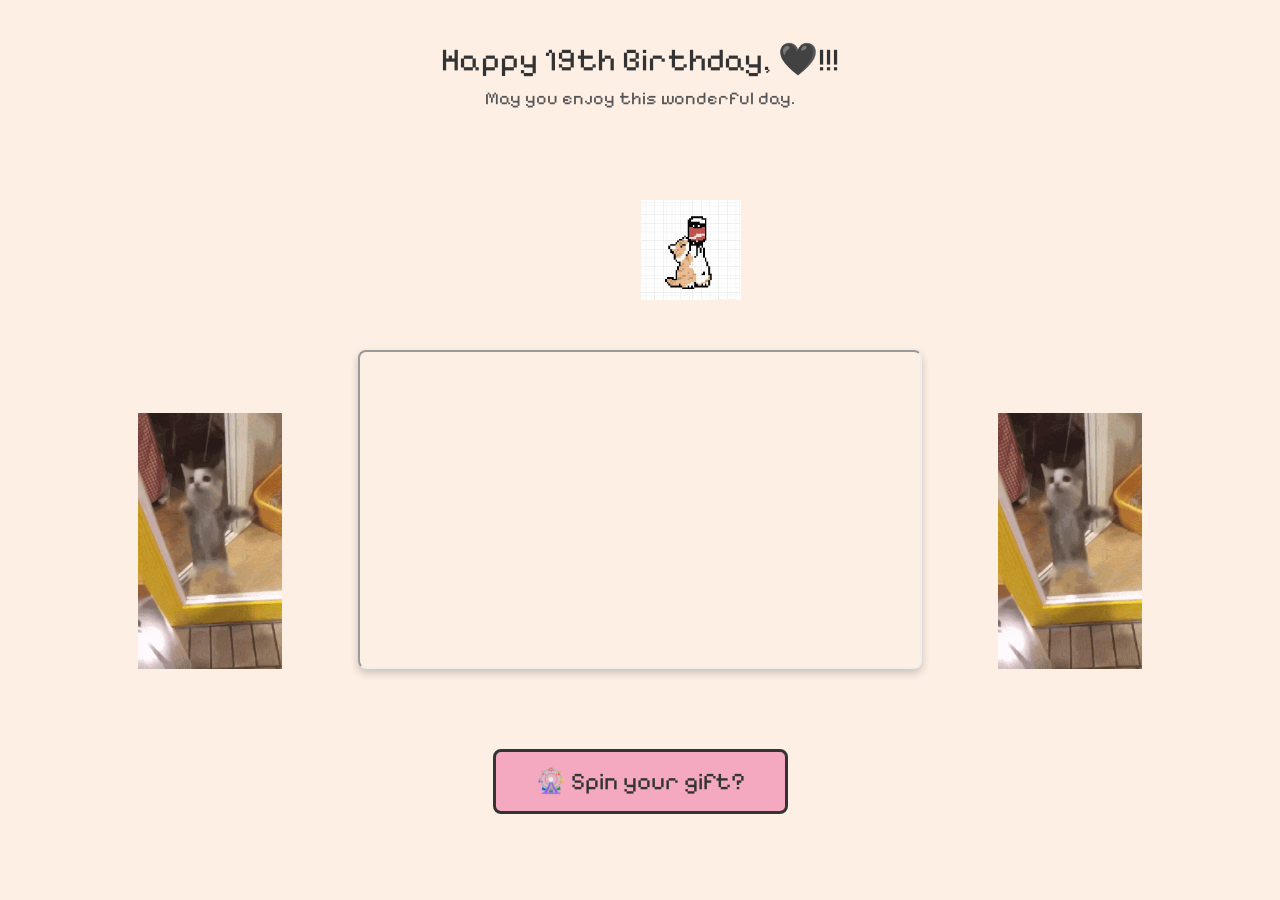
<file: main/index.html>
<!DOCTYPE html>
<html lang="en">
  <head>
    <meta charset="UTF-8" />
    <meta name="viewport" content="width=device-width, initial-scale=1" />
    <title>Birthday Cake 🎂</title>
    <link rel="stylesheet" href="style.css" />
    <link rel="preconnect" href="https://fonts.googleapis.com" />
    <link rel="preconnect" href="https://fonts.gstatic.com" crossorigin />
    <link
      href="https://fonts.googleapis.com/css2?family=Pixelify+Sans:wght@400..700&display=swap"
      rel="stylesheet"
    />
    <style>
      #mainTitle {
        font-size: clamp(24px, 6vw, 32px);
        font-family: 'Pixelify Sans', sans-serif;
        margin-bottom: 8px;
      }

      #subTitle {
        font-size: clamp(14px, 4vw, 18px);
        font-family: 'Pixelify Sans', sans-serif;
        color: #555;
      }
 .pixelart-to-css {
  box-shadow: 1px 1px 0 0 rgba(254,255,255,255), 2px 1px 0 0 rgba(250,251,250,255), 3px 1px 0 0 rgba(254,255,254,255), 4px 1px 0 0 rgba(254,255,254,255), 5px 1px 0 0 rgba(248,249,248,255), 6px 1px 0 0 rgba(249,248,249,255), 7px 1px 0 0 rgba(254,255,254,255), 8px 1px 0 0 rgba(254,255,254,255), 9px 1px 0 0 rgba(252,252,252,255), 10px 1px 0 0 rgba(254,255,254,255), 11px 1px 0 0 rgba(252,252,252,255), 12px 1px 0 0 rgba(252,253,252,255), 13px 1px 0 0 rgba(254,255,255,255), 14px 1px 0 0 rgba(243,242,243,255), 15px 1px 0 0 rgba(254,255,255,255), 16px 1px 0 0 rgba(254,255,255,255), 17px 1px 0 0 rgba(254,255,255,255), 18px 1px 0 0 rgba(254,255,255,255), 19px 1px 0 0 rgba(254,255,254,255), 20px 1px 0 0 rgba(254,255,255,255), 21px 1px 0 0 rgba(254,255,255,255), 22px 1px 0 0 rgba(254,255,255,255), 23px 1px 0 0 rgba(241,240,240,255), 24px 1px 0 0 rgba(254,255,255,255), 25px 1px 0 0 rgba(252,253,252,255), 26px 1px 0 0 rgba(248,249,248,255), 27px 1px 0 0 rgba(254,255,255,255), 28px 1px 0 0 rgba(252,253,252,255), 29px 1px 0 0 rgba(254,255,255,255), 30px 1px 0 0 rgba(254,255,254,255), 31px 1px 0 0 rgba(248,249,248,255), 32px 1px 0 0 rgba(250,251,250,255), 33px 1px 0 0 rgba(254,255,254,255), 34px 1px 0 0 rgba(254,255,255,255), 35px 1px 0 0 rgba(248,249,248,255), 36px 1px 0 0 rgba(254,255,254,255), 37px 1px 0 0 rgba(252,253,252,255), 38px 1px 0 0 rgba(254,255,255,255), 39px 1px 0 0 rgba(254,255,255,255), 40px 1px 0 0 rgba(242,242,243,255), 41px 1px 0 0 rgba(254,255,254,255), 42px 1px 0 0 rgba(252,253,252,255), 43px 1px 0 0 rgba(251,250,251,255), 44px 1px 0 0 rgba(252,252,252,255), 45px 1px 0 0 rgba(254,255,255,255), 46px 1px 0 0 rgba(254,255,254,255), 47px 1px 0 0 rgba(254,255,255,255), 48px 1px 0 0 rgba(254,255,255,255), 49px 1px 0 0 rgba(249,248,249,255), 50px 1px 0 0 rgba(254,255,255,255), 51px 1px 0 0 rgba(254,255,255,255), 52px 1px 0 0 rgba(243,242,243,255), 53px 1px 0 0 rgba(254,255,254,255), 54px 1px 0 0 rgba(252,253,252,255), 55px 1px 0 0 rgba(254,255,254,255), 56px 1px 0 0 rgba(254,255,255,255), 57px 1px 0 0 rgba(252,253,252,255), 58px 1px 0 0 rgba(252,253,252,255), 59px 1px 0 0 rgba(254,255,255,255), 60px 1px 0 0 rgba(254,255,254,255), 61px 1px 0 0 rgba(238,238,239,255), 62px 1px 0 0 rgba(254,255,255,255), 63px 1px 0 0 rgba(254,255,255,255), 64px 1px 0 0 rgba(252,253,252,255), 65px 1px 0 0 rgba(254,255,255,255), 66px 1px 0 0 rgba(251,250,251,255), 67px 1px 0 0 rgba(254,255,255,255), 68px 1px 0 0 rgba(254,255,254,255), 69px 1px 0 0 rgba(248,249,248,255), 70px 1px 0 0 rgba(250,251,250,255), 71px 1px 0 0 rgba(254,255,255,255), 72px 1px 0 0 rgba(254,255,254,255), 73px 1px 0 0 rgba(252,253,252,255), 74px 1px 0 0 rgba(254,255,254,255), 75px 1px 0 0 rgba(252,253,252,255), 76px 1px 0 0 rgba(252,253,252,255), 77px 1px 0 0 rgba(254,255,254,255), 78px 1px 0 0 rgba(241,240,240,255), 79px 1px 0 0 rgba(254,255,254,255), 80px 1px 0 0 rgba(254,255,255,255), 81px 1px 0 0 rgba(252,253,252,255), 82px 1px 0 0 rgba(252,253,252,255), 83px 1px 0 0 rgba(254,255,255,255), 84px 1px 0 0 rgba(254,255,255,255), 85px 1px 0 0 rgba(254,255,255,255), 86px 1px 0 0 rgba(254,255,254,255), 87px 1px 0 0 rgba(242,242,243,255), 88px 1px 0 0 rgba(254,255,254,255), 89px 1px 0 0 rgba(252,252,252,255), 90px 1px 0 0 rgba(248,249,248,255), 91px 1px 0 0 rgba(254,255,254,255), 92px 1px 0 0 rgba(252,253,252,255), 93px 1px 0 0 rgba(254,255,254,255), 94px 1px 0 0 rgba(254,255,255,255), 95px 1px 0 0 rgba(248,249,248,255), 96px 1px 0 0 rgba(250,251,250,255), 97px 1px 0 0 rgba(254,255,255,255), 98px 1px 0 0 rgba(254,255,254,255), 99px 1px 0 0 rgba(248,249,248,255), 100px 1px 0 0 rgba(254,255,255,255), 1px 2px 0 0 rgba(254,255,255,255), 2px 2px 0 0 rgba(248,249,248,255), 3px 2px 0 0 rgba(254,255,254,255), 4px 2px 0 0 rgba(254,255,254,255), 5px 2px 0 0 rgba(248,249,248,255), 6px 2px 0 0 rgba(248,249,248,255), 7px 2px 0 0 rgba(254,255,255,255), 8px 2px 0 0 rgba(254,255,254,255), 9px 2px 0 0 rgba(252,252,252,255), 10px 2px 0 0 rgba(254,255,254,255), 11px 2px 0 0 rgba(252,252,252,255), 12px 2px 0 0 rgba(254,255,254,255), 13px 2px 0 0 rgba(254,255,255,255), 14px 2px 0 0 rgba(241,240,240,255), 15px 2px 0 0 rgba(254,255,255,255), 16px 2px 0 0 rgba(254,255,254,255), 17px 2px 0 0 rgba(254,255,255,255), 18px 2px 0 0 rgba(254,255,255,255), 19px 2px 0 0 rgba(254,255,255,255), 20px 2px 0 0 rgba(254,255,254,255), 21px 2px 0 0 rgba(254,255,255,255), 22px 2px 0 0 rgba(254,255,254,255), 23px 2px 0 0 rgba(243,242,243,255), 24px 2px 0 0 rgba(254,255,254,255), 25px 2px 0 0 rgba(254,255,255,255), 26px 2px 0 0 rgba(249,248,249,255), 27px 2px 0 0 rgba(254,255,255,255), 28px 2px 0 0 rgba(254,255,255,255), 29px 2px 0 0 rgba(254,255,255,255), 30px 2px 0 0 rgba(254,255,254,255), 31px 2px 0 0 rgba(251,250,251,255), 32px 2px 0 0 rgba(250,251,250,255), 33px 2px 0 0 rgba(254,255,254,255), 34px 2px 0 0 rgba(254,255,254,255), 35px 2px 0 0 rgba(249,248,249,255), 36px 2px 0 0 rgba(254,255,255,255), 37px 2px 0 0 rgba(254,255,255,255), 38px 2px 0 0 rgba(254,255,255,255), 39px 2px 0 0 rgba(254,255,254,255), 40px 2px 0 0 rgba(246,247,247,255), 41px 2px 0 0 rgba(254,255,254,255), 42px 2px 0 0 rgba(254,255,255,255), 43px 2px 0 0 rgba(250,251,250,255), 44px 2px 0 0 rgba(252,252,252,255), 45px 2px 0 0 rgba(254,255,254,255), 46px 2px 0 0 rgba(254,255,254,255), 47px 2px 0 0 rgba(254,255,255,255), 48px 2px 0 0 rgba(254,255,255,255), 49px 2px 0 0 rgba(248,249,248,255), 50px 2px 0 0 rgba(254,255,254,255), 51px 2px 0 0 rgba(254,255,255,255), 52px 2px 0 0 rgba(243,242,243,255), 53px 2px 0 0 rgba(254,255,254,255), 54px 2px 0 0 rgba(254,255,254,255), 55px 2px 0 0 rgba(254,255,254,255), 56px 2px 0 0 rgba(254,255,255,255), 57px 2px 0 0 rgba(252,253,252,255), 58px 2px 0 0 rgba(252,253,252,255), 59px 2px 0 0 rgba(252,253,252,255), 60px 2px 0 0 rgba(254,255,255,255), 61px 2px 0 0 rgba(242,242,243,255), 62px 2px 0 0 rgba(254,255,254,255), 63px 2px 0 0 rgba(254,255,255,255), 64px 2px 0 0 rgba(252,253,252,255), 65px 2px 0 0 rgba(254,255,255,255), 66px 2px 0 0 rgba(251,250,251,255), 67px 2px 0 0 rgba(254,255,255,255), 68px 2px 0 0 rgba(254,255,254,255), 69px 2px 0 0 rgba(248,249,248,255), 70px 2px 0 0 rgba(251,250,251,255), 71px 2px 0 0 rgba(254,255,255,255), 72px 2px 0 0 rgba(254,255,255,255), 73px 2px 0 0 rgba(254,255,255,255), 74px 2px 0 0 rgba(254,255,255,255), 75px 2px 0 0 rgba(252,253,252,255), 76px 2px 0 0 rgba(254,255,254,255), 77px 2px 0 0 rgba(254,255,254,255), 78px 2px 0 0 rgba(241,240,240,255), 79px 2px 0 0 rgba(254,255,254,255), 80px 2px 0 0 rgba(254,255,254,255), 81px 2px 0 0 rgba(252,253,252,255), 82px 2px 0 0 rgba(254,255,255,255), 83px 2px 0 0 rgba(254,255,254,255), 84px 2px 0 0 rgba(254,255,255,255), 85px 2px 0 0 rgba(254,255,254,255), 86px 2px 0 0 rgba(254,255,254,255), 87px 2px 0 0 rgba(241,240,240,255), 88px 2px 0 0 rgba(254,255,254,255), 89px 2px 0 0 rgba(254,255,254,255), 90px 2px 0 0 rgba(247,247,247,255), 91px 2px 0 0 rgba(254,255,254,255), 92px 2px 0 0 rgba(252,253,252,255), 93px 2px 0 0 rgba(254,255,254,255), 94px 2px 0 0 rgba(254,255,254,255), 95px 2px 0 0 rgba(251,250,251,255), 96px 2px 0 0 rgba(252,252,252,255), 97px 2px 0 0 rgba(254,255,254,255), 98px 2px 0 0 rgba(254,255,255,255), 99px 2px 0 0 rgba(248,249,248,255), 100px 2px 0 0 rgba(254,255,255,255), 1px 3px 0 0 rgba(247,247,247,255), 2px 3px 0 0 rgba(245,245,244,255), 3px 3px 0 0 rgba(247,247,247,255), 4px 3px 0 0 rgba(249,248,249,255), 5px 3px 0 0 rgba(245,245,244,255), 6px 3px 0 0 rgba(245,245,244,255), 7px 3px 0 0 rgba(247,247,247,255), 8px 3px 0 0 rgba(247,247,247,255), 9px 3px 0 0 rgba(247,247,247,255), 10px 3px 0 0 rgba(247,247,247,255), 11px 3px 0 0 rgba(247,247,247,255), 12px 3px 0 0 rgba(246,247,247,255), 13px 3px 0 0 rgba(249,248,249,255), 14px 3px 0 0 rgba(238,238,238,255), 15px 3px 0 0 rgba(248,249,248,255), 16px 3px 0 0 rgba(249,248,249,255), 17px 3px 0 0 rgba(247,247,247,255), 18px 3px 0 0 rgba(249,248,249,255), 19px 3px 0 0 rgba(248,249,248,255), 20px 3px 0 0 rgba(248,249,248,255), 21px 3px 0 0 rgba(249,248,249,255), 22px 3px 0 0 rgba(249,248,249,255), 23px 3px 0 0 rgba(238,238,238,255), 24px 3px 0 0 rgba(247,247,247,255), 25px 3px 0 0 rgba(246,247,247,255), 26px 3px 0 0 rgba(242,242,243,255), 27px 3px 0 0 rgba(247,247,247,255), 28px 3px 0 0 rgba(249,248,249,255), 29px 3px 0 0 rgba(249,248,249,255), 30px 3px 0 0 rgba(249,248,249,255), 31px 3px 0 0 rgba(246,247,247,255), 32px 3px 0 0 rgba(246,247,247,255), 33px 3px 0 0 rgba(248,249,248,255), 34px 3px 0 0 rgba(248,249,248,255), 35px 3px 0 0 rgba(241,240,240,255), 36px 3px 0 0 rgba(247,247,247,255), 37px 3px 0 0 rgba(249,248,249,255), 38px 3px 0 0 rgba(247,247,247,255), 39px 3px 0 0 rgba(247,247,247,255), 40px 3px 0 0 rgba(241,241,240,255), 41px 3px 0 0 rgba(247,247,247,255), 42px 3px 0 0 rgba(246,247,247,255), 43px 3px 0 0 rgba(244,244,245,255), 44px 3px 0 0 rgba(244,244,245,255), 45px 3px 0 0 rgba(246,247,247,255), 46px 3px 0 0 rgba(247,247,247,255), 47px 3px 0 0 rgba(249,248,249,255), 48px 3px 0 0 rgba(248,249,248,255), 49px 3px 0 0 rgba(242,242,243,255), 50px 3px 0 0 rgba(247,247,247,255), 51px 3px 0 0 rgba(247,247,247,255), 52px 3px 0 0 rgba(238,238,238,255), 53px 3px 0 0 rgba(246,247,247,255), 54px 3px 0 0 rgba(246,247,247,255), 55px 3px 0 0 rgba(249,248,249,255), 56px 3px 0 0 rgba(249,248,249,255), 57px 3px 0 0 rgba(246,247,247,255), 58px 3px 0 0 rgba(246,247,247,255), 59px 3px 0 0 rgba(249,248,249,255), 60px 3px 0 0 rgba(247,247,247,255), 61px 3px 0 0 rgba(238,238,238,255), 62px 3px 0 0 rgba(247,247,247,255), 63px 3px 0 0 rgba(249,248,249,255), 64px 3px 0 0 rgba(247,247,247,255), 65px 3px 0 0 rgba(247,247,247,255), 66px 3px 0 0 rgba(245,245,244,255), 67px 3px 0 0 rgba(247,247,247,255), 68px 3px 0 0 rgba(247,247,247,255), 69px 3px 0 0 rgba(242,242,243,255), 70px 3px 0 0 rgba(245,245,244,255), 71px 3px 0 0 rgba(247,247,247,255), 72px 3px 0 0 rgba(249,248,249,255), 73px 3px 0 0 rgba(249,248,249,255), 74px 3px 0 0 rgba(249,248,249,255), 75px 3px 0 0 rgba(248,249,248,255), 76px 3px 0 0 rgba(249,248,249,255), 77px 3px 0 0 rgba(247,247,247,255), 78px 3px 0 0 rgba(238,238,238,255), 79px 3px 0 0 rgba(248,249,248,255), 80px 3px 0 0 rgba(249,248,249,255), 81px 3px 0 0 rgba(244,244,245,255), 82px 3px 0 0 rgba(244,244,245,255), 83px 3px 0 0 rgba(249,248,249,255), 84px 3px 0 0 rgba(246,247,247,255), 85px 3px 0 0 rgba(247,247,247,255), 86px 3px 0 0 rgba(247,247,247,255), 87px 3px 0 0 rgba(238,238,239,255), 88px 3px 0 0 rgba(249,248,249,255), 89px 3px 0 0 rgba(249,248,249,255), 90px 3px 0 0 rgba(242,242,243,255), 91px 3px 0 0 rgba(247,247,247,255), 92px 3px 0 0 rgba(247,247,247,255), 93px 3px 0 0 rgba(247,247,247,255), 94px 3px 0 0 rgba(247,247,247,255), 95px 3px 0 0 rgba(242,242,243,255), 96px 3px 0 0 rgba(244,244,245,255), 97px 3px 0 0 rgba(247,247,247,255), 98px 3px 0 0 rgba(249,248,249,255), 99px 3px 0 0 rgba(245,245,244,255), 100px 3px 0 0 rgba(249,248,249,255), 1px 4px 0 0 rgba(254,255,255,255), 2px 4px 0 0 rgba(248,249,248,255), 3px 4px 0 0 rgba(254,255,254,255), 4px 4px 0 0 rgba(254,255,255,255), 5px 4px 0 0 rgba(249,248,249,255), 6px 4px 0 0 rgba(251,250,251,255), 7px 4px 0 0 rgba(254,255,255,255), 8px 4px 0 0 rgba(254,255,255,255), 9px 4px 0 0 rgba(252,253,252,255), 10px 4px 0 0 rgba(254,255,254,255), 11px 4px 0 0 rgba(252,253,252,255), 12px 4px 0 0 rgba(254,255,254,255), 13px 4px 0 0 rgba(254,255,255,255), 14px 4px 0 0 rgba(238,238,239,255), 15px 4px 0 0 rgba(254,255,255,255), 16px 4px 0 0 rgba(254,255,255,255), 17px 4px 0 0 rgba(254,255,255,255), 18px 4px 0 0 rgba(254,255,255,255), 19px 4px 0 0 rgba(254,255,254,255), 20px 4px 0 0 rgba(254,255,254,255), 21px 4px 0 0 rgba(254,255,254,255), 22px 4px 0 0 rgba(254,255,254,255), 23px 4px 0 0 rgba(243,242,243,255), 24px 4px 0 0 rgba(254,255,254,255), 25px 4px 0 0 rgba(254,255,255,255), 26px 4px 0 0 rgba(249,248,249,255), 27px 4px 0 0 rgba(254,255,254,255), 28px 4px 0 0 rgba(252,253,252,255), 29px 4px 0 0 rgba(254,255,254,255), 30px 4px 0 0 rgba(254,255,254,255), 31px 4px 0 0 rgba(250,251,250,255), 32px 4px 0 0 rgba(250,251,250,255), 33px 4px 0 0 rgba(254,255,254,255), 34px 4px 0 0 rgba(254,255,254,255), 35px 4px 0 0 rgba(248,249,248,255), 36px 4px 0 0 rgba(254,255,254,255), 37px 4px 0 0 rgba(252,252,252,255), 38px 4px 0 0 rgba(254,255,254,255), 39px 4px 0 0 rgba(254,255,254,255), 40px 4px 0 0 rgba(244,244,245,255), 41px 4px 0 0 rgba(254,255,254,255), 42px 4px 0 0 rgba(254,255,254,255), 43px 4px 0 0 rgba(252,252,252,255), 44px 4px 0 0 rgba(252,252,252,255), 45px 4px 0 0 rgba(254,255,254,255), 46px 4px 0 0 rgba(254,255,254,255), 47px 4px 0 0 rgba(254,255,255,255), 48px 4px 0 0 rgba(254,255,254,255), 49px 4px 0 0 rgba(247,247,247,255), 50px 4px 0 0 rgba(254,255,255,255), 51px 4px 0 0 rgba(254,255,254,255), 52px 4px 0 0 rgba(243,242,243,255), 53px 4px 0 0 rgba(254,255,254,255), 54px 4px 0 0 rgba(254,255,254,255), 55px 4px 0 0 rgba(254,255,254,255), 56px 4px 0 0 rgba(254,255,254,255), 57px 4px 0 0 rgba(252,253,252,255), 58px 4px 0 0 rgba(252,253,252,255), 59px 4px 0 0 rgba(254,255,255,255), 60px 4px 0 0 rgba(254,255,255,255), 61px 4px 0 0 rgba(243,242,243,255), 62px 4px 0 0 rgba(254,255,254,255), 63px 4px 0 0 rgba(254,255,254,255), 64px 4px 0 0 rgba(252,253,252,255), 65px 4px 0 0 rgba(254,255,254,255), 66px 4px 0 0 rgba(248,249,248,255), 67px 4px 0 0 rgba(254,255,254,255), 68px 4px 0 0 rgba(254,255,255,255), 69px 4px 0 0 rgba(248,249,248,255), 70px 4px 0 0 rgba(250,251,250,255), 71px 4px 0 0 rgba(254,255,254,255), 72px 4px 0 0 rgba(254,255,254,255), 73px 4px 0 0 rgba(254,255,255,255), 74px 4px 0 0 rgba(254,255,254,255), 75px 4px 0 0 rgba(252,253,252,255), 76px 4px 0 0 rgba(254,255,254,255), 77px 4px 0 0 rgba(254,255,255,255), 78px 4px 0 0 rgba(241,241,240,255), 79px 4px 0 0 rgba(254,255,254,255), 80px 4px 0 0 rgba(254,255,254,255), 81px 4px 0 0 rgba(252,253,252,255), 82px 4px 0 0 rgba(254,255,255,255), 83px 4px 0 0 rgba(254,255,255,255), 84px 4px 0 0 rgba(254,255,254,255), 85px 4px 0 0 rgba(254,255,254,255), 86px 4px 0 0 rgba(254,255,255,255), 87px 4px 0 0 rgba(241,240,240,255), 88px 4px 0 0 rgba(254,255,254,255), 89px 4px 0 0 rgba(254,255,254,255), 90px 4px 0 0 rgba(250,251,250,255), 91px 4px 0 0 rgba(254,255,254,255), 92px 4px 0 0 rgba(252,253,252,255), 93px 4px 0 0 rgba(254,255,254,255), 94px 4px 0 0 rgba(254,255,254,255), 95px 4px 0 0 rgba(248,249,248,255), 96px 4px 0 0 rgba(250,251,250,255), 97px 4px 0 0 rgba(254,255,254,255), 98px 4px 0 0 rgba(254,255,254,255), 99px 4px 0 0 rgba(248,249,248,255), 100px 4px 0 0 rgba(254,255,254,255), 1px 5px 0 0 rgba(254,255,254,255), 2px 5px 0 0 rgba(251,250,251,255), 3px 5px 0 0 rgba(254,255,254,255), 4px 5px 0 0 rgba(254,255,255,255), 5px 5px 0 0 rgba(251,250,251,255), 6px 5px 0 0 rgba(251,250,251,255), 7px 5px 0 0 rgba(254,255,255,255), 8px 5px 0 0 rgba(254,255,254,255), 9px 5px 0 0 rgba(252,252,252,255), 10px 5px 0 0 rgba(254,255,255,255), 11px 5px 0 0 rgba(252,253,252,255), 12px 5px 0 0 rgba(254,255,254,255), 13px 5px 0 0 rgba(254,255,254,255), 14px 5px 0 0 rgba(241,241,240,255), 15px 5px 0 0 rgba(254,255,254,255), 16px 5px 0 0 rgba(254,255,255,255), 17px 5px 0 0 rgba(252,252,252,255), 18px 5px 0 0 rgba(254,255,254,255), 19px 5px 0 0 rgba(254,255,254,255), 20px 5px 0 0 rgba(254,255,255,255), 21px 5px 0 0 rgba(254,255,255,255), 22px 5px 0 0 rgba(254,255,254,255), 23px 5px 0 0 rgba(241,240,240,255), 24px 5px 0 0 rgba(254,255,254,255), 25px 5px 0 0 rgba(254,255,254,255), 26px 5px 0 0 rgba(249,248,249,255), 27px 5px 0 0 rgba(252,252,252,255), 28px 5px 0 0 rgba(254,255,254,255), 29px 5px 0 0 rgba(254,255,255,255), 30px 5px 0 0 rgba(254,255,255,255), 31px 5px 0 0 rgba(250,251,250,255), 32px 5px 0 0 rgba(250,251,250,255), 33px 5px 0 0 rgba(254,255,254,255), 34px 5px 0 0 rgba(254,255,254,255), 35px 5px 0 0 rgba(249,248,249,255), 36px 5px 0 0 rgba(254,255,255,255), 37px 5px 0 0 rgba(254,255,255,255), 38px 5px 0 0 rgba(254,255,254,255), 39px 5px 0 0 rgba(254,255,255,255), 40px 5px 0 0 rgba(244,244,245,255), 41px 5px 0 0 rgba(254,255,254,255), 42px 5px 0 0 rgba(254,255,254,255), 43px 5px 0 0 rgba(252,252,252,255), 44px 5px 0 0 rgba(252,253,252,255), 45px 5px 0 0 rgba(254,255,255,255), 46px 5px 0 0 rgba(254,255,255,255), 47px 5px 0 0 rgba(254,255,254,255), 48px 5px 0 0 rgba(254,255,254,255), 49px 5px 0 0 rgba(246,247,247,255), 50px 5px 0 0 rgba(254,255,254,255), 51px 5px 0 0 rgba(254,255,254,255), 52px 5px 0 0 rgba(241,240,240,255), 53px 5px 0 0 rgba(252,253,252,255), 54px 5px 0 0 rgba(254,255,254,255), 55px 5px 0 0 rgba(254,255,254,255), 56px 5px 0 0 rgba(254,255,254,255), 57px 5px 0 0 rgba(252,253,252,255), 58px 5px 0 0 rgba(252,253,252,255), 59px 5px 0 0 rgba(254,255,254,255), 60px 5px 0 0 rgba(252,253,252,255), 61px 5px 0 0 rgba(241,240,240,255), 62px 5px 0 0 rgba(254,255,254,255), 63px 5px 0 0 rgba(254,255,254,255), 64px 5px 0 0 rgba(252,253,252,255), 65px 5px 0 0 rgba(254,255,255,255), 66px 5px 0 0 rgba(251,250,251,255), 67px 5px 0 0 rgba(254,255,255,255), 68px 5px 0 0 rgba(254,255,255,255), 69px 5px 0 0 rgba(251,250,251,255), 70px 5px 0 0 rgba(250,251,250,255), 71px 5px 0 0 rgba(254,255,254,255), 72px 5px 0 0 rgba(254,255,254,255), 73px 5px 0 0 rgba(254,255,255,255), 74px 5px 0 0 rgba(252,253,252,255), 75px 5px 0 0 rgba(252,253,252,255), 76px 5px 0 0 rgba(254,255,255,255), 77px 5px 0 0 rgba(254,255,254,255), 78px 5px 0 0 rgba(241,240,240,255), 79px 5px 0 0 rgba(254,255,254,255), 80px 5px 0 0 rgba(254,255,255,255), 81px 5px 0 0 rgba(252,253,252,255), 82px 5px 0 0 rgba(254,255,255,255), 83px 5px 0 0 rgba(254,255,254,255), 84px 5px 0 0 rgba(254,255,254,255), 85px 5px 0 0 rgba(254,255,254,255), 86px 5px 0 0 rgba(254,255,254,255), 87px 5px 0 0 rgba(241,240,240,255), 88px 5px 0 0 rgba(254,255,255,255), 89px 5px 0 0 rgba(254,255,255,255), 90px 5px 0 0 rgba(251,250,251,255), 91px 5px 0 0 rgba(254,255,255,255), 92px 5px 0 0 rgba(252,253,252,255), 93px 5px 0 0 rgba(254,255,254,255), 94px 5px 0 0 rgba(254,255,255,255), 95px 5px 0 0 rgba(248,249,248,255), 96px 5px 0 0 rgba(252,252,252,255), 97px 5px 0 0 rgba(254,255,254,255), 98px 5px 0 0 rgba(254,255,254,255), 99px 5px 0 0 rgba(249,248,249,255), 100px 5px 0 0 rgba(254,255,254,255), 1px 6px 0 0 rgba(252,252,252,255), 2px 6px 0 0 rgba(249,248,249,255), 3px 6px 0 0 rgba(250,251,250,255), 4px 6px 0 0 rgba(250,251,250,255), 5px 6px 0 0 rgba(247,247,247,255), 6px 6px 0 0 rgba(246,247,247,255), 7px 6px 0 0 rgba(251,250,251,255), 8px 6px 0 0 rgba(251,250,251,255), 9px 6px 0 0 rgba(248,249,248,255), 10px 6px 0 0 rgba(251,250,251,255), 11px 6px 0 0 rgba(249,248,249,255), 12px 6px 0 0 rgba(250,251,250,255), 13px 6px 0 0 rgba(251,250,251,255), 14px 6px 0 0 rgba(238,238,238,255), 15px 6px 0 0 rgba(251,250,251,255), 16px 6px 0 0 rgba(251,250,251,255), 17px 6px 0 0 rgba(251,250,251,255), 18px 6px 0 0 rgba(251,250,251,255), 19px 6px 0 0 rgba(252,252,252,255), 20px 6px 0 0 rgba(250,251,250,255), 21px 6px 0 0 rgba(251,250,251,255), 22px 6px 0 0 rgba(250,251,250,255), 23px 6px 0 0 rgba(238,238,238,255), 24px 6px 0 0 rgba(251,250,251,255), 25px 6px 0 0 rgba(248,249,248,255), 26px 6px 0 0 rgba(246,247,247,255), 27px 6px 0 0 rgba(251,250,251,255), 28px 6px 0 0 rgba(250,251,250,255), 29px 6px 0 0 rgba(250,251,250,255), 30px 6px 0 0 rgba(252,252,252,255), 31px 6px 0 0 rgba(247,247,247,255), 32px 6px 0 0 rgba(249,248,249,255), 33px 6px 0 0 rgba(250,251,250,255), 34px 6px 0 0 rgba(251,250,251,255), 35px 6px 0 0 rgba(244,244,245,255), 36px 6px 0 0 rgba(250,251,250,255), 37px 6px 0 0 rgba(250,251,250,255), 38px 6px 0 0 rgba(250,251,250,255), 39px 6px 0 0 rgba(250,251,250,255), 40px 6px 0 0 rgba(245,245,244,255), 41px 6px 0 0 rgba(250,251,250,255), 42px 6px 0 0 rgba(250,251,250,255), 43px 6px 0 0 rgba(249,248,249,255), 44px 6px 0 0 rgba(248,249,248,255), 45px 6px 0 0 rgba(251,250,251,255), 46px 6px 0 0 rgba(251,250,251,255), 47px 6px 0 0 rgba(251,250,251,255), 48px 6px 0 0 rgba(250,251,250,255), 49px 6px 0 0 rgba(245,245,244,255), 50px 6px 0 0 rgba(251,250,251,255), 51px 6px 0 0 rgba(250,251,250,255), 52px 6px 0 0 rgba(238,238,239,255), 53px 6px 0 0 rgba(252,252,252,255), 54px 6px 0 0 rgba(250,251,250,255), 55px 6px 0 0 rgba(251,250,251,255), 56px 6px 0 0 rgba(251,250,251,255), 57px 6px 0 0 rgba(249,248,249,255), 58px 6px 0 0 rgba(248,249,248,255), 59px 6px 0 0 rgba(250,251,250,255), 60px 6px 0 0 rgba(250,251,250,255), 61px 6px 0 0 rgba(241,241,240,255), 62px 6px 0 0 rgba(252,252,252,255), 63px 6px 0 0 rgba(250,251,250,255), 64px 6px 0 0 rgba(248,249,248,255), 65px 6px 0 0 rgba(250,251,250,255), 66px 6px 0 0 rgba(249,248,249,255), 67px 6px 0 0 rgba(251,250,251,255), 68px 6px 0 0 rgba(250,251,250,255), 69px 6px 0 0 rgba(246,247,247,255), 70px 6px 0 0 rgba(247,247,247,255), 71px 6px 0 0 rgba(250,251,250,255), 72px 6px 0 0 rgba(250,251,250,255), 73px 6px 0 0 rgba(251,250,251,255), 74px 6px 0 0 rgba(250,251,250,255), 75px 6px 0 0 rgba(251,250,251,255), 76px 6px 0 0 rgba(252,252,252,255), 77px 6px 0 0 rgba(250,251,250,255), 78px 6px 0 0 rgba(238,238,239,255), 79px 6px 0 0 rgba(250,251,250,255), 80px 6px 0 0 rgba(251,250,251,255), 81px 6px 0 0 rgba(248,249,248,255), 82px 6px 0 0 rgba(251,250,251,255), 83px 6px 0 0 rgba(251,250,251,255), 84px 6px 0 0 rgba(248,249,248,255), 85px 6px 0 0 rgba(251,250,251,255), 86px 6px 0 0 rgba(251,250,251,255), 87px 6px 0 0 rgba(241,241,240,255), 88px 6px 0 0 rgba(251,250,251,255), 89px 6px 0 0 rgba(250,251,250,255), 90px 6px 0 0 rgba(246,247,247,255), 91px 6px 0 0 rgba(251,250,251,255), 92px 6px 0 0 rgba(248,249,248,255), 93px 6px 0 0 rgba(251,250,251,255), 94px 6px 0 0 rgba(248,249,248,255), 95px 6px 0 0 rgba(246,247,247,255), 96px 6px 0 0 rgba(247,247,247,255), 97px 6px 0 0 rgba(248,249,248,255), 98px 6px 0 0 rgba(251,250,251,255), 99px 6px 0 0 rgba(244,244,245,255), 100px 6px 0 0 rgba(250,251,250,255), 1px 7px 0 0 rgba(251,250,251,255), 2px 7px 0 0 rgba(249,248,249,255), 3px 7px 0 0 rgba(250,251,250,255), 4px 7px 0 0 rgba(251,250,251,255), 5px 7px 0 0 rgba(246,247,247,255), 6px 7px 0 0 rgba(244,244,245,255), 7px 7px 0 0 rgba(250,251,250,255), 8px 7px 0 0 rgba(250,251,250,255), 9px 7px 0 0 rgba(251,250,251,255), 10px 7px 0 0 rgba(250,251,250,255), 11px 7px 0 0 rgba(248,249,248,255), 12px 7px 0 0 rgba(250,251,250,255), 13px 7px 0 0 rgba(250,251,250,255), 14px 7px 0 0 rgba(236,236,237,255), 15px 7px 0 0 rgba(250,251,250,255), 16px 7px 0 0 rgba(250,251,250,255), 17px 7px 0 0 rgba(251,250,251,255), 18px 7px 0 0 rgba(250,251,250,255), 19px 7px 0 0 rgba(250,251,250,255), 20px 7px 0 0 rgba(250,251,250,255), 21px 7px 0 0 rgba(250,251,250,255), 22px 7px 0 0 rgba(250,251,250,255), 23px 7px 0 0 rgba(241,241,240,255), 24px 7px 0 0 rgba(252,252,252,255), 25px 7px 0 0 rgba(250,251,250,255), 26px 7px 0 0 rgba(246,247,247,255), 27px 7px 0 0 rgba(250,251,250,255), 28px 7px 0 0 rgba(250,251,250,255), 29px 7px 0 0 rgba(250,251,250,255), 30px 7px 0 0 rgba(250,251,250,255), 31px 7px 0 0 rgba(249,248,249,255), 32px 7px 0 0 rgba(249,248,249,255), 33px 7px 0 0 rgba(250,251,250,255), 34px 7px 0 0 rgba(250,251,250,255), 35px 7px 0 0 rgba(244,244,245,255), 36px 7px 0 0 rgba(252,252,252,255), 37px 7px 0 0 rgba(250,251,250,255), 38px 7px 0 0 rgba(250,251,250,255), 39px 7px 0 0 rgba(250,251,250,255), 40px 7px 0 0 rgba(242,242,243,255), 41px 7px 0 0 rgba(251,250,251,255), 42px 7px 0 0 rgba(250,251,250,255), 43px 7px 0 0 rgba(249,248,249,255), 44px 7px 0 0 rgba(248,249,248,255), 45px 7px 0 0 rgba(250,251,250,255), 46px 7px 0 0 rgba(250,251,250,255), 47px 7px 0 0 rgba(250,251,250,255), 48px 7px 0 0 rgba(251,250,251,255), 49px 7px 0 0 rgba(245,245,244,255), 50px 7px 0 0 rgba(250,251,250,255), 51px 7px 0 0 rgba(250,251,250,255), 52px 7px 0 0 rgba(241,241,240,255), 53px 7px 0 0 rgba(250,251,250,255), 54px 7px 0 0 rgba(252,252,252,255), 55px 7px 0 0 rgba(250,251,250,255), 56px 7px 0 0 rgba(250,251,250,255), 57px 7px 0 0 rgba(249,248,249,255), 58px 7px 0 0 rgba(251,250,251,255), 59px 7px 0 0 rgba(251,250,251,255), 60px 7px 0 0 rgba(250,251,250,255), 61px 7px 0 0 rgba(241,241,240,255), 62px 7px 0 0 rgba(250,251,250,255), 63px 7px 0 0 rgba(250,251,250,255), 64px 7px 0 0 rgba(251,250,251,255), 65px 7px 0 0 rgba(252,252,252,255), 66px 7px 0 0 rgba(249,248,249,255), 67px 7px 0 0 rgba(250,251,250,255), 68px 7px 0 0 rgba(250,251,250,255), 69px 7px 0 0 rgba(244,244,245,255), 70px 7px 0 0 rgba(249,248,249,255), 71px 7px 0 0 rgba(251,250,251,255), 72px 7px 0 0 rgba(250,251,250,255), 73px 7px 0 0 rgba(250,251,250,255), 74px 7px 0 0 rgba(250,251,250,255), 75px 7px 0 0 rgba(251,250,251,255), 76px 7px 0 0 rgba(251,250,251,255), 77px 7px 0 0 rgba(250,251,250,255), 78px 7px 0 0 rgba(238,238,238,255), 79px 7px 0 0 rgba(250,251,250,255), 80px 7px 0 0 rgba(250,251,250,255), 81px 7px 0 0 rgba(251,250,251,255), 82px 7px 0 0 rgba(251,250,251,255), 83px 7px 0 0 rgba(250,251,250,255), 84px 7px 0 0 rgba(251,250,251,255), 85px 7px 0 0 rgba(250,251,250,255), 86px 7px 0 0 rgba(251,250,251,255), 87px 7px 0 0 rgba(241,241,240,255), 88px 7px 0 0 rgba(250,251,250,255), 89px 7px 0 0 rgba(250,251,250,255), 90px 7px 0 0 rgba(248,249,248,255), 91px 7px 0 0 rgba(250,251,250,255), 92px 7px 0 0 rgba(250,251,250,255), 93px 7px 0 0 rgba(251,250,251,255), 94px 7px 0 0 rgba(250,251,250,255), 95px 7px 0 0 rgba(247,247,247,255), 96px 7px 0 0 rgba(248,249,248,255), 97px 7px 0 0 rgba(250,251,250,255), 98px 7px 0 0 rgba(250,251,250,255), 99px 7px 0 0 rgba(244,244,245,255), 100px 7px 0 0 rgba(250,251,250,255), 1px 8px 0 0 rgba(254,255,254,255), 2px 8px 0 0 rgba(250,251,250,255), 3px 8px 0 0 rgba(254,255,254,255), 4px 8px 0 0 rgba(254,255,255,255), 5px 8px 0 0 rgba(248,249,248,255), 6px 8px 0 0 rgba(251,250,251,255), 7px 8px 0 0 rgba(254,255,255,255), 8px 8px 0 0 rgba(254,255,254,255), 9px 8px 0 0 rgba(250,251,250,255), 10px 8px 0 0 rgba(254,255,254,255), 11px 8px 0 0 rgba(252,253,252,255), 12px 8px 0 0 rgba(254,255,254,255), 13px 8px 0 0 rgba(254,255,254,255), 14px 8px 0 0 rgba(238,238,239,255), 15px 8px 0 0 rgba(254,255,254,255), 16px 8px 0 0 rgba(252,253,252,255), 17px 8px 0 0 rgba(254,255,255,255), 18px 8px 0 0 rgba(254,255,255,255), 19px 8px 0 0 rgba(254,255,255,255), 20px 8px 0 0 rgba(254,255,255,255), 21px 8px 0 0 rgba(254,255,254,255), 22px 8px 0 0 rgba(254,255,254,255), 23px 8px 0 0 rgba(243,242,243,255), 24px 8px 0 0 rgba(254,255,254,255), 25px 8px 0 0 rgba(254,255,254,255), 26px 8px 0 0 rgba(251,250,251,255), 27px 8px 0 0 rgba(254,255,254,255), 28px 8px 0 0 rgba(254,255,255,255), 29px 8px 0 0 rgba(254,255,254,255), 30px 8px 0 0 rgba(254,255,254,255), 31px 8px 0 0 rgba(250,251,250,255), 32px 8px 0 0 rgba(250,251,250,255), 33px 8px 0 0 rgba(254,255,255,255), 34px 8px 0 0 rgba(254,255,254,255), 35px 8px 0 0 rgba(247,247,247,255), 36px 8px 0 0 rgba(254,255,254,255), 37px 8px 0 0 rgba(254,255,255,255), 38px 8px 0 0 rgba(254,255,254,255), 39px 8px 0 0 rgba(254,255,254,255), 40px 8px 0 0 rgba(246,247,247,255), 41px 8px 0 0 rgba(254,255,255,255), 42px 8px 0 0 rgba(254,255,255,255), 43px 8px 0 0 rgba(252,252,252,255), 44px 8px 0 0 rgba(252,252,252,255), 45px 8px 0 0 rgba(254,255,254,255), 46px 8px 0 0 rgba(254,255,254,255), 47px 8px 0 0 rgba(254,255,254,255), 48px 8px 0 0 rgba(254,255,255,255), 49px 8px 0 0 rgba(247,247,247,255), 50px 8px 0 0 rgba(254,255,255,255), 51px 8px 0 0 rgba(254,255,255,255), 52px 8px 0 0 rgba(243,242,243,255), 53px 8px 0 0 rgba(254,255,255,255), 54px 8px 0 0 rgba(254,255,254,255), 55px 8px 0 0 rgba(254,255,255,255), 56px 8px 0 0 rgba(254,255,255,255), 57px 8px 0 0 rgba(252,252,252,255), 58px 8px 0 0 rgba(252,253,252,255), 59px 8px 0 0 rgba(254,255,255,255), 60px 8px 0 0 rgba(254,255,254,255), 61px 8px 0 0 rgba(243,242,243,255), 62px 8px 0 0 rgba(254,255,254,255), 63px 8px 0 0 rgba(254,255,255,255), 64px 8px 0 0 rgba(254,255,255,255), 65px 8px 0 0 rgba(254,255,254,255), 66px 8px 0 0 rgba(251,250,251,255), 67px 8px 0 0 rgba(254,255,254,255), 68px 8px 0 0 rgba(252,253,252,255), 69px 8px 0 0 rgba(248,249,248,255), 70px 8px 0 0 rgba(250,251,250,255), 71px 8px 0 0 rgba(254,255,255,255), 72px 8px 0 0 rgba(254,255,255,255), 73px 8px 0 0 rgba(252,253,252,255), 74px 8px 0 0 rgba(254,255,254,255), 75px 8px 0 0 rgba(252,253,252,255), 76px 8px 0 0 rgba(254,255,255,255), 77px 8px 0 0 rgba(254,255,254,255), 78px 8px 0 0 rgba(241,241,240,255), 79px 8px 0 0 rgba(254,255,255,255), 80px 8px 0 0 rgba(254,255,254,255), 81px 8px 0 0 rgba(252,253,252,255), 82px 8px 0 0 rgba(254,255,255,255), 83px 8px 0 0 rgba(254,255,255,255), 84px 8px 0 0 rgba(254,255,254,255), 85px 8px 0 0 rgba(254,255,255,255), 86px 8px 0 0 rgba(254,255,254,255), 87px 8px 0 0 rgba(243,242,243,255), 88px 8px 0 0 rgba(254,255,254,255), 89px 8px 0 0 rgba(254,255,255,255), 90px 8px 0 0 rgba(252,252,252,255), 91px 8px 0 0 rgba(254,255,255,255), 92px 8px 0 0 rgba(252,253,252,255), 93px 8px 0 0 rgba(254,255,255,255), 94px 8px 0 0 rgba(254,255,254,255), 95px 8px 0 0 rgba(251,250,251,255), 96px 8px 0 0 rgba(252,252,252,255), 97px 8px 0 0 rgba(254,255,254,255), 98px 8px 0 0 rgba(254,255,254,255), 99px 8px 0 0 rgba(247,247,247,255), 100px 8px 0 0 rgba(254,255,254,255), 1px 9px 0 0 rgba(254,255,254,255), 2px 9px 0 0 rgba(251,250,251,255), 3px 9px 0 0 rgba(254,255,254,255), 4px 9px 0 0 rgba(254,255,254,255), 5px 9px 0 0 rgba(248,249,248,255), 6px 9px 0 0 rgba(251,250,251,255), 7px 9px 0 0 rgba(252,253,252,255), 8px 9px 0 0 rgba(254,255,255,255), 9px 9px 0 0 rgba(252,253,252,255), 10px 9px 0 0 rgba(254,255,254,255), 11px 9px 0 0 rgba(252,253,252,255), 12px 9px 0 0 rgba(254,255,255,255), 13px 9px 0 0 rgba(254,255,254,255), 14px 9px 0 0 rgba(238,238,239,255), 15px 9px 0 0 rgba(254,255,254,255), 16px 9px 0 0 rgba(254,255,255,255), 17px 9px 0 0 rgba(254,255,255,255), 18px 9px 0 0 rgba(254,255,255,255), 19px 9px 0 0 rgba(254,255,255,255), 20px 9px 0 0 rgba(254,255,255,255), 21px 9px 0 0 rgba(254,255,254,255), 22px 9px 0 0 rgba(254,255,254,255), 23px 9px 0 0 rgba(243,242,243,255), 24px 9px 0 0 rgba(254,255,254,255), 25px 9px 0 0 rgba(254,255,254,255), 26px 9px 0 0 rgba(247,247,247,255), 27px 9px 0 0 rgba(252,253,252,255), 28px 9px 0 0 rgba(254,255,254,255), 29px 9px 0 0 rgba(254,255,254,255), 30px 9px 0 0 rgba(254,255,254,255), 31px 9px 0 0 rgba(252,252,252,255), 32px 9px 0 0 rgba(250,251,250,255), 33px 9px 0 0 rgba(254,255,254,255), 34px 9px 0 0 rgba(254,255,254,255), 35px 9px 0 0 rgba(247,247,247,255), 36px 9px 0 0 rgba(254,255,254,255), 37px 9px 0 0 rgba(254,255,255,255), 38px 9px 0 0 rgba(254,255,254,255), 39px 9px 0 0 rgba(254,255,254,255), 40px 9px 0 0 rgba(246,247,247,255), 41px 9px 0 0 rgba(254,255,254,255), 42px 9px 0 0 rgba(254,255,254,255), 43px 9px 0 0 rgba(252,252,252,255), 44px 9px 0 0 rgba(252,252,252,255), 45px 9px 0 0 rgba(254,255,255,255), 46px 9px 0 0 rgba(254,255,254,255), 47px 9px 0 0 rgba(254,255,255,255), 48px 9px 0 0 rgba(254,255,254,255), 49px 9px 0 0 rgba(247,247,247,255), 50px 9px 0 0 rgba(254,255,254,255), 51px 9px 0 0 rgba(254,255,254,255), 52px 9px 0 0 rgba(241,240,240,255), 53px 9px 0 0 rgba(254,255,254,255), 54px 9px 0 0 rgba(254,255,255,255), 55px 9px 0 0 rgba(254,255,255,255), 56px 9px 0 0 rgba(254,255,255,255), 57px 9px 0 0 rgba(252,252,252,255), 58px 9px 0 0 rgba(252,253,252,255), 59px 9px 0 0 rgba(254,255,254,255), 60px 9px 0 0 rgba(254,255,254,255), 61px 9px 0 0 rgba(241,241,240,255), 62px 9px 0 0 rgba(254,255,254,255), 63px 9px 0 0 rgba(254,255,255,255), 64px 9px 0 0 rgba(254,255,255,255), 65px 9px 0 0 rgba(254,255,254,255), 66px 9px 0 0 rgba(251,250,251,255), 67px 9px 0 0 rgba(254,255,254,255), 68px 9px 0 0 rgba(254,255,255,255), 69px 9px 0 0 rgba(251,250,251,255), 70px 9px 0 0 rgba(250,251,250,255), 71px 9px 0 0 rgba(254,255,254,255), 72px 9px 0 0 rgba(254,255,254,255), 73px 9px 0 0 rgba(254,255,255,255), 74px 9px 0 0 rgba(254,255,254,255), 75px 9px 0 0 rgba(252,253,252,255), 76px 9px 0 0 rgba(254,255,254,255), 77px 9px 0 0 rgba(254,255,254,255), 78px 9px 0 0 rgba(241,241,240,255), 79px 9px 0 0 rgba(254,255,254,255), 80px 9px 0 0 rgba(254,255,254,255), 81px 9px 0 0 rgba(252,253,252,255), 82px 9px 0 0 rgba(254,255,255,255), 83px 9px 0 0 rgba(254,255,255,255), 84px 9px 0 0 rgba(254,255,254,255), 85px 9px 0 0 rgba(254,255,254,255), 86px 9px 0 0 rgba(254,255,254,255), 87px 9px 0 0 rgba(243,242,243,255), 88px 9px 0 0 rgba(254,255,254,255), 89px 9px 0 0 rgba(254,255,255,255), 90px 9px 0 0 rgba(252,252,252,255), 91px 9px 0 0 rgba(254,255,254,255), 92px 9px 0 0 rgba(252,253,252,255), 93px 9px 0 0 rgba(254,255,255,255), 94px 9px 0 0 rgba(254,255,254,255), 95px 9px 0 0 rgba(251,250,251,255), 96px 9px 0 0 rgba(252,252,252,255), 97px 9px 0 0 rgba(254,255,254,255), 98px 9px 0 0 rgba(254,255,254,255), 99px 9px 0 0 rgba(249,248,249,255), 100px 9px 0 0 rgba(254,255,254,255), 1px 10px 0 0 rgba(252,253,252,255), 2px 10px 0 0 rgba(251,250,251,255), 3px 10px 0 0 rgba(252,253,252,255), 4px 10px 0 0 rgba(254,255,255,255), 5px 10px 0 0 rgba(248,249,248,255), 6px 10px 0 0 rgba(247,247,247,255), 7px 10px 0 0 rgba(254,255,255,255), 8px 10px 0 0 rgba(254,255,255,255), 9px 10px 0 0 rgba(252,252,252,255), 10px 10px 0 0 rgba(254,255,255,255), 11px 10px 0 0 rgba(252,253,252,255), 12px 10px 0 0 rgba(252,253,252,255), 13px 10px 0 0 rgba(252,253,252,255), 14px 10px 0 0 rgba(241,241,240,255), 15px 10px 0 0 rgba(254,255,255,255), 16px 10px 0 0 rgba(252,253,252,255), 17px 10px 0 0 rgba(252,253,252,255), 18px 10px 0 0 rgba(254,255,255,255), 19px 10px 0 0 rgba(252,253,252,255), 20px 10px 0 0 rgba(254,255,255,255), 21px 10px 0 0 rgba(254,255,255,255), 22px 10px 0 0 rgba(254,255,255,255), 23px 10px 0 0 rgba(241,240,240,255), 24px 10px 0 0 rgba(252,253,252,255), 25px 10px 0 0 rgba(254,255,255,255), 26px 10px 0 0 rgba(247,247,247,255), 27px 10px 0 0 rgba(252,253,252,255), 28px 10px 0 0 rgba(252,253,252,255), 29px 10px 0 0 rgba(254,255,255,255), 30px 10px 0 0 rgba(252,253,252,255), 31px 10px 0 0 rgba(250,251,250,255), 32px 10px 0 0 rgba(251,250,251,255), 33px 10px 0 0 rgba(254,255,255,255), 34px 10px 0 0 rgba(254,255,255,255), 35px 10px 0 0 rgba(244,244,245,255), 36px 10px 0 0 rgba(252,253,252,255), 37px 10px 0 0 rgba(252,252,252,255), 38px 10px 0 0 rgba(254,255,255,255), 39px 10px 0 0 rgba(254,255,255,255), 40px 10px 0 0 rgba(242,242,243,255), 41px 10px 0 0 rgba(254,255,255,255), 42px 10px 0 0 rgba(254,255,255,255), 43px 10px 0 0 rgba(250,251,250,255), 44px 10px 0 0 rgba(252,252,252,255), 45px 10px 0 0 rgba(254,255,255,255), 46px 10px 0 0 rgba(254,255,255,255), 47px 10px 0 0 rgba(254,255,255,255), 48px 10px 0 0 rgba(254,255,255,255), 49px 10px 0 0 rgba(244,244,245,255), 50px 10px 0 0 rgba(252,253,252,255), 51px 10px 0 0 rgba(252,253,252,255), 52px 10px 0 0 rgba(243,242,243,255), 53px 10px 0 0 rgba(254,255,255,255), 54px 10px 0 0 rgba(254,255,255,255), 55px 10px 0 0 rgba(252,253,252,255), 56px 10px 0 0 rgba(252,253,252,255), 57px 10px 0 0 rgba(252,252,252,255), 58px 10px 0 0 rgba(252,252,252,255), 59px 10px 0 0 rgba(254,255,255,255), 60px 10px 0 0 rgba(254,255,255,255), 61px 10px 0 0 rgba(241,240,240,255), 62px 10px 0 0 rgba(254,255,255,255), 63px 10px 0 0 rgba(254,255,255,255), 64px 10px 0 0 rgba(252,253,252,255), 65px 10px 0 0 rgba(252,253,252,255), 66px 10px 0 0 rgba(248,249,248,255), 67px 10px 0 0 rgba(252,253,252,255), 68px 10px 0 0 rgba(252,253,252,255), 69px 10px 0 0 rgba(248,249,248,255), 70px 10px 0 0 rgba(248,249,248,255), 71px 10px 0 0 rgba(252,252,252,255), 72px 10px 0 0 rgba(254,255,255,255), 73px 10px 0 0 rgba(252,252,252,255), 74px 10px 0 0 rgba(252,253,252,255), 75px 10px 0 0 rgba(252,252,252,255), 76px 10px 0 0 rgba(252,253,252,255), 77px 10px 0 0 rgba(254,255,255,255), 78px 10px 0 0 rgba(238,238,239,255), 79px 10px 0 0 rgba(254,255,255,255), 80px 10px 0 0 rgba(254,255,255,255), 81px 10px 0 0 rgba(252,253,252,255), 82px 10px 0 0 rgba(252,253,252,255), 83px 10px 0 0 rgba(252,253,252,255), 84px 10px 0 0 rgba(252,253,252,255), 85px 10px 0 0 rgba(254,255,254,255), 86px 10px 0 0 rgba(252,253,252,255), 87px 10px 0 0 rgba(241,240,240,255), 88px 10px 0 0 rgba(252,253,252,255), 89px 10px 0 0 rgba(252,253,252,255), 90px 10px 0 0 rgba(248,249,248,255), 91px 10px 0 0 rgba(252,253,252,255), 92px 10px 0 0 rgba(252,253,252,255), 93px 10px 0 0 rgba(252,253,252,255), 94px 10px 0 0 rgba(252,253,252,255), 95px 10px 0 0 rgba(248,249,248,255), 96px 10px 0 0 rgba(251,250,251,255), 97px 10px 0 0 rgba(254,255,255,255), 98px 10px 0 0 rgba(252,253,252,255), 99px 10px 0 0 rgba(249,248,249,255), 100px 10px 0 0 rgba(254,255,255,255), 1px 11px 0 0 rgba(254,255,255,255), 2px 11px 0 0 rgba(251,250,251,255), 3px 11px 0 0 rgba(254,255,254,255), 4px 11px 0 0 rgba(254,255,255,255), 5px 11px 0 0 rgba(251,250,251,255), 6px 11px 0 0 rgba(251,250,251,255), 7px 11px 0 0 rgba(254,255,255,255), 8px 11px 0 0 rgba(254,255,255,255), 9px 11px 0 0 rgba(254,255,255,255), 10px 11px 0 0 rgba(254,255,254,255), 11px 11px 0 0 rgba(252,253,252,255), 12px 11px 0 0 rgba(254,255,255,255), 13px 11px 0 0 rgba(254,255,254,255), 14px 11px 0 0 rgba(241,240,240,255), 15px 11px 0 0 rgba(254,255,255,255), 16px 11px 0 0 rgba(254,255,255,255), 17px 11px 0 0 rgba(254,255,255,255), 18px 11px 0 0 rgba(254,255,255,255), 19px 11px 0 0 rgba(254,255,254,255), 20px 11px 0 0 rgba(254,255,255,255), 21px 11px 0 0 rgba(254,255,254,255), 22px 11px 0 0 rgba(254,255,255,255), 23px 11px 0 0 rgba(242,242,243,255), 24px 11px 0 0 rgba(254,255,254,255), 25px 11px 0 0 rgba(254,255,254,255), 26px 11px 0 0 rgba(248,249,248,255), 27px 11px 0 0 rgba(254,255,254,255), 28px 11px 0 0 rgba(254,255,254,255), 29px 11px 0 0 rgba(254,255,254,255), 30px 11px 0 0 rgba(254,255,254,255), 31px 11px 0 0 rgba(251,250,251,255), 32px 11px 0 0 rgba(251,250,251,255), 33px 11px 0 0 rgba(254,255,254,255), 34px 11px 0 0 rgba(254,255,255,255), 35px 11px 0 0 rgba(249,248,249,255), 36px 11px 0 0 rgba(254,255,254,255), 37px 11px 0 0 rgba(254,255,255,255), 38px 11px 0 0 rgba(254,255,254,255), 39px 11px 0 0 rgba(254,255,254,255), 40px 11px 0 0 rgba(244,244,245,255), 41px 11px 0 0 rgba(254,255,254,255), 42px 11px 0 0 rgba(254,255,254,255), 43px 11px 0 0 rgba(252,252,252,255), 44px 11px 0 0 rgba(252,252,252,255), 45px 11px 0 0 rgba(254,255,254,255), 46px 11px 0 0 rgba(254,255,254,255), 47px 11px 0 0 rgba(254,255,254,255), 48px 11px 0 0 rgba(254,255,254,255), 49px 11px 0 0 rgba(247,247,247,255), 50px 11px 0 0 rgba(254,255,255,255), 51px 11px 0 0 rgba(254,255,254,255), 52px 11px 0 0 rgba(243,242,243,255), 53px 11px 0 0 rgba(254,255,254,255), 54px 11px 0 0 rgba(254,255,254,255), 55px 11px 0 0 rgba(254,255,254,255), 56px 11px 0 0 rgba(254,255,255,255), 57px 11px 0 0 rgba(252,252,252,255), 58px 11px 0 0 rgba(252,252,252,255), 59px 11px 0 0 rgba(254,255,254,255), 60px 11px 0 0 rgba(254,255,254,255), 61px 11px 0 0 rgba(241,240,240,255), 62px 11px 0 0 rgba(254,255,254,255), 63px 11px 0 0 rgba(252,253,252,255), 64px 11px 0 0 rgba(252,253,252,255), 65px 11px 0 0 rgba(254,255,255,255), 66px 11px 0 0 rgba(251,250,251,255), 67px 11px 0 0 rgba(254,255,255,255), 68px 11px 0 0 rgba(254,255,255,255), 69px 11px 0 0 rgba(248,249,248,255), 70px 11px 0 0 rgba(250,251,250,255), 71px 11px 0 0 rgba(254,255,254,255), 72px 11px 0 0 rgba(254,255,254,255), 73px 11px 0 0 rgba(252,253,252,255), 74px 11px 0 0 rgba(254,255,254,255), 75px 11px 0 0 rgba(252,253,252,255), 76px 11px 0 0 rgba(254,255,255,255), 77px 11px 0 0 rgba(254,255,255,255), 78px 11px 0 0 rgba(238,238,239,255), 79px 11px 0 0 rgba(254,255,254,255), 80px 11px 0 0 rgba(254,255,254,255), 81px 11px 0 0 rgba(254,255,255,255), 82px 11px 0 0 rgba(254,255,255,255), 83px 11px 0 0 rgba(254,255,255,255), 84px 11px 0 0 rgba(254,255,254,255), 85px 11px 0 0 rgba(254,255,255,255), 86px 11px 0 0 rgba(254,255,254,255), 87px 11px 0 0 rgba(243,242,243,255), 88px 11px 0 0 rgba(254,255,254,255), 89px 11px 0 0 rgba(254,255,254,255), 90px 11px 0 0 rgba(252,252,252,255), 91px 11px 0 0 rgba(254,255,254,255), 92px 11px 0 0 rgba(252,253,252,255), 93px 11px 0 0 rgba(254,255,255,255), 94px 11px 0 0 rgba(254,255,254,255), 95px 11px 0 0 rgba(250,251,250,255), 96px 11px 0 0 rgba(252,252,252,255), 97px 11px 0 0 rgba(254,255,255,255), 98px 11px 0 0 rgba(254,255,254,255), 99px 11px 0 0 rgba(248,249,248,255), 100px 11px 0 0 rgba(254,255,254,255), 1px 12px 0 0 rgba(247,247,247,255), 2px 12px 0 0 rgba(247,247,247,255), 3px 12px 0 0 rgba(249,248,249,255), 4px 12px 0 0 rgba(249,248,249,255), 5px 12px 0 0 rgba(246,247,247,255), 6px 12px 0 0 rgba(247,247,247,255), 7px 12px 0 0 rgba(248,249,248,255), 8px 12px 0 0 rgba(249,248,249,255), 9px 12px 0 0 rgba(249,248,249,255), 10px 12px 0 0 rgba(249,248,249,255), 11px 12px 0 0 rgba(249,248,249,255), 12px 12px 0 0 rgba(249,248,249,255), 13px 12px 0 0 rgba(248,249,248,255), 14px 12px 0 0 rgba(241,241,240,255), 15px 12px 0 0 rgba(248,249,248,255), 16px 12px 0 0 rgba(249,248,249,255), 17px 12px 0 0 rgba(251,250,251,255), 18px 12px 0 0 rgba(249,248,249,255), 19px 12px 0 0 rgba(249,248,249,255), 20px 12px 0 0 rgba(249,248,249,255), 21px 12px 0 0 rgba(251,250,251,255), 22px 12px 0 0 rgba(251,250,251,255), 23px 12px 0 0 rgba(241,241,240,255), 24px 12px 0 0 rgba(249,248,249,255), 25px 12px 0 0 rgba(249,248,249,255), 26px 12px 0 0 rgba(244,244,245,255), 27px 12px 0 0 rgba(248,249,248,255), 28px 12px 0 0 rgba(251,250,251,255), 29px 12px 0 0 rgba(248,249,248,255), 30px 12px 0 0 rgba(248,249,248,255), 31px 12px 0 0 rgba(246,247,247,255), 32px 12px 0 0 rgba(246,247,247,255), 33px 12px 0 0 rgba(249,248,249,255), 34px 12px 0 0 rgba(247,247,247,255), 35px 12px 0 0 rgba(246,247,247,255), 36px 12px 0 0 rgba(247,247,247,255), 37px 12px 0 0 rgba(247,247,247,255), 38px 12px 0 0 rgba(248,249,248,255), 39px 12px 0 0 rgba(248,249,248,255), 40px 12px 0 0 rgba(242,242,243,255), 41px 12px 0 0 rgba(249,248,249,255), 42px 12px 0 0 rgba(247,247,247,255), 43px 12px 0 0 rgba(246,247,247,255), 44px 12px 0 0 rgba(247,247,247,255), 45px 12px 0 0 rgba(249,248,249,255), 46px 12px 0 0 rgba(249,248,249,255), 47px 12px 0 0 rgba(249,248,249,255), 48px 12px 0 0 rgba(248,249,248,255), 49px 12px 0 0 rgba(242,242,243,255), 50px 12px 0 0 rgba(249,248,249,255), 51px 12px 0 0 rgba(249,248,249,255), 52px 12px 0 0 rgba(241,241,240,255), 53px 12px 0 0 rgba(248,249,248,255), 54px 12px 0 0 rgba(251,250,251,255), 55px 12px 0 0 rgba(247,247,247,255), 56px 12px 0 0 rgba(249,248,249,255), 57px 12px 0 0 rgba(247,247,247,255), 58px 12px 0 0 rgba(246,247,247,255), 59px 12px 0 0 rgba(246,247,247,255), 60px 12px 0 0 rgba(247,247,247,255), 61px 12px 0 0 rgba(241,240,240,255), 62px 12px 0 0 rgba(249,248,249,255), 63px 12px 0 0 rgba(247,247,247,255), 64px 12px 0 0 rgba(249,248,249,255), 65px 12px 0 0 rgba(249,248,249,255), 66px 12px 0 0 rgba(244,244,245,255), 67px 12px 0 0 rgba(249,248,249,255), 68px 12px 0 0 rgba(247,247,247,255), 69px 12px 0 0 rgba(244,244,245,255), 70px 12px 0 0 rgba(244,244,245,255), 71px 12px 0 0 rgba(247,247,247,255), 72px 12px 0 0 rgba(247,247,247,255), 73px 12px 0 0 rgba(249,248,249,255), 74px 12px 0 0 rgba(249,248,249,255), 75px 12px 0 0 rgba(249,248,249,255), 76px 12px 0 0 rgba(249,248,249,255), 77px 12px 0 0 rgba(248,249,248,255), 78px 12px 0 0 rgba(238,238,238,255), 79px 12px 0 0 rgba(249,248,249,255), 80px 12px 0 0 rgba(247,247,247,255), 81px 12px 0 0 rgba(249,248,249,255), 82px 12px 0 0 rgba(247,247,247,255), 83px 12px 0 0 rgba(249,248,249,255), 84px 12px 0 0 rgba(249,248,249,255), 85px 12px 0 0 rgba(248,249,248,255), 86px 12px 0 0 rgba(249,248,249,255), 87px 12px 0 0 rgba(238,238,239,255), 88px 12px 0 0 rgba(249,248,249,255), 89px 12px 0 0 rgba(247,247,247,255), 90px 12px 0 0 rgba(244,244,245,255), 91px 12px 0 0 rgba(249,248,249,255), 92px 12px 0 0 rgba(249,248,249,255), 93px 12px 0 0 rgba(249,248,249,255), 94px 12px 0 0 rgba(249,248,249,255), 95px 12px 0 0 rgba(245,245,244,255), 96px 12px 0 0 rgba(246,247,247,255), 97px 12px 0 0 rgba(249,248,249,255), 98px 12px 0 0 rgba(248,249,248,255), 99px 12px 0 0 rgba(244,244,245,255), 100px 12px 0 0 rgba(249,248,249,255), 1px 13px 0 0 rgba(254,255,254,255), 2px 13px 0 0 rgba(252,252,252,255), 3px 13px 0 0 rgba(254,255,254,255), 4px 13px 0 0 rgba(254,255,255,255), 5px 13px 0 0 rgba(250,251,250,255), 6px 13px 0 0 rgba(251,250,251,255), 7px 13px 0 0 rgba(254,255,254,255), 8px 13px 0 0 rgba(254,255,254,255), 9px 13px 0 0 rgba(252,252,252,255), 10px 13px 0 0 rgba(254,255,254,255), 11px 13px 0 0 rgba(252,252,252,255), 12px 13px 0 0 rgba(254,255,254,255), 13px 13px 0 0 rgba(254,255,254,255), 14px 13px 0 0 rgba(241,241,240,255), 15px 13px 0 0 rgba(254,255,254,255), 16px 13px 0 0 rgba(254,255,254,255), 17px 13px 0 0 rgba(254,255,255,255), 18px 13px 0 0 rgba(254,255,255,255), 19px 13px 0 0 rgba(254,255,255,255), 20px 13px 0 0 rgba(254,255,255,255), 21px 13px 0 0 rgba(254,255,254,255), 22px 13px 0 0 rgba(254,255,254,255), 23px 13px 0 0 rgba(243,242,243,255), 24px 13px 0 0 rgba(254,255,254,255), 25px 13px 0 0 rgba(254,255,254,255), 26px 13px 0 0 rgba(248,249,248,255), 27px 13px 0 0 rgba(254,255,254,255), 28px 13px 0 0 rgba(254,255,254,255), 29px 13px 0 0 rgba(254,255,254,255), 30px 13px 0 0 rgba(254,255,255,255), 31px 13px 0 0 rgba(251,250,251,255), 32px 13px 0 0 rgba(250,251,250,255), 33px 13px 0 0 rgba(254,255,254,255), 34px 13px 0 0 rgba(254,255,254,255), 35px 13px 0 0 rgba(249,248,249,255), 36px 13px 0 0 rgba(254,255,254,255), 37px 13px 0 0 rgba(254,255,254,255), 38px 13px 0 0 rgba(254,255,254,255), 39px 13px 0 0 rgba(254,255,254,255), 40px 13px 0 0 rgba(244,244,245,255), 41px 13px 0 0 rgba(254,255,254,255), 42px 13px 0 0 rgba(254,255,254,255), 43px 13px 0 0 rgba(250,251,250,255), 44px 13px 0 0 rgba(252,252,252,255), 45px 13px 0 0 rgba(254,255,255,255), 46px 13px 0 0 rgba(254,255,255,255), 47px 13px 0 0 rgba(254,255,254,255), 48px 13px 0 0 rgba(254,255,254,255), 49px 13px 0 0 rgba(247,247,247,255), 50px 13px 0 0 rgba(254,255,254,255), 51px 13px 0 0 rgba(254,255,254,255), 52px 13px 0 0 rgba(241,241,240,255), 53px 13px 0 0 rgba(252,253,252,255), 54px 13px 0 0 rgba(254,255,255,255), 55px 13px 0 0 rgba(254,255,254,255), 56px 13px 0 0 rgba(254,255,254,255), 57px 13px 0 0 rgba(252,252,252,255), 58px 13px 0 0 rgba(252,253,252,255), 59px 13px 0 0 rgba(254,255,255,255), 60px 13px 0 0 rgba(254,255,254,255), 61px 13px 0 0 rgba(241,240,240,255), 62px 13px 0 0 rgba(254,255,254,255), 63px 13px 0 0 rgba(254,255,254,255), 64px 13px 0 0 rgba(252,253,252,255), 65px 13px 0 0 rgba(254,255,255,255), 66px 13px 0 0 rgba(250,251,250,255), 67px 13px 0 0 rgba(254,255,254,255), 68px 13px 0 0 rgba(254,255,254,255), 69px 13px 0 0 rgba(248,249,248,255), 70px 13px 0 0 rgba(250,251,250,255), 71px 13px 0 0 rgba(254,255,254,255), 72px 13px 0 0 rgba(254,255,254,255), 73px 13px 0 0 rgba(252,252,252,255), 74px 13px 0 0 rgba(254,255,254,255), 75px 13px 0 0 rgba(252,253,252,255), 76px 13px 0 0 rgba(254,255,254,255), 77px 13px 0 0 rgba(254,255,254,255), 78px 13px 0 0 rgba(243,242,243,255), 79px 13px 0 0 rgba(254,255,255,255), 80px 13px 0 0 rgba(254,255,254,255), 81px 13px 0 0 rgba(254,255,255,255), 82px 13px 0 0 rgba(254,255,255,255), 83px 13px 0 0 rgba(252,253,252,255), 84px 13px 0 0 rgba(254,255,255,255), 85px 13px 0 0 rgba(254,255,254,255), 86px 13px 0 0 rgba(254,255,255,255), 87px 13px 0 0 rgba(241,240,240,255), 88px 13px 0 0 rgba(254,255,254,255), 89px 13px 0 0 rgba(254,255,254,255), 90px 13px 0 0 rgba(251,250,251,255), 91px 13px 0 0 rgba(254,255,254,255), 92px 13px 0 0 rgba(252,253,252,255), 93px 13px 0 0 rgba(254,255,254,255), 94px 13px 0 0 rgba(252,253,252,255), 95px 13px 0 0 rgba(248,249,248,255), 96px 13px 0 0 rgba(252,252,252,255), 97px 13px 0 0 rgba(254,255,255,255), 98px 13px 0 0 rgba(254,255,254,255), 99px 13px 0 0 rgba(249,248,249,255), 100px 13px 0 0 rgba(254,255,255,255), 1px 14px 0 0 rgba(254,255,254,255), 2px 14px 0 0 rgba(250,251,250,255), 3px 14px 0 0 rgba(254,255,254,255), 4px 14px 0 0 rgba(254,255,255,255), 5px 14px 0 0 rgba(251,250,251,255), 6px 14px 0 0 rgba(251,250,251,255), 7px 14px 0 0 rgba(252,253,252,255), 8px 14px 0 0 rgba(254,255,255,255), 9px 14px 0 0 rgba(252,252,252,255), 10px 14px 0 0 rgba(254,255,254,255), 11px 14px 0 0 rgba(252,253,252,255), 12px 14px 0 0 rgba(254,255,255,255), 13px 14px 0 0 rgba(254,255,255,255), 14px 14px 0 0 rgba(241,241,240,255), 15px 14px 0 0 rgba(254,255,255,255), 16px 14px 0 0 rgba(254,255,254,255), 17px 14px 0 0 rgba(252,253,252,255), 18px 14px 0 0 rgba(252,253,252,255), 19px 14px 0 0 rgba(252,253,252,255), 20px 14px 0 0 rgba(254,255,255,255), 21px 14px 0 0 rgba(254,255,255,255), 22px 14px 0 0 rgba(254,255,255,255), 23px 14px 0 0 rgba(241,240,240,255), 24px 14px 0 0 rgba(254,255,255,255), 25px 14px 0 0 rgba(254,255,255,255), 26px 14px 0 0 rgba(248,249,248,255), 27px 14px 0 0 rgba(254,255,255,255), 28px 14px 0 0 rgba(252,253,252,255), 29px 14px 0 0 rgba(254,255,255,255), 30px 14px 0 0 rgba(254,255,254,255), 31px 14px 0 0 rgba(251,250,251,255), 32px 14px 0 0 rgba(250,251,250,255), 33px 14px 0 0 rgba(254,255,254,255), 34px 14px 0 0 rgba(254,255,254,255), 35px 14px 0 0 rgba(246,247,247,255), 36px 14px 0 0 rgba(254,255,254,255), 37px 14px 0 0 rgba(254,255,254,255), 38px 14px 0 0 rgba(254,255,254,255), 39px 14px 0 0 rgba(254,255,255,255), 40px 14px 0 0 rgba(244,244,245,255), 41px 14px 0 0 rgba(254,255,255,255), 42px 14px 0 0 rgba(252,253,252,255), 43px 14px 0 0 rgba(251,250,251,255), 44px 14px 0 0 rgba(250,251,250,255), 45px 14px 0 0 rgba(254,255,255,255), 46px 14px 0 0 rgba(254,255,254,255), 47px 14px 0 0 rgba(254,255,255,255), 48px 14px 0 0 rgba(254,255,254,255), 49px 14px 0 0 rgba(249,248,249,255), 50px 14px 0 0 rgba(254,255,255,255), 51px 14px 0 0 rgba(254,255,255,255), 52px 14px 0 0 rgba(243,242,243,255), 53px 14px 0 0 rgba(254,255,255,255), 54px 14px 0 0 rgba(254,255,255,255), 55px 14px 0 0 rgba(254,255,255,255), 56px 14px 0 0 rgba(254,255,255,255), 57px 14px 0 0 rgba(250,251,250,255), 58px 14px 0 0 rgba(252,252,252,255), 59px 14px 0 0 rgba(254,255,255,255), 60px 14px 0 0 rgba(254,255,254,255), 61px 14px 0 0 rgba(241,240,240,255), 62px 14px 0 0 rgba(254,255,254,255), 63px 14px 0 0 rgba(254,255,255,255), 64px 14px 0 0 rgba(252,253,252,255), 65px 14px 0 0 rgba(254,255,255,255), 66px 14px 0 0 rgba(250,251,250,255), 67px 14px 0 0 rgba(254,255,254,255), 68px 14px 0 0 rgba(254,255,255,255), 69px 14px 0 0 rgba(251,250,251,255), 70px 14px 0 0 rgba(251,250,251,255), 71px 14px 0 0 rgba(254,255,255,255), 72px 14px 0 0 rgba(254,255,255,255), 73px 14px 0 0 rgba(252,253,252,255), 74px 14px 0 0 rgba(254,255,255,255), 75px 14px 0 0 rgba(252,252,252,255), 76px 14px 0 0 rgba(254,255,255,255), 77px 14px 0 0 rgba(252,253,252,255), 78px 14px 0 0 rgba(238,238,239,255), 79px 14px 0 0 rgba(254,255,255,255), 80px 14px 0 0 rgba(254,255,255,255), 81px 14px 0 0 rgba(252,253,252,255), 82px 14px 0 0 rgba(254,255,255,255), 83px 14px 0 0 rgba(254,255,255,255), 84px 14px 0 0 rgba(254,255,255,255), 85px 14px 0 0 rgba(254,255,254,255), 86px 14px 0 0 rgba(254,255,255,255), 87px 14px 0 0 rgba(243,242,243,255), 88px 14px 0 0 rgba(254,255,255,255), 89px 14px 0 0 rgba(252,253,252,255), 90px 14px 0 0 rgba(251,250,251,255), 91px 14px 0 0 rgba(254,255,254,255), 92px 14px 0 0 rgba(252,253,252,255), 93px 14px 0 0 rgba(254,255,255,255), 94px 14px 0 0 rgba(254,255,255,255), 95px 14px 0 0 rgba(248,249,248,255), 96px 14px 0 0 rgba(250,251,250,255), 97px 14px 0 0 rgba(254,255,255,255), 98px 14px 0 0 rgba(254,255,255,255), 99px 14px 0 0 rgba(249,248,249,255), 100px 14px 0 0 rgba(252,253,252,255), 1px 15px 0 0 rgba(241,240,240,255), 2px 15px 0 0 rgba(238,238,239,255), 3px 15px 0 0 rgba(238,238,239,255), 4px 15px 0 0 rgba(241,240,240,255), 5px 15px 0 0 rgba(236,236,237,255), 6px 15px 0 0 rgba(238,238,239,255), 7px 15px 0 0 rgba(241,240,240,255), 8px 15px 0 0 rgba(241,240,240,255), 9px 15px 0 0 rgba(243,242,243,255), 10px 15px 0 0 rgba(241,241,240,255), 11px 15px 0 0 rgba(241,240,240,255), 12px 15px 0 0 rgba(238,238,239,255), 13px 15px 0 0 rgba(238,238,239,255), 14px 15px 0 0 rgba(233,233,233,255), 15px 15px 0 0 rgba(241,241,240,255), 16px 15px 0 0 rgba(241,240,240,255), 17px 15px 0 0 rgba(241,240,240,255), 18px 15px 0 0 rgba(241,240,240,255), 19px 15px 0 0 rgba(243,242,243,255), 20px 15px 0 0 rgba(242,242,243,255), 21px 15px 0 0 rgba(242,242,243,255), 22px 15px 0 0 rgba(241,241,240,255), 23px 15px 0 0 rgba(234,234,234,255), 24px 15px 0 0 rgba(241,241,240,255), 25px 15px 0 0 rgba(241,241,240,255), 26px 15px 0 0 rgba(238,238,238,255), 27px 15px 0 0 rgba(241,240,240,255), 28px 15px 0 0 rgba(242,242,243,255), 29px 15px 0 0 rgba(243,242,243,255), 30px 15px 0 0 rgba(243,242,243,255), 31px 15px 0 0 rgba(238,238,239,255), 32px 15px 0 0 rgba(238,238,239,255), 33px 15px 0 0 rgba(241,240,240,255), 34px 15px 0 0 rgba(241,240,240,255), 35px 15px 0 0 rgba(238,238,239,255), 36px 15px 0 0 rgba(243,242,243,255), 37px 15px 0 0 rgba(243,242,243,255), 38px 15px 0 0 rgba(241,240,240,255), 39px 15px 0 0 rgba(241,241,240,255), 40px 15px 0 0 rgba(238,238,238,255), 41px 15px 0 0 rgba(241,240,240,255), 42px 15px 0 0 rgba(241,240,240,255), 43px 15px 0 0 rgba(238,238,239,255), 44px 15px 0 0 rgba(238,238,238,255), 45px 15px 0 0 rgba(238,238,238,255), 46px 15px 0 0 rgba(238,238,238,255), 47px 15px 0 0 rgba(241,241,240,255), 48px 15px 0 0 rgba(241,241,240,255), 49px 15px 0 0 rgba(241,241,240,255), 50px 15px 0 0 rgba(241,241,240,255), 51px 15px 0 0 rgba(241,241,240,255), 52px 15px 0 0 rgba(234,234,234,255), 53px 15px 0 0 rgba(243,242,243,255), 54px 15px 0 0 rgba(241,240,240,255), 55px 15px 0 0 rgba(241,240,240,255), 56px 15px 0 0 rgba(241,241,240,255), 57px 15px 0 0 rgba(241,241,240,255), 58px 15px 0 0 rgba(241,241,240,255), 59px 15px 0 0 rgba(241,241,240,255), 60px 15px 0 0 rgba(241,240,240,255), 61px 15px 0 0 rgba(233,233,233,255), 62px 15px 0 0 rgba(241,240,240,255), 63px 15px 0 0 rgba(241,241,240,255), 64px 15px 0 0 rgba(241,241,240,255), 65px 15px 0 0 rgba(241,240,240,255), 66px 15px 0 0 rgba(241,240,240,255), 67px 15px 0 0 rgba(243,242,243,255), 68px 15px 0 0 rgba(241,240,240,255), 69px 15px 0 0 rgba(236,236,237,255), 70px 15px 0 0 rgba(238,238,238,255), 71px 15px 0 0 rgba(238,238,239,255), 72px 15px 0 0 rgba(241,241,240,255), 73px 15px 0 0 rgba(241,240,240,255), 74px 15px 0 0 rgba(241,240,240,255), 75px 15px 0 0 rgba(242,242,243,255), 76px 15px 0 0 rgba(238,238,238,255), 77px 15px 0 0 rgba(238,238,239,255), 78px 15px 0 0 rgba(234,234,235,255), 79px 15px 0 0 rgba(238,238,238,255), 80px 15px 0 0 rgba(236,236,237,255), 81px 15px 0 0 rgba(238,238,239,255), 82px 15px 0 0 rgba(241,241,240,255), 83px 15px 0 0 rgba(243,242,243,255), 84px 15px 0 0 rgba(243,242,243,255), 85px 15px 0 0 rgba(241,240,240,255), 86px 15px 0 0 rgba(241,241,240,255), 87px 15px 0 0 rgba(237,237,236,255), 88px 15px 0 0 rgba(241,241,240,255), 89px 15px 0 0 rgba(238,238,238,255), 90px 15px 0 0 rgba(238,238,239,255), 91px 15px 0 0 rgba(241,240,240,255), 92px 15px 0 0 rgba(242,242,243,255), 93px 15px 0 0 rgba(241,240,240,255), 94px 15px 0 0 rgba(242,242,243,255), 95px 15px 0 0 rgba(241,240,240,255), 96px 15px 0 0 rgba(241,241,240,255), 97px 15px 0 0 rgba(241,241,240,255), 98px 15px 0 0 rgba(238,238,239,255), 99px 15px 0 0 rgba(238,238,238,255), 100px 15px 0 0 rgba(238,238,238,255), 1px 16px 0 0 rgba(254,255,254,255), 2px 16px 0 0 rgba(252,252,252,255), 3px 16px 0 0 rgba(254,255,254,255), 4px 16px 0 0 rgba(254,255,254,255), 5px 16px 0 0 rgba(248,249,248,255), 6px 16px 0 0 rgba(251,250,251,255), 7px 16px 0 0 rgba(254,255,254,255), 8px 16px 0 0 rgba(254,255,254,255), 9px 16px 0 0 rgba(252,253,252,255), 10px 16px 0 0 rgba(254,255,255,255), 11px 16px 0 0 rgba(252,253,252,255), 12px 16px 0 0 rgba(254,255,255,255), 13px 16px 0 0 rgba(254,255,254,255), 14px 16px 0 0 rgba(241,241,240,255), 15px 16px 0 0 rgba(254,255,254,255), 16px 16px 0 0 rgba(254,255,254,255), 17px 16px 0 0 rgba(254,255,254,255), 18px 16px 0 0 rgba(254,255,255,255), 19px 16px 0 0 rgba(254,255,254,255), 20px 16px 0 0 rgba(254,255,255,255), 21px 16px 0 0 rgba(254,255,255,255), 22px 16px 0 0 rgba(254,255,255,255), 23px 16px 0 0 rgba(242,242,243,255), 24px 16px 0 0 rgba(254,255,254,255), 25px 16px 0 0 rgba(254,255,254,255), 26px 16px 0 0 rgba(248,249,248,255), 27px 16px 0 0 rgba(254,255,254,255), 28px 16px 0 0 rgba(254,255,254,255), 29px 16px 0 0 rgba(254,255,254,255), 30px 16px 0 0 rgba(254,255,254,255), 31px 16px 0 0 rgba(251,250,251,255), 32px 16px 0 0 rgba(250,251,250,255), 33px 16px 0 0 rgba(254,255,254,255), 34px 16px 0 0 rgba(254,255,254,255), 35px 16px 0 0 rgba(249,248,249,255), 36px 16px 0 0 rgba(254,255,254,255), 37px 16px 0 0 rgba(254,255,255,255), 38px 16px 0 0 rgba(254,255,254,255), 39px 16px 0 0 rgba(254,255,254,255), 40px 16px 0 0 rgba(245,245,244,255), 41px 16px 0 0 rgba(254,255,254,255), 42px 16px 0 0 rgba(254,255,254,255), 43px 16px 0 0 rgba(252,252,252,255), 44px 16px 0 0 rgba(252,252,252,255), 45px 16px 0 0 rgba(254,255,254,255), 46px 16px 0 0 rgba(254,255,254,255), 47px 16px 0 0 rgba(254,255,254,255), 48px 16px 0 0 rgba(254,255,254,255), 49px 16px 0 0 rgba(246,247,247,255), 50px 16px 0 0 rgba(254,255,254,255), 51px 16px 0 0 rgba(254,255,254,255), 52px 16px 0 0 rgba(243,242,243,255), 53px 16px 0 0 rgba(254,255,254,255), 54px 16px 0 0 rgba(254,255,254,255), 55px 16px 0 0 rgba(254,255,255,255), 56px 16px 0 0 rgba(254,255,254,255), 57px 16px 0 0 rgba(252,253,252,255), 58px 16px 0 0 rgba(252,253,252,255), 59px 16px 0 0 rgba(254,255,254,255), 60px 16px 0 0 rgba(254,255,254,255), 61px 16px 0 0 rgba(241,240,240,255), 62px 16px 0 0 rgba(254,255,254,255), 63px 16px 0 0 rgba(254,255,255,255), 64px 16px 0 0 rgba(252,253,252,255), 65px 16px 0 0 rgba(254,255,254,255), 66px 16px 0 0 rgba(250,251,250,255), 67px 16px 0 0 rgba(254,255,255,255), 68px 16px 0 0 rgba(254,255,255,255), 69px 16px 0 0 rgba(251,250,251,255), 70px 16px 0 0 rgba(250,251,250,255), 71px 16px 0 0 rgba(254,255,254,255), 72px 16px 0 0 rgba(254,255,254,255), 73px 16px 0 0 rgba(254,255,255,255), 74px 16px 0 0 rgba(254,255,254,255), 75px 16px 0 0 rgba(254,255,254,255), 76px 16px 0 0 rgba(254,255,254,255), 77px 16px 0 0 rgba(254,255,254,255), 78px 16px 0 0 rgba(241,240,240,255), 79px 16px 0 0 rgba(254,255,254,255), 80px 16px 0 0 rgba(254,255,255,255), 81px 16px 0 0 rgba(254,255,255,255), 82px 16px 0 0 rgba(252,253,252,255), 83px 16px 0 0 rgba(254,255,255,255), 84px 16px 0 0 rgba(254,255,255,255), 85px 16px 0 0 rgba(254,255,254,255), 86px 16px 0 0 rgba(254,255,254,255), 87px 16px 0 0 rgba(243,242,243,255), 88px 16px 0 0 rgba(254,255,255,255), 89px 16px 0 0 rgba(254,255,254,255), 90px 16px 0 0 rgba(250,251,250,255), 91px 16px 0 0 rgba(254,255,254,255), 92px 16px 0 0 rgba(252,253,252,255), 93px 16px 0 0 rgba(254,255,254,255), 94px 16px 0 0 rgba(254,255,254,255), 95px 16px 0 0 rgba(251,250,251,255), 96px 16px 0 0 rgba(252,253,252,255), 97px 16px 0 0 rgba(254,255,255,255), 98px 16px 0 0 rgba(254,255,254,255), 99px 16px 0 0 rgba(248,249,248,255), 100px 16px 0 0 rgba(254,255,254,255), 1px 17px 0 0 rgba(254,255,255,255), 2px 17px 0 0 rgba(250,251,250,255), 3px 17px 0 0 rgba(254,255,255,255), 4px 17px 0 0 rgba(254,255,255,255), 5px 17px 0 0 rgba(248,249,248,255), 6px 17px 0 0 rgba(248,249,248,255), 7px 17px 0 0 rgba(254,255,255,255), 8px 17px 0 0 rgba(254,255,254,255), 9px 17px 0 0 rgba(252,252,252,255), 10px 17px 0 0 rgba(254,255,254,255), 11px 17px 0 0 rgba(252,253,252,255), 12px 17px 0 0 rgba(254,255,254,255), 13px 17px 0 0 rgba(254,255,255,255), 14px 17px 0 0 rgba(238,238,239,255), 15px 17px 0 0 rgba(252,253,252,255), 16px 17px 0 0 rgba(252,253,252,255), 17px 17px 0 0 rgba(252,253,252,255), 18px 17px 0 0 rgba(252,253,252,255), 19px 17px 0 0 rgba(254,255,255,255), 20px 17px 0 0 rgba(254,255,255,255), 21px 17px 0 0 rgba(254,255,255,255), 22px 17px 0 0 rgba(252,253,252,255), 23px 17px 0 0 rgba(242,242,243,255), 24px 17px 0 0 rgba(254,255,254,255), 25px 17px 0 0 rgba(254,255,254,255), 26px 17px 0 0 rgba(249,248,249,255), 27px 17px 0 0 rgba(254,255,254,255), 28px 17px 0 0 rgba(254,255,255,255), 29px 17px 0 0 rgba(252,253,252,255), 30px 17px 0 0 rgba(252,253,252,255), 31px 17px 0 0 rgba(251,250,251,255), 32px 17px 0 0 rgba(250,251,250,255), 33px 17px 0 0 rgba(254,255,255,255), 34px 17px 0 0 rgba(252,253,252,255), 35px 17px 0 0 rgba(247,247,247,255), 36px 17px 0 0 rgba(254,255,254,255), 37px 17px 0 0 rgba(254,255,255,255), 38px 17px 0 0 rgba(254,255,254,255), 39px 17px 0 0 rgba(254,255,255,255), 40px 17px 0 0 rgba(245,245,244,255), 41px 17px 0 0 rgba(254,255,254,255), 42px 17px 0 0 rgba(254,255,254,255), 43px 17px 0 0 rgba(250,251,250,255), 44px 17px 0 0 rgba(250,251,250,255), 45px 17px 0 0 rgba(254,255,255,255), 46px 17px 0 0 rgba(254,255,254,255), 47px 17px 0 0 rgba(254,255,255,255), 48px 17px 0 0 rgba(254,255,255,255), 49px 17px 0 0 rgba(245,245,244,255), 50px 17px 0 0 rgba(254,255,255,255), 51px 17px 0 0 rgba(59,58,59,255), 52px 17px 0 0 rgba(54,55,54,255), 53px 17px 0 0 rgba(54,55,54,255), 54px 17px 0 0 rgba(57,57,57,255), 55px 17px 0 0 rgba(57,57,57,255), 56px 17px 0 0 rgba(57,57,56,255), 57px 17px 0 0 rgba(57,57,57,255), 58px 17px 0 0 rgba(57,57,56,255), 59px 17px 0 0 rgba(57,57,57,255), 60px 17px 0 0 rgba(57,57,57,255), 61px 17px 0 0 rgba(55,55,54,255), 62px 17px 0 0 rgba(57,57,56,255), 63px 17px 0 0 rgba(252,253,252,255), 64px 17px 0 0 rgba(252,253,252,255), 65px 17px 0 0 rgba(254,255,255,255), 66px 17px 0 0 rgba(250,251,250,255), 67px 17px 0 0 rgba(254,255,255,255), 68px 17px 0 0 rgba(254,255,255,255), 69px 17px 0 0 rgba(248,249,248,255), 70px 17px 0 0 rgba(251,250,251,255), 71px 17px 0 0 rgba(254,255,254,255), 72px 17px 0 0 rgba(254,255,254,255), 73px 17px 0 0 rgba(252,252,252,255), 74px 17px 0 0 rgba(254,255,254,255), 75px 17px 0 0 rgba(254,255,255,255), 76px 17px 0 0 rgba(254,255,255,255), 77px 17px 0 0 rgba(254,255,255,255), 78px 17px 0 0 rgba(241,241,240,255), 79px 17px 0 0 rgba(254,255,254,255), 80px 17px 0 0 rgba(254,255,255,255), 81px 17px 0 0 rgba(254,255,255,255), 82px 17px 0 0 rgba(252,253,252,255), 83px 17px 0 0 rgba(254,255,254,255), 84px 17px 0 0 rgba(252,253,252,255), 85px 17px 0 0 rgba(254,255,255,255), 86px 17px 0 0 rgba(252,253,252,255), 87px 17px 0 0 rgba(241,240,240,255), 88px 17px 0 0 rgba(254,255,255,255), 89px 17px 0 0 rgba(252,252,252,255), 90px 17px 0 0 rgba(249,248,249,255), 91px 17px 0 0 rgba(254,255,254,255), 92px 17px 0 0 rgba(252,253,252,255), 93px 17px 0 0 rgba(254,255,254,255), 94px 17px 0 0 rgba(254,255,255,255), 95px 17px 0 0 rgba(248,249,248,255), 96px 17px 0 0 rgba(250,251,250,255), 97px 17px 0 0 rgba(252,253,252,255), 98px 17px 0 0 rgba(254,255,255,255), 99px 17px 0 0 rgba(247,247,247,255), 100px 17px 0 0 rgba(254,255,254,255), 1px 18px 0 0 rgba(254,255,255,255), 2px 18px 0 0 rgba(250,251,250,255), 3px 18px 0 0 rgba(254,255,255,255), 4px 18px 0 0 rgba(254,255,255,255), 5px 18px 0 0 rgba(248,249,248,255), 6px 18px 0 0 rgba(249,248,249,255), 7px 18px 0 0 rgba(254,255,254,255), 8px 18px 0 0 rgba(254,255,255,255), 9px 18px 0 0 rgba(252,252,252,255), 10px 18px 0 0 rgba(254,255,255,255), 11px 18px 0 0 rgba(252,252,252,255), 12px 18px 0 0 rgba(254,255,255,255), 13px 18px 0 0 rgba(254,255,255,255), 14px 18px 0 0 rgba(243,242,243,255), 15px 18px 0 0 rgba(254,255,255,255), 16px 18px 0 0 rgba(254,255,255,255), 17px 18px 0 0 rgba(252,253,252,255), 18px 18px 0 0 rgba(252,253,252,255), 19px 18px 0 0 rgba(254,255,254,255), 20px 18px 0 0 rgba(254,255,255,255), 21px 18px 0 0 rgba(254,255,255,255), 22px 18px 0 0 rgba(254,255,255,255), 23px 18px 0 0 rgba(245,245,244,255), 24px 18px 0 0 rgba(254,255,255,255), 25px 18px 0 0 rgba(254,255,254,255), 26px 18px 0 0 rgba(248,249,248,255), 27px 18px 0 0 rgba(254,255,255,255), 28px 18px 0 0 rgba(252,253,252,255), 29px 18px 0 0 rgba(254,255,255,255), 30px 18px 0 0 rgba(254,255,255,255), 31px 18px 0 0 rgba(250,251,250,255), 32px 18px 0 0 rgba(250,251,250,255), 33px 18px 0 0 rgba(254,255,255,255), 34px 18px 0 0 rgba(254,255,255,255), 35px 18px 0 0 rgba(247,247,247,255), 36px 18px 0 0 rgba(254,255,255,255), 37px 18px 0 0 rgba(254,255,255,255), 38px 18px 0 0 rgba(254,255,255,255), 39px 18px 0 0 rgba(254,255,255,255), 40px 18px 0 0 rgba(242,242,243,255), 41px 18px 0 0 rgba(254,255,255,255), 42px 18px 0 0 rgba(254,255,255,255), 43px 18px 0 0 rgba(252,252,252,255), 44px 18px 0 0 rgba(252,252,252,255), 45px 18px 0 0 rgba(254,255,255,255), 46px 18px 0 0 rgba(254,255,255,255), 47px 18px 0 0 rgba(254,255,255,255), 48px 18px 0 0 rgba(254,255,255,255), 49px 18px 0 0 rgba(244,244,245,255), 50px 18px 0 0 rgba(252,252,252,255), 51px 18px 0 0 rgba(0,1,0,255), 52px 18px 0 0 rgba(0,0,0,255), 53px 18px 0 0 rgba(0,1,0,255), 54px 18px 0 0 rgba(0,1,0,255), 55px 18px 0 0 rgba(0,1,0,255), 56px 18px 0 0 rgba(0,1,0,255), 57px 18px 0 0 rgba(0,1,0,255), 58px 18px 0 0 rgba(0,1,0,255), 59px 18px 0 0 rgba(0,0,0,255), 60px 18px 0 0 rgba(0,1,0,255), 61px 18px 0 0 rgba(0,1,0,255), 62px 18px 0 0 rgba(0,0,0,255), 63px 18px 0 0 rgba(254,255,254,255), 64px 18px 0 0 rgba(252,253,252,255), 65px 18px 0 0 rgba(254,255,254,255), 66px 18px 0 0 rgba(250,251,250,255), 67px 18px 0 0 rgba(254,255,255,255), 68px 18px 0 0 rgba(254,255,254,255), 69px 18px 0 0 rgba(248,249,248,255), 70px 18px 0 0 rgba(251,250,251,255), 71px 18px 0 0 rgba(254,255,255,255), 72px 18px 0 0 rgba(254,255,255,255), 73px 18px 0 0 rgba(252,253,252,255), 74px 18px 0 0 rgba(254,255,255,255), 75px 18px 0 0 rgba(254,255,255,255), 76px 18px 0 0 rgba(254,255,255,255), 77px 18px 0 0 rgba(254,255,255,255), 78px 18px 0 0 rgba(238,238,239,255), 79px 18px 0 0 rgba(252,253,252,255), 80px 18px 0 0 rgba(254,255,255,255), 81px 18px 0 0 rgba(252,253,252,255), 82px 18px 0 0 rgba(252,253,252,255), 83px 18px 0 0 rgba(254,255,255,255), 84px 18px 0 0 rgba(254,255,255,255), 85px 18px 0 0 rgba(254,255,255,255), 86px 18px 0 0 rgba(254,255,255,255), 87px 18px 0 0 rgba(242,242,243,255), 88px 18px 0 0 rgba(254,255,255,255), 89px 18px 0 0 rgba(254,255,255,255), 90px 18px 0 0 rgba(251,250,251,255), 91px 18px 0 0 rgba(252,253,252,255), 92px 18px 0 0 rgba(252,253,252,255), 93px 18px 0 0 rgba(254,255,255,255), 94px 18px 0 0 rgba(254,255,255,255), 95px 18px 0 0 rgba(251,250,251,255), 96px 18px 0 0 rgba(250,251,250,255), 97px 18px 0 0 rgba(254,255,255,255), 98px 18px 0 0 rgba(254,255,255,255), 99px 18px 0 0 rgba(249,248,249,255), 100px 18px 0 0 rgba(254,255,255,255), 1px 19px 0 0 rgba(254,255,254,255), 2px 19px 0 0 rgba(252,252,252,255), 3px 19px 0 0 rgba(254,255,255,255), 4px 19px 0 0 rgba(252,253,252,255), 5px 19px 0 0 rgba(250,251,250,255), 6px 19px 0 0 rgba(251,250,251,255), 7px 19px 0 0 rgba(254,255,255,255), 8px 19px 0 0 rgba(254,255,255,255), 9px 19px 0 0 rgba(252,252,252,255), 10px 19px 0 0 rgba(254,255,255,255), 11px 19px 0 0 rgba(252,252,252,255), 12px 19px 0 0 rgba(254,255,254,255), 13px 19px 0 0 rgba(254,255,254,255), 14px 19px 0 0 rgba(243,242,243,255), 15px 19px 0 0 rgba(254,255,255,255), 16px 19px 0 0 rgba(254,255,255,255), 17px 19px 0 0 rgba(252,253,252,255), 18px 19px 0 0 rgba(252,253,252,255), 19px 19px 0 0 rgba(254,255,255,255), 20px 19px 0 0 rgba(252,253,252,255), 21px 19px 0 0 rgba(254,255,255,255), 22px 19px 0 0 rgba(254,255,254,255), 23px 19px 0 0 rgba(241,240,240,255), 24px 19px 0 0 rgba(254,255,255,255), 25px 19px 0 0 rgba(254,255,254,255), 26px 19px 0 0 rgba(249,248,249,255), 27px 19px 0 0 rgba(254,255,254,255), 28px 19px 0 0 rgba(254,255,255,255), 29px 19px 0 0 rgba(254,255,255,255), 30px 19px 0 0 rgba(254,255,254,255), 31px 19px 0 0 rgba(251,250,251,255), 32px 19px 0 0 rgba(250,251,250,255), 33px 19px 0 0 rgba(254,255,255,255), 34px 19px 0 0 rgba(254,255,255,255), 35px 19px 0 0 rgba(246,247,247,255), 36px 19px 0 0 rgba(254,255,255,255), 37px 19px 0 0 rgba(254,255,255,255), 38px 19px 0 0 rgba(254,255,255,255), 39px 19px 0 0 rgba(254,255,254,255), 40px 19px 0 0 rgba(245,245,244,255), 41px 19px 0 0 rgba(254,255,254,255), 42px 19px 0 0 rgba(254,255,255,255), 43px 19px 0 0 rgba(250,251,250,255), 44px 19px 0 0 rgba(252,252,252,255), 45px 19px 0 0 rgba(254,255,255,255), 46px 19px 0 0 rgba(252,253,252,255), 47px 19px 0 0 rgba(254,255,255,255), 48px 19px 0 0 rgba(254,255,255,255), 49px 19px 0 0 rgba(81,81,80,255), 50px 19px 0 0 rgba(55,55,54,255), 51px 19px 0 0 rgba(0,0,0,255), 52px 19px 0 0 rgba(10,11,11,255), 53px 19px 0 0 rgba(201,200,200,255), 54px 19px 0 0 rgba(199,198,198,255), 55px 19px 0 0 rgba(201,200,200,255), 56px 19px 0 0 rgba(201,201,200,255), 57px 19px 0 0 rgba(199,198,198,255), 58px 19px 0 0 rgba(201,201,200,255), 59px 19px 0 0 rgba(201,201,200,255), 60px 19px 0 0 rgba(201,200,200,255), 61px 19px 0 0 rgba(117,116,116,255), 62px 19px 0 0 rgba(0,1,0,255), 63px 19px 0 0 rgba(54,55,54,255), 64px 19px 0 0 rgba(55,55,54,255), 65px 19px 0 0 rgba(53,53,53,255), 66px 19px 0 0 rgba(198,198,198,255), 67px 19px 0 0 rgba(254,255,255,255), 68px 19px 0 0 rgba(252,253,252,255), 69px 19px 0 0 rgba(249,248,249,255), 70px 19px 0 0 rgba(250,251,250,255), 71px 19px 0 0 rgba(254,255,255,255), 72px 19px 0 0 rgba(254,255,255,255), 73px 19px 0 0 rgba(252,253,252,255), 74px 19px 0 0 rgba(254,255,254,255), 75px 19px 0 0 rgba(252,253,252,255), 76px 19px 0 0 rgba(254,255,254,255), 77px 19px 0 0 rgba(254,255,255,255), 78px 19px 0 0 rgba(241,241,240,255), 79px 19px 0 0 rgba(254,255,255,255), 80px 19px 0 0 rgba(254,255,255,255), 81px 19px 0 0 rgba(252,253,252,255), 82px 19px 0 0 rgba(254,255,255,255), 83px 19px 0 0 rgba(254,255,255,255), 84px 19px 0 0 rgba(254,255,255,255), 85px 19px 0 0 rgba(254,255,254,255), 86px 19px 0 0 rgba(254,255,254,255), 87px 19px 0 0 rgba(243,242,243,255), 88px 19px 0 0 rgba(254,255,254,255), 89px 19px 0 0 rgba(254,255,254,255), 90px 19px 0 0 rgba(249,248,249,255), 91px 19px 0 0 rgba(254,255,255,255), 92px 19px 0 0 rgba(252,252,252,255), 93px 19px 0 0 rgba(254,255,255,255), 94px 19px 0 0 rgba(254,255,254,255), 95px 19px 0 0 rgba(248,249,248,255), 96px 19px 0 0 rgba(250,251,250,255), 97px 19px 0 0 rgba(254,255,254,255), 98px 19px 0 0 rgba(252,253,252,255), 99px 19px 0 0 rgba(249,248,249,255), 100px 19px 0 0 rgba(254,255,254,255), 1px 20px 0 0 rgba(252,253,252,255), 2px 20px 0 0 rgba(249,248,249,255), 3px 20px 0 0 rgba(254,255,255,255), 4px 20px 0 0 rgba(250,251,250,255), 5px 20px 0 0 rgba(248,249,248,255), 6px 20px 0 0 rgba(249,248,249,255), 7px 20px 0 0 rgba(252,253,252,255), 8px 20px 0 0 rgba(252,253,252,255), 9px 20px 0 0 rgba(250,251,250,255), 10px 20px 0 0 rgba(252,253,252,255), 11px 20px 0 0 rgba(251,250,251,255), 12px 20px 0 0 rgba(252,253,252,255), 13px 20px 0 0 rgba(252,253,252,255), 14px 20px 0 0 rgba(241,240,240,255), 15px 20px 0 0 rgba(252,252,252,255), 16px 20px 0 0 rgba(252,253,252,255), 17px 20px 0 0 rgba(252,252,252,255), 18px 20px 0 0 rgba(252,252,252,255), 19px 20px 0 0 rgba(252,252,252,255), 20px 20px 0 0 rgba(250,251,250,255), 21px 20px 0 0 rgba(252,252,252,255), 22px 20px 0 0 rgba(252,253,252,255), 23px 20px 0 0 rgba(243,242,243,255), 24px 20px 0 0 rgba(252,253,252,255), 25px 20px 0 0 rgba(252,252,252,255), 26px 20px 0 0 rgba(247,247,247,255), 27px 20px 0 0 rgba(252,253,252,255), 28px 20px 0 0 rgba(254,255,255,255), 29px 20px 0 0 rgba(252,252,252,255), 30px 20px 0 0 rgba(252,253,252,255), 31px 20px 0 0 rgba(248,249,248,255), 32px 20px 0 0 rgba(251,250,251,255), 33px 20px 0 0 rgba(254,255,255,255), 34px 20px 0 0 rgba(252,253,252,255), 35px 20px 0 0 rgba(246,247,247,255), 36px 20px 0 0 rgba(252,253,252,255), 37px 20px 0 0 rgba(252,252,252,255), 38px 20px 0 0 rgba(252,253,252,255), 39px 20px 0 0 rgba(252,253,252,255), 40px 20px 0 0 rgba(245,245,244,255), 41px 20px 0 0 rgba(252,252,252,255), 42px 20px 0 0 rgba(252,252,252,255), 43px 20px 0 0 rgba(251,250,251,255), 44px 20px 0 0 rgba(251,250,251,255), 45px 20px 0 0 rgba(252,252,252,255), 46px 20px 0 0 rgba(252,252,252,255), 47px 20px 0 0 rgba(233,233,233,255), 48px 20px 0 0 rgba(183,182,183,255), 49px 20px 0 0 rgba(26,26,27,255), 50px 20px 0 0 rgba(0,1,0,255), 51px 20px 0 0 rgba(73,72,73,255), 52px 20px 0 0 rgba(78,79,79,255), 53px 20px 0 0 rgba(252,253,252,255), 54px 20px 0 0 rgba(252,252,252,255), 55px 20px 0 0 rgba(252,253,252,255), 56px 20px 0 0 rgba(250,251,250,255), 57px 20px 0 0 rgba(251,250,251,255), 58px 20px 0 0 rgba(250,251,250,255), 59px 20px 0 0 rgba(252,252,252,255), 60px 20px 0 0 rgba(252,252,252,255), 61px 20px 0 0 rgba(173,172,172,255), 62px 20px 0 0 rgba(71,71,70,255), 63px 20px 0 0 rgba(73,73,73,255), 64px 20px 0 0 rgba(71,70,70,255), 65px 20px 0 0 rgba(0,0,0,255), 66px 20px 0 0 rgba(182,182,183,255), 67px 20px 0 0 rgba(252,253,252,255), 68px 20px 0 0 rgba(252,252,252,255), 69px 20px 0 0 rgba(249,248,249,255), 70px 20px 0 0 rgba(248,249,248,255), 71px 20px 0 0 rgba(252,253,252,255), 72px 20px 0 0 rgba(252,253,252,255), 73px 20px 0 0 rgba(252,252,252,255), 74px 20px 0 0 rgba(252,253,252,255), 75px 20px 0 0 rgba(250,251,250,255), 76px 20px 0 0 rgba(252,253,252,255), 77px 20px 0 0 rgba(252,253,252,255), 78px 20px 0 0 rgba(238,238,239,255), 79px 20px 0 0 rgba(252,253,252,255), 80px 20px 0 0 rgba(252,253,252,255), 81px 20px 0 0 rgba(252,253,252,255), 82px 20px 0 0 rgba(250,251,250,255), 83px 20px 0 0 rgba(252,252,252,255), 84px 20px 0 0 rgba(252,253,252,255), 85px 20px 0 0 rgba(252,253,252,255), 86px 20px 0 0 rgba(254,255,255,255), 87px 20px 0 0 rgba(241,240,240,255), 88px 20px 0 0 rgba(252,253,252,255), 89px 20px 0 0 rgba(252,252,252,255), 90px 20px 0 0 rgba(249,248,249,255), 91px 20px 0 0 rgba(252,253,252,255), 92px 20px 0 0 rgba(252,253,252,255), 93px 20px 0 0 rgba(252,253,252,255), 94px 20px 0 0 rgba(250,251,250,255), 95px 20px 0 0 rgba(249,248,249,255), 96px 20px 0 0 rgba(251,250,251,255), 97px 20px 0 0 rgba(252,252,252,255), 98px 20px 0 0 rgba(252,253,252,255), 99px 20px 0 0 rgba(249,248,249,255), 100px 20px 0 0 rgba(252,253,252,255), 1px 21px 0 0 rgba(254,255,255,255), 2px 21px 0 0 rgba(248,249,248,255), 3px 21px 0 0 rgba(252,253,252,255), 4px 21px 0 0 rgba(252,253,252,255), 5px 21px 0 0 rgba(248,249,248,255), 6px 21px 0 0 rgba(248,249,248,255), 7px 21px 0 0 rgba(252,252,252,255), 8px 21px 0 0 rgba(254,255,255,255), 9px 21px 0 0 rgba(250,251,250,255), 10px 21px 0 0 rgba(252,253,252,255), 11px 21px 0 0 rgba(250,251,250,255), 12px 21px 0 0 rgba(252,253,252,255), 13px 21px 0 0 rgba(254,255,255,255), 14px 21px 0 0 rgba(241,241,240,255), 15px 21px 0 0 rgba(254,255,255,255), 16px 21px 0 0 rgba(254,255,255,255), 17px 21px 0 0 rgba(252,253,252,255), 18px 21px 0 0 rgba(252,253,252,255), 19px 21px 0 0 rgba(252,253,252,255), 20px 21px 0 0 rgba(252,253,252,255), 21px 21px 0 0 rgba(252,253,252,255), 22px 21px 0 0 rgba(252,253,252,255), 23px 21px 0 0 rgba(241,240,240,255), 24px 21px 0 0 rgba(252,253,252,255), 25px 21px 0 0 rgba(252,253,252,255), 26px 21px 0 0 rgba(249,248,249,255), 27px 21px 0 0 rgba(252,253,252,255), 28px 21px 0 0 rgba(252,253,252,255), 29px 21px 0 0 rgba(252,253,252,255), 30px 21px 0 0 rgba(252,253,252,255), 31px 21px 0 0 rgba(249,248,249,255), 32px 21px 0 0 rgba(251,250,251,255), 33px 21px 0 0 rgba(254,255,255,255), 34px 21px 0 0 rgba(254,255,255,255), 35px 21px 0 0 rgba(246,247,247,255), 36px 21px 0 0 rgba(254,255,254,255), 37px 21px 0 0 rgba(252,253,252,255), 38px 21px 0 0 rgba(254,255,255,255), 39px 21px 0 0 rgba(254,255,255,255), 40px 21px 0 0 rgba(244,244,245,255), 41px 21px 0 0 rgba(254,255,255,255), 42px 21px 0 0 rgba(252,253,252,255), 43px 21px 0 0 rgba(251,250,251,255), 44px 21px 0 0 rgba(250,251,250,255), 45px 21px 0 0 rgba(252,253,252,255), 46px 21px 0 0 rgba(252,253,252,255), 47px 21px 0 0 rgba(183,182,183,255), 48px 21px 0 0 rgba(0,0,0,255), 49px 21px 0 0 rgba(0,0,0,255), 50px 21px 0 0 rgba(0,1,0,255), 51px 21px 0 0 rgba(254,255,255,255), 52px 21px 0 0 rgba(243,242,243,255), 53px 21px 0 0 rgba(252,253,252,255), 54px 21px 0 0 rgba(252,252,252,255), 55px 21px 0 0 rgba(254,255,255,255), 56px 21px 0 0 rgba(252,252,252,255), 57px 21px 0 0 rgba(248,249,248,255), 58px 21px 0 0 rgba(248,249,248,255), 59px 21px 0 0 rgba(250,251,250,255), 60px 21px 0 0 rgba(252,252,252,255), 61px 21px 0 0 rgba(236,236,237,255), 62px 21px 0 0 rgba(252,252,252,255), 63px 21px 0 0 rgba(254,255,255,255), 64px 21px 0 0 rgba(254,255,255,255), 65px 21px 0 0 rgba(0,0,0,255), 66px 21px 0 0 rgba(182,182,183,255), 67px 21px 0 0 rgba(252,253,252,255), 68px 21px 0 0 rgba(252,253,252,255), 69px 21px 0 0 rgba(248,249,248,255), 70px 21px 0 0 rgba(251,250,251,255), 71px 21px 0 0 rgba(252,253,252,255), 72px 21px 0 0 rgba(252,253,252,255), 73px 21px 0 0 rgba(250,251,250,255), 74px 21px 0 0 rgba(254,255,255,255), 75px 21px 0 0 rgba(250,251,250,255), 76px 21px 0 0 rgba(254,255,255,255), 77px 21px 0 0 rgba(254,255,254,255), 78px 21px 0 0 rgba(236,236,237,255), 79px 21px 0 0 rgba(254,255,255,255), 80px 21px 0 0 rgba(252,253,252,255), 81px 21px 0 0 rgba(252,252,252,255), 82px 21px 0 0 rgba(252,252,252,255), 83px 21px 0 0 rgba(254,255,255,255), 84px 21px 0 0 rgba(252,253,252,255), 85px 21px 0 0 rgba(252,253,252,255), 86px 21px 0 0 rgba(252,253,252,255), 87px 21px 0 0 rgba(241,240,240,255), 88px 21px 0 0 rgba(254,255,255,255), 89px 21px 0 0 rgba(252,253,252,255), 90px 21px 0 0 rgba(248,249,248,255), 91px 21px 0 0 rgba(254,255,255,255), 92px 21px 0 0 rgba(252,252,252,255), 93px 21px 0 0 rgba(254,255,255,255), 94px 21px 0 0 rgba(252,253,252,255), 95px 21px 0 0 rgba(248,249,248,255), 96px 21px 0 0 rgba(251,250,251,255), 97px 21px 0 0 rgba(252,253,252,255), 98px 21px 0 0 rgba(252,253,252,255), 99px 21px 0 0 rgba(248,249,248,255), 100px 21px 0 0 rgba(252,253,252,255), 1px 22px 0 0 rgba(254,255,254,255), 2px 22px 0 0 rgba(250,251,250,255), 3px 22px 0 0 rgba(254,255,254,255), 4px 22px 0 0 rgba(254,255,255,255), 5px 22px 0 0 rgba(248,249,248,255), 6px 22px 0 0 rgba(251,250,251,255), 7px 22px 0 0 rgba(254,255,254,255), 8px 22px 0 0 rgba(254,255,255,255), 9px 22px 0 0 rgba(252,252,252,255), 10px 22px 0 0 rgba(254,255,255,255), 11px 22px 0 0 rgba(252,252,252,255), 12px 22px 0 0 rgba(254,255,255,255), 13px 22px 0 0 rgba(254,255,254,255), 14px 22px 0 0 rgba(238,238,239,255), 15px 22px 0 0 rgba(254,255,255,255), 16px 22px 0 0 rgba(254,255,255,255), 17px 22px 0 0 rgba(254,255,255,255), 18px 22px 0 0 rgba(254,255,255,255), 19px 22px 0 0 rgba(254,255,255,255), 20px 22px 0 0 rgba(254,255,255,255), 21px 22px 0 0 rgba(254,255,255,255), 22px 22px 0 0 rgba(254,255,255,255), 23px 22px 0 0 rgba(241,240,240,255), 24px 22px 0 0 rgba(254,255,255,255), 25px 22px 0 0 rgba(254,255,254,255), 26px 22px 0 0 rgba(249,248,249,255), 27px 22px 0 0 rgba(254,255,255,255), 28px 22px 0 0 rgba(254,255,255,255), 29px 22px 0 0 rgba(254,255,254,255), 30px 22px 0 0 rgba(254,255,255,255), 31px 22px 0 0 rgba(251,250,251,255), 32px 22px 0 0 rgba(250,251,250,255), 33px 22px 0 0 rgba(254,255,254,255), 34px 22px 0 0 rgba(254,255,255,255), 35px 22px 0 0 rgba(247,247,247,255), 36px 22px 0 0 rgba(254,255,254,255), 37px 22px 0 0 rgba(254,255,255,255), 38px 22px 0 0 rgba(254,255,254,255), 39px 22px 0 0 rgba(254,255,254,255), 40px 22px 0 0 rgba(242,242,243,255), 41px 22px 0 0 rgba(254,255,255,255), 42px 22px 0 0 rgba(252,253,252,255), 43px 22px 0 0 rgba(250,251,250,255), 44px 22px 0 0 rgba(250,251,250,255), 45px 22px 0 0 rgba(254,255,255,255), 46px 22px 0 0 rgba(254,255,255,255), 47px 22px 0 0 rgba(185,184,185,255), 48px 22px 0 0 rgba(0,0,0,255), 49px 22px 0 0 rgba(0,1,0,255), 50px 22px 0 0 rgba(0,0,0,255), 51px 22px 0 0 rgba(180,180,180,255), 52px 22px 0 0 rgba(173,172,172,255), 53px 22px 0 0 rgba(180,180,181,255), 54px 22px 0 0 rgba(180,180,180,255), 55px 22px 0 0 rgba(180,180,181,255), 56px 22px 0 0 rgba(180,180,180,255), 57px 22px 0 0 rgba(179,179,179,255), 58px 22px 0 0 rgba(179,179,179,255), 59px 22px 0 0 rgba(201,200,200,255), 60px 22px 0 0 rgba(254,255,255,255), 61px 22px 0 0 rgba(236,236,237,255), 62px 22px 0 0 rgba(252,253,252,255), 63px 22px 0 0 rgba(254,255,254,255), 64px 22px 0 0 rgba(252,253,252,255), 65px 22px 0 0 rgba(0,0,0,255), 66px 22px 0 0 rgba(183,182,183,255), 67px 22px 0 0 rgba(254,255,255,255), 68px 22px 0 0 rgba(254,255,254,255), 69px 22px 0 0 rgba(248,249,248,255), 70px 22px 0 0 rgba(250,251,250,255), 71px 22px 0 0 rgba(254,255,254,255), 72px 22px 0 0 rgba(254,255,254,255), 73px 22px 0 0 rgba(254,255,254,255), 74px 22px 0 0 rgba(254,255,254,255), 75px 22px 0 0 rgba(252,253,252,255), 76px 22px 0 0 rgba(254,255,255,255), 77px 22px 0 0 rgba(254,255,254,255), 78px 22px 0 0 rgba(238,238,239,255), 79px 22px 0 0 rgba(254,255,254,255), 80px 22px 0 0 rgba(254,255,254,255), 81px 22px 0 0 rgba(254,255,255,255), 82px 22px 0 0 rgba(254,255,255,255), 83px 22px 0 0 rgba(254,255,255,255), 84px 22px 0 0 rgba(254,255,255,255), 85px 22px 0 0 rgba(254,255,255,255), 86px 22px 0 0 rgba(254,255,254,255), 87px 22px 0 0 rgba(243,242,243,255), 88px 22px 0 0 rgba(254,255,254,255), 89px 22px 0 0 rgba(254,255,255,255), 90px 22px 0 0 rgba(250,251,250,255), 91px 22px 0 0 rgba(254,255,254,255), 92px 22px 0 0 rgba(252,253,252,255), 93px 22px 0 0 rgba(252,253,252,255), 94px 22px 0 0 rgba(254,255,255,255), 95px 22px 0 0 rgba(248,249,248,255), 96px 22px 0 0 rgba(250,251,250,255), 97px 22px 0 0 rgba(252,253,252,255), 98px 22px 0 0 rgba(254,255,254,255), 99px 22px 0 0 rgba(248,249,248,255), 100px 22px 0 0 rgba(254,255,255,255), 1px 23px 0 0 rgba(254,255,254,255), 2px 23px 0 0 rgba(252,252,252,255), 3px 23px 0 0 rgba(254,255,254,255), 4px 23px 0 0 rgba(254,255,254,255), 5px 23px 0 0 rgba(251,250,251,255), 6px 23px 0 0 rgba(251,250,251,255), 7px 23px 0 0 rgba(254,255,254,255), 8px 23px 0 0 rgba(254,255,254,255), 9px 23px 0 0 rgba(252,253,252,255), 10px 23px 0 0 rgba(254,255,254,255), 11px 23px 0 0 rgba(252,253,252,255), 12px 23px 0 0 rgba(254,255,254,255), 13px 23px 0 0 rgba(254,255,254,255), 14px 23px 0 0 rgba(238,238,239,255), 15px 23px 0 0 rgba(254,255,254,255), 16px 23px 0 0 rgba(254,255,254,255), 17px 23px 0 0 rgba(254,255,255,255), 18px 23px 0 0 rgba(254,255,255,255), 19px 23px 0 0 rgba(254,255,255,255), 20px 23px 0 0 rgba(254,255,255,255), 21px 23px 0 0 rgba(254,255,255,255), 22px 23px 0 0 rgba(254,255,254,255), 23px 23px 0 0 rgba(243,242,243,255), 24px 23px 0 0 rgba(254,255,254,255), 25px 23px 0 0 rgba(254,255,254,255), 26px 23px 0 0 rgba(249,248,249,255), 27px 23px 0 0 rgba(252,253,252,255), 28px 23px 0 0 rgba(254,255,255,255), 29px 23px 0 0 rgba(254,255,254,255), 30px 23px 0 0 rgba(254,255,254,255), 31px 23px 0 0 rgba(251,250,251,255), 32px 23px 0 0 rgba(251,250,251,255), 33px 23px 0 0 rgba(254,255,254,255), 34px 23px 0 0 rgba(254,255,255,255), 35px 23px 0 0 rgba(249,248,249,255), 36px 23px 0 0 rgba(254,255,255,255), 37px 23px 0 0 rgba(254,255,255,255), 38px 23px 0 0 rgba(254,255,254,255), 39px 23px 0 0 rgba(254,255,254,255), 40px 23px 0 0 rgba(244,244,245,255), 41px 23px 0 0 rgba(254,255,254,255), 42px 23px 0 0 rgba(254,255,254,255), 43px 23px 0 0 rgba(250,251,250,255), 44px 23px 0 0 rgba(252,252,252,255), 45px 23px 0 0 rgba(254,255,254,255), 46px 23px 0 0 rgba(254,255,254,255), 47px 23px 0 0 rgba(185,184,185,255), 48px 23px 0 0 rgba(0,0,0,255), 49px 23px 0 0 rgba(0,1,0,255), 50px 23px 0 0 rgba(0,0,0,255), 51px 23px 0 0 rgba(0,0,0,255), 52px 23px 0 0 rgba(0,0,0,255), 53px 23px 0 0 rgba(0,1,0,255), 54px 23px 0 0 rgba(0,0,0,255), 55px 23px 0 0 rgba(0,0,0,255), 56px 23px 0 0 rgba(0,0,0,255), 57px 23px 0 0 rgba(0,0,0,255), 58px 23px 0 0 rgba(0,0,0,255), 59px 23px 0 0 rgba(73,73,73,255), 60px 23px 0 0 rgba(254,255,255,255), 61px 23px 0 0 rgba(238,238,239,255), 62px 23px 0 0 rgba(252,253,252,255), 63px 23px 0 0 rgba(254,255,255,255), 64px 23px 0 0 rgba(254,255,255,255), 65px 23px 0 0 rgba(0,1,0,255), 66px 23px 0 0 rgba(182,182,183,255), 67px 23px 0 0 rgba(254,255,254,255), 68px 23px 0 0 rgba(254,255,254,255), 69px 23px 0 0 rgba(248,249,248,255), 70px 23px 0 0 rgba(250,251,250,255), 71px 23px 0 0 rgba(254,255,254,255), 72px 23px 0 0 rgba(254,255,254,255), 73px 23px 0 0 rgba(252,253,252,255), 74px 23px 0 0 rgba(254,255,254,255), 75px 23px 0 0 rgba(252,253,252,255), 76px 23px 0 0 rgba(254,255,254,255), 77px 23px 0 0 rgba(254,255,254,255), 78px 23px 0 0 rgba(241,241,240,255), 79px 23px 0 0 rgba(254,255,254,255), 80px 23px 0 0 rgba(254,255,255,255), 81px 23px 0 0 rgba(254,255,255,255), 82px 23px 0 0 rgba(254,255,255,255), 83px 23px 0 0 rgba(254,255,255,255), 84px 23px 0 0 rgba(254,255,254,255), 85px 23px 0 0 rgba(254,255,255,255), 86px 23px 0 0 rgba(254,255,254,255), 87px 23px 0 0 rgba(242,242,243,255), 88px 23px 0 0 rgba(254,255,254,255), 89px 23px 0 0 rgba(254,255,255,255), 90px 23px 0 0 rgba(252,252,252,255), 91px 23px 0 0 rgba(254,255,254,255), 92px 23px 0 0 rgba(254,255,254,255), 93px 23px 0 0 rgba(254,255,254,255), 94px 23px 0 0 rgba(254,255,254,255), 95px 23px 0 0 rgba(248,249,248,255), 96px 23px 0 0 rgba(251,250,251,255), 97px 23px 0 0 rgba(254,255,254,255), 98px 23px 0 0 rgba(254,255,254,255), 99px 23px 0 0 rgba(248,249,248,255), 100px 23px 0 0 rgba(254,255,254,255), 1px 24px 0 0 rgba(242,242,243,255), 2px 24px 0 0 rgba(242,242,243,255), 3px 24px 0 0 rgba(243,242,243,255), 4px 24px 0 0 rgba(241,240,240,255), 5px 24px 0 0 rgba(238,238,238,255), 6px 24px 0 0 rgba(238,238,238,255), 7px 24px 0 0 rgba(241,240,240,255), 8px 24px 0 0 rgba(241,240,240,255), 9px 24px 0 0 rgba(241,241,240,255), 10px 24px 0 0 rgba(241,240,240,255), 11px 24px 0 0 rgba(238,238,239,255), 12px 24px 0 0 rgba(241,241,240,255), 13px 24px 0 0 rgba(243,242,243,255), 14px 24px 0 0 rgba(233,232,233,255), 15px 24px 0 0 rgba(243,242,243,255), 16px 24px 0 0 rgba(241,240,240,255), 17px 24px 0 0 rgba(245,245,244,255), 18px 24px 0 0 rgba(242,242,243,255), 19px 24px 0 0 rgba(242,242,243,255), 20px 24px 0 0 rgba(243,242,243,255), 21px 24px 0 0 rgba(242,242,243,255), 22px 24px 0 0 rgba(243,242,243,255), 23px 24px 0 0 rgba(233,232,233,255), 24px 24px 0 0 rgba(241,240,240,255), 25px 24px 0 0 rgba(238,238,239,255), 26px 24px 0 0 rgba(238,238,239,255), 27px 24px 0 0 rgba(243,242,243,255), 28px 24px 0 0 rgba(243,242,243,255), 29px 24px 0 0 rgba(241,240,240,255), 30px 24px 0 0 rgba(241,240,240,255), 31px 24px 0 0 rgba(238,238,239,255), 32px 24px 0 0 rgba(241,241,240,255), 33px 24px 0 0 rgba(241,241,240,255), 34px 24px 0 0 rgba(241,241,240,255), 35px 24px 0 0 rgba(237,237,236,255), 36px 24px 0 0 rgba(238,238,239,255), 37px 24px 0 0 rgba(238,238,239,255), 38px 24px 0 0 rgba(241,240,240,255), 39px 24px 0 0 rgba(238,238,239,255), 40px 24px 0 0 rgba(237,237,236,255), 41px 24px 0 0 rgba(243,242,243,255), 42px 24px 0 0 rgba(243,242,243,255), 43px 24px 0 0 rgba(241,241,240,255), 44px 24px 0 0 rgba(238,238,239,255), 45px 24px 0 0 rgba(241,240,240,255), 46px 24px 0 0 rgba(243,242,243,255), 47px 24px 0 0 rgba(176,177,177,255), 48px 24px 0 0 rgba(0,0,0,255), 49px 24px 0 0 rgba(0,0,0,255), 50px 24px 0 0 rgba(0,0,0,255), 51px 24px 0 0 rgba(0,0,0,255), 52px 24px 0 0 rgba(0,0,0,255), 53px 24px 0 0 rgba(0,0,0,255), 54px 24px 0 0 rgba(0,0,0,255), 55px 24px 0 0 rgba(0,0,0,255), 56px 24px 0 0 rgba(0,0,0,255), 57px 24px 0 0 rgba(0,0,0,255), 58px 24px 0 0 rgba(0,0,0,255), 59px 24px 0 0 rgba(28,29,29,255), 60px 24px 0 0 rgba(96,97,96,255), 61px 24px 0 0 rgba(90,90,91,255), 62px 24px 0 0 rgba(93,93,92,255), 63px 24px 0 0 rgba(95,95,95,255), 64px 24px 0 0 rgba(97,96,97,255), 65px 24px 0 0 rgba(0,0,0,255), 66px 24px 0 0 rgba(176,177,177,255), 67px 24px 0 0 rgba(243,242,243,255), 68px 24px 0 0 rgba(241,241,240,255), 69px 24px 0 0 rgba(238,238,238,255), 70px 24px 0 0 rgba(238,238,238,255), 71px 24px 0 0 rgba(241,240,240,255), 72px 24px 0 0 rgba(243,242,243,255), 73px 24px 0 0 rgba(241,240,240,255), 74px 24px 0 0 rgba(241,240,240,255), 75px 24px 0 0 rgba(242,242,243,255), 76px 24px 0 0 rgba(238,238,239,255), 77px 24px 0 0 rgba(243,242,243,255), 78px 24px 0 0 rgba(233,233,233,255), 79px 24px 0 0 rgba(243,242,243,255), 80px 24px 0 0 rgba(241,241,240,255), 81px 24px 0 0 rgba(241,240,240,255), 82px 24px 0 0 rgba(241,240,240,255), 83px 24px 0 0 rgba(243,242,243,255), 84px 24px 0 0 rgba(243,242,243,255), 85px 24px 0 0 rgba(241,240,240,255), 86px 24px 0 0 rgba(241,240,240,255), 87px 24px 0 0 rgba(233,232,233,255), 88px 24px 0 0 rgba(241,241,240,255), 89px 24px 0 0 rgba(238,238,239,255), 90px 24px 0 0 rgba(238,238,239,255), 91px 24px 0 0 rgba(238,238,239,255), 92px 24px 0 0 rgba(241,241,240,255), 93px 24px 0 0 rgba(241,240,240,255), 94px 24px 0 0 rgba(242,242,243,255), 95px 24px 0 0 rgba(238,238,238,255), 96px 24px 0 0 rgba(238,238,238,255), 97px 24px 0 0 rgba(241,241,240,255), 98px 24px 0 0 rgba(241,240,240,255), 99px 24px 0 0 rgba(238,238,239,255), 100px 24px 0 0 rgba(241,241,240,255), 1px 25px 0 0 rgba(254,255,254,255), 2px 25px 0 0 rgba(250,251,250,255), 3px 25px 0 0 rgba(254,255,254,255), 4px 25px 0 0 rgba(254,255,254,255), 5px 25px 0 0 rgba(251,250,251,255), 6px 25px 0 0 rgba(251,250,251,255), 7px 25px 0 0 rgba(254,255,255,255), 8px 25px 0 0 rgba(254,255,254,255), 9px 25px 0 0 rgba(252,252,252,255), 10px 25px 0 0 rgba(254,255,254,255), 11px 25px 0 0 rgba(252,253,252,255), 12px 25px 0 0 rgba(254,255,255,255), 13px 25px 0 0 rgba(254,255,254,255), 14px 25px 0 0 rgba(241,240,240,255), 15px 25px 0 0 rgba(254,255,254,255), 16px 25px 0 0 rgba(254,255,254,255), 17px 25px 0 0 rgba(254,255,255,255), 18px 25px 0 0 rgba(254,255,255,255), 19px 25px 0 0 rgba(254,255,255,255), 20px 25px 0 0 rgba(252,253,252,255), 21px 25px 0 0 rgba(254,255,254,255), 22px 25px 0 0 rgba(254,255,255,255), 23px 25px 0 0 rgba(241,240,240,255), 24px 25px 0 0 rgba(254,255,254,255), 25px 25px 0 0 rgba(254,255,254,255), 26px 25px 0 0 rgba(249,248,249,255), 27px 25px 0 0 rgba(254,255,254,255), 28px 25px 0 0 rgba(252,253,252,255), 29px 25px 0 0 rgba(254,255,254,255), 30px 25px 0 0 rgba(254,255,254,255), 31px 25px 0 0 rgba(251,250,251,255), 32px 25px 0 0 rgba(250,251,250,255), 33px 25px 0 0 rgba(254,255,254,255), 34px 25px 0 0 rgba(254,255,254,255), 35px 25px 0 0 rgba(248,249,248,255), 36px 25px 0 0 rgba(254,255,255,255), 37px 25px 0 0 rgba(254,255,255,255), 38px 25px 0 0 rgba(254,255,254,255), 39px 25px 0 0 rgba(254,255,255,255), 40px 25px 0 0 rgba(242,242,243,255), 41px 25px 0 0 rgba(254,255,254,255), 42px 25px 0 0 rgba(254,255,254,255), 43px 25px 0 0 rgba(250,251,250,255), 44px 25px 0 0 rgba(252,252,252,255), 45px 25px 0 0 rgba(254,255,255,255), 46px 25px 0 0 rgba(254,255,254,255), 47px 25px 0 0 rgba(185,184,185,255), 48px 25px 0 0 rgba(0,0,0,255), 49px 25px 0 0 rgba(0,0,0,255), 50px 25px 0 0 rgba(0,0,0,255), 51px 25px 0 0 rgba(0,0,0,255), 52px 25px 0 0 rgba(2,2,2,255), 53px 25px 0 0 rgba(0,1,0,255), 54px 25px 0 0 rgba(0,1,0,255), 55px 25px 0 0 rgba(0,1,0,255), 56px 25px 0 0 rgba(0,0,0,255), 57px 25px 0 0 rgba(0,1,0,255), 58px 25px 0 0 rgba(0,0,0,255), 59px 25px 0 0 rgba(0,1,0,255), 60px 25px 0 0 rgba(0,0,0,255), 61px 25px 0 0 rgba(0,0,0,255), 62px 25px 0 0 rgba(0,0,0,255), 63px 25px 0 0 rgba(1,1,2,255), 64px 25px 0 0 rgba(0,0,0,255), 65px 25px 0 0 rgba(0,0,0,255), 66px 25px 0 0 rgba(183,182,183,255), 67px 25px 0 0 rgba(254,255,254,255), 68px 25px 0 0 rgba(254,255,254,255), 69px 25px 0 0 rgba(248,249,248,255), 70px 25px 0 0 rgba(250,251,250,255), 71px 25px 0 0 rgba(254,255,254,255), 72px 25px 0 0 rgba(254,255,254,255), 73px 25px 0 0 rgba(252,253,252,255), 74px 25px 0 0 rgba(254,255,254,255), 75px 25px 0 0 rgba(252,253,252,255), 76px 25px 0 0 rgba(254,255,255,255), 77px 25px 0 0 rgba(254,255,254,255), 78px 25px 0 0 rgba(238,238,239,255), 79px 25px 0 0 rgba(254,255,254,255), 80px 25px 0 0 rgba(254,255,254,255), 81px 25px 0 0 rgba(254,255,255,255), 82px 25px 0 0 rgba(252,253,252,255), 83px 25px 0 0 rgba(254,255,255,255), 84px 25px 0 0 rgba(254,255,255,255), 85px 25px 0 0 rgba(254,255,254,255), 86px 25px 0 0 rgba(254,255,254,255), 87px 25px 0 0 rgba(242,242,243,255), 88px 25px 0 0 rgba(254,255,254,255), 89px 25px 0 0 rgba(254,255,255,255), 90px 25px 0 0 rgba(251,250,251,255), 91px 25px 0 0 rgba(254,255,254,255), 92px 25px 0 0 rgba(252,253,252,255), 93px 25px 0 0 rgba(254,255,254,255), 94px 25px 0 0 rgba(254,255,254,255), 95px 25px 0 0 rgba(248,249,248,255), 96px 25px 0 0 rgba(252,252,252,255), 97px 25px 0 0 rgba(254,255,255,255), 98px 25px 0 0 rgba(254,255,255,255), 99px 25px 0 0 rgba(247,247,247,255), 100px 25px 0 0 rgba(254,255,255,255), 1px 26px 0 0 rgba(254,255,254,255), 2px 26px 0 0 rgba(250,251,250,255), 3px 26px 0 0 rgba(254,255,255,255), 4px 26px 0 0 rgba(254,255,254,255), 5px 26px 0 0 rgba(251,250,251,255), 6px 26px 0 0 rgba(248,249,248,255), 7px 26px 0 0 rgba(254,255,255,255), 8px 26px 0 0 rgba(252,253,252,255), 9px 26px 0 0 rgba(252,252,252,255), 10px 26px 0 0 rgba(254,255,254,255), 11px 26px 0 0 rgba(252,252,252,255), 12px 26px 0 0 rgba(254,255,254,255), 13px 26px 0 0 rgba(254,255,255,255), 14px 26px 0 0 rgba(238,238,238,255), 15px 26px 0 0 rgba(254,255,255,255), 16px 26px 0 0 rgba(254,255,254,255), 17px 26px 0 0 rgba(254,255,255,255), 18px 26px 0 0 rgba(254,255,255,255), 19px 26px 0 0 rgba(254,255,254,255), 20px 26px 0 0 rgba(254,255,254,255), 21px 26px 0 0 rgba(254,255,254,255), 22px 26px 0 0 rgba(254,255,255,255), 23px 26px 0 0 rgba(241,241,240,255), 24px 26px 0 0 rgba(254,255,254,255), 25px 26px 0 0 rgba(254,255,255,255), 26px 26px 0 0 rgba(249,248,249,255), 27px 26px 0 0 rgba(254,255,255,255), 28px 26px 0 0 rgba(254,255,255,255), 29px 26px 0 0 rgba(254,255,255,255), 30px 26px 0 0 rgba(254,255,254,255), 31px 26px 0 0 rgba(251,250,251,255), 32px 26px 0 0 rgba(250,251,250,255), 33px 26px 0 0 rgba(254,255,254,255), 34px 26px 0 0 rgba(254,255,254,255), 35px 26px 0 0 rgba(247,247,247,255), 36px 26px 0 0 rgba(254,255,254,255), 37px 26px 0 0 rgba(254,255,255,255), 38px 26px 0 0 rgba(254,255,255,255), 39px 26px 0 0 rgba(254,255,254,255), 40px 26px 0 0 rgba(243,242,243,255), 41px 26px 0 0 rgba(254,255,254,255), 42px 26px 0 0 rgba(254,255,254,255), 43px 26px 0 0 rgba(250,251,250,255), 44px 26px 0 0 rgba(252,253,252,255), 45px 26px 0 0 rgba(254,255,254,255), 46px 26px 0 0 rgba(254,255,254,255), 47px 26px 0 0 rgba(185,184,185,255), 48px 26px 0 0 rgba(0,0,0,255), 49px 26px 0 0 rgba(1,1,2,255), 50px 26px 0 0 rgba(0,0,0,255), 51px 26px 0 0 rgba(0,0,0,255), 52px 26px 0 0 rgba(14,14,14,255), 53px 26px 0 0 rgba(254,255,254,255), 54px 26px 0 0 rgba(57,57,56,255), 55px 26px 0 0 rgba(0,2,1,255), 56px 26px 0 0 rgba(0,0,0,255), 57px 26px 0 0 rgba(61,60,61,255), 58px 26px 0 0 rgba(244,244,245,255), 59px 26px 0 0 rgba(179,179,179,255), 60px 26px 0 0 rgba(0,0,0,255), 61px 26px 0 0 rgba(0,0,0,255), 62px 26px 0 0 rgba(0,0,0,255), 63px 26px 0 0 rgba(0,0,0,255), 64px 26px 0 0 rgba(0,0,0,255), 65px 26px 0 0 rgba(0,0,0,255), 66px 26px 0 0 rgba(182,182,183,255), 67px 26px 0 0 rgba(254,255,254,255), 68px 26px 0 0 rgba(254,255,255,255), 69px 26px 0 0 rgba(251,250,251,255), 70px 26px 0 0 rgba(250,251,250,255), 71px 26px 0 0 rgba(254,255,255,255), 72px 26px 0 0 rgba(254,255,254,255), 73px 26px 0 0 rgba(252,253,252,255), 74px 26px 0 0 rgba(254,255,254,255), 75px 26px 0 0 rgba(252,252,252,255), 76px 26px 0 0 rgba(254,255,255,255), 77px 26px 0 0 rgba(254,255,255,255), 78px 26px 0 0 rgba(238,238,239,255), 79px 26px 0 0 rgba(254,255,254,255), 80px 26px 0 0 rgba(254,255,254,255), 81px 26px 0 0 rgba(254,255,255,255), 82px 26px 0 0 rgba(254,255,255,255), 83px 26px 0 0 rgba(254,255,255,255), 84px 26px 0 0 rgba(254,255,255,255), 85px 26px 0 0 rgba(254,255,254,255), 86px 26px 0 0 rgba(254,255,254,255), 87px 26px 0 0 rgba(243,242,243,255), 88px 26px 0 0 rgba(254,255,255,255), 89px 26px 0 0 rgba(254,255,254,255), 90px 26px 0 0 rgba(251,250,251,255), 91px 26px 0 0 rgba(254,255,255,255), 92px 26px 0 0 rgba(254,255,255,255), 93px 26px 0 0 rgba(254,255,254,255), 94px 26px 0 0 rgba(254,255,255,255), 95px 26px 0 0 rgba(248,249,248,255), 96px 26px 0 0 rgba(250,251,250,255), 97px 26px 0 0 rgba(254,255,255,255), 98px 26px 0 0 rgba(254,255,254,255), 99px 26px 0 0 rgba(249,248,249,255), 100px 26px 0 0 rgba(254,255,255,255), 1px 27px 0 0 rgba(252,253,252,255), 2px 27px 0 0 rgba(248,249,248,255), 3px 27px 0 0 rgba(252,253,252,255), 4px 27px 0 0 rgba(252,253,252,255), 5px 27px 0 0 rgba(247,247,247,255), 6px 27px 0 0 rgba(249,248,249,255), 7px 27px 0 0 rgba(252,253,252,255), 8px 27px 0 0 rgba(252,253,252,255), 9px 27px 0 0 rgba(252,252,252,255), 10px 27px 0 0 rgba(252,253,252,255), 11px 27px 0 0 rgba(250,251,250,255), 12px 27px 0 0 rgba(254,255,255,255), 13px 27px 0 0 rgba(252,253,252,255), 14px 27px 0 0 rgba(238,238,239,255), 15px 27px 0 0 rgba(252,253,252,255), 16px 27px 0 0 rgba(252,253,252,255), 17px 27px 0 0 rgba(252,252,252,255), 18px 27px 0 0 rgba(252,252,252,255), 19px 27px 0 0 rgba(252,252,252,255), 20px 27px 0 0 rgba(252,252,252,255), 21px 27px 0 0 rgba(252,253,252,255), 22px 27px 0 0 rgba(252,253,252,255), 23px 27px 0 0 rgba(241,240,240,255), 24px 27px 0 0 rgba(252,253,252,255), 25px 27px 0 0 rgba(252,252,252,255), 26px 27px 0 0 rgba(247,247,247,255), 27px 27px 0 0 rgba(252,253,252,255), 28px 27px 0 0 rgba(252,252,252,255), 29px 27px 0 0 rgba(254,255,255,255), 30px 27px 0 0 rgba(252,253,252,255), 31px 27px 0 0 rgba(251,250,251,255), 32px 27px 0 0 rgba(251,250,251,255), 33px 27px 0 0 rgba(254,255,255,255), 34px 27px 0 0 rgba(252,253,252,255), 35px 27px 0 0 rgba(246,247,247,255), 36px 27px 0 0 rgba(252,253,252,255), 37px 27px 0 0 rgba(254,255,255,255), 38px 27px 0 0 rgba(252,253,252,255), 39px 27px 0 0 rgba(252,252,252,255), 40px 27px 0 0 rgba(243,242,243,255), 41px 27px 0 0 rgba(252,253,252,255), 42px 27px 0 0 rgba(252,253,252,255), 43px 27px 0 0 rgba(251,250,251,255), 44px 27px 0 0 rgba(251,250,251,255), 45px 27px 0 0 rgba(253,254,252,255), 46px 27px 0 0 rgba(252,253,252,255), 47px 27px 0 0 rgba(182,182,183,255), 48px 27px 0 0 rgba(0,0,0,255), 49px 27px 0 0 rgba(13,3,1,255), 50px 27px 0 0 rgba(14,2,2,255), 51px 27px 0 0 rgba(13,2,3,255), 52px 27px 0 0 rgba(22,13,16,255), 53px 27px 0 0 rgba(248,249,248,255), 54px 27px 0 0 rgba(55,55,54,255), 55px 27px 0 0 rgba(2,1,2,255), 56px 27px 0 0 rgba(0,0,0,255), 57px 27px 0 0 rgba(59,58,61,255), 58px 27px 0 0 rgba(241,241,240,255), 59px 27px 0 0 rgba(178,179,179,255), 60px 27px 0 0 rgba(2,2,2,255), 61px 27px 0 0 rgba(10,2,0,255), 62px 27px 0 0 rgba(14,2,2,255), 63px 27px 0 0 rgba(16,3,3,255), 64px 27px 0 0 rgba(13,0,0,255), 65px 27px 0 0 rgba(0,1,0,255), 66px 27px 0 0 rgba(183,183,181,255), 67px 27px 0 0 rgba(252,253,252,255), 68px 27px 0 0 rgba(252,253,252,255), 69px 27px 0 0 rgba(247,247,247,255), 70px 27px 0 0 rgba(248,249,248,255), 71px 27px 0 0 rgba(252,252,252,255), 72px 27px 0 0 rgba(252,253,254,255), 73px 27px 0 0 rgba(252,252,252,255), 74px 27px 0 0 rgba(254,255,255,255), 75px 27px 0 0 rgba(251,250,251,255), 76px 27px 0 0 rgba(252,253,252,255), 77px 27px 0 0 rgba(252,252,252,255), 78px 27px 0 0 rgba(241,241,240,255), 79px 27px 0 0 rgba(252,253,252,255), 80px 27px 0 0 rgba(252,252,252,255), 81px 27px 0 0 rgba(252,252,252,255), 82px 27px 0 0 rgba(252,252,252,255), 83px 27px 0 0 rgba(252,253,252,255), 84px 27px 0 0 rgba(252,253,252,255), 85px 27px 0 0 rgba(252,253,252,255), 86px 27px 0 0 rgba(252,253,252,255), 87px 27px 0 0 rgba(242,242,243,255), 88px 27px 0 0 rgba(252,253,252,255), 89px 27px 0 0 rgba(252,253,252,255), 90px 27px 0 0 rgba(248,249,248,255), 91px 27px 0 0 rgba(252,253,252,255), 92px 27px 0 0 rgba(252,252,252,255), 93px 27px 0 0 rgba(252,253,252,255), 94px 27px 0 0 rgba(252,253,252,255), 95px 27px 0 0 rgba(249,248,249,255), 96px 27px 0 0 rgba(251,250,251,255), 97px 27px 0 0 rgba(252,252,252,255), 98px 27px 0 0 rgba(252,253,252,255), 99px 27px 0 0 rgba(247,247,247,255), 100px 27px 0 0 rgba(252,253,252,255), 1px 28px 0 0 rgba(254,255,254,255), 2px 28px 0 0 rgba(250,251,250,255), 3px 28px 0 0 rgba(254,255,254,255), 4px 28px 0 0 rgba(254,255,255,255), 5px 28px 0 0 rgba(251,250,251,255), 6px 28px 0 0 rgba(251,250,251,255), 7px 28px 0 0 rgba(254,255,255,255), 8px 28px 0 0 rgba(254,255,254,255), 9px 28px 0 0 rgba(252,253,252,255), 10px 28px 0 0 rgba(254,255,254,255), 11px 28px 0 0 rgba(252,253,252,255), 12px 28px 0 0 rgba(252,253,252,255), 13px 28px 0 0 rgba(254,255,254,255), 14px 28px 0 0 rgba(241,240,240,255), 15px 28px 0 0 rgba(254,255,254,255), 16px 28px 0 0 rgba(254,255,255,255), 17px 28px 0 0 rgba(254,255,255,255), 18px 28px 0 0 rgba(254,255,255,255), 19px 28px 0 0 rgba(254,255,255,255), 20px 28px 0 0 rgba(254,255,255,255), 21px 28px 0 0 rgba(254,255,255,255), 22px 28px 0 0 rgba(254,255,254,255), 23px 28px 0 0 rgba(243,242,243,255), 24px 28px 0 0 rgba(254,255,254,255), 25px 28px 0 0 rgba(254,255,255,255), 26px 28px 0 0 rgba(249,248,249,255), 27px 28px 0 0 rgba(254,255,254,255), 28px 28px 0 0 rgba(252,253,252,255), 29px 28px 0 0 rgba(254,255,255,255), 30px 28px 0 0 rgba(254,255,254,255), 31px 28px 0 0 rgba(251,250,251,255), 32px 28px 0 0 rgba(250,251,250,255), 33px 28px 0 0 rgba(254,255,254,255), 34px 28px 0 0 rgba(254,255,254,255), 35px 28px 0 0 rgba(247,247,247,255), 36px 28px 0 0 rgba(254,255,255,255), 37px 28px 0 0 rgba(252,252,252,255), 38px 28px 0 0 rgba(254,255,254,255), 39px 28px 0 0 rgba(254,255,254,255), 40px 28px 0 0 rgba(244,244,245,255), 41px 28px 0 0 rgba(254,255,254,255), 42px 28px 0 0 rgba(252,253,252,255), 43px 28px 0 0 rgba(252,252,252,255), 44px 28px 0 0 rgba(250,251,250,255), 45px 28px 0 0 rgba(254,255,254,255), 46px 28px 0 0 rgba(254,255,255,255), 47px 28px 0 0 rgba(185,184,185,255), 48px 28px 0 0 rgba(0,1,0,255), 49px 28px 0 0 rgba(154,76,72,255), 50px 28px 0 0 rgba(197,87,80,255), 51px 28px 0 0 rgba(201,82,82,255), 52px 28px 0 0 rgba(168,82,83,255), 53px 28px 0 0 rgba(0,2,1,255), 54px 28px 0 0 rgba(0,1,0,255), 55px 28px 0 0 rgba(0,2,1,255), 56px 28px 0 0 rgba(0,1,0,255), 57px 28px 0 0 rgba(0,1,0,255), 58px 28px 0 0 rgba(3,1,1,255), 59px 28px 0 0 rgba(0,1,0,255), 60px 28px 0 0 rgba(0,2,1,255), 61px 28px 0 0 rgba(88,30,27,255), 62px 28px 0 0 rgba(198,84,81,255), 63px 28px 0 0 rgba(195,84,80,255), 64px 28px 0 0 rgba(189,88,81,255), 65px 28px 0 0 rgba(2,3,1,255), 66px 28px 0 0 rgba(183,182,183,255), 67px 28px 0 0 rgba(254,255,255,255), 68px 28px 0 0 rgba(254,255,254,255), 69px 28px 0 0 rgba(248,249,248,255), 70px 28px 0 0 rgba(250,251,250,255), 71px 28px 0 0 rgba(254,255,254,255), 72px 28px 0 0 rgba(254,255,254,255), 73px 28px 0 0 rgba(252,253,252,255), 74px 28px 0 0 rgba(254,255,254,255), 75px 28px 0 0 rgba(252,253,252,255), 76px 28px 0 0 rgba(254,255,254,255), 77px 28px 0 0 rgba(254,255,255,255), 78px 28px 0 0 rgba(241,241,240,255), 79px 28px 0 0 rgba(254,255,254,255), 80px 28px 0 0 rgba(254,255,254,255), 81px 28px 0 0 rgba(254,255,255,255), 82px 28px 0 0 rgba(252,253,252,255), 83px 28px 0 0 rgba(252,253,252,255), 84px 28px 0 0 rgba(254,255,255,255), 85px 28px 0 0 rgba(254,255,255,255), 86px 28px 0 0 rgba(254,255,255,255), 87px 28px 0 0 rgba(241,240,240,255), 88px 28px 0 0 rgba(254,255,255,255), 89px 28px 0 0 rgba(254,255,254,255), 90px 28px 0 0 rgba(250,251,250,255), 91px 28px 0 0 rgba(254,255,254,255), 92px 28px 0 0 rgba(252,253,252,255), 93px 28px 0 0 rgba(254,255,254,255), 94px 28px 0 0 rgba(254,255,255,255), 95px 28px 0 0 rgba(248,249,248,255), 96px 28px 0 0 rgba(252,252,252,255), 97px 28px 0 0 rgba(254,255,254,255), 98px 28px 0 0 rgba(254,255,254,255), 99px 28px 0 0 rgba(248,249,248,255), 100px 28px 0 0 rgba(254,255,255,255), 1px 29px 0 0 rgba(252,252,252,255), 2px 29px 0 0 rgba(247,247,247,255), 3px 29px 0 0 rgba(250,251,250,255), 4px 29px 0 0 rgba(248,249,248,255), 5px 29px 0 0 rgba(244,244,245,255), 6px 29px 0 0 rgba(246,247,247,255), 7px 29px 0 0 rgba(251,250,251,255), 8px 29px 0 0 rgba(248,249,248,255), 9px 29px 0 0 rgba(249,248,249,255), 10px 29px 0 0 rgba(251,250,251,255), 11px 29px 0 0 rgba(249,248,249,255), 12px 29px 0 0 rgba(251,250,251,255), 13px 29px 0 0 rgba(250,251,250,255), 14px 29px 0 0 rgba(238,238,239,255), 15px 29px 0 0 rgba(250,251,250,255), 16px 29px 0 0 rgba(251,250,251,255), 17px 29px 0 0 rgba(251,250,251,255), 18px 29px 0 0 rgba(251,250,251,255), 19px 29px 0 0 rgba(251,250,251,255), 20px 29px 0 0 rgba(251,250,251,255), 21px 29px 0 0 rgba(251,250,251,255), 22px 29px 0 0 rgba(248,249,248,255), 23px 29px 0 0 rgba(241,241,240,255), 24px 29px 0 0 rgba(248,249,248,255), 25px 29px 0 0 rgba(248,249,248,255), 26px 29px 0 0 rgba(245,245,244,255), 27px 29px 0 0 rgba(248,249,248,255), 28px 29px 0 0 rgba(248,249,248,255), 29px 29px 0 0 rgba(248,249,248,255), 30px 29px 0 0 rgba(251,250,251,255), 31px 29px 0 0 rgba(246,247,247,255), 32px 29px 0 0 rgba(247,247,247,255), 33px 29px 0 0 rgba(248,249,248,255), 34px 29px 0 0 rgba(250,251,250,255), 35px 29px 0 0 rgba(244,244,245,255), 36px 29px 0 0 rgba(251,250,251,255), 37px 29px 0 0 rgba(249,248,249,255), 38px 29px 0 0 rgba(248,249,248,255), 39px 29px 0 0 rgba(251,250,251,255), 40px 29px 0 0 rgba(245,245,244,255), 41px 29px 0 0 rgba(251,250,251,255), 42px 29px 0 0 rgba(251,253,251,255), 43px 29px 0 0 rgba(248,249,248,255), 44px 29px 0 0 rgba(249,248,249,255), 45px 29px 0 0 rgba(250,249,251,255), 46px 29px 0 0 rgba(250,251,250,255), 47px 29px 0 0 rgba(180,180,180,255), 48px 29px 0 0 rgba(0,2,1,255), 49px 29px 0 0 rgba(150,75,70,255), 50px 29px 0 0 rgba(192,82,75,255), 51px 29px 0 0 rgba(190,83,75,255), 52px 29px 0 0 rgba(180,82,79,255), 53px 29px 0 0 rgba(144,71,71,255), 54px 29px 0 0 rgba(141,71,71,255), 55px 29px 0 0 rgba(143,71,71,255), 56px 29px 0 0 rgba(143,73,73,255), 57px 29px 0 0 rgba(142,70,72,255), 58px 29px 0 0 rgba(140,72,66,255), 59px 29px 0 0 rgba(143,71,71,255), 60px 29px 0 0 rgba(142,70,72,255), 61px 29px 0 0 rgba(162,74,71,255), 62px 29px 0 0 rgba(191,82,75,255), 63px 29px 0 0 rgba(192,84,76,255), 64px 29px 0 0 rgba(186,84,80,255), 65px 29px 0 0 rgba(0,1,0,255), 66px 29px 0 0 rgba(182,182,180,255), 67px 29px 0 0 rgba(250,251,250,255), 68px 29px 0 0 rgba(248,249,248,255), 69px 29px 0 0 rgba(244,244,245,255), 70px 29px 0 0 rgba(247,247,247,255), 71px 29px 0 0 rgba(248,249,248,255), 72px 29px 0 0 rgba(249,248,250,255), 73px 29px 0 0 rgba(251,250,251,255), 74px 29px 0 0 rgba(249,248,249,255), 75px 29px 0 0 rgba(250,251,250,255), 76px 29px 0 0 rgba(251,250,251,255), 77px 29px 0 0 rgba(250,251,250,255), 78px 29px 0 0 rgba(241,241,240,255), 79px 29px 0 0 rgba(251,250,251,255), 80px 29px 0 0 rgba(248,249,248,255), 81px 29px 0 0 rgba(251,250,251,255), 82px 29px 0 0 rgba(251,250,251,255), 83px 29px 0 0 rgba(251,250,251,255), 84px 29px 0 0 rgba(251,250,251,255), 85px 29px 0 0 rgba(251,250,251,255), 86px 29px 0 0 rgba(251,250,251,255), 87px 29px 0 0 rgba(241,241,240,255), 88px 29px 0 0 rgba(251,250,251,255), 89px 29px 0 0 rgba(251,250,251,255), 90px 29px 0 0 rgba(247,247,247,255), 91px 29px 0 0 rgba(250,251,250,255), 92px 29px 0 0 rgba(248,249,248,255), 93px 29px 0 0 rgba(251,250,251,255), 94px 29px 0 0 rgba(252,252,252,255), 95px 29px 0 0 rgba(247,247,247,255), 96px 29px 0 0 rgba(249,248,249,255), 97px 29px 0 0 rgba(251,250,251,255), 98px 29px 0 0 rgba(250,251,250,255), 99px 29px 0 0 rgba(246,247,247,255), 100px 29px 0 0 rgba(250,251,250,255), 1px 30px 0 0 rgba(254,255,254,255), 2px 30px 0 0 rgba(250,251,250,255), 3px 30px 0 0 rgba(254,255,254,255), 4px 30px 0 0 rgba(254,255,254,255), 5px 30px 0 0 rgba(251,250,251,255), 6px 30px 0 0 rgba(251,250,251,255), 7px 30px 0 0 rgba(254,255,255,255), 8px 30px 0 0 rgba(254,255,255,255), 9px 30px 0 0 rgba(252,252,252,255), 10px 30px 0 0 rgba(254,255,254,255), 11px 30px 0 0 rgba(252,253,252,255), 12px 30px 0 0 rgba(252,253,252,255), 13px 30px 0 0 rgba(254,255,255,255), 14px 30px 0 0 rgba(241,241,240,255), 15px 30px 0 0 rgba(254,255,254,255), 16px 30px 0 0 rgba(254,255,254,255), 17px 30px 0 0 rgba(254,255,255,255), 18px 30px 0 0 rgba(254,255,255,255), 19px 30px 0 0 rgba(252,253,252,255), 20px 30px 0 0 rgba(254,255,255,255), 21px 30px 0 0 rgba(254,255,254,255), 22px 30px 0 0 rgba(254,255,254,255), 23px 30px 0 0 rgba(243,242,243,255), 24px 30px 0 0 rgba(254,255,255,255), 25px 30px 0 0 rgba(254,255,254,255), 26px 30px 0 0 rgba(248,249,248,255), 27px 30px 0 0 rgba(254,255,254,255), 28px 30px 0 0 rgba(254,255,255,255), 29px 30px 0 0 rgba(254,255,254,255), 30px 30px 0 0 rgba(254,255,254,255), 31px 30px 0 0 rgba(251,250,251,255), 32px 30px 0 0 rgba(251,250,251,255), 33px 30px 0 0 rgba(254,255,254,255), 34px 30px 0 0 rgba(254,255,254,255), 35px 30px 0 0 rgba(249,248,249,255), 36px 30px 0 0 rgba(254,255,254,255), 37px 30px 0 0 rgba(254,255,255,255), 38px 30px 0 0 rgba(254,255,254,255), 39px 30px 0 0 rgba(254,255,254,255), 40px 30px 0 0 rgba(245,245,244,255), 41px 30px 0 0 rgba(254,255,254,255), 42px 30px 0 0 rgba(255,252,255,255), 43px 30px 0 0 rgba(252,252,252,255), 44px 30px 0 0 rgba(252,252,252,255), 45px 30px 0 0 rgba(253,255,254,255), 46px 30px 0 0 rgba(254,255,254,255), 47px 30px 0 0 rgba(185,184,185,255), 48px 30px 0 0 rgba(3,1,1,255), 49px 30px 0 0 rgba(150,77,71,255), 50px 30px 0 0 rgba(194,85,79,255), 51px 30px 0 0 rgba(194,84,79,255), 52px 30px 0 0 rgba(188,79,72,255), 53px 30px 0 0 rgba(198,85,77,255), 54px 30px 0 0 rgba(197,86,78,255), 55px 30px 0 0 rgba(195,85,75,255), 56px 30px 0 0 rgba(192,85,79,255), 57px 30px 0 0 rgba(195,85,77,255), 58px 30px 0 0 rgba(195,85,77,255), 59px 30px 0 0 rgba(194,85,79,255), 60px 30px 0 0 rgba(194,85,79,255), 61px 30px 0 0 rgba(188,80,71,255), 62px 30px 0 0 rgba(194,85,79,255), 63px 30px 0 0 rgba(194,84,79,255), 64px 30px 0 0 rgba(189,85,84,255), 65px 30px 0 0 rgba(2,3,1,255), 66px 30px 0 0 rgba(183,182,183,255), 67px 30px 0 0 rgba(254,255,255,255), 68px 30px 0 0 rgba(254,255,255,255), 69px 30px 0 0 rgba(248,249,248,255), 70px 30px 0 0 rgba(250,251,250,255), 71px 30px 0 0 rgba(252,253,252,255), 72px 30px 0 0 rgba(254,255,254,255), 73px 30px 0 0 rgba(252,253,252,255), 74px 30px 0 0 rgba(254,255,254,255), 75px 30px 0 0 rgba(252,253,252,255), 76px 30px 0 0 rgba(254,255,254,255), 77px 30px 0 0 rgba(254,255,254,255), 78px 30px 0 0 rgba(241,241,240,255), 79px 30px 0 0 rgba(254,255,255,255), 80px 30px 0 0 rgba(254,255,254,255), 81px 30px 0 0 rgba(252,253,252,255), 82px 30px 0 0 rgba(254,255,254,255), 83px 30px 0 0 rgba(254,255,255,255), 84px 30px 0 0 rgba(254,255,254,255), 85px 30px 0 0 rgba(254,255,254,255), 86px 30px 0 0 rgba(254,255,254,255), 87px 30px 0 0 rgba(243,242,243,255), 88px 30px 0 0 rgba(254,255,254,255), 89px 30px 0 0 rgba(254,255,254,255), 90px 30px 0 0 rgba(250,251,250,255), 91px 30px 0 0 rgba(254,255,254,255), 92px 30px 0 0 rgba(252,253,252,255), 93px 30px 0 0 rgba(254,255,254,255), 94px 30px 0 0 rgba(254,255,254,255), 95px 30px 0 0 rgba(251,250,251,255), 96px 30px 0 0 rgba(252,252,252,255), 97px 30px 0 0 rgba(254,255,255,255), 98px 30px 0 0 rgba(254,255,254,255), 99px 30px 0 0 rgba(251,250,251,255), 100px 30px 0 0 rgba(254,255,254,255), 1px 31px 0 0 rgba(254,255,255,255), 2px 31px 0 0 rgba(250,251,250,255), 3px 31px 0 0 rgba(254,255,255,255), 4px 31px 0 0 rgba(254,255,254,255), 5px 31px 0 0 rgba(248,249,248,255), 6px 31px 0 0 rgba(248,249,248,255), 7px 31px 0 0 rgba(254,255,255,255), 8px 31px 0 0 rgba(254,255,255,255), 9px 31px 0 0 rgba(252,252,252,255), 10px 31px 0 0 rgba(254,255,255,255), 11px 31px 0 0 rgba(254,255,255,255), 12px 31px 0 0 rgba(254,255,255,255), 13px 31px 0 0 rgba(254,255,255,255), 14px 31px 0 0 rgba(241,240,240,255), 15px 31px 0 0 rgba(254,255,254,255), 16px 31px 0 0 rgba(254,255,254,255), 17px 31px 0 0 rgba(254,255,255,255), 18px 31px 0 0 rgba(254,255,255,255), 19px 31px 0 0 rgba(254,255,254,255), 20px 31px 0 0 rgba(254,255,255,255), 21px 31px 0 0 rgba(254,255,255,255), 22px 31px 0 0 rgba(254,255,254,255), 23px 31px 0 0 rgba(241,240,240,255), 24px 31px 0 0 rgba(252,253,252,255), 25px 31px 0 0 rgba(254,255,254,255), 26px 31px 0 0 rgba(248,249,248,255), 27px 31px 0 0 rgba(254,255,255,255), 28px 31px 0 0 rgba(252,253,252,255), 29px 31px 0 0 rgba(254,255,255,255), 30px 31px 0 0 rgba(254,255,254,255), 31px 31px 0 0 rgba(251,250,251,255), 32px 31px 0 0 rgba(251,250,251,255), 33px 31px 0 0 rgba(254,255,254,255), 34px 31px 0 0 rgba(254,255,255,255), 35px 31px 0 0 rgba(249,248,249,255), 36px 31px 0 0 rgba(254,255,255,255), 37px 31px 0 0 rgba(254,255,255,255), 38px 31px 0 0 rgba(254,255,254,255), 39px 31px 0 0 rgba(252,253,252,255), 40px 31px 0 0 rgba(246,247,247,255), 41px 31px 0 0 rgba(254,255,255,255), 42px 31px 0 0 rgba(254,255,255,255), 43px 31px 0 0 rgba(252,252,252,255), 44px 31px 0 0 rgba(252,252,252,255), 45px 31px 0 0 rgba(254,255,254,255), 46px 31px 0 0 rgba(254,255,254,255), 47px 31px 0 0 rgba(185,184,185,255), 48px 31px 0 0 rgba(0,1,0,255), 49px 31px 0 0 rgba(150,77,71,255), 50px 31px 0 0 rgba(194,85,79,255), 51px 31px 0 0 rgba(195,87,76,255), 52px 31px 0 0 rgba(189,80,71,255), 53px 31px 0 0 rgba(197,86,78,255), 54px 31px 0 0 rgba(195,86,79,255), 55px 31px 0 0 rgba(194,84,79,255), 56px 31px 0 0 rgba(197,85,79,255), 57px 31px 0 0 rgba(193,85,76,255), 58px 31px 0 0 rgba(192,84,76,255), 59px 31px 0 0 rgba(192,87,78,255), 60px 31px 0 0 rgba(195,86,79,255), 61px 31px 0 0 rgba(190,80,77,255), 62px 31px 0 0 rgba(194,84,79,255), 63px 31px 0 0 rgba(192,87,78,255), 64px 31px 0 0 rgba(188,87,81,255), 65px 31px 0 0 rgba(0,1,0,255), 66px 31px 0 0 rgba(183,182,183,255), 67px 31px 0 0 rgba(254,255,254,255), 68px 31px 0 0 rgba(254,255,255,255), 69px 31px 0 0 rgba(248,249,248,255), 70px 31px 0 0 rgba(248,249,248,255), 71px 31px 0 0 rgba(254,255,255,255), 72px 31px 0 0 rgba(254,255,255,255), 73px 31px 0 0 rgba(252,253,252,255), 74px 31px 0 0 rgba(254,255,255,255), 75px 31px 0 0 rgba(252,253,252,255), 76px 31px 0 0 rgba(254,255,255,255), 77px 31px 0 0 rgba(254,255,255,255), 78px 31px 0 0 rgba(238,238,238,255), 79px 31px 0 0 rgba(254,255,254,255), 80px 31px 0 0 rgba(254,255,254,255), 81px 31px 0 0 rgba(254,255,255,255), 82px 31px 0 0 rgba(254,255,255,255), 83px 31px 0 0 rgba(254,255,255,255), 84px 31px 0 0 rgba(254,255,255,255), 85px 31px 0 0 rgba(254,255,254,255), 86px 31px 0 0 rgba(254,255,254,255), 87px 31px 0 0 rgba(243,242,243,255), 88px 31px 0 0 rgba(254,255,254,255), 89px 31px 0 0 rgba(252,253,252,255), 90px 31px 0 0 rgba(251,250,251,255), 91px 31px 0 0 rgba(254,255,255,255), 92px 31px 0 0 rgba(252,252,252,255), 93px 31px 0 0 rgba(254,255,255,255), 94px 31px 0 0 rgba(254,255,255,255), 95px 31px 0 0 rgba(248,249,248,255), 96px 31px 0 0 rgba(250,251,250,255), 97px 31px 0 0 rgba(254,255,254,255), 98px 31px 0 0 rgba(254,255,254,255), 99px 31px 0 0 rgba(248,249,248,255), 100px 31px 0 0 rgba(254,255,255,255), 1px 32px 0 0 rgba(251,250,251,255), 2px 32px 0 0 rgba(244,244,245,255), 3px 32px 0 0 rgba(249,248,249,255), 4px 32px 0 0 rgba(249,248,249,255), 5px 32px 0 0 rgba(244,244,245,255), 6px 32px 0 0 rgba(244,244,245,255), 7px 32px 0 0 rgba(248,249,248,255), 8px 32px 0 0 rgba(248,249,248,255), 9px 32px 0 0 rgba(249,248,249,255), 10px 32px 0 0 rgba(248,249,248,255), 11px 32px 0 0 rgba(246,247,247,255), 12px 32px 0 0 rgba(248,249,248,255), 13px 32px 0 0 rgba(251,250,251,255), 14px 32px 0 0 rgba(236,236,237,255), 15px 32px 0 0 rgba(248,249,248,255), 16px 32px 0 0 rgba(248,249,248,255), 17px 32px 0 0 rgba(248,249,248,255), 18px 32px 0 0 rgba(248,249,248,255), 19px 32px 0 0 rgba(248,249,248,255), 20px 32px 0 0 rgba(248,249,248,255), 21px 32px 0 0 rgba(248,249,248,255), 22px 32px 0 0 rgba(251,250,251,255), 23px 32px 0 0 rgba(241,241,240,255), 24px 32px 0 0 rgba(248,249,248,255), 25px 32px 0 0 rgba(248,249,248,255), 26px 32px 0 0 rgba(245,245,244,255), 27px 32px 0 0 rgba(249,248,249,255), 28px 32px 0 0 rgba(248,249,248,255), 29px 32px 0 0 rgba(248,249,248,255), 30px 32px 0 0 rgba(248,249,248,255), 31px 32px 0 0 rgba(244,244,245,255), 32px 32px 0 0 rgba(246,247,247,255), 33px 32px 0 0 rgba(249,248,249,255), 34px 32px 0 0 rgba(249,248,249,255), 35px 32px 0 0 rgba(242,242,243,255), 36px 32px 0 0 rgba(249,248,249,255), 37px 32px 0 0 rgba(249,248,249,255), 38px 32px 0 0 rgba(248,249,248,255), 39px 32px 0 0 rgba(248,249,248,255), 40px 32px 0 0 rgba(242,242,243,255), 41px 32px 0 0 rgba(248,249,248,255), 42px 32px 0 0 rgba(248,249,248,255), 43px 32px 0 0 rgba(247,247,247,255), 44px 32px 0 0 rgba(247,247,247,255), 45px 32px 0 0 rgba(248,249,248,255), 46px 32px 0 0 rgba(249,248,249,255), 47px 32px 0 0 rgba(179,179,179,255), 48px 32px 0 0 rgba(0,1,0,255), 49px 32px 0 0 rgba(151,76,71,255), 50px 32px 0 0 rgba(192,84,74,255), 51px 32px 0 0 rgba(190,83,75,255), 52px 32px 0 0 rgba(186,77,70,255), 53px 32px 0 0 rgba(192,82,75,255), 54px 32px 0 0 rgba(192,84,74,255), 55px 32px 0 0 rgba(191,80,74,255), 56px 32px 0 0 rgba(192,82,75,255), 57px 32px 0 0 rgba(191,83,72,255), 58px 32px 0 0 rgba(192,82,75,255), 59px 32px 0 0 rgba(190,83,75,255), 60px 32px 0 0 rgba(191,82,77,255), 61px 32px 0 0 rgba(188,79,72,255), 62px 32px 0 0 rgba(191,81,77,255), 63px 32px 0 0 rgba(190,83,75,255), 64px 32px 0 0 rgba(184,85,79,255), 65px 32px 0 0 rgba(2,2,2,255), 66px 32px 0 0 rgba(180,180,180,255), 67px 32px 0 0 rgba(248,249,248,255), 68px 32px 0 0 rgba(249,248,249,255), 69px 32px 0 0 rgba(244,244,245,255), 70px 32px 0 0 rgba(246,247,247,255), 71px 32px 0 0 rgba(248,249,248,255), 72px 32px 0 0 rgba(247,247,247,255), 73px 32px 0 0 rgba(249,248,249,255), 74px 32px 0 0 rgba(248,249,248,255), 75px 32px 0 0 rgba(249,248,249,255), 76px 32px 0 0 rgba(249,248,249,255), 77px 32px 0 0 rgba(251,250,251,255), 78px 32px 0 0 rgba(237,237,236,255), 79px 32px 0 0 rgba(248,249,248,255), 80px 32px 0 0 rgba(248,249,248,255), 81px 32px 0 0 rgba(249,248,249,255), 82px 32px 0 0 rgba(249,248,249,255), 83px 32px 0 0 rgba(251,250,251,255), 84px 32px 0 0 rgba(249,248,249,255), 85px 32px 0 0 rgba(248,249,248,255), 86px 32px 0 0 rgba(248,249,248,255), 87px 32px 0 0 rgba(238,238,239,255), 88px 32px 0 0 rgba(248,249,248,255), 89px 32px 0 0 rgba(248,249,248,255), 90px 32px 0 0 rgba(246,247,247,255), 91px 32px 0 0 rgba(248,249,248,255), 92px 32px 0 0 rgba(249,248,249,255), 93px 32px 0 0 rgba(248,249,248,255), 94px 32px 0 0 rgba(248,249,248,255), 95px 32px 0 0 rgba(244,244,245,255), 96px 32px 0 0 rgba(246,247,247,255), 97px 32px 0 0 rgba(249,248,249,255), 98px 32px 0 0 rgba(248,249,248,255), 99px 32px 0 0 rgba(244,244,245,255), 100px 32px 0 0 rgba(248,249,248,255), 1px 33px 0 0 rgba(250,251,250,255), 2px 33px 0 0 rgba(249,248,249,255), 3px 33px 0 0 rgba(251,250,251,255), 4px 33px 0 0 rgba(251,250,251,255), 5px 33px 0 0 rgba(246,247,247,255), 6px 33px 0 0 rgba(247,247,247,255), 7px 33px 0 0 rgba(252,252,252,255), 8px 33px 0 0 rgba(252,252,252,255), 9px 33px 0 0 rgba(251,250,251,255), 10px 33px 0 0 rgba(251,250,251,255), 11px 33px 0 0 rgba(248,249,248,255), 12px 33px 0 0 rgba(251,250,251,255), 13px 33px 0 0 rgba(250,251,250,255), 14px 33px 0 0 rgba(238,238,239,255), 15px 33px 0 0 rgba(250,251,250,255), 16px 33px 0 0 rgba(251,250,251,255), 17px 33px 0 0 rgba(250,251,250,255), 18px 33px 0 0 rgba(250,251,250,255), 19px 33px 0 0 rgba(250,251,250,255), 20px 33px 0 0 rgba(250,251,250,255), 21px 33px 0 0 rgba(250,251,250,255), 22px 33px 0 0 rgba(250,251,250,255), 23px 33px 0 0 rgba(241,241,240,255), 24px 33px 0 0 rgba(250,251,250,255), 25px 33px 0 0 rgba(250,251,250,255), 26px 33px 0 0 rgba(246,247,247,255), 27px 33px 0 0 rgba(250,251,250,255), 28px 33px 0 0 rgba(250,251,250,255), 29px 33px 0 0 rgba(251,250,251,255), 30px 33px 0 0 rgba(250,251,250,255), 31px 33px 0 0 rgba(247,247,247,255), 32px 33px 0 0 rgba(249,248,249,255), 33px 33px 0 0 rgba(250,251,250,255), 34px 33px 0 0 rgba(250,251,250,255), 35px 33px 0 0 rgba(244,244,245,255), 36px 33px 0 0 rgba(250,251,250,255), 37px 33px 0 0 rgba(251,250,251,255), 38px 33px 0 0 rgba(250,251,250,255), 39px 33px 0 0 rgba(252,252,252,255), 40px 33px 0 0 rgba(242,242,243,255), 41px 33px 0 0 rgba(250,251,250,255), 42px 33px 0 0 rgba(251,250,251,255), 43px 33px 0 0 rgba(246,248,248,255), 44px 33px 0 0 rgba(248,249,248,255), 45px 33px 0 0 rgba(250,251,250,255), 46px 33px 0 0 rgba(250,251,250,255), 47px 33px 0 0 rgba(180,182,181,255), 48px 33px 0 0 rgba(0,1,0,255), 49px 33px 0 0 rgba(150,75,70,255), 50px 33px 0 0 rgba(192,84,74,255), 51px 33px 0 0 rgba(192,84,74,255), 52px 33px 0 0 rgba(187,79,72,255), 53px 33px 0 0 rgba(190,83,75,255), 54px 33px 0 0 rgba(193,83,77,255), 55px 33px 0 0 rgba(193,83,77,255), 56px 33px 0 0 rgba(195,85,77,255), 57px 33px 0 0 rgba(193,82,77,255), 58px 33px 0 0 rgba(193,83,77,255), 59px 33px 0 0 rgba(192,84,76,255), 60px 33px 0 0 rgba(196,83,77,255), 61px 33px 0 0 rgba(186,79,71,255), 62px 33px 0 0 rgba(192,84,76,255), 63px 33px 0 0 rgba(195,85,75,255), 64px 33px 0 0 rgba(189,86,79,255), 65px 33px 0 0 rgba(0,1,0,255), 66px 33px 0 0 rgba(180,180,181,255), 67px 33px 0 0 rgba(250,251,250,255), 68px 33px 0 0 rgba(250,251,250,255), 69px 33px 0 0 rgba(246,247,247,255), 70px 33px 0 0 rgba(247,247,247,255), 71px 33px 0 0 rgba(248,249,248,255), 72px 33px 0 0 rgba(250,251,250,255), 73px 33px 0 0 rgba(251,250,251,255), 74px 33px 0 0 rgba(250,251,250,255), 75px 33px 0 0 rgba(251,250,251,255), 76px 33px 0 0 rgba(251,250,251,255), 77px 33px 0 0 rgba(252,252,252,255), 78px 33px 0 0 rgba(238,238,238,255), 79px 33px 0 0 rgba(250,251,250,255), 80px 33px 0 0 rgba(251,250,251,255), 81px 33px 0 0 rgba(251,250,251,255), 82px 33px 0 0 rgba(251,250,251,255), 83px 33px 0 0 rgba(250,251,250,255), 84px 33px 0 0 rgba(250,251,250,255), 85px 33px 0 0 rgba(250,251,250,255), 86px 33px 0 0 rgba(250,251,250,255), 87px 33px 0 0 rgba(241,240,240,255), 88px 33px 0 0 rgba(252,252,252,255), 89px 33px 0 0 rgba(250,251,250,255), 90px 33px 0 0 rgba(249,248,249,255), 91px 33px 0 0 rgba(250,251,250,255), 92px 33px 0 0 rgba(248,249,248,255), 93px 33px 0 0 rgba(250,251,250,255), 94px 33px 0 0 rgba(250,251,250,255), 95px 33px 0 0 rgba(244,244,245,255), 96px 33px 0 0 rgba(249,248,249,255), 97px 33px 0 0 rgba(250,251,250,255), 98px 33px 0 0 rgba(250,251,250,255), 99px 33px 0 0 rgba(246,247,247,255), 100px 33px 0 0 rgba(250,251,250,255), 1px 34px 0 0 rgba(254,255,254,255), 2px 34px 0 0 rgba(250,251,250,255), 3px 34px 0 0 rgba(254,255,254,255), 4px 34px 0 0 rgba(254,255,254,255), 5px 34px 0 0 rgba(251,250,251,255), 6px 34px 0 0 rgba(251,250,251,255), 7px 34px 0 0 rgba(254,255,255,255), 8px 34px 0 0 rgba(254,255,254,255), 9px 34px 0 0 rgba(252,252,252,255), 10px 34px 0 0 rgba(254,255,254,255), 11px 34px 0 0 rgba(252,253,252,255), 12px 34px 0 0 rgba(254,255,255,255), 13px 34px 0 0 rgba(254,255,254,255), 14px 34px 0 0 rgba(241,240,240,255), 15px 34px 0 0 rgba(254,255,254,255), 16px 34px 0 0 rgba(254,255,255,255), 17px 34px 0 0 rgba(254,255,255,255), 18px 34px 0 0 rgba(254,255,255,255), 19px 34px 0 0 rgba(254,255,255,255), 20px 34px 0 0 rgba(254,255,254,255), 21px 34px 0 0 rgba(252,253,252,255), 22px 34px 0 0 rgba(254,255,255,255), 23px 34px 0 0 rgba(243,242,243,255), 24px 34px 0 0 rgba(254,255,254,255), 25px 34px 0 0 rgba(254,255,254,255), 26px 34px 0 0 rgba(248,249,248,255), 27px 34px 0 0 rgba(254,255,254,255), 28px 34px 0 0 rgba(252,253,252,255), 29px 34px 0 0 rgba(254,255,254,255), 30px 34px 0 0 rgba(254,255,254,255), 31px 34px 0 0 rgba(251,250,251,255), 32px 34px 0 0 rgba(250,251,250,255), 33px 34px 0 0 rgba(254,255,254,255), 34px 34px 0 0 rgba(254,255,254,255), 35px 34px 0 0 rgba(247,247,247,255), 36px 34px 0 0 rgba(254,255,254,255), 37px 34px 0 0 rgba(254,255,255,255), 38px 34px 0 0 rgba(254,255,254,255), 39px 34px 0 0 rgba(254,255,255,255), 40px 34px 0 0 rgba(245,245,244,255), 41px 34px 0 0 rgba(254,255,255,255), 42px 34px 0 0 rgba(252,253,252,255), 43px 34px 0 0 rgba(253,251,252,255), 44px 34px 0 0 rgba(252,252,252,255), 45px 34px 0 0 rgba(254,255,254,255), 46px 34px 0 0 rgba(254,255,254,255), 47px 34px 0 0 rgba(185,184,185,255), 48px 34px 0 0 rgba(0,1,0,255), 49px 34px 0 0 rgba(150,77,71,255), 50px 34px 0 0 rgba(194,84,79,255), 51px 34px 0 0 rgba(195,86,79,255), 52px 34px 0 0 rgba(188,79,71,255), 53px 34px 0 0 rgba(194,85,79,255), 54px 34px 0 0 rgba(192,84,76,255), 55px 34px 0 0 rgba(194,84,79,255), 56px 34px 0 0 rgba(209,118,115,255), 57px 34px 0 0 rgba(213,125,123,255), 58px 34px 0 0 rgba(210,124,123,255), 59px 34px 0 0 rgba(211,127,120,255), 60px 34px 0 0 rgba(213,127,126,255), 61px 34px 0 0 rgba(200,121,116,255), 62px 34px 0 0 rgba(208,128,122,255), 63px 34px 0 0 rgba(213,129,125,255), 64px 34px 0 0 rgba(204,130,124,255), 65px 34px 0 0 rgba(2,2,2,255), 66px 34px 0 0 rgba(183,182,183,255), 67px 34px 0 0 rgba(254,255,255,255), 68px 34px 0 0 rgba(254,255,255,255), 69px 34px 0 0 rgba(248,249,248,255), 70px 34px 0 0 rgba(251,250,251,255), 71px 34px 0 0 rgba(254,255,254,255), 72px 34px 0 0 rgba(254,255,255,255), 73px 34px 0 0 rgba(252,253,252,255), 74px 34px 0 0 rgba(254,255,254,255), 75px 34px 0 0 rgba(252,252,252,255), 76px 34px 0 0 rgba(254,255,255,255), 77px 34px 0 0 rgba(254,255,255,255), 78px 34px 0 0 rgba(238,238,239,255), 79px 34px 0 0 rgba(254,255,255,255), 80px 34px 0 0 rgba(252,253,252,255), 81px 34px 0 0 rgba(252,253,252,255), 82px 34px 0 0 rgba(254,255,255,255), 83px 34px 0 0 rgba(254,255,254,255), 84px 34px 0 0 rgba(254,255,255,255), 85px 34px 0 0 rgba(254,255,254,255), 86px 34px 0 0 rgba(254,255,254,255), 87px 34px 0 0 rgba(241,240,240,255), 88px 34px 0 0 rgba(254,255,255,255), 89px 34px 0 0 rgba(254,255,254,255), 90px 34px 0 0 rgba(251,250,251,255), 91px 34px 0 0 rgba(254,255,254,255), 92px 34px 0 0 rgba(252,252,252,255), 93px 34px 0 0 rgba(254,255,254,255), 94px 34px 0 0 rgba(254,255,255,255), 95px 34px 0 0 rgba(248,249,248,255), 96px 34px 0 0 rgba(250,251,250,255), 97px 34px 0 0 rgba(254,255,254,255), 98px 34px 0 0 rgba(254,255,254,255), 99px 34px 0 0 rgba(249,248,249,255), 100px 34px 0 0 rgba(254,255,254,255), 1px 35px 0 0 rgba(254,255,255,255), 2px 35px 0 0 rgba(250,251,250,255), 3px 35px 0 0 rgba(254,255,255,255), 4px 35px 0 0 rgba(254,255,254,255), 5px 35px 0 0 rgba(251,250,251,255), 6px 35px 0 0 rgba(248,249,248,255), 7px 35px 0 0 rgba(254,255,254,255), 8px 35px 0 0 rgba(254,255,254,255), 9px 35px 0 0 rgba(252,253,252,255), 10px 35px 0 0 rgba(254,255,255,255), 11px 35px 0 0 rgba(252,253,252,255), 12px 35px 0 0 rgba(254,255,254,255), 13px 35px 0 0 rgba(254,255,254,255), 14px 35px 0 0 rgba(241,241,240,255), 15px 35px 0 0 rgba(254,255,254,255), 16px 35px 0 0 rgba(254,255,254,255), 17px 35px 0 0 rgba(254,255,255,255), 18px 35px 0 0 rgba(254,255,255,255), 19px 35px 0 0 rgba(254,255,255,255), 20px 35px 0 0 rgba(254,255,255,255), 21px 35px 0 0 rgba(254,255,254,255), 22px 35px 0 0 rgba(254,255,254,255), 23px 35px 0 0 rgba(242,242,243,255), 24px 35px 0 0 rgba(254,255,255,255), 25px 35px 0 0 rgba(254,255,254,255), 26px 35px 0 0 rgba(248,249,248,255), 27px 35px 0 0 rgba(254,255,254,255), 28px 35px 0 0 rgba(254,255,255,255), 29px 35px 0 0 rgba(254,255,254,255), 30px 35px 0 0 rgba(254,255,254,255), 31px 35px 0 0 rgba(251,250,251,255), 32px 35px 0 0 rgba(250,251,250,255), 33px 35px 0 0 rgba(254,255,254,255), 34px 35px 0 0 rgba(254,255,254,255), 35px 35px 0 0 rgba(249,248,249,255), 36px 35px 0 0 rgba(254,255,254,255), 37px 35px 0 0 rgba(254,255,255,255), 38px 35px 0 0 rgba(254,255,254,255), 39px 35px 0 0 rgba(254,255,254,255), 40px 35px 0 0 rgba(245,245,244,255), 41px 35px 0 0 rgba(254,255,254,255), 42px 35px 0 0 rgba(254,255,255,255), 43px 35px 0 0 rgba(252,252,252,255), 44px 35px 0 0 rgba(253,251,252,255), 45px 35px 0 0 rgba(254,255,252,255), 46px 35px 0 0 rgba(254,255,254,255), 47px 35px 0 0 rgba(185,184,185,255), 48px 35px 0 0 rgba(0,1,0,255), 49px 35px 0 0 rgba(153,76,72,255), 50px 35px 0 0 rgba(197,86,78,255), 51px 35px 0 0 rgba(194,84,79,255), 52px 35px 0 0 rgba(186,80,71,255), 53px 35px 0 0 rgba(195,88,77,255), 54px 35px 0 0 rgba(197,86,79,255), 55px 35px 0 0 rgba(192,84,76,255), 56px 35px 0 0 rgba(237,192,190,255), 57px 35px 0 0 rgba(244,221,215,255), 58px 35px 0 0 rgba(246,222,219,255), 59px 35px 0 0 rgba(246,221,217,255), 60px 35px 0 0 rgba(249,223,217,255), 61px 35px 0 0 rgba(232,208,205,255), 62px 35px 0 0 rgba(249,223,219,255), 63px 35px 0 0 rgba(246,221,217,255), 64px 35px 0 0 rgba(249,219,221,255), 65px 35px 0 0 rgba(0,1,0,255), 66px 35px 0 0 rgba(180,180,181,255), 67px 35px 0 0 rgba(254,255,255,255), 68px 35px 0 0 rgba(254,255,255,255), 69px 35px 0 0 rgba(248,249,248,255), 70px 35px 0 0 rgba(250,251,250,255), 71px 35px 0 0 rgba(254,255,254,255), 72px 35px 0 0 rgba(254,255,254,255), 73px 35px 0 0 rgba(252,252,252,255), 74px 35px 0 0 rgba(254,255,254,255), 75px 35px 0 0 rgba(252,253,252,255), 76px 35px 0 0 rgba(252,253,252,255), 77px 35px 0 0 rgba(254,255,254,255), 78px 35px 0 0 rgba(238,238,239,255), 79px 35px 0 0 rgba(254,255,254,255), 80px 35px 0 0 rgba(254,255,254,255), 81px 35px 0 0 rgba(254,255,255,255), 82px 35px 0 0 rgba(254,255,255,255), 83px 35px 0 0 rgba(254,255,255,255), 84px 35px 0 0 rgba(254,255,255,255), 85px 35px 0 0 rgba(254,255,254,255), 86px 35px 0 0 rgba(254,255,254,255), 87px 35px 0 0 rgba(243,242,243,255), 88px 35px 0 0 rgba(254,255,254,255), 89px 35px 0 0 rgba(254,255,255,255), 90px 35px 0 0 rgba(248,249,248,255), 91px 35px 0 0 rgba(254,255,254,255), 92px 35px 0 0 rgba(252,253,252,255), 93px 35px 0 0 rgba(254,255,254,255), 94px 35px 0 0 rgba(254,255,254,255), 95px 35px 0 0 rgba(251,250,251,255), 96px 35px 0 0 rgba(252,252,252,255), 97px 35px 0 0 rgba(254,255,255,255), 98px 35px 0 0 rgba(254,255,254,255), 99px 35px 0 0 rgba(249,248,249,255), 100px 35px 0 0 rgba(254,255,254,255), 1px 36px 0 0 rgba(254,255,255,255), 2px 36px 0 0 rgba(250,251,250,255), 3px 36px 0 0 rgba(254,255,254,255), 4px 36px 0 0 rgba(252,253,252,255), 5px 36px 0 0 rgba(248,249,248,255), 6px 36px 0 0 rgba(249,248,249,255), 7px 36px 0 0 rgba(254,255,255,255), 8px 36px 0 0 rgba(254,255,255,255), 9px 36px 0 0 rgba(252,252,252,255), 10px 36px 0 0 rgba(254,255,255,255), 11px 36px 0 0 rgba(252,253,252,255), 12px 36px 0 0 rgba(254,255,255,255), 13px 36px 0 0 rgba(252,253,252,255), 14px 36px 0 0 rgba(242,242,243,255), 15px 36px 0 0 rgba(254,255,255,255), 16px 36px 0 0 rgba(254,255,255,255), 17px 36px 0 0 rgba(252,253,252,255), 18px 36px 0 0 rgba(252,253,252,255), 19px 36px 0 0 rgba(254,255,254,255), 20px 36px 0 0 rgba(254,255,255,255), 21px 36px 0 0 rgba(254,255,255,255), 22px 36px 0 0 rgba(254,255,255,255), 23px 36px 0 0 rgba(245,245,244,255), 24px 36px 0 0 rgba(254,255,255,255), 25px 36px 0 0 rgba(252,253,252,255), 26px 36px 0 0 rgba(249,248,249,255), 27px 36px 0 0 rgba(254,255,255,255), 28px 36px 0 0 rgba(254,255,255,255), 29px 36px 0 0 rgba(254,255,255,255), 30px 36px 0 0 rgba(254,255,255,255), 31px 36px 0 0 rgba(251,250,251,255), 32px 36px 0 0 rgba(250,251,250,255), 33px 36px 0 0 rgba(254,255,255,255), 34px 36px 0 0 rgba(254,255,255,255), 35px 36px 0 0 rgba(246,247,247,255), 36px 36px 0 0 rgba(254,255,255,255), 37px 36px 0 0 rgba(252,252,252,255), 38px 36px 0 0 rgba(252,253,252,255), 39px 36px 0 0 rgba(254,255,255,255), 40px 36px 0 0 rgba(246,247,247,255), 41px 36px 0 0 rgba(254,255,255,255), 42px 36px 0 0 rgba(252,253,252,255), 43px 36px 0 0 rgba(250,251,250,255), 44px 36px 0 0 rgba(184,185,182,255), 45px 36px 0 0 rgba(193,192,192,255), 46px 36px 0 0 rgba(254,255,255,255), 47px 36px 0 0 rgba(184,184,186,255), 48px 36px 0 0 rgba(1,0,2,255), 49px 36px 0 0 rgba(153,76,72,255), 50px 36px 0 0 rgba(197,86,78,255), 51px 36px 0 0 rgba(195,85,81,255), 52px 36px 0 0 rgba(186,80,71,255), 53px 36px 0 0 rgba(192,89,78,255), 54px 36px 0 0 rgba(202,122,114,255), 55px 36px 0 0 rgba(198,133,129,255), 56px 36px 0 0 rgba(239,202,201,255), 57px 36px 0 0 rgba(246,221,217,255), 58px 36px 0 0 rgba(245,221,219,255), 59px 36px 0 0 rgba(246,222,218,255), 60px 36px 0 0 rgba(246,220,220,255), 61px 36px 0 0 rgba(235,192,186,255), 62px 36px 0 0 rgba(234,174,168,255), 63px 36px 0 0 rgba(234,172,164,255), 64px 36px 0 0 rgba(232,174,171,255), 65px 36px 0 0 rgba(0,1,0,255), 66px 36px 0 0 rgba(183,182,183,255), 67px 36px 0 0 rgba(254,255,255,255), 68px 36px 0 0 rgba(254,255,255,255), 69px 36px 0 0 rgba(248,249,248,255), 70px 36px 0 0 rgba(251,250,251,255), 71px 36px 0 0 rgba(254,255,255,255), 72px 36px 0 0 rgba(254,255,255,255), 73px 36px 0 0 rgba(252,252,252,255), 74px 36px 0 0 rgba(254,255,255,255), 75px 36px 0 0 rgba(252,252,252,255), 76px 36px 0 0 rgba(254,255,255,255), 77px 36px 0 0 rgba(254,255,255,255), 78px 36px 0 0 rgba(241,241,240,255), 79px 36px 0 0 rgba(254,255,255,255), 80px 36px 0 0 rgba(252,253,252,255), 81px 36px 0 0 rgba(252,253,252,255), 82px 36px 0 0 rgba(252,253,252,255), 83px 36px 0 0 rgba(252,253,252,255), 84px 36px 0 0 rgba(252,253,252,255), 85px 36px 0 0 rgba(254,255,255,255), 86px 36px 0 0 rgba(254,255,254,255), 87px 36px 0 0 rgba(245,245,244,255), 88px 36px 0 0 rgba(254,255,255,255), 89px 36px 0 0 rgba(254,255,255,255), 90px 36px 0 0 rgba(251,250,251,255), 91px 36px 0 0 rgba(254,255,255,255), 92px 36px 0 0 rgba(252,253,252,255), 93px 36px 0 0 rgba(254,255,255,255), 94px 36px 0 0 rgba(252,253,252,255), 95px 36px 0 0 rgba(248,249,248,255), 96px 36px 0 0 rgba(250,251,250,255), 97px 36px 0 0 rgba(254,255,255,255), 98px 36px 0 0 rgba(252,253,252,255), 99px 36px 0 0 rgba(249,248,249,255), 100px 36px 0 0 rgba(254,255,255,255), 1px 37px 0 0 rgba(254,255,254,255), 2px 37px 0 0 rgba(252,252,252,255), 3px 37px 0 0 rgba(254,255,254,255), 4px 37px 0 0 rgba(254,255,255,255), 5px 37px 0 0 rgba(251,250,251,255), 6px 37px 0 0 rgba(251,250,251,255), 7px 37px 0 0 rgba(254,255,254,255), 8px 37px 0 0 rgba(254,255,254,255), 9px 37px 0 0 rgba(252,253,252,255), 10px 37px 0 0 rgba(254,255,255,255), 11px 37px 0 0 rgba(252,253,252,255), 12px 37px 0 0 rgba(254,255,254,255), 13px 37px 0 0 rgba(254,255,254,255), 14px 37px 0 0 rgba(241,240,240,255), 15px 37px 0 0 rgba(254,255,254,255), 16px 37px 0 0 rgba(254,255,254,255), 17px 37px 0 0 rgba(252,253,252,255), 18px 37px 0 0 rgba(254,255,255,255), 19px 37px 0 0 rgba(254,255,254,255), 20px 37px 0 0 rgba(254,255,254,255), 21px 37px 0 0 rgba(254,255,254,255), 22px 37px 0 0 rgba(254,255,254,255), 23px 37px 0 0 rgba(244,244,245,255), 24px 37px 0 0 rgba(254,255,255,255), 25px 37px 0 0 rgba(254,255,255,255), 26px 37px 0 0 rgba(248,249,248,255), 27px 37px 0 0 rgba(254,255,254,255), 28px 37px 0 0 rgba(254,255,255,255), 29px 37px 0 0 rgba(254,255,254,255), 30px 37px 0 0 rgba(254,255,254,255), 31px 37px 0 0 rgba(251,250,251,255), 32px 37px 0 0 rgba(250,251,250,255), 33px 37px 0 0 rgba(254,255,254,255), 34px 37px 0 0 rgba(254,255,254,255), 35px 37px 0 0 rgba(247,247,247,255), 36px 37px 0 0 rgba(254,255,254,255), 37px 37px 0 0 rgba(252,253,252,255), 38px 37px 0 0 rgba(254,255,254,255), 39px 37px 0 0 rgba(254,255,254,255), 40px 37px 0 0 rgba(246,247,247,255), 41px 37px 0 0 rgba(254,255,252,255), 42px 37px 0 0 rgba(254,254,254,255), 43px 37px 0 0 rgba(249,248,249,255), 44px 37px 0 0 rgba(52,53,53,255), 45px 37px 0 0 rgba(71,70,70,255), 46px 37px 0 0 rgba(254,255,254,255), 47px 37px 0 0 rgba(185,184,185,255), 48px 37px 0 0 rgba(0,1,0,255), 49px 37px 0 0 rgba(153,76,72,255), 50px 37px 0 0 rgba(197,86,78,255), 51px 37px 0 0 rgba(194,84,79,255), 52px 37px 0 0 rgba(189,79,75,255), 53px 37px 0 0 rgba(195,87,78,255), 54px 37px 0 0 rgba(239,191,182,255), 55px 37px 0 0 rgba(244,224,220,255), 56px 37px 0 0 rgba(243,225,219,255), 57px 37px 0 0 rgba(244,220,216,255), 58px 37px 0 0 rgba(244,222,217,255), 59px 37px 0 0 rgba(246,222,219,255), 60px 37px 0 0 rgba(246,225,218,255), 61px 37px 0 0 rgba(223,153,151,255), 62px 37px 0 0 rgba(195,84,77,255), 63px 37px 0 0 rgba(194,86,76,255), 64px 37px 0 0 rgba(187,87,80,255), 65px 37px 0 0 rgba(0,1,0,255), 66px 37px 0 0 rgba(183,182,183,255), 67px 37px 0 0 rgba(254,255,254,255), 68px 37px 0 0 rgba(254,255,254,255), 69px 37px 0 0 rgba(248,249,248,255), 70px 37px 0 0 rgba(250,251,250,255), 71px 37px 0 0 rgba(254,255,254,255), 72px 37px 0 0 rgba(254,255,254,255), 73px 37px 0 0 rgba(252,253,252,255), 74px 37px 0 0 rgba(254,255,254,255), 75px 37px 0 0 rgba(252,252,252,255), 76px 37px 0 0 rgba(254,255,255,255), 77px 37px 0 0 rgba(254,255,254,255), 78px 37px 0 0 rgba(238,238,238,255), 79px 37px 0 0 rgba(254,255,254,255), 80px 37px 0 0 rgba(254,255,255,255), 81px 37px 0 0 rgba(254,255,255,255), 82px 37px 0 0 rgba(254,255,255,255), 83px 37px 0 0 rgba(254,255,255,255), 84px 37px 0 0 rgba(254,255,255,255), 85px 37px 0 0 rgba(254,255,254,255), 86px 37px 0 0 rgba(254,255,254,255), 87px 37px 0 0 rgba(242,242,243,255), 88px 37px 0 0 rgba(254,255,254,255), 89px 37px 0 0 rgba(254,255,254,255), 90px 37px 0 0 rgba(250,251,250,255), 91px 37px 0 0 rgba(254,255,254,255), 92px 37px 0 0 rgba(252,253,252,255), 93px 37px 0 0 rgba(254,255,254,255), 94px 37px 0 0 rgba(254,255,254,255), 95px 37px 0 0 rgba(248,249,248,255), 96px 37px 0 0 rgba(252,252,252,255), 97px 37px 0 0 rgba(254,255,254,255), 98px 37px 0 0 rgba(254,255,254,255), 99px 37px 0 0 rgba(251,250,251,255), 100px 37px 0 0 rgba(254,255,254,255), 1px 38px 0 0 rgba(252,253,252,255), 2px 38px 0 0 rgba(248,249,248,255), 3px 38px 0 0 rgba(252,253,252,255), 4px 38px 0 0 rgba(252,252,252,255), 5px 38px 0 0 rgba(249,248,249,255), 6px 38px 0 0 rgba(249,248,249,255), 7px 38px 0 0 rgba(252,252,252,255), 8px 38px 0 0 rgba(252,252,252,255), 9px 38px 0 0 rgba(251,250,251,255), 10px 38px 0 0 rgba(252,252,252,255), 11px 38px 0 0 rgba(251,250,251,255), 12px 38px 0 0 rgba(250,251,250,255), 13px 38px 0 0 rgba(252,252,252,255), 14px 38px 0 0 rgba(238,238,238,255), 15px 38px 0 0 rgba(250,251,250,255), 16px 38px 0 0 rgba(252,252,252,255), 17px 38px 0 0 rgba(252,252,252,255), 18px 38px 0 0 rgba(250,251,250,255), 19px 38px 0 0 rgba(251,250,251,255), 20px 38px 0 0 rgba(251,250,251,255), 21px 38px 0 0 rgba(250,251,250,255), 22px 38px 0 0 rgba(252,253,252,255), 23px 38px 0 0 rgba(238,238,239,255), 24px 38px 0 0 rgba(250,251,250,255), 25px 38px 0 0 rgba(252,253,252,255), 26px 38px 0 0 rgba(247,247,247,255), 27px 38px 0 0 rgba(252,252,252,255), 28px 38px 0 0 rgba(252,253,252,255), 29px 38px 0 0 rgba(250,251,250,255), 30px 38px 0 0 rgba(252,252,252,255), 31px 38px 0 0 rgba(248,249,248,255), 32px 38px 0 0 rgba(251,250,251,255), 33px 38px 0 0 rgba(252,253,252,255), 34px 38px 0 0 rgba(252,253,252,255), 35px 38px 0 0 rgba(246,247,247,255), 36px 38px 0 0 rgba(252,252,252,255), 37px 38px 0 0 rgba(252,252,252,255), 38px 38px 0 0 rgba(252,253,252,255), 39px 38px 0 0 rgba(252,252,252,255), 40px 38px 0 0 rgba(244,244,245,255), 41px 38px 0 0 rgba(252,252,252,255), 42px 38px 0 0 rgba(57,57,57,255), 43px 38px 0 0 rgba(4,3,5,255), 44px 38px 0 0 rgba(199,198,198,255), 45px 38px 0 0 rgba(185,184,185,255), 46px 38px 0 0 rgba(0,1,0,255), 47px 38px 0 0 rgba(1,0,1,255), 48px 38px 0 0 rgba(0,1,0,255), 49px 38px 0 0 rgba(204,182,179,255), 50px 38px 0 0 rgba(249,221,217,255), 51px 38px 0 0 rgba(253,220,213,255), 52px 38px 0 0 rgba(243,209,203,255), 53px 38px 0 0 rgba(254,221,214,255), 54px 38px 0 0 rgba(244,222,217,255), 55px 38px 0 0 rgba(247,219,216,255), 56px 38px 0 0 rgba(199,118,110,255), 57px 38px 0 0 rgba(182,88,79,255), 58px 38px 0 0 rgba(187,88,82,255), 59px 38px 0 0 rgba(183,89,85,255), 60px 38px 0 0 rgba(185,87,80,255), 61px 38px 0 0 rgba(184,79,73,255), 62px 38px 0 0 rgba(195,85,77,255), 63px 38px 0 0 rgba(195,85,77,255), 64px 38px 0 0 rgba(186,88,83,255), 65px 38px 0 0 rgba(0,1,0,255), 66px 38px 0 0 rgba(183,182,183,255), 67px 38px 0 0 rgba(250,251,250,255), 68px 38px 0 0 rgba(252,252,252,255), 69px 38px 0 0 rgba(244,244,245,255), 70px 38px 0 0 rgba(247,247,247,255), 71px 38px 0 0 rgba(252,252,252,255), 72px 38px 0 0 rgba(252,252,252,255), 73px 38px 0 0 rgba(251,250,251,255), 74px 38px 0 0 rgba(250,251,250,255), 75px 38px 0 0 rgba(250,251,250,255), 76px 38px 0 0 rgba(252,252,252,255), 77px 38px 0 0 rgba(252,252,252,255), 78px 38px 0 0 rgba(238,238,238,255), 79px 38px 0 0 rgba(252,252,252,255), 80px 38px 0 0 rgba(250,251,250,255), 81px 38px 0 0 rgba(248,249,248,255), 82px 38px 0 0 rgba(251,250,251,255), 83px 38px 0 0 rgba(252,253,252,255), 84px 38px 0 0 rgba(254,255,255,255), 85px 38px 0 0 rgba(252,253,252,255), 86px 38px 0 0 rgba(254,255,254,255), 87px 38px 0 0 rgba(243,242,243,255), 88px 38px 0 0 rgba(252,252,252,255), 89px 38px 0 0 rgba(252,252,252,255), 90px 38px 0 0 rgba(247,247,247,255), 91px 38px 0 0 rgba(252,253,252,255), 92px 38px 0 0 rgba(251,250,251,255), 93px 38px 0 0 rgba(252,253,252,255), 94px 38px 0 0 rgba(252,253,252,255), 95px 38px 0 0 rgba(249,248,249,255), 96px 38px 0 0 rgba(250,251,250,255), 97px 38px 0 0 rgba(252,252,252,255), 98px 38px 0 0 rgba(254,255,254,255), 99px 38px 0 0 rgba(247,247,247,255), 100px 38px 0 0 rgba(252,253,252,255), 1px 39px 0 0 rgba(254,255,254,255), 2px 39px 0 0 rgba(252,252,252,255), 3px 39px 0 0 rgba(254,255,255,255), 4px 39px 0 0 rgba(254,255,254,255), 5px 39px 0 0 rgba(251,250,251,255), 6px 39px 0 0 rgba(251,250,251,255), 7px 39px 0 0 rgba(254,255,254,255), 8px 39px 0 0 rgba(254,255,255,255), 9px 39px 0 0 rgba(252,253,252,255), 10px 39px 0 0 rgba(254,255,254,255), 11px 39px 0 0 rgba(252,253,252,255), 12px 39px 0 0 rgba(254,255,255,255), 13px 39px 0 0 rgba(254,255,254,255), 14px 39px 0 0 rgba(241,241,240,255), 15px 39px 0 0 rgba(254,255,254,255), 16px 39px 0 0 rgba(254,255,255,255), 17px 39px 0 0 rgba(252,253,252,255), 18px 39px 0 0 rgba(254,255,255,255), 19px 39px 0 0 rgba(254,255,254,255), 20px 39px 0 0 rgba(252,253,252,255), 21px 39px 0 0 rgba(254,255,255,255), 22px 39px 0 0 rgba(254,255,255,255), 23px 39px 0 0 rgba(243,242,243,255), 24px 39px 0 0 rgba(254,255,255,255), 25px 39px 0 0 rgba(254,255,254,255), 26px 39px 0 0 rgba(248,249,248,255), 27px 39px 0 0 rgba(252,253,252,255), 28px 39px 0 0 rgba(254,255,255,255), 29px 39px 0 0 rgba(254,255,254,255), 30px 39px 0 0 rgba(254,255,254,255), 31px 39px 0 0 rgba(251,250,251,255), 32px 39px 0 0 rgba(248,249,248,255), 33px 39px 0 0 rgba(254,255,254,255), 34px 39px 0 0 rgba(254,255,255,255), 35px 39px 0 0 rgba(247,247,247,255), 36px 39px 0 0 rgba(254,255,255,255), 37px 39px 0 0 rgba(254,255,255,255), 38px 39px 0 0 rgba(254,255,254,255), 39px 39px 0 0 rgba(254,255,254,255), 40px 39px 0 0 rgba(246,247,247,255), 41px 39px 0 0 rgba(254,255,254,255), 42px 39px 0 0 rgba(61,60,61,255), 43px 39px 0 0 rgba(6,5,9,255), 44px 39px 0 0 rgba(201,203,205,255), 45px 39px 0 0 rgba(185,184,185,255), 46px 39px 0 0 rgba(0,0,0,255), 47px 39px 0 0 rgba(0,1,0,255), 48px 39px 0 0 rgba(1,0,1,255), 49px 39px 0 0 rgba(196,184,182,255), 50px 39px 0 0 rgba(242,223,220,255), 51px 39px 0 0 rgba(251,222,218,255), 52px 39px 0 0 rgba(240,210,206,255), 53px 39px 0 0 rgba(250,223,216,255), 54px 39px 0 0 rgba(249,222,215,255), 55px 39px 0 0 rgba(252,223,215,255), 56px 39px 0 0 rgba(209,115,106,255), 57px 39px 0 0 rgba(193,85,75,255), 58px 39px 0 0 rgba(193,85,75,255), 59px 39px 0 0 rgba(194,84,79,255), 60px 39px 0 0 rgba(194,86,76,255), 61px 39px 0 0 rgba(186,78,72,255), 62px 39px 0 0 rgba(194,84,79,255), 63px 39px 0 0 rgba(193,84,83,255), 64px 39px 0 0 rgba(183,91,84,255), 65px 39px 0 0 rgba(0,1,0,255), 66px 39px 0 0 rgba(183,182,183,255), 67px 39px 0 0 rgba(254,255,255,255), 68px 39px 0 0 rgba(254,255,255,255), 69px 39px 0 0 rgba(251,250,251,255), 70px 39px 0 0 rgba(250,251,250,255), 71px 39px 0 0 rgba(254,255,254,255), 72px 39px 0 0 rgba(254,255,254,255), 73px 39px 0 0 rgba(252,252,252,255), 74px 39px 0 0 rgba(254,255,254,255), 75px 39px 0 0 rgba(252,253,252,255), 76px 39px 0 0 rgba(254,255,254,255), 77px 39px 0 0 rgba(254,255,254,255), 78px 39px 0 0 rgba(238,238,239,255), 79px 39px 0 0 rgba(254,255,255,255), 80px 39px 0 0 rgba(254,255,254,255), 81px 39px 0 0 rgba(252,253,252,255), 82px 39px 0 0 rgba(252,253,252,255), 83px 39px 0 0 rgba(252,253,252,255), 84px 39px 0 0 rgba(254,255,255,255), 85px 39px 0 0 rgba(254,255,255,255), 86px 39px 0 0 rgba(254,255,254,255), 87px 39px 0 0 rgba(242,242,243,255), 88px 39px 0 0 rgba(254,255,255,255), 89px 39px 0 0 rgba(254,255,255,255), 90px 39px 0 0 rgba(252,252,252,255), 91px 39px 0 0 rgba(254,255,254,255), 92px 39px 0 0 rgba(252,253,252,255), 93px 39px 0 0 rgba(254,255,255,255), 94px 39px 0 0 rgba(254,255,255,255), 95px 39px 0 0 rgba(251,250,251,255), 96px 39px 0 0 rgba(250,251,250,255), 97px 39px 0 0 rgba(254,255,254,255), 98px 39px 0 0 rgba(254,255,254,255), 99px 39px 0 0 rgba(249,248,249,255), 100px 39px 0 0 rgba(254,255,254,255), 1px 40px 0 0 rgba(254,255,254,255), 2px 40px 0 0 rgba(252,252,252,255), 3px 40px 0 0 rgba(254,255,254,255), 4px 40px 0 0 rgba(254,255,255,255), 5px 40px 0 0 rgba(251,250,251,255), 6px 40px 0 0 rgba(250,251,250,255), 7px 40px 0 0 rgba(254,255,254,255), 8px 40px 0 0 rgba(254,255,254,255), 9px 40px 0 0 rgba(254,255,255,255), 10px 40px 0 0 rgba(254,255,254,255), 11px 40px 0 0 rgba(252,253,252,255), 12px 40px 0 0 rgba(254,255,254,255), 13px 40px 0 0 rgba(254,255,254,255), 14px 40px 0 0 rgba(238,238,239,255), 15px 40px 0 0 rgba(254,255,254,255), 16px 40px 0 0 rgba(254,255,255,255), 17px 40px 0 0 rgba(254,255,255,255), 18px 40px 0 0 rgba(252,253,252,255), 19px 40px 0 0 rgba(254,255,254,255), 20px 40px 0 0 rgba(254,255,254,255), 21px 40px 0 0 rgba(254,255,254,255), 22px 40px 0 0 rgba(254,255,254,255), 23px 40px 0 0 rgba(241,240,240,255), 24px 40px 0 0 rgba(254,255,254,255), 25px 40px 0 0 rgba(254,255,254,255), 26px 40px 0 0 rgba(249,248,249,255), 27px 40px 0 0 rgba(254,255,254,255), 28px 40px 0 0 rgba(254,255,254,255), 29px 40px 0 0 rgba(254,255,254,255), 30px 40px 0 0 rgba(254,255,254,255), 31px 40px 0 0 rgba(250,251,250,255), 32px 40px 0 0 rgba(251,250,251,255), 33px 40px 0 0 rgba(254,255,255,255), 34px 40px 0 0 rgba(254,255,254,255), 35px 40px 0 0 rgba(247,247,247,255), 36px 40px 0 0 rgba(254,255,254,255), 37px 40px 0 0 rgba(254,255,255,255), 38px 40px 0 0 rgba(254,255,254,255), 39px 40px 0 0 rgba(0,0,0,255), 40px 40px 0 0 rgba(0,0,0,255), 41px 40px 0 0 rgba(0,1,0,255), 42px 40px 0 0 rgba(181,147,119,255), 43px 40px 0 0 rgba(226,188,152,255), 44px 40px 0 0 rgba(247,239,234,255), 45px 40px 0 0 rgba(254,255,254,255), 46px 40px 0 0 rgba(254,255,252,255), 47px 40px 0 0 rgba(184,184,186,255), 48px 40px 0 0 rgba(1,1,2,255), 49px 40px 0 0 rgba(0,0,0,255), 50px 40px 0 0 rgba(3,1,1,255), 51px 40px 0 0 rgba(193,87,86,255), 52px 40px 0 0 rgba(188,79,71,255), 53px 40px 0 0 rgba(194,85,79,255), 54px 40px 0 0 rgba(195,88,82,255), 55px 40px 0 0 rgba(195,85,81,255), 56px 40px 0 0 rgba(196,84,80,255), 57px 40px 0 0 rgba(194,83,79,255), 58px 40px 0 0 rgba(194,84,79,255), 59px 40px 0 0 rgba(195,86,79,255), 60px 40px 0 0 rgba(194,84,79,255), 61px 40px 0 0 rgba(189,80,71,255), 62px 40px 0 0 rgba(193,85,76,255), 63px 40px 0 0 rgba(6,0,2,255), 64px 40px 0 0 rgba(2,1,2,255), 65px 40px 0 0 rgba(0,0,0,255), 66px 40px 0 0 rgba(183,182,183,255), 67px 40px 0 0 rgba(254,255,254,255), 68px 40px 0 0 rgba(254,255,255,255), 69px 40px 0 0 rgba(248,249,248,255), 70px 40px 0 0 rgba(250,251,250,255), 71px 40px 0 0 rgba(254,255,255,255), 72px 40px 0 0 rgba(254,255,254,255), 73px 40px 0 0 rgba(252,253,252,255), 74px 40px 0 0 rgba(254,255,254,255), 75px 40px 0 0 rgba(252,253,252,255), 76px 40px 0 0 rgba(254,255,255,255), 77px 40px 0 0 rgba(254,255,254,255), 78px 40px 0 0 rgba(238,238,239,255), 79px 40px 0 0 rgba(254,255,255,255), 80px 40px 0 0 rgba(254,255,254,255), 81px 40px 0 0 rgba(254,255,255,255), 82px 40px 0 0 rgba(252,253,252,255), 83px 40px 0 0 rgba(254,255,254,255), 84px 40px 0 0 rgba(254,255,254,255), 85px 40px 0 0 rgba(254,255,254,255), 86px 40px 0 0 rgba(254,255,255,255), 87px 40px 0 0 rgba(242,242,243,255), 88px 40px 0 0 rgba(254,255,254,255), 89px 40px 0 0 rgba(254,255,255,255), 90px 40px 0 0 rgba(252,252,252,255), 91px 40px 0 0 rgba(254,255,254,255), 92px 40px 0 0 rgba(252,253,252,255), 93px 40px 0 0 rgba(254,255,254,255), 94px 40px 0 0 rgba(254,255,255,255), 95px 40px 0 0 rgba(251,250,251,255), 96px 40px 0 0 rgba(250,251,250,255), 97px 40px 0 0 rgba(254,255,254,255), 98px 40px 0 0 rgba(254,255,255,255), 99px 40px 0 0 rgba(248,249,248,255), 100px 40px 0 0 rgba(254,255,254,255), 1px 41px 0 0 rgba(238,238,239,255), 2px 41px 0 0 rgba(238,238,238,255), 3px 41px 0 0 rgba(238,238,239,255), 4px 41px 0 0 rgba(238,238,238,255), 5px 41px 0 0 rgba(234,234,235,255), 6px 41px 0 0 rgba(234,234,235,255), 7px 41px 0 0 rgba(238,238,238,255), 8px 41px 0 0 rgba(238,238,238,255), 9px 41px 0 0 rgba(241,241,240,255), 10px 41px 0 0 rgba(238,238,238,255), 11px 41px 0 0 rgba(236,236,237,255), 12px 41px 0 0 rgba(241,241,240,255), 13px 41px 0 0 rgba(238,238,239,255), 14px 41px 0 0 rgba(233,233,233,255), 15px 41px 0 0 rgba(238,238,238,255), 16px 41px 0 0 rgba(238,238,238,255), 17px 41px 0 0 rgba(238,238,239,255), 18px 41px 0 0 rgba(241,241,240,255), 19px 41px 0 0 rgba(238,238,239,255), 20px 41px 0 0 rgba(241,241,240,255), 21px 41px 0 0 rgba(238,238,239,255), 22px 41px 0 0 rgba(238,238,239,255), 23px 41px 0 0 rgba(234,234,234,255), 24px 41px 0 0 rgba(237,237,236,255), 25px 41px 0 0 rgba(241,240,240,255), 26px 41px 0 0 rgba(237,237,236,255), 27px 41px 0 0 rgba(238,238,239,255), 28px 41px 0 0 rgba(241,240,240,255), 29px 41px 0 0 rgba(238,238,239,255), 30px 41px 0 0 rgba(241,241,240,255), 31px 41px 0 0 rgba(238,238,238,255), 32px 41px 0 0 rgba(238,238,239,255), 33px 41px 0 0 rgba(241,241,240,255), 34px 41px 0 0 rgba(238,238,239,255), 35px 41px 0 0 rgba(233,234,235,255), 36px 41px 0 0 rgba(238,238,239,255), 37px 41px 0 0 rgba(109,109,109,255), 38px 41px 0 0 rgba(110,112,112,255), 39px 41px 0 0 rgba(114,96,83,255), 40px 41px 0 0 rgba(114,96,83,255), 41px 41px 0 0 rgba(112,94,81,255), 42px 41px 0 0 rgba(185,144,114,255), 43px 41px 0 0 rgba(199,155,116,255), 44px 41px 0 0 rgba(215,190,171,255), 45px 41px 0 0 rgba(222,203,187,255), 46px 41px 0 0 rgba(221,204,184,255), 47px 41px 0 0 rgba(161,145,139,255), 48px 41px 0 0 rgba(0,0,0,255), 49px 41px 0 0 rgba(1,0,2,255), 50px 41px 0 0 rgba(0,0,0,255), 51px 41px 0 0 rgba(94,39,31,255), 52px 41px 0 0 rgba(93,35,30,255), 53px 41px 0 0 rgba(93,35,30,255), 54px 41px 0 0 rgba(94,34,30,255), 55px 41px 0 0 rgba(94,36,32,255), 56px 41px 0 0 rgba(192,135,128,255), 57px 41px 0 0 rgba(191,134,127,255), 58px 41px 0 0 rgba(100,42,38,255), 59px 41px 0 0 rgba(96,36,32,255), 60px 41px 0 0 rgba(96,38,33,255), 61px 41px 0 0 rgba(93,35,29,255), 62px 41px 0 0 rgba(95,40,36,255), 63px 41px 0 0 rgba(0,1,0,255), 64px 41px 0 0 rgba(0,1,0,255), 65px 41px 0 0 rgba(126,127,127,255), 66px 41px 0 0 rgba(209,209,209,255), 67px 41px 0 0 rgba(238,238,238,255), 68px 41px 0 0 rgba(238,238,238,255), 69px 41px 0 0 rgba(237,237,236,255), 70px 41px 0 0 rgba(236,236,237,255), 71px 41px 0 0 rgba(241,241,240,255), 72px 41px 0 0 rgba(241,241,240,255), 73px 41px 0 0 rgba(241,241,240,255), 74px 41px 0 0 rgba(241,241,240,255), 75px 41px 0 0 rgba(243,242,243,255), 76px 41px 0 0 rgba(241,240,240,255), 77px 41px 0 0 rgba(241,240,240,255), 78px 41px 0 0 rgba(234,234,234,255), 79px 41px 0 0 rgba(238,238,239,255), 80px 41px 0 0 rgba(238,238,239,255), 81px 41px 0 0 rgba(241,241,240,255), 82px 41px 0 0 rgba(238,238,239,255), 83px 41px 0 0 rgba(241,241,240,255), 84px 41px 0 0 rgba(241,241,240,255), 85px 41px 0 0 rgba(241,241,240,255), 86px 41px 0 0 rgba(238,238,239,255), 87px 41px 0 0 rgba(234,234,234,255), 88px 41px 0 0 rgba(238,238,239,255), 89px 41px 0 0 rgba(238,238,238,255), 90px 41px 0 0 rgba(238,238,238,255), 91px 41px 0 0 rgba(238,238,239,255), 92px 41px 0 0 rgba(238,238,239,255), 93px 41px 0 0 rgba(238,238,239,255), 94px 41px 0 0 rgba(241,240,240,255), 95px 41px 0 0 rgba(236,236,237,255), 96px 41px 0 0 rgba(237,237,236,255), 97px 41px 0 0 rgba(236,236,237,255), 98px 41px 0 0 rgba(241,241,240,255), 99px 41px 0 0 rgba(238,238,239,255), 100px 41px 0 0 rgba(237,237,236,255), 1px 42px 0 0 rgba(254,255,255,255), 2px 42px 0 0 rgba(250,251,250,255), 3px 42px 0 0 rgba(254,255,254,255), 4px 42px 0 0 rgba(254,255,254,255), 5px 42px 0 0 rgba(251,250,251,255), 6px 42px 0 0 rgba(251,250,251,255), 7px 42px 0 0 rgba(254,255,255,255), 8px 42px 0 0 rgba(254,255,254,255), 9px 42px 0 0 rgba(252,253,252,255), 10px 42px 0 0 rgba(254,255,254,255), 11px 42px 0 0 rgba(252,253,252,255), 12px 42px 0 0 rgba(254,255,255,255), 13px 42px 0 0 rgba(254,255,254,255), 14px 42px 0 0 rgba(241,241,240,255), 15px 42px 0 0 rgba(254,255,254,255), 16px 42px 0 0 rgba(254,255,255,255), 17px 42px 0 0 rgba(254,255,255,255), 18px 42px 0 0 rgba(254,255,254,255), 19px 42px 0 0 rgba(254,255,255,255), 20px 42px 0 0 rgba(254,255,255,255), 21px 42px 0 0 rgba(254,255,254,255), 22px 42px 0 0 rgba(254,255,254,255), 23px 42px 0 0 rgba(243,242,243,255), 24px 42px 0 0 rgba(254,255,254,255), 25px 42px 0 0 rgba(254,255,255,255), 26px 42px 0 0 rgba(249,248,249,255), 27px 42px 0 0 rgba(254,255,255,255), 28px 42px 0 0 rgba(254,255,255,255), 29px 42px 0 0 rgba(254,255,254,255), 30px 42px 0 0 rgba(254,255,254,255), 31px 42px 0 0 rgba(251,250,251,255), 32px 42px 0 0 rgba(251,250,251,255), 33px 42px 0 0 rgba(254,255,255,255), 34px 42px 0 0 rgba(254,255,254,255), 35px 42px 0 0 rgba(247,247,247,255), 36px 42px 0 0 rgba(254,255,255,255), 37px 42px 0 0 rgba(1,1,2,255), 38px 42px 0 0 rgba(3,1,1,255), 39px 42px 0 0 rgba(235,189,149,255), 40px 42px 0 0 rgba(225,182,143,255), 41px 42px 0 0 rgba(233,190,151,255), 42px 42px 0 0 rgba(207,159,118,255), 43px 42px 0 0 rgba(196,148,101,255), 44px 42px 0 0 rgba(228,180,136,255), 45px 42px 0 0 rgba(233,188,147,255), 46px 42px 0 0 rgba(232,190,146,255), 47px 42px 0 0 rgba(167,137,114,255), 48px 42px 0 0 rgba(0,0,0,255), 49px 42px 0 0 rgba(0,0,0,255), 50px 42px 0 0 rgba(0,1,0,255), 51px 42px 0 0 rgba(0,1,0,255), 52px 42px 0 0 rgba(2,2,2,255), 53px 42px 0 0 rgba(0,1,0,255), 54px 42px 0 0 rgba(0,1,0,255), 55px 42px 0 0 rgba(0,1,0,255), 56px 42px 0 0 rgba(201,200,200,255), 57px 42px 0 0 rgba(193,192,192,255), 58px 42px 0 0 rgba(9,9,8,255), 59px 42px 0 0 rgba(0,1,0,255), 60px 42px 0 0 rgba(0,1,0,255), 61px 42px 0 0 rgba(0,1,0,255), 62px 42px 0 0 rgba(0,1,0,255), 63px 42px 0 0 rgba(0,1,0,255), 64px 42px 0 0 rgba(0,1,0,255), 65px 42px 0 0 rgba(254,255,254,255), 66px 42px 0 0 rgba(248,249,248,255), 67px 42px 0 0 rgba(254,255,254,255), 68px 42px 0 0 rgba(254,255,254,255), 69px 42px 0 0 rgba(248,249,248,255), 70px 42px 0 0 rgba(251,250,251,255), 71px 42px 0 0 rgba(254,255,255,255), 72px 42px 0 0 rgba(254,255,255,255), 73px 42px 0 0 rgba(252,253,252,255), 74px 42px 0 0 rgba(254,255,255,255), 75px 42px 0 0 rgba(252,253,252,255), 76px 42px 0 0 rgba(254,255,254,255), 77px 42px 0 0 rgba(254,255,255,255), 78px 42px 0 0 rgba(238,238,239,255), 79px 42px 0 0 rgba(254,255,254,255), 80px 42px 0 0 rgba(254,255,254,255), 81px 42px 0 0 rgba(254,255,255,255), 82px 42px 0 0 rgba(254,255,255,255), 83px 42px 0 0 rgba(254,255,255,255), 84px 42px 0 0 rgba(254,255,255,255), 85px 42px 0 0 rgba(254,255,254,255), 86px 42px 0 0 rgba(254,255,254,255), 87px 42px 0 0 rgba(243,242,243,255), 88px 42px 0 0 rgba(254,255,254,255), 89px 42px 0 0 rgba(254,255,254,255), 90px 42px 0 0 rgba(250,251,250,255), 91px 42px 0 0 rgba(254,255,254,255), 92px 42px 0 0 rgba(252,253,252,255), 93px 42px 0 0 rgba(254,255,255,255), 94px 42px 0 0 rgba(254,255,254,255), 95px 42px 0 0 rgba(251,250,251,255), 96px 42px 0 0 rgba(250,251,250,255), 97px 42px 0 0 rgba(254,255,254,255), 98px 42px 0 0 rgba(254,255,255,255), 99px 42px 0 0 rgba(248,249,248,255), 100px 42px 0 0 rgba(254,255,254,255), 1px 43px 0 0 rgba(252,253,252,255), 2px 43px 0 0 rgba(250,251,250,255), 3px 43px 0 0 rgba(254,255,255,255), 4px 43px 0 0 rgba(254,255,255,255), 5px 43px 0 0 rgba(248,249,248,255), 6px 43px 0 0 rgba(248,249,248,255), 7px 43px 0 0 rgba(254,255,255,255), 8px 43px 0 0 rgba(252,253,252,255), 9px 43px 0 0 rgba(252,252,252,255), 10px 43px 0 0 rgba(254,255,255,255), 11px 43px 0 0 rgba(252,252,252,255), 12px 43px 0 0 rgba(252,252,252,255), 13px 43px 0 0 rgba(254,255,255,255), 14px 43px 0 0 rgba(238,238,239,255), 15px 43px 0 0 rgba(254,255,255,255), 16px 43px 0 0 rgba(254,255,255,255), 17px 43px 0 0 rgba(254,255,255,255), 18px 43px 0 0 rgba(252,253,252,255), 19px 43px 0 0 rgba(254,255,255,255), 20px 43px 0 0 rgba(252,253,252,255), 21px 43px 0 0 rgba(254,255,254,255), 22px 43px 0 0 rgba(254,255,255,255), 23px 43px 0 0 rgba(241,241,240,255), 24px 43px 0 0 rgba(254,255,254,255), 25px 43px 0 0 rgba(252,252,252,255), 26px 43px 0 0 rgba(249,248,249,255), 27px 43px 0 0 rgba(254,255,254,255), 28px 43px 0 0 rgba(254,255,255,255), 29px 43px 0 0 rgba(254,255,254,255), 30px 43px 0 0 rgba(254,255,255,255), 31px 43px 0 0 rgba(251,250,251,255), 32px 43px 0 0 rgba(251,250,251,255), 33px 43px 0 0 rgba(252,253,252,255), 34px 43px 0 0 rgba(252,253,252,255), 35px 43px 0 0 rgba(189,186,186,255), 36px 43px 0 0 rgba(45,44,47,255), 37px 43px 0 0 rgba(187,159,131,255), 38px 43px 0 0 rgba(192,159,128,255), 39px 43px 0 0 rgba(204,156,117,255), 40px 43px 0 0 rgba(195,148,106,255), 41px 43px 0 0 rgba(203,157,115,255), 42px 43px 0 0 rgba(225,176,137,255), 43px 43px 0 0 rgba(226,179,135,255), 44px 43px 0 0 rgba(229,187,145,255), 45px 43px 0 0 rgba(228,191,147,255), 46px 43px 0 0 rgba(228,188,147,255), 47px 43px 0 0 rgba(226,195,174,255), 48px 43px 0 0 rgba(209,209,209,255), 49px 43px 0 0 rgba(30,31,30,255), 50px 43px 0 0 rgba(0,0,0,255), 51px 43px 0 0 rgba(0,0,1,255), 52px 43px 0 0 rgba(14,14,15,255), 53px 43px 0 0 rgba(211,211,210,255), 54px 43px 0 0 rgba(46,47,47,255), 55px 43px 0 0 rgba(0,0,0,255), 56px 43px 0 0 rgba(35,34,35,255), 57px 43px 0 0 rgba(34,35,34,255), 58px 43px 0 0 rgba(0,1,0,255), 59px 43px 0 0 rgba(0,0,0,255), 60px 43px 0 0 rgba(0,0,0,255), 61px 43px 0 0 rgba(0,0,0,255), 62px 43px 0 0 rgba(0,0,0,255), 63px 43px 0 0 rgba(211,211,210,255), 64px 43px 0 0 rgba(209,209,209,255), 65px 43px 0 0 rgba(252,253,252,255), 66px 43px 0 0 rgba(247,247,247,255), 67px 43px 0 0 rgba(254,255,254,255), 68px 43px 0 0 rgba(254,255,255,255), 69px 43px 0 0 rgba(248,249,248,255), 70px 43px 0 0 rgba(251,250,251,255), 71px 43px 0 0 rgba(252,253,252,255), 72px 43px 0 0 rgba(252,253,252,255), 73px 43px 0 0 rgba(252,252,252,255), 74px 43px 0 0 rgba(254,255,255,255), 75px 43px 0 0 rgba(254,255,255,255), 76px 43px 0 0 rgba(254,255,255,255), 77px 43px 0 0 rgba(254,255,254,255), 78px 43px 0 0 rgba(238,238,239,255), 79px 43px 0 0 rgba(254,255,254,255), 80px 43px 0 0 rgba(250,251,250,255), 81px 43px 0 0 rgba(252,253,252,255), 82px 43px 0 0 rgba(252,252,252,255), 83px 43px 0 0 rgba(254,255,255,255), 84px 43px 0 0 rgba(254,255,255,255), 85px 43px 0 0 rgba(254,255,254,255), 86px 43px 0 0 rgba(254,255,254,255), 87px 43px 0 0 rgba(241,240,240,255), 88px 43px 0 0 rgba(252,253,252,255), 89px 43px 0 0 rgba(254,255,254,255), 90px 43px 0 0 rgba(250,251,250,255), 91px 43px 0 0 rgba(254,255,254,255), 92px 43px 0 0 rgba(252,253,252,255), 93px 43px 0 0 rgba(254,255,254,255), 94px 43px 0 0 rgba(254,255,255,255), 95px 43px 0 0 rgba(248,249,248,255), 96px 43px 0 0 rgba(250,251,250,255), 97px 43px 0 0 rgba(254,255,255,255), 98px 43px 0 0 rgba(254,255,255,255), 99px 43px 0 0 rgba(247,247,247,255), 100px 43px 0 0 rgba(252,252,252,255), 1px 44px 0 0 rgba(252,253,252,255), 2px 44px 0 0 rgba(251,250,251,255), 3px 44px 0 0 rgba(254,255,255,255), 4px 44px 0 0 rgba(252,253,252,255), 5px 44px 0 0 rgba(250,251,250,255), 6px 44px 0 0 rgba(251,250,251,255), 7px 44px 0 0 rgba(252,253,252,255), 8px 44px 0 0 rgba(252,253,252,255), 9px 44px 0 0 rgba(250,251,250,255), 10px 44px 0 0 rgba(252,253,252,255), 11px 44px 0 0 rgba(252,252,252,255), 12px 44px 0 0 rgba(254,255,255,255), 13px 44px 0 0 rgba(254,255,255,255), 14px 44px 0 0 rgba(241,241,240,255), 15px 44px 0 0 rgba(254,255,254,255), 16px 44px 0 0 rgba(252,253,252,255), 17px 44px 0 0 rgba(252,253,252,255), 18px 44px 0 0 rgba(252,253,252,255), 19px 44px 0 0 rgba(252,252,252,255), 20px 44px 0 0 rgba(254,255,255,255), 21px 44px 0 0 rgba(254,255,255,255), 22px 44px 0 0 rgba(254,255,255,255), 23px 44px 0 0 rgba(241,240,240,255), 24px 44px 0 0 rgba(254,255,255,255), 25px 44px 0 0 rgba(252,253,252,255), 26px 44px 0 0 rgba(249,248,249,255), 27px 44px 0 0 rgba(252,253,252,255), 28px 44px 0 0 rgba(252,253,252,255), 29px 44px 0 0 rgba(254,255,254,255), 30px 44px 0 0 rgba(254,255,255,255), 31px 44px 0 0 rgba(248,249,248,255), 32px 44px 0 0 rgba(250,251,250,255), 33px 44px 0 0 rgba(253,254,252,255), 34px 44px 0 0 rgba(254,255,255,255), 35px 44px 0 0 rgba(179,175,173,255), 36px 44px 0 0 rgba(5,1,0,255), 37px 44px 0 0 rgba(229,191,156,255), 38px 44px 0 0 rgba(233,189,143,255), 39px 44px 0 0 rgba(203,151,109,255), 40px 44px 0 0 rgba(193,145,100,255), 41px 44px 0 0 rgba(203,152,109,255), 42px 44px 0 0 rgba(222,181,141,255), 43px 44px 0 0 rgba(227,189,151,255), 44px 44px 0 0 rgba(226,188,152,255), 45px 44px 0 0 rgba(227,190,155,255), 46px 44px 0 0 rgba(229,191,154,255), 47px 44px 0 0 rgba(234,208,191,255), 48px 44px 0 0 rgba(254,255,255,255), 49px 44px 0 0 rgba(37,37,36,255), 50px 44px 0 0 rgba(0,0,0,255), 51px 44px 0 0 rgba(0,2,1,255), 52px 44px 0 0 rgba(13,12,13,255), 53px 44px 0 0 rgba(254,255,255,255), 54px 44px 0 0 rgba(54,55,54,255), 55px 44px 0 0 rgba(0,0,0,255), 56px 44px 0 0 rgba(0,0,0,255), 57px 44px 0 0 rgba(1,1,2,255), 58px 44px 0 0 rgba(0,0,0,255), 59px 44px 0 0 rgba(0,0,0,255), 60px 44px 0 0 rgba(0,0,0,255), 61px 44px 0 0 rgba(1,1,2,255), 62px 44px 0 0 rgba(0,0,0,255), 63px 44px 0 0 rgba(254,255,255,255), 64px 44px 0 0 rgba(253,251,252,255), 65px 44px 0 0 rgba(252,253,252,255), 66px 44px 0 0 rgba(248,249,248,255), 67px 44px 0 0 rgba(254,255,255,255), 68px 44px 0 0 rgba(254,255,255,255), 69px 44px 0 0 rgba(249,248,249,255), 70px 44px 0 0 rgba(251,250,251,255), 71px 44px 0 0 rgba(254,255,255,255), 72px 44px 0 0 rgba(254,255,254,255), 73px 44px 0 0 rgba(252,252,252,255), 74px 44px 0 0 rgba(254,255,255,255), 75px 44px 0 0 rgba(254,255,255,255), 76px 44px 0 0 rgba(252,253,252,255), 77px 44px 0 0 rgba(252,253,252,255), 78px 44px 0 0 rgba(241,241,240,255), 79px 44px 0 0 rgba(254,255,254,255), 80px 44px 0 0 rgba(254,255,255,255), 81px 44px 0 0 rgba(252,253,252,255), 82px 44px 0 0 rgba(252,252,252,255), 83px 44px 0 0 rgba(252,253,252,255), 84px 44px 0 0 rgba(254,255,255,255), 85px 44px 0 0 rgba(252,253,252,255), 86px 44px 0 0 rgba(254,255,255,255), 87px 44px 0 0 rgba(241,240,240,255), 88px 44px 0 0 rgba(252,253,252,255), 89px 44px 0 0 rgba(254,255,255,255), 90px 44px 0 0 rgba(251,250,251,255), 91px 44px 0 0 rgba(254,255,255,255), 92px 44px 0 0 rgba(252,253,252,255), 93px 44px 0 0 rgba(254,255,255,255), 94px 44px 0 0 rgba(252,253,252,255), 95px 44px 0 0 rgba(248,249,248,255), 96px 44px 0 0 rgba(252,252,252,255), 97px 44px 0 0 rgba(252,253,252,255), 98px 44px 0 0 rgba(252,253,252,255), 99px 44px 0 0 rgba(249,248,249,255), 100px 44px 0 0 rgba(254,255,255,255), 1px 45px 0 0 rgba(254,255,255,255), 2px 45px 0 0 rgba(250,251,250,255), 3px 45px 0 0 rgba(254,255,255,255), 4px 45px 0 0 rgba(252,253,252,255), 5px 45px 0 0 rgba(251,250,251,255), 6px 45px 0 0 rgba(251,250,251,255), 7px 45px 0 0 rgba(254,255,254,255), 8px 45px 0 0 rgba(254,255,255,255), 9px 45px 0 0 rgba(252,253,252,255), 10px 45px 0 0 rgba(254,255,255,255), 11px 45px 0 0 rgba(252,252,252,255), 12px 45px 0 0 rgba(254,255,255,255), 13px 45px 0 0 rgba(254,255,254,255), 14px 45px 0 0 rgba(241,241,240,255), 15px 45px 0 0 rgba(254,255,255,255), 16px 45px 0 0 rgba(254,255,255,255), 17px 45px 0 0 rgba(254,255,255,255), 18px 45px 0 0 rgba(254,255,254,255), 19px 45px 0 0 rgba(254,255,255,255), 20px 45px 0 0 rgba(254,255,255,255), 21px 45px 0 0 rgba(254,255,255,255), 22px 45px 0 0 rgba(254,255,254,255), 23px 45px 0 0 rgba(241,241,240,255), 24px 45px 0 0 rgba(254,255,255,255), 25px 45px 0 0 rgba(254,255,255,255), 26px 45px 0 0 rgba(248,249,248,255), 27px 45px 0 0 rgba(254,255,255,255), 28px 45px 0 0 rgba(254,255,255,255), 29px 45px 0 0 rgba(254,255,255,255), 30px 45px 0 0 rgba(90,90,91,255), 31px 45px 0 0 rgba(40,41,40,255), 32px 45px 0 0 rgba(43,42,43,255), 33px 45px 0 0 rgba(43,43,44,255), 34px 45px 0 0 rgba(42,43,42,255), 35px 45px 0 0 rgba(92,74,62,255), 36px 45px 0 0 rgba(196,159,123,255), 37px 45px 0 0 rgba(228,191,147,255), 38px 45px 0 0 rgba(235,190,146,255), 39px 45px 0 0 rgba(204,148,109,255), 40px 45px 0 0 rgba(209,161,114,255), 41px 45px 0 0 rgba(228,182,140,255), 42px 45px 0 0 rgba(80,67,57,255), 43px 45px 0 0 rgba(37,33,28,255), 44px 45px 0 0 rgba(37,32,28,255), 45px 45px 0 0 rgba(94,93,87,255), 46px 45px 0 0 rgba(247,245,236,255), 47px 45px 0 0 rgba(247,247,240,255), 48px 45px 0 0 rgba(249,247,244,255), 49px 45px 0 0 rgba(35,35,36,255), 50px 45px 0 0 rgba(0,0,0,255), 51px 45px 0 0 rgba(0,0,0,255), 52px 45px 0 0 rgba(3,3,3,255), 53px 45px 0 0 rgba(42,43,42,255), 54px 45px 0 0 rgba(8,9,10,255), 55px 45px 0 0 rgba(0,0,0,255), 56px 45px 0 0 rgba(0,0,0,255), 57px 45px 0 0 rgba(0,0,0,255), 58px 45px 0 0 rgba(0,0,0,255), 59px 45px 0 0 rgba(0,0,0,255), 60px 45px 0 0 rgba(0,0,0,255), 61px 45px 0 0 rgba(0,0,0,255), 62px 45px 0 0 rgba(0,0,1,255), 63px 45px 0 0 rgba(252,254,254,255), 64px 45px 0 0 rgba(252,253,252,255), 65px 45px 0 0 rgba(254,255,255,255), 66px 45px 0 0 rgba(248,249,248,255), 67px 45px 0 0 rgba(254,255,254,255), 68px 45px 0 0 rgba(254,255,255,255), 69px 45px 0 0 rgba(248,249,248,255), 70px 45px 0 0 rgba(251,250,251,255), 71px 45px 0 0 rgba(254,255,255,255), 72px 45px 0 0 rgba(254,255,255,255), 73px 45px 0 0 rgba(252,253,252,255), 74px 45px 0 0 rgba(254,255,254,255), 75px 45px 0 0 rgba(252,253,252,255), 76px 45px 0 0 rgba(254,255,255,255), 77px 45px 0 0 rgba(254,255,255,255), 78px 45px 0 0 rgba(241,241,240,255), 79px 45px 0 0 rgba(254,255,254,255), 80px 45px 0 0 rgba(252,253,252,255), 81px 45px 0 0 rgba(252,253,252,255), 82px 45px 0 0 rgba(252,252,252,255), 83px 45px 0 0 rgba(254,255,255,255), 84px 45px 0 0 rgba(254,255,255,255), 85px 45px 0 0 rgba(254,255,255,255), 86px 45px 0 0 rgba(254,255,255,255), 87px 45px 0 0 rgba(241,240,240,255), 88px 45px 0 0 rgba(252,253,252,255), 89px 45px 0 0 rgba(254,255,255,255), 90px 45px 0 0 rgba(248,249,248,255), 91px 45px 0 0 rgba(254,255,255,255), 92px 45px 0 0 rgba(252,253,252,255), 93px 45px 0 0 rgba(254,255,255,255), 94px 45px 0 0 rgba(254,255,255,255), 95px 45px 0 0 rgba(251,250,251,255), 96px 45px 0 0 rgba(250,251,250,255), 97px 45px 0 0 rgba(254,255,255,255), 98px 45px 0 0 rgba(252,253,252,255), 99px 45px 0 0 rgba(249,248,249,255), 100px 45px 0 0 rgba(254,255,254,255), 1px 46px 0 0 rgba(254,255,255,255), 2px 46px 0 0 rgba(250,251,250,255), 3px 46px 0 0 rgba(252,253,252,255), 4px 46px 0 0 rgba(254,255,255,255), 5px 46px 0 0 rgba(248,249,248,255), 6px 46px 0 0 rgba(248,249,248,255), 7px 46px 0 0 rgba(252,253,252,255), 8px 46px 0 0 rgba(252,253,252,255), 9px 46px 0 0 rgba(252,253,252,255), 10px 46px 0 0 rgba(254,255,255,255), 11px 46px 0 0 rgba(250,251,250,255), 12px 46px 0 0 rgba(252,253,252,255), 13px 46px 0 0 rgba(254,255,255,255), 14px 46px 0 0 rgba(241,241,240,255), 15px 46px 0 0 rgba(254,255,255,255), 16px 46px 0 0 rgba(252,253,252,255), 17px 46px 0 0 rgba(252,253,252,255), 18px 46px 0 0 rgba(252,253,252,255), 19px 46px 0 0 rgba(252,253,252,255), 20px 46px 0 0 rgba(254,255,255,255), 21px 46px 0 0 rgba(252,253,252,255), 22px 46px 0 0 rgba(252,253,252,255), 23px 46px 0 0 rgba(241,241,240,255), 24px 46px 0 0 rgba(254,255,255,255), 25px 46px 0 0 rgba(252,253,252,255), 26px 46px 0 0 rgba(249,248,249,255), 27px 46px 0 0 rgba(254,255,255,255), 28px 46px 0 0 rgba(190,190,190,255), 29px 46px 0 0 rgba(170,171,171,255), 30px 46px 0 0 rgba(104,105,105,255), 31px 46px 0 0 rgba(85,84,85,255), 32px 46px 0 0 rgba(83,83,83,255), 33px 46px 0 0 rgba(85,86,82,255), 34px 46px 0 0 rgba(84,85,84,255), 35px 46px 0 0 rgba(132,115,98,255), 36px 46px 0 0 rgba(234,186,147,255), 37px 46px 0 0 rgba(231,188,145,255), 38px 46px 0 0 rgba(233,191,146,255), 39px 46px 0 0 rgba(212,166,117,255), 40px 46px 0 0 rgba(181,135,103,255), 41px 46px 0 0 rgba(159,127,98,255), 42px 46px 0 0 rgba(94,81,70,255), 43px 46px 0 0 rgba(73,62,55,255), 44px 46px 0 0 rgba(76,62,53,255), 45px 46px 0 0 rgba(125,114,108,255), 46px 46px 0 0 rgba(252,252,252,255), 47px 46px 0 0 rgba(251,251,248,255), 48px 46px 0 0 rgba(245,245,244,255), 49px 46px 0 0 rgba(35,34,35,255), 50px 46px 0 0 rgba(0,0,0,255), 51px 46px 0 0 rgba(84,82,84,255), 52px 46px 0 0 rgba(80,81,80,255), 53px 46px 0 0 rgba(84,85,84,255), 54px 46px 0 0 rgba(83,83,83,255), 55px 46px 0 0 rgba(84,85,84,255), 56px 46px 0 0 rgba(18,19,18,255), 57px 46px 0 0 rgba(0,0,0,255), 58px 46px 0 0 rgba(0,0,0,255), 59px 46px 0 0 rgba(25,24,25,255), 60px 46px 0 0 rgba(85,84,85,255), 61px 46px 0 0 rgba(49,49,48,255), 62px 46px 0 0 rgba(0,0,0,255), 63px 46px 0 0 rgba(254,255,255,255), 64px 46px 0 0 rgba(253,254,252,255), 65px 46px 0 0 rgba(252,253,252,255), 66px 46px 0 0 rgba(248,249,248,255), 67px 46px 0 0 rgba(252,253,252,255), 68px 46px 0 0 rgba(252,253,252,255), 69px 46px 0 0 rgba(249,248,249,255), 70px 46px 0 0 rgba(251,250,251,255), 71px 46px 0 0 rgba(254,255,255,255), 72px 46px 0 0 rgba(252,253,252,255), 73px 46px 0 0 rgba(254,255,255,255), 74px 46px 0 0 rgba(252,253,252,255), 75px 46px 0 0 rgba(252,252,252,255), 76px 46px 0 0 rgba(252,253,252,255), 77px 46px 0 0 rgba(252,253,252,255), 78px 46px 0 0 rgba(238,238,239,255), 79px 46px 0 0 rgba(254,255,255,255), 80px 46px 0 0 rgba(254,255,255,255), 81px 46px 0 0 rgba(252,253,252,255), 82px 46px 0 0 rgba(252,253,252,255), 83px 46px 0 0 rgba(252,253,252,255), 84px 46px 0 0 rgba(252,252,252,255), 85px 46px 0 0 rgba(254,255,255,255), 86px 46px 0 0 rgba(252,253,252,255), 87px 46px 0 0 rgba(243,242,243,255), 88px 46px 0 0 rgba(254,255,255,255), 89px 46px 0 0 rgba(252,253,252,255), 90px 46px 0 0 rgba(248,249,248,255), 91px 46px 0 0 rgba(254,255,255,255), 92px 46px 0 0 rgba(252,253,252,255), 93px 46px 0 0 rgba(252,253,252,255), 94px 46px 0 0 rgba(254,255,255,255), 95px 46px 0 0 rgba(248,249,248,255), 96px 46px 0 0 rgba(251,250,251,255), 97px 46px 0 0 rgba(252,253,252,255), 98px 46px 0 0 rgba(254,255,255,255), 99px 46px 0 0 rgba(247,247,247,255), 100px 46px 0 0 rgba(252,253,252,255), 1px 47px 0 0 rgba(254,255,255,255), 2px 47px 0 0 rgba(250,251,250,255), 3px 47px 0 0 rgba(254,255,255,255), 4px 47px 0 0 rgba(252,253,252,255), 5px 47px 0 0 rgba(248,249,248,255), 6px 47px 0 0 rgba(251,250,251,255), 7px 47px 0 0 rgba(254,255,255,255), 8px 47px 0 0 rgba(252,253,252,255), 9px 47px 0 0 rgba(252,252,252,255), 10px 47px 0 0 rgba(254,255,255,255), 11px 47px 0 0 rgba(252,252,252,255), 12px 47px 0 0 rgba(254,255,255,255), 13px 47px 0 0 rgba(254,255,254,255), 14px 47px 0 0 rgba(241,241,240,255), 15px 47px 0 0 rgba(254,255,255,255), 16px 47px 0 0 rgba(254,255,255,255), 17px 47px 0 0 rgba(252,253,252,255), 18px 47px 0 0 rgba(254,255,255,255), 19px 47px 0 0 rgba(254,255,255,255), 20px 47px 0 0 rgba(254,255,255,255), 21px 47px 0 0 rgba(254,255,255,255), 22px 47px 0 0 rgba(254,255,255,255), 23px 47px 0 0 rgba(242,242,243,255), 24px 47px 0 0 rgba(254,255,255,255), 25px 47px 0 0 rgba(254,255,255,255), 26px 47px 0 0 rgba(249,248,249,255), 27px 47px 0 0 rgba(254,255,255,255), 28px 47px 0 0 rgba(61,60,61,255), 29px 47px 0 0 rgba(0,0,0,255), 30px 47px 0 0 rgba(195,195,195,255), 31px 47px 0 0 rgba(250,251,250,255), 32px 47px 0 0 rgba(250,251,250,255), 33px 47px 0 0 rgba(254,254,254,255), 34px 47px 0 0 rgba(254,255,254,255), 35px 47px 0 0 rgba(247,229,210,255), 36px 47px 0 0 rgba(230,187,145,255), 37px 47px 0 0 rgba(233,191,146,255), 38px 47px 0 0 rgba(232,189,148,255), 39px 47px 0 0 rgba(234,190,151,255), 40px 47px 0 0 rgba(110,84,66,255), 41px 47px 0 0 rgba(2,2,2,255), 42px 47px 0 0 rgba(178,146,122,255), 43px 47px 0 0 rgba(229,189,149,255), 44px 47px 0 0 rgba(231,190,150,255), 45px 47px 0 0 rgba(236,209,178,255), 46px 47px 0 0 rgba(253,250,247,255), 47px 47px 0 0 rgba(250,250,249,255), 48px 47px 0 0 rgba(242,243,240,255), 49px 47px 0 0 rgba(34,35,34,255), 50px 47px 0 0 rgba(0,0,0,255), 51px 47px 0 0 rgba(252,253,252,255), 52px 47px 0 0 rgba(243,242,243,255), 53px 47px 0 0 rgba(254,255,255,255), 54px 47px 0 0 rgba(254,255,254,255), 55px 47px 0 0 rgba(255,252,255,255), 56px 47px 0 0 rgba(55,55,54,255), 57px 47px 0 0 rgba(0,0,0,255), 58px 47px 0 0 rgba(0,0,0,255), 59px 47px 0 0 rgba(73,73,73,255), 60px 47px 0 0 rgba(254,255,254,255), 61px 47px 0 0 rgba(147,147,146,255), 62px 47px 0 0 rgba(0,0,0,255), 63px 47px 0 0 rgba(254,255,254,255), 64px 47px 0 0 rgba(252,253,252,255), 65px 47px 0 0 rgba(254,255,255,255), 66px 47px 0 0 rgba(250,251,250,255), 67px 47px 0 0 rgba(254,255,255,255), 68px 47px 0 0 rgba(252,253,252,255), 69px 47px 0 0 rgba(247,247,247,255), 70px 47px 0 0 rgba(250,251,250,255), 71px 47px 0 0 rgba(252,253,252,255), 72px 47px 0 0 rgba(254,255,255,255), 73px 47px 0 0 rgba(254,255,255,255), 74px 47px 0 0 rgba(254,255,255,255), 75px 47px 0 0 rgba(250,251,250,255), 76px 47px 0 0 rgba(254,255,254,255), 77px 47px 0 0 rgba(254,255,255,255), 78px 47px 0 0 rgba(241,241,240,255), 79px 47px 0 0 rgba(254,255,255,255), 80px 47px 0 0 rgba(254,255,255,255), 81px 47px 0 0 rgba(252,253,252,255), 82px 47px 0 0 rgba(252,252,252,255), 83px 47px 0 0 rgba(252,253,252,255), 84px 47px 0 0 rgba(254,255,255,255), 85px 47px 0 0 rgba(254,255,254,255), 86px 47px 0 0 rgba(254,255,255,255), 87px 47px 0 0 rgba(243,242,243,255), 88px 47px 0 0 rgba(254,255,255,255), 89px 47px 0 0 rgba(254,255,254,255), 90px 47px 0 0 rgba(251,250,251,255), 91px 47px 0 0 rgba(254,255,254,255), 92px 47px 0 0 rgba(252,253,252,255), 93px 47px 0 0 rgba(254,255,255,255), 94px 47px 0 0 rgba(252,252,252,255), 95px 47px 0 0 rgba(248,249,248,255), 96px 47px 0 0 rgba(250,251,250,255), 97px 47px 0 0 rgba(254,255,255,255), 98px 47px 0 0 rgba(254,255,255,255), 99px 47px 0 0 rgba(249,248,249,255), 100px 47px 0 0 rgba(254,255,255,255), 1px 48px 0 0 rgba(254,255,254,255), 2px 48px 0 0 rgba(252,252,252,255), 3px 48px 0 0 rgba(254,255,254,255), 4px 48px 0 0 rgba(254,255,254,255), 5px 48px 0 0 rgba(251,250,251,255), 6px 48px 0 0 rgba(251,250,251,255), 7px 48px 0 0 rgba(254,255,254,255), 8px 48px 0 0 rgba(254,255,254,255), 9px 48px 0 0 rgba(254,255,255,255), 10px 48px 0 0 rgba(254,255,254,255), 11px 48px 0 0 rgba(252,252,252,255), 12px 48px 0 0 rgba(254,255,254,255), 13px 48px 0 0 rgba(254,255,254,255), 14px 48px 0 0 rgba(241,241,240,255), 15px 48px 0 0 rgba(254,255,254,255), 16px 48px 0 0 rgba(254,255,254,255), 17px 48px 0 0 rgba(254,255,254,255), 18px 48px 0 0 rgba(254,255,255,255), 19px 48px 0 0 rgba(254,255,255,255), 20px 48px 0 0 rgba(254,255,254,255), 21px 48px 0 0 rgba(254,255,254,255), 22px 48px 0 0 rgba(254,255,254,255), 23px 48px 0 0 rgba(242,242,243,255), 24px 48px 0 0 rgba(254,255,254,255), 25px 48px 0 0 rgba(254,255,254,255), 26px 48px 0 0 rgba(249,248,249,255), 27px 48px 0 0 rgba(254,255,254,255), 28px 48px 0 0 rgba(61,60,61,255), 29px 48px 0 0 rgba(0,0,0,255), 30px 48px 0 0 rgba(195,195,195,255), 31px 48px 0 0 rgba(251,250,251,255), 32px 48px 0 0 rgba(250,251,250,255), 33px 48px 0 0 rgba(254,255,254,255), 34px 48px 0 0 rgba(254,255,254,255), 35px 48px 0 0 rgba(245,227,211,255), 36px 48px 0 0 rgba(234,190,148,255), 37px 48px 0 0 rgba(233,188,147,255), 38px 48px 0 0 rgba(233,190,151,255), 39px 48px 0 0 rgba(233,188,151,255), 40px 48px 0 0 rgba(152,121,99,255), 41px 48px 0 0 rgba(80,65,50,255), 42px 48px 0 0 rgba(197,163,125,255), 43px 48px 0 0 rgba(229,189,149,255), 44px 48px 0 0 rgba(231,188,149,255), 45px 48px 0 0 rgba(238,209,173,255), 46px 48px 0 0 rgba(252,255,249,255), 47px 48px 0 0 rgba(252,253,251,255), 48px 48px 0 0 rgba(246,246,245,255), 49px 48px 0 0 rgba(34,35,34,255), 50px 48px 0 0 rgba(0,0,0,255), 51px 48px 0 0 rgba(255,252,255,255), 52px 48px 0 0 rgba(241,240,240,255), 53px 48px 0 0 rgba(255,252,255,255), 54px 48px 0 0 rgba(254,255,255,255), 55px 48px 0 0 rgba(254,255,254,255), 56px 48px 0 0 rgba(57,57,56,255), 57px 48px 0 0 rgba(20,21,22,255), 58px 48px 0 0 rgba(83,83,83,255), 59px 48px 0 0 rgba(109,109,109,255), 60px 48px 0 0 rgba(171,168,168,255), 61px 48px 0 0 rgba(130,130,130,255), 62px 48px 0 0 rgba(86,85,87,255), 63px 48px 0 0 rgba(171,169,170,255), 64px 48px 0 0 rgba(169,169,168,255), 65px 48px 0 0 rgba(254,255,255,255), 66px 48px 0 0 rgba(251,250,251,255), 67px 48px 0 0 rgba(254,255,254,255), 68px 48px 0 0 rgba(254,255,254,255), 69px 48px 0 0 rgba(248,249,248,255), 70px 48px 0 0 rgba(251,250,251,255), 71px 48px 0 0 rgba(254,255,254,255), 72px 48px 0 0 rgba(254,255,254,255), 73px 48px 0 0 rgba(254,255,255,255), 74px 48px 0 0 rgba(254,255,254,255), 75px 48px 0 0 rgba(252,252,252,255), 76px 48px 0 0 rgba(254,255,254,255), 77px 48px 0 0 rgba(254,255,254,255), 78px 48px 0 0 rgba(241,241,240,255), 79px 48px 0 0 rgba(254,255,254,255), 80px 48px 0 0 rgba(254,255,254,255), 81px 48px 0 0 rgba(252,253,252,255), 82px 48px 0 0 rgba(254,255,255,255), 83px 48px 0 0 rgba(254,255,255,255), 84px 48px 0 0 rgba(254,255,255,255), 85px 48px 0 0 rgba(254,255,254,255), 86px 48px 0 0 rgba(254,255,254,255), 87px 48px 0 0 rgba(243,242,243,255), 88px 48px 0 0 rgba(254,255,255,255), 89px 48px 0 0 rgba(254,255,254,255), 90px 48px 0 0 rgba(252,252,252,255), 91px 48px 0 0 rgba(254,255,254,255), 92px 48px 0 0 rgba(252,253,252,255), 93px 48px 0 0 rgba(254,255,254,255), 94px 48px 0 0 rgba(254,255,255,255), 95px 48px 0 0 rgba(249,248,249,255), 96px 48px 0 0 rgba(252,252,252,255), 97px 48px 0 0 rgba(254,255,254,255), 98px 48px 0 0 rgba(254,255,254,255), 99px 48px 0 0 rgba(249,248,249,255), 100px 48px 0 0 rgba(254,255,254,255), 1px 49px 0 0 rgba(254,255,254,255), 2px 49px 0 0 rgba(252,252,252,255), 3px 49px 0 0 rgba(254,255,254,255), 4px 49px 0 0 rgba(254,255,254,255), 5px 49px 0 0 rgba(251,250,251,255), 6px 49px 0 0 rgba(251,250,251,255), 7px 49px 0 0 rgba(254,255,254,255), 8px 49px 0 0 rgba(254,255,254,255), 9px 49px 0 0 rgba(252,253,252,255), 10px 49px 0 0 rgba(254,255,254,255), 11px 49px 0 0 rgba(252,253,252,255), 12px 49px 0 0 rgba(254,255,254,255), 13px 49px 0 0 rgba(254,255,254,255), 14px 49px 0 0 rgba(241,241,240,255), 15px 49px 0 0 rgba(254,255,254,255), 16px 49px 0 0 rgba(254,255,254,255), 17px 49px 0 0 rgba(254,255,254,255), 18px 49px 0 0 rgba(254,255,255,255), 19px 49px 0 0 rgba(254,255,255,255), 20px 49px 0 0 rgba(252,253,252,255), 21px 49px 0 0 rgba(254,255,254,255), 22px 49px 0 0 rgba(254,255,254,255), 23px 49px 0 0 rgba(245,245,244,255), 24px 49px 0 0 rgba(254,255,254,255), 25px 49px 0 0 rgba(254,255,254,255), 26px 49px 0 0 rgba(249,251,253,255), 27px 49px 0 0 rgba(254,255,254,255), 28px 49px 0 0 rgba(61,60,61,255), 29px 49px 0 0 rgba(0,0,0,255), 30px 49px 0 0 rgba(197,197,196,255), 31px 49px 0 0 rgba(251,250,251,255), 32px 49px 0 0 rgba(251,250,251,255), 33px 49px 0 0 rgba(254,255,254,255), 34px 49px 0 0 rgba(254,255,254,255), 35px 49px 0 0 rgba(244,229,210,255), 36px 49px 0 0 rgba(233,190,148,255), 37px 49px 0 0 rgba(230,190,149,255), 38px 49px 0 0 rgba(233,188,151,255), 39px 49px 0 0 rgba(233,190,148,255), 40px 49px 0 0 rgba(223,180,138,255), 41px 49px 0 0 rgba(233,190,148,255), 42px 49px 0 0 rgba(232,191,150,255), 43px 49px 0 0 rgba(229,189,149,255), 44px 49px 0 0 rgba(231,186,145,255), 45px 49px 0 0 rgba(236,207,170,255), 46px 49px 0 0 rgba(254,255,250,255), 47px 49px 0 0 rgba(255,255,252,255), 48px 49px 0 0 rgba(254,255,254,255), 49px 49px 0 0 rgba(37,36,36,255), 50px 49px 0 0 rgba(1,1,2,255), 51px 49px 0 0 rgba(252,253,252,255), 52px 49px 0 0 rgba(240,241,243,255), 53px 49px 0 0 rgba(254,255,254,255), 54px 49px 0 0 rgba(254,255,255,255), 55px 49px 0 0 rgba(254,254,254,255), 56px 49px 0 0 rgba(57,57,56,255), 57px 49px 0 0 rgba(61,61,61,255), 58px 49px 0 0 rgba(246,247,247,255), 59px 49px 0 0 rgba(180,180,180,255), 60px 49px 0 0 rgba(0,0,0,255), 61px 49px 0 0 rgba(99,99,98,255), 62px 49px 0 0 rgba(254,255,254,255), 63px 49px 0 0 rgba(0,1,0,255), 64px 49px 0 0 rgba(0,0,0,255), 65px 49px 0 0 rgba(254,255,254,255), 66px 49px 0 0 rgba(252,252,252,255), 67px 49px 0 0 rgba(254,255,254,255), 68px 49px 0 0 rgba(254,255,255,255), 69px 49px 0 0 rgba(248,249,248,255), 70px 49px 0 0 rgba(251,250,251,255), 71px 49px 0 0 rgba(254,255,254,255), 72px 49px 0 0 rgba(254,255,254,255), 73px 49px 0 0 rgba(254,255,255,255), 74px 49px 0 0 rgba(254,255,254,255), 75px 49px 0 0 rgba(252,252,252,255), 76px 49px 0 0 rgba(254,255,254,255), 77px 49px 0 0 rgba(254,255,254,255), 78px 49px 0 0 rgba(241,241,240,255), 79px 49px 0 0 rgba(254,255,254,255), 80px 49px 0 0 rgba(254,255,255,255), 81px 49px 0 0 rgba(252,253,252,255), 82px 49px 0 0 rgba(252,253,252,255), 83px 49px 0 0 rgba(254,255,255,255), 84px 49px 0 0 rgba(254,255,254,255), 85px 49px 0 0 rgba(254,255,254,255), 86px 49px 0 0 rgba(254,255,254,255), 87px 49px 0 0 rgba(242,242,243,255), 88px 49px 0 0 rgba(254,255,255,255), 89px 49px 0 0 rgba(254,255,254,255), 90px 49px 0 0 rgba(250,251,250,255), 91px 49px 0 0 rgba(254,255,254,255), 92px 49px 0 0 rgba(252,253,252,255), 93px 49px 0 0 rgba(254,255,254,255), 94px 49px 0 0 rgba(254,255,254,255), 95px 49px 0 0 rgba(249,248,249,255), 96px 49px 0 0 rgba(252,252,252,255), 97px 49px 0 0 rgba(254,255,255,255), 98px 49px 0 0 rgba(254,255,254,255), 99px 49px 0 0 rgba(247,247,247,255), 100px 49px 0 0 rgba(254,255,254,255), 1px 50px 0 0 rgba(241,241,240,255), 2px 50px 0 0 rgba(241,241,240,255), 3px 50px 0 0 rgba(243,242,243,255), 4px 50px 0 0 rgba(242,242,243,255), 5px 50px 0 0 rgba(238,238,238,255), 6px 50px 0 0 rgba(238,238,239,255), 7px 50px 0 0 rgba(241,240,240,255), 8px 50px 0 0 rgba(243,242,243,255), 9px 50px 0 0 rgba(243,242,243,255), 10px 50px 0 0 rgba(243,242,243,255), 11px 50px 0 0 rgba(242,242,243,255), 12px 50px 0 0 rgba(243,242,243,255), 13px 50px 0 0 rgba(241,240,240,255), 14px 50px 0 0 rgba(233,233,233,255), 15px 50px 0 0 rgba(241,240,240,255), 16px 50px 0 0 rgba(242,242,243,255), 17px 50px 0 0 rgba(242,242,243,255), 18px 50px 0 0 rgba(242,242,243,255), 19px 50px 0 0 rgba(242,242,243,255), 20px 50px 0 0 rgba(243,242,243,255), 21px 50px 0 0 rgba(241,240,240,255), 22px 50px 0 0 rgba(241,241,240,255), 23px 50px 0 0 rgba(234,234,234,255), 24px 50px 0 0 rgba(241,241,240,255), 25px 50px 0 0 rgba(243,242,243,255), 26px 50px 0 0 rgba(238,238,239,255), 27px 50px 0 0 rgba(241,241,240,255), 28px 50px 0 0 rgba(210,208,210,255), 29px 50px 0 0 rgba(201,200,200,255), 30px 50px 0 0 rgba(74,75,72,255), 31px 50px 0 0 rgba(65,61,57,255), 32px 50px 0 0 rgba(197,174,150,255), 33px 50px 0 0 rgba(218,189,163,255), 34px 50px 0 0 rgba(219,189,160,255), 35px 50px 0 0 rgba(215,180,142,255), 36px 50px 0 0 rgba(222,179,139,255), 37px 50px 0 0 rgba(193,149,107,255), 38px 50px 0 0 rgba(195,148,107,255), 39px 50px 0 0 rgba(220,176,138,255), 40px 50px 0 0 rgba(218,177,137,255), 41px 50px 0 0 rgba(223,178,141,255), 42px 50px 0 0 rgba(221,178,138,255), 43px 50px 0 0 rgba(219,179,137,255), 44px 50px 0 0 rgba(223,179,136,255), 45px 50px 0 0 rgba(225,197,159,255), 46px 50px 0 0 rgba(238,237,235,255), 47px 50px 0 0 rgba(241,241,239,255), 48px 50px 0 0 rgba(243,242,240,255), 49px 50px 0 0 rgba(36,34,41,255), 50px 50px 0 0 rgba(1,1,2,255), 51px 50px 0 0 rgba(238,238,239,255), 52px 50px 0 0 rgba(234,234,234,255), 53px 50px 0 0 rgba(243,242,243,255), 54px 50px 0 0 rgba(245,245,244,255), 55px 50px 0 0 rgba(238,238,239,255), 56px 50px 0 0 rgba(52,53,53,255), 57px 50px 0 0 rgba(59,58,58,255), 58px 50px 0 0 rgba(233,233,233,255), 59px 50px 0 0 rgba(166,167,166,255), 60px 50px 0 0 rgba(0,0,0,255), 61px 50px 0 0 rgba(90,90,91,255), 62px 50px 0 0 rgba(236,236,237,255), 63px 50px 0 0 rgba(0,0,0,255), 64px 50px 0 0 rgba(0,0,0,255), 65px 50px 0 0 rgba(242,242,243,255), 66px 50px 0 0 rgba(241,240,240,255), 67px 50px 0 0 rgba(243,242,243,255), 68px 50px 0 0 rgba(241,240,240,255), 69px 50px 0 0 rgba(238,238,239,255), 70px 50px 0 0 rgba(238,238,239,255), 71px 50px 0 0 rgba(245,245,244,255), 72px 50px 0 0 rgba(245,245,244,255), 73px 50px 0 0 rgba(241,240,240,255), 74px 50px 0 0 rgba(243,242,243,255), 75px 50px 0 0 rgba(242,242,243,255), 76px 50px 0 0 rgba(242,242,243,255), 77px 50px 0 0 rgba(243,242,243,255), 78px 50px 0 0 rgba(233,233,233,255), 79px 50px 0 0 rgba(242,242,243,255), 80px 50px 0 0 rgba(243,242,243,255), 81px 50px 0 0 rgba(243,242,243,255), 82px 50px 0 0 rgba(241,240,240,255), 83px 50px 0 0 rgba(245,245,244,255), 84px 50px 0 0 rgba(242,242,243,255), 85px 50px 0 0 rgba(243,242,243,255), 86px 50px 0 0 rgba(243,242,243,255), 87px 50px 0 0 rgba(237,237,236,255), 88px 50px 0 0 rgba(243,242,243,255), 89px 50px 0 0 rgba(243,242,243,255), 90px 50px 0 0 rgba(241,241,240,255), 91px 50px 0 0 rgba(243,242,243,255), 92px 50px 0 0 rgba(241,240,240,255), 93px 50px 0 0 rgba(241,240,240,255), 94px 50px 0 0 rgba(241,240,240,255), 95px 50px 0 0 rgba(238,238,239,255), 96px 50px 0 0 rgba(238,238,239,255), 97px 50px 0 0 rgba(241,240,240,255), 98px 50px 0 0 rgba(241,240,240,255), 99px 50px 0 0 rgba(238,238,238,255), 100px 50px 0 0 rgba(241,240,240,255), 1px 51px 0 0 rgba(254,255,255,255), 2px 51px 0 0 rgba(252,252,252,255), 3px 51px 0 0 rgba(254,255,254,255), 4px 51px 0 0 rgba(254,255,255,255), 5px 51px 0 0 rgba(248,249,248,255), 6px 51px 0 0 rgba(251,250,251,255), 7px 51px 0 0 rgba(254,255,254,255), 8px 51px 0 0 rgba(254,255,254,255), 9px 51px 0 0 rgba(252,253,252,255), 10px 51px 0 0 rgba(254,255,254,255), 11px 51px 0 0 rgba(252,253,252,255), 12px 51px 0 0 rgba(254,255,254,255), 13px 51px 0 0 rgba(254,255,255,255), 14px 51px 0 0 rgba(241,240,240,255), 15px 51px 0 0 rgba(254,255,254,255), 16px 51px 0 0 rgba(254,255,254,255), 17px 51px 0 0 rgba(254,255,255,255), 18px 51px 0 0 rgba(254,255,255,255), 19px 51px 0 0 rgba(254,255,255,255), 20px 51px 0 0 rgba(254,255,255,255), 21px 51px 0 0 rgba(254,255,254,255), 22px 51px 0 0 rgba(254,255,254,255), 23px 51px 0 0 rgba(242,242,243,255), 24px 51px 0 0 rgba(254,255,255,255), 25px 51px 0 0 rgba(254,255,255,255), 26px 51px 0 0 rgba(250,249,251,255), 27px 51px 0 0 rgba(252,253,252,255), 28px 51px 0 0 rgba(255,255,252,255), 29px 51px 0 0 rgba(254,255,255,255), 30px 51px 0 0 rgba(59,61,60,255), 31px 51px 0 0 rgba(35,30,27,255), 32px 51px 0 0 rgba(206,173,134,255), 33px 51px 0 0 rgba(233,190,148,255), 34px 51px 0 0 rgba(233,188,147,255), 35px 51px 0 0 rgba(228,185,144,255), 36px 51px 0 0 rgba(236,189,148,255), 37px 51px 0 0 rgba(201,151,109,255), 38px 51px 0 0 rgba(200,148,109,255), 39px 51px 0 0 rgba(233,188,151,255), 40px 51px 0 0 rgba(224,180,138,255), 41px 51px 0 0 rgba(233,190,145,255), 42px 51px 0 0 rgba(233,188,147,255), 43px 51px 0 0 rgba(230,187,144,255), 44px 51px 0 0 rgba(232,186,149,255), 45px 51px 0 0 rgba(238,206,177,255), 46px 51px 0 0 rgba(252,255,249,255), 47px 51px 0 0 rgba(254,255,250,255), 48px 51px 0 0 rgba(254,255,254,255), 49px 51px 0 0 rgba(36,36,39,255), 50px 51px 0 0 rgba(1,1,2,255), 51px 51px 0 0 rgba(252,253,252,255), 52px 51px 0 0 rgba(240,241,243,255), 53px 51px 0 0 rgba(255,255,254,255), 54px 51px 0 0 rgba(254,255,255,255), 55px 51px 0 0 rgba(254,255,254,255), 56px 51px 0 0 rgba(57,57,57,255), 57px 51px 0 0 rgba(61,60,61,255), 58px 51px 0 0 rgba(246,247,247,255), 59px 51px 0 0 rgba(180,180,181,255), 60px 51px 0 0 rgba(0,0,0,255), 61px 51px 0 0 rgba(99,99,98,255), 62px 51px 0 0 rgba(254,255,254,255), 63px 51px 0 0 rgba(0,1,0,255), 64px 51px 0 0 rgba(0,0,0,255), 65px 51px 0 0 rgba(254,255,254,255), 66px 51px 0 0 rgba(248,249,248,255), 67px 51px 0 0 rgba(254,255,254,255), 68px 51px 0 0 rgba(254,255,254,255), 69px 51px 0 0 rgba(251,250,251,255), 70px 51px 0 0 rgba(250,251,250,255), 71px 51px 0 0 rgba(254,255,254,255), 72px 51px 0 0 rgba(254,255,254,255), 73px 51px 0 0 rgba(252,253,252,255), 74px 51px 0 0 rgba(254,255,255,255), 75px 51px 0 0 rgba(254,255,255,255), 76px 51px 0 0 rgba(254,255,255,255), 77px 51px 0 0 rgba(254,255,254,255), 78px 51px 0 0 rgba(238,238,239,255), 79px 51px 0 0 rgba(254,255,254,255), 80px 51px 0 0 rgba(254,255,254,255), 81px 51px 0 0 rgba(254,255,255,255), 82px 51px 0 0 rgba(252,253,252,255), 83px 51px 0 0 rgba(254,255,254,255), 84px 51px 0 0 rgba(254,255,255,255), 85px 51px 0 0 rgba(254,255,254,255), 86px 51px 0 0 rgba(254,255,254,255), 87px 51px 0 0 rgba(243,242,243,255), 88px 51px 0 0 rgba(254,255,254,255), 89px 51px 0 0 rgba(254,255,254,255), 90px 51px 0 0 rgba(252,252,252,255), 91px 51px 0 0 rgba(254,255,255,255), 92px 51px 0 0 rgba(252,253,252,255), 93px 51px 0 0 rgba(254,255,254,255), 94px 51px 0 0 rgba(254,255,255,255), 95px 51px 0 0 rgba(248,249,248,255), 96px 51px 0 0 rgba(250,251,250,255), 97px 51px 0 0 rgba(254,255,255,255), 98px 51px 0 0 rgba(254,255,254,255), 99px 51px 0 0 rgba(248,249,248,255), 100px 51px 0 0 rgba(254,255,254,255), 1px 52px 0 0 rgba(254,255,254,255), 2px 52px 0 0 rgba(250,251,250,255), 3px 52px 0 0 rgba(254,255,254,255), 4px 52px 0 0 rgba(254,255,255,255), 5px 52px 0 0 rgba(251,250,251,255), 6px 52px 0 0 rgba(248,249,248,255), 7px 52px 0 0 rgba(254,255,255,255), 8px 52px 0 0 rgba(254,255,254,255), 9px 52px 0 0 rgba(252,252,252,255), 10px 52px 0 0 rgba(254,255,254,255), 11px 52px 0 0 rgba(252,253,252,255), 12px 52px 0 0 rgba(254,255,254,255), 13px 52px 0 0 rgba(254,255,255,255), 14px 52px 0 0 rgba(241,241,240,255), 15px 52px 0 0 rgba(254,255,254,255), 16px 52px 0 0 rgba(254,255,254,255), 17px 52px 0 0 rgba(252,253,252,255), 18px 52px 0 0 rgba(254,255,255,255), 19px 52px 0 0 rgba(254,255,255,255), 20px 52px 0 0 rgba(254,255,255,255), 21px 52px 0 0 rgba(254,255,254,255), 22px 52px 0 0 rgba(254,255,254,255), 23px 52px 0 0 rgba(242,242,243,255), 24px 52px 0 0 rgba(254,255,255,255), 25px 52px 0 0 rgba(254,255,254,255), 26px 52px 0 0 rgba(248,249,248,255), 27px 52px 0 0 rgba(254,254,254,255), 28px 52px 0 0 rgba(252,253,252,255), 29px 52px 0 0 rgba(255,255,252,255), 30px 52px 0 0 rgba(61,60,61,255), 31px 52px 0 0 rgba(0,0,0,255), 32px 52px 0 0 rgba(3,1,1,255), 33px 52px 0 0 rgba(64,50,42,255), 34px 52px 0 0 rgba(232,189,148,255), 35px 52px 0 0 rgba(216,173,130,255), 36px 52px 0 0 rgba(201,151,109,255), 37px 52px 0 0 rgba(236,188,144,255), 38px 52px 0 0 rgba(235,188,147,255), 39px 52px 0 0 rgba(234,190,148,255), 40px 52px 0 0 rgba(223,181,138,255), 41px 52px 0 0 rgba(231,188,145,255), 42px 52px 0 0 rgba(230,190,147,255), 43px 52px 0 0 rgba(228,187,148,255), 44px 52px 0 0 rgba(247,236,230,255), 45px 52px 0 0 rgba(252,253,252,255), 46px 52px 0 0 rgba(249,249,247,255), 47px 52px 0 0 rgba(182,182,180,255), 48px 52px 0 0 rgba(0,0,0,255), 49px 52px 0 0 rgba(210,210,212,255), 50px 52px 0 0 rgba(254,255,254,255), 51px 52px 0 0 rgba(253,252,255,255), 52px 52px 0 0 rgba(238,238,239,255), 53px 52px 0 0 rgba(254,255,254,255), 54px 52px 0 0 rgba(254,255,255,255), 55px 52px 0 0 rgba(255,255,252,255), 56px 52px 0 0 rgba(57,57,56,255), 57px 52px 0 0 rgba(61,60,61,255), 58px 52px 0 0 rgba(242,242,243,255), 59px 52px 0 0 rgba(180,180,181,255), 60px 52px 0 0 rgba(0,0,0,255), 61px 52px 0 0 rgba(97,96,97,255), 62px 52px 0 0 rgba(254,255,254,255), 63px 52px 0 0 rgba(0,0,0,255), 64px 52px 0 0 rgba(0,1,0,255), 65px 52px 0 0 rgba(254,255,254,255), 66px 52px 0 0 rgba(250,251,250,255), 67px 52px 0 0 rgba(254,255,254,255), 68px 52px 0 0 rgba(254,255,255,255), 69px 52px 0 0 rgba(248,249,248,255), 70px 52px 0 0 rgba(250,251,250,255), 71px 52px 0 0 rgba(254,255,255,255), 72px 52px 0 0 rgba(254,255,255,255), 73px 52px 0 0 rgba(254,255,255,255), 74px 52px 0 0 rgba(254,255,254,255), 75px 52px 0 0 rgba(254,255,255,255), 76px 52px 0 0 rgba(254,255,255,255), 77px 52px 0 0 rgba(254,255,254,255), 78px 52px 0 0 rgba(241,241,240,255), 79px 52px 0 0 rgba(254,255,254,255), 80px 52px 0 0 rgba(254,255,255,255), 81px 52px 0 0 rgba(252,253,252,255), 82px 52px 0 0 rgba(254,255,254,255), 83px 52px 0 0 rgba(254,255,255,255), 84px 52px 0 0 rgba(254,255,255,255), 85px 52px 0 0 rgba(254,255,254,255), 86px 52px 0 0 rgba(254,255,254,255), 87px 52px 0 0 rgba(243,242,243,255), 88px 52px 0 0 rgba(252,253,252,255), 89px 52px 0 0 rgba(254,255,254,255), 90px 52px 0 0 rgba(252,252,252,255), 91px 52px 0 0 rgba(254,255,255,255), 92px 52px 0 0 rgba(252,253,252,255), 93px 52px 0 0 rgba(254,255,254,255), 94px 52px 0 0 rgba(254,255,254,255), 95px 52px 0 0 rgba(248,249,248,255), 96px 52px 0 0 rgba(250,251,250,255), 97px 52px 0 0 rgba(254,255,254,255), 98px 52px 0 0 rgba(254,255,254,255), 99px 52px 0 0 rgba(247,247,247,255), 100px 52px 0 0 rgba(254,255,255,255), 1px 53px 0 0 rgba(251,250,251,255), 2px 53px 0 0 rgba(247,247,247,255), 3px 53px 0 0 rgba(251,250,251,255), 4px 53px 0 0 rgba(249,248,249,255), 5px 53px 0 0 rgba(245,245,244,255), 6px 53px 0 0 rgba(246,247,247,255), 7px 53px 0 0 rgba(251,250,251,255), 8px 53px 0 0 rgba(248,249,248,255), 9px 53px 0 0 rgba(251,250,251,255), 10px 53px 0 0 rgba(251,250,251,255), 11px 53px 0 0 rgba(249,248,249,255), 12px 53px 0 0 rgba(251,250,251,255), 13px 53px 0 0 rgba(251,250,251,255), 14px 53px 0 0 rgba(236,236,237,255), 15px 53px 0 0 rgba(248,249,248,255), 16px 53px 0 0 rgba(249,248,249,255), 17px 53px 0 0 rgba(251,250,251,255), 18px 53px 0 0 rgba(249,248,249,255), 19px 53px 0 0 rgba(248,249,248,255), 20px 53px 0 0 rgba(252,252,252,255), 21px 53px 0 0 rgba(250,251,250,255), 22px 53px 0 0 rgba(251,250,251,255), 23px 53px 0 0 rgba(238,238,239,255), 24px 53px 0 0 rgba(248,249,248,255), 25px 53px 0 0 rgba(248,249,248,255), 26px 53px 0 0 rgba(244,244,245,255), 27px 53px 0 0 rgba(250,249,251,255), 28px 53px 0 0 rgba(248,249,248,255), 29px 53px 0 0 rgba(254,255,255,255), 30px 53px 0 0 rgba(59,58,59,255), 31px 53px 0 0 rgba(0,2,1,255), 32px 53px 0 0 rgba(1,0,1,255), 33px 53px 0 0 rgba(65,48,42,255), 34px 53px 0 0 rgba(232,189,147,255), 35px 53px 0 0 rgba(219,172,131,255), 36px 53px 0 0 rgba(201,151,109,255), 37px 53px 0 0 rgba(233,190,148,255), 38px 53px 0 0 rgba(234,190,148,255), 39px 53px 0 0 rgba(234,190,148,255), 40px 53px 0 0 rgba(222,181,138,255), 41px 53px 0 0 rgba(229,187,145,255), 42px 53px 0 0 rgba(230,188,146,255), 43px 53px 0 0 rgba(226,185,146,255), 44px 53px 0 0 rgba(243,237,231,255), 45px 53px 0 0 rgba(248,249,248,255), 46px 53px 0 0 rgba(252,252,252,255), 47px 53px 0 0 rgba(183,182,183,255), 48px 53px 0 0 rgba(1,0,2,255), 49px 53px 0 0 rgba(211,210,203,255), 50px 53px 0 0 rgba(255,253,241,255), 51px 53px 0 0 rgba(248,248,246,255), 52px 53px 0 0 rgba(237,237,236,255), 53px 53px 0 0 rgba(248,249,248,255), 54px 53px 0 0 rgba(248,251,248,255), 55px 53px 0 0 rgba(248,251,248,255), 56px 53px 0 0 rgba(57,57,56,255), 57px 53px 0 0 rgba(61,61,61,255), 58px 53px 0 0 rgba(244,244,245,255), 59px 53px 0 0 rgba(180,180,181,255), 60px 53px 0 0 rgba(2,2,2,255), 61px 53px 0 0 rgba(96,97,96,255), 62px 53px 0 0 rgba(254,255,254,255), 63px 53px 0 0 rgba(0,0,0,255), 64px 53px 0 0 rgba(0,1,0,255), 65px 53px 0 0 rgba(250,251,250,255), 66px 53px 0 0 rgba(247,247,247,255), 67px 53px 0 0 rgba(250,251,250,255), 68px 53px 0 0 rgba(248,249,248,255), 69px 53px 0 0 rgba(246,247,247,255), 70px 53px 0 0 rgba(247,247,247,255), 71px 53px 0 0 rgba(248,249,248,255), 72px 53px 0 0 rgba(249,248,249,255), 73px 53px 0 0 rgba(248,249,248,255), 74px 53px 0 0 rgba(249,248,249,255), 75px 53px 0 0 rgba(248,249,248,255), 76px 53px 0 0 rgba(249,248,249,255), 77px 53px 0 0 rgba(249,248,249,255), 78px 53px 0 0 rgba(238,238,239,255), 79px 53px 0 0 rgba(251,250,251,255), 80px 53px 0 0 rgba(249,248,249,255), 81px 53px 0 0 rgba(251,250,251,255), 82px 53px 0 0 rgba(251,250,251,255), 83px 53px 0 0 rgba(251,250,251,255), 84px 53px 0 0 rgba(251,250,251,255), 85px 53px 0 0 rgba(251,250,251,255), 86px 53px 0 0 rgba(250,251,250,255), 87px 53px 0 0 rgba(243,242,243,255), 88px 53px 0 0 rgba(250,251,250,255), 89px 53px 0 0 rgba(252,252,252,255), 90px 53px 0 0 rgba(247,247,247,255), 91px 53px 0 0 rgba(251,250,251,255), 92px 53px 0 0 rgba(251,250,251,255), 93px 53px 0 0 rgba(251,250,251,255), 94px 53px 0 0 rgba(252,252,252,255), 95px 53px 0 0 rgba(246,247,247,255), 96px 53px 0 0 rgba(247,247,247,255), 97px 53px 0 0 rgba(251,250,251,255), 98px 53px 0 0 rgba(248,249,248,255), 99px 53px 0 0 rgba(245,245,244,255), 100px 53px 0 0 rgba(248,249,248,255), 1px 54px 0 0 rgba(254,255,255,255), 2px 54px 0 0 rgba(250,251,250,255), 3px 54px 0 0 rgba(254,255,254,255), 4px 54px 0 0 rgba(254,255,255,255), 5px 54px 0 0 rgba(248,249,248,255), 6px 54px 0 0 rgba(251,250,251,255), 7px 54px 0 0 rgba(254,255,254,255), 8px 54px 0 0 rgba(254,255,254,255), 9px 54px 0 0 rgba(252,253,252,255), 10px 54px 0 0 rgba(254,255,254,255), 11px 54px 0 0 rgba(252,253,252,255), 12px 54px 0 0 rgba(254,255,254,255), 13px 54px 0 0 rgba(254,255,254,255), 14px 54px 0 0 rgba(238,238,238,255), 15px 54px 0 0 rgba(254,255,254,255), 16px 54px 0 0 rgba(254,255,254,255), 17px 54px 0 0 rgba(254,255,255,255), 18px 54px 0 0 rgba(254,255,255,255), 19px 54px 0 0 rgba(254,255,255,255), 20px 54px 0 0 rgba(254,255,255,255), 21px 54px 0 0 rgba(254,255,254,255), 22px 54px 0 0 rgba(254,255,254,255), 23px 54px 0 0 rgba(243,242,243,255), 24px 54px 0 0 rgba(254,255,254,255), 25px 54px 0 0 rgba(254,255,255,255), 26px 54px 0 0 rgba(248,249,248,255), 27px 54px 0 0 rgba(252,254,254,255), 28px 54px 0 0 rgba(254,255,254,255), 29px 54px 0 0 rgba(254,255,254,255), 30px 54px 0 0 rgba(254,255,254,255), 31px 54px 0 0 rgba(212,213,213,255), 32px 54px 0 0 rgba(23,23,21,255), 33px 54px 0 0 rgba(57,43,31,255), 34px 54px 0 0 rgba(203,151,107,255), 35px 54px 0 0 rgba(205,159,115,255), 36px 54px 0 0 rgba(233,190,151,255), 37px 54px 0 0 rgba(233,190,148,255), 38px 54px 0 0 rgba(234,190,148,255), 39px 54px 0 0 rgba(203,151,107,255), 40px 54px 0 0 rgba(211,167,125,255), 41px 54px 0 0 rgba(233,190,148,255), 42px 54px 0 0 rgba(235,189,149,255), 43px 54px 0 0 rgba(229,190,151,255), 44px 54px 0 0 rgba(246,239,233,255), 45px 54px 0 0 rgba(252,253,254,255), 46px 54px 0 0 rgba(254,255,254,255), 47px 54px 0 0 rgba(183,185,184,255), 48px 54px 0 0 rgba(0,2,1,255), 49px 54px 0 0 rgba(187,157,131,255), 50px 54px 0 0 rgba(231,188,150,255), 51px 54px 0 0 rgba(254,254,248,255), 52px 54px 0 0 rgba(241,243,241,255), 53px 54px 0 0 rgba(254,255,255,255), 54px 54px 0 0 rgba(255,252,255,255), 55px 54px 0 0 rgba(254,255,255,255), 56px 54px 0 0 rgba(57,57,56,255), 57px 54px 0 0 rgba(61,61,61,255), 58px 54px 0 0 rgba(244,244,245,255), 59px 54px 0 0 rgba(252,253,252,255), 60px 54px 0 0 rgba(254,255,254,255), 61px 54px 0 0 rgba(242,242,243,255), 62px 54px 0 0 rgba(254,255,254,255), 63px 54px 0 0 rgba(0,0,0,255), 64px 54px 0 0 rgba(0,0,0,255), 65px 54px 0 0 rgba(254,255,254,255), 66px 54px 0 0 rgba(250,251,250,255), 67px 54px 0 0 rgba(254,255,255,255), 68px 54px 0 0 rgba(254,255,254,255), 69px 54px 0 0 rgba(248,249,248,255), 70px 54px 0 0 rgba(250,251,250,255), 71px 54px 0 0 rgba(254,255,254,255), 72px 54px 0 0 rgba(254,255,254,255), 73px 54px 0 0 rgba(254,255,255,255), 74px 54px 0 0 rgba(254,255,254,255), 75px 54px 0 0 rgba(252,253,252,255), 76px 54px 0 0 rgba(254,255,255,255), 77px 54px 0 0 rgba(254,255,254,255), 78px 54px 0 0 rgba(241,241,240,255), 79px 54px 0 0 rgba(254,255,255,255), 80px 54px 0 0 rgba(254,255,255,255), 81px 54px 0 0 rgba(254,255,255,255), 82px 54px 0 0 rgba(254,255,255,255), 83px 54px 0 0 rgba(254,255,255,255), 84px 54px 0 0 rgba(254,255,255,255), 85px 54px 0 0 rgba(254,255,254,255), 86px 54px 0 0 rgba(254,255,254,255), 87px 54px 0 0 rgba(243,242,243,255), 88px 54px 0 0 rgba(254,255,254,255), 89px 54px 0 0 rgba(254,255,254,255), 90px 54px 0 0 rgba(250,251,250,255), 91px 54px 0 0 rgba(254,255,254,255), 92px 54px 0 0 rgba(252,253,252,255), 93px 54px 0 0 rgba(254,255,254,255), 94px 54px 0 0 rgba(254,255,254,255), 95px 54px 0 0 rgba(248,249,248,255), 96px 54px 0 0 rgba(250,251,250,255), 97px 54px 0 0 rgba(254,255,254,255), 98px 54px 0 0 rgba(254,255,254,255), 99px 54px 0 0 rgba(249,248,249,255), 100px 54px 0 0 rgba(254,255,254,255), 1px 55px 0 0 rgba(252,253,252,255), 2px 55px 0 0 rgba(248,249,248,255), 3px 55px 0 0 rgba(252,253,252,255), 4px 55px 0 0 rgba(252,253,252,255), 5px 55px 0 0 rgba(249,248,249,255), 6px 55px 0 0 rgba(248,249,248,255), 7px 55px 0 0 rgba(252,253,252,255), 8px 55px 0 0 rgba(252,253,252,255), 9px 55px 0 0 rgba(252,252,252,255), 10px 55px 0 0 rgba(254,255,255,255), 11px 55px 0 0 rgba(250,251,250,255), 12px 55px 0 0 rgba(252,253,252,255), 13px 55px 0 0 rgba(252,252,252,255), 14px 55px 0 0 rgba(241,241,240,255), 15px 55px 0 0 rgba(252,253,252,255), 16px 55px 0 0 rgba(252,253,252,255), 17px 55px 0 0 rgba(252,253,252,255), 18px 55px 0 0 rgba(252,253,252,255), 19px 55px 0 0 rgba(254,255,255,255), 20px 55px 0 0 rgba(252,253,252,255), 21px 55px 0 0 rgba(254,255,255,255), 22px 55px 0 0 rgba(252,253,252,255), 23px 55px 0 0 rgba(242,242,243,255), 24px 55px 0 0 rgba(252,253,252,255), 25px 55px 0 0 rgba(252,253,252,255), 26px 55px 0 0 rgba(249,248,249,255), 27px 55px 0 0 rgba(250,251,250,255), 28px 55px 0 0 rgba(252,253,250,255), 29px 55px 0 0 rgba(254,255,255,255), 30px 55px 0 0 rgba(254,255,254,255), 31px 55px 0 0 rgba(242,242,243,255), 32px 55px 0 0 rgba(218,219,219,255), 33px 55px 0 0 rgba(168,165,165,255), 34px 55px 0 0 rgba(36,23,15,255), 35px 55px 0 0 rgba(95,70,50,255), 36px 55px 0 0 rgba(231,188,145,255), 37px 55px 0 0 rgba(205,159,119,255), 38px 55px 0 0 rgba(207,161,117,255), 39px 55px 0 0 rgba(233,185,140,255), 40px 55px 0 0 rgba(222,181,137,255), 41px 55px 0 0 rgba(230,189,146,255), 42px 55px 0 0 rgba(247,228,212,255), 43px 55px 0 0 rgba(251,236,228,255), 44px 55px 0 0 rgba(248,245,243,255), 45px 55px 0 0 rgba(195,195,195,255), 46px 55px 0 0 rgba(38,39,38,255), 47px 55px 0 0 rgba(84,72,67,255), 48px 55px 0 0 rgba(195,162,139,255), 49px 55px 0 0 rgba(215,178,142,255), 50px 55px 0 0 rgba(227,189,148,255), 51px 55px 0 0 rgba(249,252,245,255), 52px 55px 0 0 rgba(241,243,241,255), 53px 55px 0 0 rgba(255,252,252,255), 54px 55px 0 0 rgba(251,250,251,255), 55px 55px 0 0 rgba(252,252,252,255), 56px 55px 0 0 rgba(54,55,54,255), 57px 55px 0 0 rgba(59,58,58,255), 58px 55px 0 0 rgba(245,245,244,255), 59px 55px 0 0 rgba(252,253,252,255), 60px 55px 0 0 rgba(249,248,249,255), 61px 55px 0 0 rgba(234,234,234,255), 62px 55px 0 0 rgba(252,253,252,255), 63px 55px 0 0 rgba(0,1,0,255), 64px 55px 0 0 rgba(0,1,0,255), 65px 55px 0 0 rgba(254,255,254,255), 66px 55px 0 0 rgba(251,250,251,255), 67px 55px 0 0 rgba(252,253,252,255), 68px 55px 0 0 rgba(252,252,252,255), 69px 55px 0 0 rgba(249,248,249,255), 70px 55px 0 0 rgba(248,249,248,255), 71px 55px 0 0 rgba(252,253,252,255), 72px 55px 0 0 rgba(252,253,252,255), 73px 55px 0 0 rgba(252,252,252,255), 74px 55px 0 0 rgba(252,253,252,255), 75px 55px 0 0 rgba(252,252,252,255), 76px 55px 0 0 rgba(252,253,252,255), 77px 55px 0 0 rgba(252,253,252,255), 78px 55px 0 0 rgba(238,238,239,255), 79px 55px 0 0 rgba(252,252,252,255), 80px 55px 0 0 rgba(254,255,255,255), 81px 55px 0 0 rgba(252,253,252,255), 82px 55px 0 0 rgba(252,252,252,255), 83px 55px 0 0 rgba(252,253,252,255), 84px 55px 0 0 rgba(252,253,252,255), 85px 55px 0 0 rgba(252,253,252,255), 86px 55px 0 0 rgba(252,253,252,255), 87px 55px 0 0 rgba(243,242,243,255), 88px 55px 0 0 rgba(252,252,252,255), 89px 55px 0 0 rgba(252,253,252,255), 90px 55px 0 0 rgba(251,250,251,255), 91px 55px 0 0 rgba(254,255,254,255), 92px 55px 0 0 rgba(252,252,252,255), 93px 55px 0 0 rgba(254,255,255,255), 94px 55px 0 0 rgba(252,253,252,255), 95px 55px 0 0 rgba(250,251,250,255), 96px 55px 0 0 rgba(250,251,250,255), 97px 55px 0 0 rgba(250,251,250,255), 98px 55px 0 0 rgba(252,253,252,255), 99px 55px 0 0 rgba(247,247,247,255), 100px 55px 0 0 rgba(252,253,252,255), 1px 56px 0 0 rgba(254,255,255,255), 2px 56px 0 0 rgba(250,251,250,255), 3px 56px 0 0 rgba(254,255,254,255), 4px 56px 0 0 rgba(254,255,254,255), 5px 56px 0 0 rgba(248,249,248,255), 6px 56px 0 0 rgba(249,248,249,255), 7px 56px 0 0 rgba(252,253,252,255), 8px 56px 0 0 rgba(254,255,254,255), 9px 56px 0 0 rgba(252,253,252,255), 10px 56px 0 0 rgba(254,255,255,255), 11px 56px 0 0 rgba(252,253,252,255), 12px 56px 0 0 rgba(254,255,254,255), 13px 56px 0 0 rgba(254,255,254,255), 14px 56px 0 0 rgba(241,241,240,255), 15px 56px 0 0 rgba(254,255,255,255), 16px 56px 0 0 rgba(254,255,255,255), 17px 56px 0 0 rgba(254,255,255,255), 18px 56px 0 0 rgba(254,255,255,255), 19px 56px 0 0 rgba(254,255,255,255), 20px 56px 0 0 rgba(254,255,255,255), 21px 56px 0 0 rgba(254,255,254,255), 22px 56px 0 0 rgba(254,255,254,255), 23px 56px 0 0 rgba(242,242,243,255), 24px 56px 0 0 rgba(254,255,254,255), 25px 56px 0 0 rgba(254,255,254,255), 26px 56px 0 0 rgba(250,251,253,255), 27px 56px 0 0 rgba(254,255,254,255), 28px 56px 0 0 rgba(252,254,254,255), 29px 56px 0 0 rgba(254,255,254,255), 30px 56px 0 0 rgba(254,255,254,255), 31px 56px 0 0 rgba(251,250,251,255), 32px 56px 0 0 rgba(251,250,251,255), 33px 56px 0 0 rgba(185,187,186,255), 34px 56px 0 0 rgba(0,0,0,255), 35px 56px 0 0 rgba(76,55,40,255), 36px 56px 0 0 rgba(233,191,148,255), 37px 56px 0 0 rgba(198,151,109,255), 38px 56px 0 0 rgba(201,151,109,255), 39px 56px 0 0 rgba(235,188,147,255), 40px 56px 0 0 rgba(220,181,142,255), 41px 56px 0 0 rgba(233,188,147,255), 42px 56px 0 0 rgba(251,236,228,255), 43px 56px 0 0 rgba(252,249,246,255), 44px 56px 0 0 rgba(250,248,244,255), 45px 56px 0 0 rgba(185,183,184,255), 46px 56px 0 0 rgba(2,0,2,255), 47px 56px 0 0 rgba(68,54,43,255), 48px 56px 0 0 rgba(233,191,148,255), 49px 56px 0 0 rgba(228,184,143,255), 50px 56px 0 0 rgba(230,190,149,255), 51px 56px 0 0 rgba(254,255,246,255), 52px 56px 0 0 rgba(242,238,236,255), 53px 56px 0 0 rgba(254,255,254,255), 54px 56px 0 0 rgba(252,253,252,255), 55px 56px 0 0 rgba(252,253,252,255), 56px 56px 0 0 rgba(57,57,56,255), 57px 56px 0 0 rgba(61,60,61,255), 58px 56px 0 0 rgba(246,247,247,255), 59px 56px 0 0 rgba(252,253,252,255), 60px 56px 0 0 rgba(247,247,247,255), 61px 56px 0 0 rgba(237,237,236,255), 62px 56px 0 0 rgba(254,255,254,255), 63px 56px 0 0 rgba(0,0,0,255), 64px 56px 0 0 rgba(0,0,0,255), 65px 56px 0 0 rgba(254,255,255,255), 66px 56px 0 0 rgba(251,250,251,255), 67px 56px 0 0 rgba(254,255,254,255), 68px 56px 0 0 rgba(254,255,254,255), 69px 56px 0 0 rgba(248,249,248,255), 70px 56px 0 0 rgba(252,252,252,255), 71px 56px 0 0 rgba(254,255,254,255), 72px 56px 0 0 rgba(254,255,255,255), 73px 56px 0 0 rgba(254,255,255,255), 74px 56px 0 0 rgba(254,255,254,255), 75px 56px 0 0 rgba(252,253,252,255), 76px 56px 0 0 rgba(254,255,254,255), 77px 56px 0 0 rgba(254,255,255,255), 78px 56px 0 0 rgba(238,238,239,255), 79px 56px 0 0 rgba(254,255,254,255), 80px 56px 0 0 rgba(254,255,255,255), 81px 56px 0 0 rgba(252,253,252,255), 82px 56px 0 0 rgba(254,255,255,255), 83px 56px 0 0 rgba(254,255,254,255), 84px 56px 0 0 rgba(254,255,254,255), 85px 56px 0 0 rgba(254,255,254,255), 86px 56px 0 0 rgba(254,255,254,255), 87px 56px 0 0 rgba(241,240,240,255), 88px 56px 0 0 rgba(254,255,254,255), 89px 56px 0 0 rgba(254,255,255,255), 90px 56px 0 0 rgba(248,249,248,255), 91px 56px 0 0 rgba(254,255,254,255), 92px 56px 0 0 rgba(252,253,252,255), 93px 56px 0 0 rgba(254,255,254,255), 94px 56px 0 0 rgba(254,255,254,255), 95px 56px 0 0 rgba(248,249,248,255), 96px 56px 0 0 rgba(250,251,250,255), 97px 56px 0 0 rgba(254,255,255,255), 98px 56px 0 0 rgba(254,255,254,255), 99px 56px 0 0 rgba(248,249,248,255), 100px 56px 0 0 rgba(254,255,254,255), 1px 57px 0 0 rgba(254,255,254,255), 2px 57px 0 0 rgba(250,251,250,255), 3px 57px 0 0 rgba(254,255,255,255), 4px 57px 0 0 rgba(254,255,254,255), 5px 57px 0 0 rgba(249,248,249,255), 6px 57px 0 0 rgba(251,250,251,255), 7px 57px 0 0 rgba(254,255,254,255), 8px 57px 0 0 rgba(254,255,254,255), 9px 57px 0 0 rgba(252,253,252,255), 10px 57px 0 0 rgba(254,255,254,255), 11px 57px 0 0 rgba(254,255,255,255), 12px 57px 0 0 rgba(254,255,255,255), 13px 57px 0 0 rgba(254,255,254,255), 14px 57px 0 0 rgba(241,241,240,255), 15px 57px 0 0 rgba(254,255,254,255), 16px 57px 0 0 rgba(254,255,255,255), 17px 57px 0 0 rgba(254,255,255,255), 18px 57px 0 0 rgba(254,255,255,255), 19px 57px 0 0 rgba(254,255,254,255), 20px 57px 0 0 rgba(254,255,254,255), 21px 57px 0 0 rgba(254,255,255,255), 22px 57px 0 0 rgba(254,255,255,255), 23px 57px 0 0 rgba(243,242,243,255), 24px 57px 0 0 rgba(254,255,255,255), 25px 57px 0 0 rgba(254,255,255,255), 26px 57px 0 0 rgba(251,250,251,255), 27px 57px 0 0 rgba(252,253,252,255), 28px 57px 0 0 rgba(254,255,255,255), 29px 57px 0 0 rgba(254,255,254,255), 30px 57px 0 0 rgba(254,255,254,255), 31px 57px 0 0 rgba(251,250,251,255), 32px 57px 0 0 rgba(250,251,250,255), 33px 57px 0 0 rgba(187,187,186,255), 34px 57px 0 0 rgba(0,1,0,255), 35px 57px 0 0 rgba(68,44,31,255), 36px 57px 0 0 rgba(204,156,112,255), 37px 57px 0 0 rgba(233,184,145,255), 38px 57px 0 0 rgba(228,182,140,255), 39px 57px 0 0 rgba(230,190,147,255), 40px 57px 0 0 rgba(228,209,180,255), 41px 57px 0 0 rgba(251,247,235,255), 42px 57px 0 0 rgba(252,252,246,255), 43px 57px 0 0 rgba(250,248,244,255), 44px 57px 0 0 rgba(251,250,246,255), 45px 57px 0 0 rgba(228,218,209,255), 46px 57px 0 0 rgba(171,129,92,255), 47px 57px 0 0 rgba(186,143,104,255), 48px 57px 0 0 rgba(223,180,138,255), 49px 57px 0 0 rgba(227,184,141,255), 50px 57px 0 0 rgba(233,188,147,255), 51px 57px 0 0 rgba(235,199,162,255), 52px 57px 0 0 rgba(221,197,169,255), 53px 57px 0 0 rgba(254,255,255,255), 54px 57px 0 0 rgba(84,85,84,255), 55px 57px 0 0 rgba(38,36,37,255), 56px 57px 0 0 rgba(179,179,176,255), 57px 57px 0 0 rgba(223,223,223,255), 58px 57px 0 0 rgba(251,250,251,255), 59px 57px 0 0 rgba(252,253,252,255), 60px 57px 0 0 rgba(252,253,252,255), 61px 57px 0 0 rgba(241,241,240,255), 62px 57px 0 0 rgba(254,255,255,255), 63px 57px 0 0 rgba(0,0,0,255), 64px 57px 0 0 rgba(0,0,0,255), 65px 57px 0 0 rgba(254,255,254,255), 66px 57px 0 0 rgba(250,251,250,255), 67px 57px 0 0 rgba(254,255,254,255), 68px 57px 0 0 rgba(254,255,254,255), 69px 57px 0 0 rgba(248,249,248,255), 70px 57px 0 0 rgba(252,252,252,255), 71px 57px 0 0 rgba(254,255,254,255), 72px 57px 0 0 rgba(254,255,254,255), 73px 57px 0 0 rgba(254,255,254,255), 74px 57px 0 0 rgba(254,255,254,255), 75px 57px 0 0 rgba(252,253,252,255), 76px 57px 0 0 rgba(252,253,252,255), 77px 57px 0 0 rgba(254,255,254,255), 78px 57px 0 0 rgba(238,238,238,255), 79px 57px 0 0 rgba(254,255,254,255), 80px 57px 0 0 rgba(254,255,255,255), 81px 57px 0 0 rgba(254,255,255,255), 82px 57px 0 0 rgba(254,255,255,255), 83px 57px 0 0 rgba(254,255,254,255), 84px 57px 0 0 rgba(254,255,254,255), 85px 57px 0 0 rgba(254,255,254,255), 86px 57px 0 0 rgba(254,255,255,255), 87px 57px 0 0 rgba(242,242,243,255), 88px 57px 0 0 rgba(254,255,254,255), 89px 57px 0 0 rgba(254,255,254,255), 90px 57px 0 0 rgba(251,250,251,255), 91px 57px 0 0 rgba(254,255,254,255), 92px 57px 0 0 rgba(252,253,252,255), 93px 57px 0 0 rgba(254,255,254,255), 94px 57px 0 0 rgba(254,255,254,255), 95px 57px 0 0 rgba(251,250,251,255), 96px 57px 0 0 rgba(252,252,252,255), 97px 57px 0 0 rgba(254,255,254,255), 98px 57px 0 0 rgba(254,255,254,255), 99px 57px 0 0 rgba(248,249,248,255), 100px 57px 0 0 rgba(254,255,254,255), 1px 58px 0 0 rgba(248,249,248,255), 2px 58px 0 0 rgba(244,244,245,255), 3px 58px 0 0 rgba(248,249,248,255), 4px 58px 0 0 rgba(249,248,249,255), 5px 58px 0 0 rgba(245,245,244,255), 6px 58px 0 0 rgba(245,245,244,255), 7px 58px 0 0 rgba(249,248,249,255), 8px 58px 0 0 rgba(248,249,248,255), 9px 58px 0 0 rgba(247,247,247,255), 10px 58px 0 0 rgba(249,248,249,255), 11px 58px 0 0 rgba(247,247,247,255), 12px 58px 0 0 rgba(246,247,247,255), 13px 58px 0 0 rgba(248,249,248,255), 14px 58px 0 0 rgba(237,237,236,255), 15px 58px 0 0 rgba(248,249,248,255), 16px 58px 0 0 rgba(248,249,248,255), 17px 58px 0 0 rgba(249,248,249,255), 18px 58px 0 0 rgba(249,248,249,255), 19px 58px 0 0 rgba(249,248,249,255), 20px 58px 0 0 rgba(248,249,248,255), 21px 58px 0 0 rgba(248,249,248,255), 22px 58px 0 0 rgba(247,247,247,255), 23px 58px 0 0 rgba(241,241,240,255), 24px 58px 0 0 rgba(249,248,249,255), 25px 58px 0 0 rgba(249,248,249,255), 26px 58px 0 0 rgba(244,244,245,255), 27px 58px 0 0 rgba(249,248,249,255), 28px 58px 0 0 rgba(248,249,248,255), 29px 58px 0 0 rgba(248,249,248,255), 30px 58px 0 0 rgba(248,249,248,255), 31px 58px 0 0 rgba(244,244,245,255), 32px 58px 0 0 rgba(244,244,245,255), 33px 58px 0 0 rgba(180,179,178,255), 34px 58px 0 0 rgba(1,0,2,255), 35px 58px 0 0 rgba(69,50,38,255), 36px 58px 0 0 rgba(215,174,141,255), 37px 58px 0 0 rgba(238,203,169,255), 38px 58px 0 0 rgba(235,203,166,255), 39px 58px 0 0 rgba(235,203,166,255), 40px 58px 0 0 rgba(231,219,197,255), 41px 58px 0 0 rgba(248,249,244,255), 42px 58px 0 0 rgba(246,246,245,255), 43px 58px 0 0 rgba(244,244,238,255), 44px 58px 0 0 rgba(234,229,217,255), 45px 58px 0 0 rgba(222,206,183,255), 46px 58px 0 0 rgba(197,147,102,255), 47px 58px 0 0 rgba(198,150,106,255), 48px 58px 0 0 rgba(209,164,123,255), 49px 58px 0 0 rgba(216,174,133,255), 50px 58px 0 0 rgba(226,185,143,255), 51px 58px 0 0 rgba(226,182,144,255), 52px 58px 0 0 rgba(206,181,150,255), 53px 58px 0 0 rgba(249,248,249,255), 54px 58px 0 0 rgba(112,112,113,255), 55px 58px 0 0 rgba(75,75,75,255), 56px 58px 0 0 rgba(209,208,209,255), 57px 58px 0 0 rgba(244,244,245,255), 58px 58px 0 0 rgba(244,244,245,255), 59px 58px 0 0 rgba(249,248,249,255), 60px 58px 0 0 rgba(247,247,247,255), 61px 58px 0 0 rgba(237,237,236,255), 62px 58px 0 0 rgba(246,247,247,255), 63px 58px 0 0 rgba(75,75,75,255), 64px 58px 0 0 rgba(76,76,76,255), 65px 58px 0 0 rgba(170,171,171,255), 66px 58px 0 0 rgba(224,225,224,255), 67px 58px 0 0 rgba(247,247,247,255), 68px 58px 0 0 rgba(249,248,249,255), 69px 58px 0 0 rgba(245,245,244,255), 70px 58px 0 0 rgba(247,247,247,255), 71px 58px 0 0 rgba(248,249,248,255), 72px 58px 0 0 rgba(248,249,248,255), 73px 58px 0 0 rgba(251,250,251,255), 74px 58px 0 0 rgba(248,249,248,255), 75px 58px 0 0 rgba(249,248,249,255), 76px 58px 0 0 rgba(247,247,247,255), 77px 58px 0 0 rgba(249,248,249,255), 78px 58px 0 0 rgba(237,237,236,255), 79px 58px 0 0 rgba(249,248,249,255), 80px 58px 0 0 rgba(246,247,247,255), 81px 58px 0 0 rgba(249,248,249,255), 82px 58px 0 0 rgba(247,247,247,255), 83px 58px 0 0 rgba(249,248,249,255), 84px 58px 0 0 rgba(249,248,249,255), 85px 58px 0 0 rgba(247,247,247,255), 86px 58px 0 0 rgba(249,248,249,255), 87px 58px 0 0 rgba(238,238,239,255), 88px 58px 0 0 rgba(248,249,248,255), 89px 58px 0 0 rgba(247,247,247,255), 90px 58px 0 0 rgba(245,245,244,255), 91px 58px 0 0 rgba(248,249,248,255), 92px 58px 0 0 rgba(249,248,249,255), 93px 58px 0 0 rgba(247,247,247,255), 94px 58px 0 0 rgba(248,249,248,255), 95px 58px 0 0 rgba(244,244,245,255), 96px 58px 0 0 rgba(246,247,247,255), 97px 58px 0 0 rgba(249,248,249,255), 98px 58px 0 0 rgba(249,248,249,255), 99px 58px 0 0 rgba(244,244,245,255), 100px 58px 0 0 rgba(248,249,248,255), 1px 59px 0 0 rgba(252,252,252,255), 2px 59px 0 0 rgba(251,250,251,255), 3px 59px 0 0 rgba(252,252,252,255), 4px 59px 0 0 rgba(252,252,252,255), 5px 59px 0 0 rgba(247,247,247,255), 6px 59px 0 0 rgba(249,248,249,255), 7px 59px 0 0 rgba(252,252,252,255), 8px 59px 0 0 rgba(252,253,252,255), 9px 59px 0 0 rgba(251,250,251,255), 10px 59px 0 0 rgba(252,252,252,255), 11px 59px 0 0 rgba(251,250,251,255), 12px 59px 0 0 rgba(252,252,252,255), 13px 59px 0 0 rgba(252,253,252,255), 14px 59px 0 0 rgba(238,238,238,255), 15px 59px 0 0 rgba(252,252,252,255), 16px 59px 0 0 rgba(252,252,252,255), 17px 59px 0 0 rgba(250,251,250,255), 18px 59px 0 0 rgba(252,253,252,255), 19px 59px 0 0 rgba(252,252,252,255), 20px 59px 0 0 rgba(252,252,252,255), 21px 59px 0 0 rgba(252,252,252,255), 22px 59px 0 0 rgba(252,252,252,255), 23px 59px 0 0 rgba(241,241,240,255), 24px 59px 0 0 rgba(251,250,251,255), 25px 59px 0 0 rgba(252,252,252,255), 26px 59px 0 0 rgba(247,247,247,255), 27px 59px 0 0 rgba(250,251,250,255), 28px 59px 0 0 rgba(252,252,252,255), 29px 59px 0 0 rgba(252,253,252,255), 30px 59px 0 0 rgba(252,252,252,255), 31px 59px 0 0 rgba(249,248,249,255), 32px 59px 0 0 rgba(248,249,248,255), 33px 59px 0 0 rgba(182,182,183,255), 34px 59px 0 0 rgba(0,1,0,255), 35px 59px 0 0 rgba(71,71,69,255), 36px 59px 0 0 rgba(253,248,247,255), 37px 59px 0 0 rgba(255,250,246,255), 38px 59px 0 0 rgba(251,251,247,255), 39px 59px 0 0 rgba(253,248,247,255), 40px 59px 0 0 rgba(241,241,239,255), 41px 59px 0 0 rgba(250,250,249,255), 42px 59px 0 0 rgba(252,252,252,255), 43px 59px 0 0 rgba(250,247,240,255), 44px 59px 0 0 rgba(229,199,163,255), 45px 59px 0 0 rgba(219,176,134,255), 46px 59px 0 0 rgba(202,146,105,255), 47px 59px 0 0 rgba(200,149,104,255), 48px 59px 0 0 rgba(200,148,107,255), 49px 59px 0 0 rgba(223,177,137,255), 50px 59px 0 0 rgba(233,189,143,255), 51px 59px 0 0 rgba(230,187,147,255), 52px 59px 0 0 rgba(210,185,153,255), 53px 59px 0 0 rgba(251,253,252,255), 54px 59px 0 0 rgba(248,249,248,255), 55px 59px 0 0 rgba(249,248,250,255), 56px 59px 0 0 rgba(249,248,249,255), 57px 59px 0 0 rgba(248,249,248,255), 58px 59px 0 0 rgba(249,248,249,255), 59px 59px 0 0 rgba(252,252,252,255), 60px 59px 0 0 rgba(252,253,252,255), 61px 59px 0 0 rgba(238,238,238,255), 62px 59px 0 0 rgba(249,248,249,255), 63px 59px 0 0 rgba(249,248,249,255), 64px 59px 0 0 rgba(248,249,248,255), 65px 59px 0 0 rgba(3,3,3,255), 66px 59px 0 0 rgba(183,182,183,255), 67px 59px 0 0 rgba(252,252,252,255), 68px 59px 0 0 rgba(250,251,250,255), 69px 59px 0 0 rgba(247,247,247,255), 70px 59px 0 0 rgba(249,248,249,255), 71px 59px 0 0 rgba(252,252,252,255), 72px 59px 0 0 rgba(250,251,250,255), 73px 59px 0 0 rgba(252,252,252,255), 74px 59px 0 0 rgba(252,253,252,255), 75px 59px 0 0 rgba(250,251,250,255), 76px 59px 0 0 rgba(251,250,251,255), 77px 59px 0 0 rgba(252,252,252,255), 78px 59px 0 0 rgba(238,238,238,255), 79px 59px 0 0 rgba(252,252,252,255), 80px 59px 0 0 rgba(251,250,251,255), 81px 59px 0 0 rgba(250,251,250,255), 82px 59px 0 0 rgba(250,251,250,255), 83px 59px 0 0 rgba(250,251,250,255), 84px 59px 0 0 rgba(250,251,250,255), 85px 59px 0 0 rgba(252,252,252,255), 86px 59px 0 0 rgba(252,252,252,255), 87px 59px 0 0 rgba(241,240,240,255), 88px 59px 0 0 rgba(252,252,252,255), 89px 59px 0 0 rgba(252,252,252,255), 90px 59px 0 0 rgba(249,248,249,255), 91px 59px 0 0 rgba(252,253,252,255), 92px 59px 0 0 rgba(252,252,252,255), 93px 59px 0 0 rgba(252,252,252,255), 94px 59px 0 0 rgba(252,252,252,255), 95px 59px 0 0 rgba(246,247,247,255), 96px 59px 0 0 rgba(248,249,248,255), 97px 59px 0 0 rgba(252,252,252,255), 98px 59px 0 0 rgba(250,251,250,255), 99px 59px 0 0 rgba(247,247,247,255), 100px 59px 0 0 rgba(252,252,252,255), 1px 60px 0 0 rgba(254,255,254,255), 2px 60px 0 0 rgba(250,251,250,255), 3px 60px 0 0 rgba(254,255,255,255), 4px 60px 0 0 rgba(254,255,255,255), 5px 60px 0 0 rgba(248,249,248,255), 6px 60px 0 0 rgba(251,250,251,255), 7px 60px 0 0 rgba(254,255,255,255), 8px 60px 0 0 rgba(254,255,255,255), 9px 60px 0 0 rgba(252,252,252,255), 10px 60px 0 0 rgba(254,255,255,255), 11px 60px 0 0 rgba(252,252,252,255), 12px 60px 0 0 rgba(254,255,254,255), 13px 60px 0 0 rgba(254,255,255,255), 14px 60px 0 0 rgba(238,238,239,255), 15px 60px 0 0 rgba(254,255,254,255), 16px 60px 0 0 rgba(254,255,255,255), 17px 60px 0 0 rgba(254,255,255,255), 18px 60px 0 0 rgba(254,255,255,255), 19px 60px 0 0 rgba(254,255,255,255), 20px 60px 0 0 rgba(254,255,255,255), 21px 60px 0 0 rgba(252,253,252,255), 22px 60px 0 0 rgba(254,255,255,255), 23px 60px 0 0 rgba(241,240,240,255), 24px 60px 0 0 rgba(254,255,255,255), 25px 60px 0 0 rgba(254,255,255,255), 26px 60px 0 0 rgba(249,248,249,255), 27px 60px 0 0 rgba(254,255,255,255), 28px 60px 0 0 rgba(254,255,255,255), 29px 60px 0 0 rgba(254,255,255,255), 30px 60px 0 0 rgba(254,255,254,255), 31px 60px 0 0 rgba(251,250,251,255), 32px 60px 0 0 rgba(250,251,250,255), 33px 60px 0 0 rgba(210,210,211,255), 34px 60px 0 0 rgba(90,90,91,255), 35px 60px 0 0 rgba(109,108,107,255), 36px 60px 0 0 rgba(164,165,165,255), 37px 60px 0 0 rgba(254,255,255,255), 38px 60px 0 0 rgba(254,255,255,255), 39px 60px 0 0 rgba(254,255,255,255), 40px 60px 0 0 rgba(242,242,243,255), 41px 60px 0 0 rgba(252,255,249,255), 42px 60px 0 0 rgba(244,237,222,255), 43px 60px 0 0 rgba(245,227,211,255), 44px 60px 0 0 rgba(235,195,160,255), 45px 60px 0 0 rgba(226,181,142,255), 46px 60px 0 0 rgba(215,165,125,255), 47px 60px 0 0 rgba(213,160,118,255), 48px 60px 0 0 rgba(201,150,103,255), 49px 60px 0 0 rgba(225,181,139,255), 50px 60px 0 0 rgba(230,188,146,255), 51px 60px 0 0 rgba(231,189,149,255), 52px 60px 0 0 rgba(212,187,155,255), 53px 60px 0 0 rgba(254,255,255,255), 54px 60px 0 0 rgba(252,253,252,255), 55px 60px 0 0 rgba(254,255,255,255), 56px 60px 0 0 rgba(252,252,252,255), 57px 60px 0 0 rgba(250,251,250,255), 58px 60px 0 0 rgba(250,251,250,255), 59px 60px 0 0 rgba(252,253,252,255), 60px 60px 0 0 rgba(254,255,255,255), 61px 60px 0 0 rgba(241,241,240,255), 62px 60px 0 0 rgba(252,252,252,255), 63px 60px 0 0 rgba(254,255,255,255), 64px 60px 0 0 rgba(254,255,255,255), 65px 60px 0 0 rgba(0,0,0,255), 66px 60px 0 0 rgba(182,182,183,255), 67px 60px 0 0 rgba(254,255,254,255), 68px 60px 0 0 rgba(254,255,255,255), 69px 60px 0 0 rgba(248,249,248,255), 70px 60px 0 0 rgba(250,251,250,255), 71px 60px 0 0 rgba(254,255,254,255), 72px 60px 0 0 rgba(254,255,254,255), 73px 60px 0 0 rgba(254,255,255,255), 74px 60px 0 0 rgba(254,255,254,255), 75px 60px 0 0 rgba(252,253,252,255), 76px 60px 0 0 rgba(254,255,255,255), 77px 60px 0 0 rgba(254,255,254,255), 78px 60px 0 0 rgba(241,241,240,255), 79px 60px 0 0 rgba(252,252,252,255), 80px 60px 0 0 rgba(254,255,255,255), 81px 60px 0 0 rgba(252,252,252,255), 82px 60px 0 0 rgba(254,255,255,255), 83px 60px 0 0 rgba(254,255,255,255), 84px 60px 0 0 rgba(254,255,254,255), 85px 60px 0 0 rgba(254,255,254,255), 86px 60px 0 0 rgba(254,255,254,255), 87px 60px 0 0 rgba(245,245,244,255), 88px 60px 0 0 rgba(254,255,254,255), 89px 60px 0 0 rgba(254,255,254,255), 90px 60px 0 0 rgba(250,251,250,255), 91px 60px 0 0 rgba(254,255,254,255), 92px 60px 0 0 rgba(252,253,252,255), 93px 60px 0 0 rgba(254,255,254,255), 94px 60px 0 0 rgba(254,255,255,255), 95px 60px 0 0 rgba(248,249,248,255), 96px 60px 0 0 rgba(251,250,251,255), 97px 60px 0 0 rgba(254,255,254,255), 98px 60px 0 0 rgba(254,255,254,255), 99px 60px 0 0 rgba(251,250,251,255), 100px 60px 0 0 rgba(254,255,255,255), 1px 61px 0 0 rgba(254,255,255,255), 2px 61px 0 0 rgba(252,252,252,255), 3px 61px 0 0 rgba(254,255,254,255), 4px 61px 0 0 rgba(254,255,254,255), 5px 61px 0 0 rgba(251,250,251,255), 6px 61px 0 0 rgba(251,250,251,255), 7px 61px 0 0 rgba(254,255,254,255), 8px 61px 0 0 rgba(254,255,255,255), 9px 61px 0 0 rgba(252,253,252,255), 10px 61px 0 0 rgba(254,255,254,255), 11px 61px 0 0 rgba(252,252,252,255), 12px 61px 0 0 rgba(254,255,254,255), 13px 61px 0 0 rgba(254,255,254,255), 14px 61px 0 0 rgba(241,241,240,255), 15px 61px 0 0 rgba(254,255,254,255), 16px 61px 0 0 rgba(254,255,254,255), 17px 61px 0 0 rgba(254,255,255,255), 18px 61px 0 0 rgba(254,255,255,255), 19px 61px 0 0 rgba(254,255,254,255), 20px 61px 0 0 rgba(254,255,255,255), 21px 61px 0 0 rgba(254,255,254,255), 22px 61px 0 0 rgba(254,255,254,255), 23px 61px 0 0 rgba(243,242,243,255), 24px 61px 0 0 rgba(254,255,254,255), 25px 61px 0 0 rgba(254,255,255,255), 26px 61px 0 0 rgba(249,248,249,255), 27px 61px 0 0 rgba(254,255,254,255), 28px 61px 0 0 rgba(254,255,255,255), 29px 61px 0 0 rgba(254,255,254,255), 30px 61px 0 0 rgba(254,255,254,255), 31px 61px 0 0 rgba(251,250,251,255), 32px 61px 0 0 rgba(250,251,250,255), 33px 61px 0 0 rgba(252,253,252,255), 34px 61px 0 0 rgba(254,255,252,255), 35px 61px 0 0 rgba(175,175,174,255), 36px 61px 0 0 rgba(0,1,0,255), 37px 61px 0 0 rgba(254,255,255,255), 38px 61px 0 0 rgba(254,255,254,255), 39px 61px 0 0 rgba(254,255,254,255), 40px 61px 0 0 rgba(242,243,241,255), 41px 61px 0 0 rgba(248,249,244,255), 42px 61px 0 0 rgba(234,202,168,255), 43px 61px 0 0 rgba(226,189,147,255), 44px 61px 0 0 rgba(230,187,145,255), 45px 61px 0 0 rgba(235,189,149,255), 46px 61px 0 0 rgba(236,189,148,255), 47px 61px 0 0 rgba(224,179,134,255), 48px 61px 0 0 rgba(200,151,105,255), 49px 61px 0 0 rgba(226,179,135,255), 50px 61px 0 0 rgba(230,190,147,255), 51px 61px 0 0 rgba(233,191,148,255), 52px 61px 0 0 rgba(212,187,155,255), 53px 61px 0 0 rgba(254,255,255,255), 54px 61px 0 0 rgba(254,255,255,255), 55px 61px 0 0 rgba(252,253,252,255), 56px 61px 0 0 rgba(252,253,252,255), 57px 61px 0 0 rgba(252,252,252,255), 58px 61px 0 0 rgba(252,252,252,255), 59px 61px 0 0 rgba(254,255,255,255), 60px 61px 0 0 rgba(254,255,255,255), 61px 61px 0 0 rgba(241,240,240,255), 62px 61px 0 0 rgba(252,253,252,255), 63px 61px 0 0 rgba(254,255,255,255), 64px 61px 0 0 rgba(254,255,254,255), 65px 61px 0 0 rgba(2,2,2,255), 66px 61px 0 0 rgba(185,184,185,255), 67px 61px 0 0 rgba(254,255,254,255), 68px 61px 0 0 rgba(254,255,254,255), 69px 61px 0 0 rgba(248,249,248,255), 70px 61px 0 0 rgba(250,251,250,255), 71px 61px 0 0 rgba(254,255,255,255), 72px 61px 0 0 rgba(254,255,254,255), 73px 61px 0 0 rgba(254,255,255,255), 74px 61px 0 0 rgba(254,255,254,255), 75px 61px 0 0 rgba(252,253,252,255), 76px 61px 0 0 rgba(254,255,255,255), 77px 61px 0 0 rgba(254,255,255,255), 78px 61px 0 0 rgba(243,242,243,255), 79px 61px 0 0 rgba(254,255,254,255), 80px 61px 0 0 rgba(254,255,254,255), 81px 61px 0 0 rgba(252,253,252,255), 82px 61px 0 0 rgba(254,255,255,255), 83px 61px 0 0 rgba(254,255,255,255), 84px 61px 0 0 rgba(254,255,254,255), 85px 61px 0 0 rgba(254,255,255,255), 86px 61px 0 0 rgba(254,255,254,255), 87px 61px 0 0 rgba(243,242,243,255), 88px 61px 0 0 rgba(254,255,254,255), 89px 61px 0 0 rgba(254,255,254,255), 90px 61px 0 0 rgba(252,252,252,255), 91px 61px 0 0 rgba(254,255,254,255), 92px 61px 0 0 rgba(252,253,252,255), 93px 61px 0 0 rgba(254,255,254,255), 94px 61px 0 0 rgba(254,255,254,255), 95px 61px 0 0 rgba(249,248,249,255), 96px 61px 0 0 rgba(250,251,250,255), 97px 61px 0 0 rgba(254,255,255,255), 98px 61px 0 0 rgba(254,255,254,255), 99px 61px 0 0 rgba(251,250,251,255), 100px 61px 0 0 rgba(254,255,255,255), 1px 62px 0 0 rgba(248,249,248,255), 2px 62px 0 0 rgba(246,247,247,255), 3px 62px 0 0 rgba(248,249,248,255), 4px 62px 0 0 rgba(249,248,249,255), 5px 62px 0 0 rgba(244,244,245,255), 6px 62px 0 0 rgba(246,247,247,255), 7px 62px 0 0 rgba(249,248,249,255), 8px 62px 0 0 rgba(248,249,248,255), 9px 62px 0 0 rgba(249,248,249,255), 10px 62px 0 0 rgba(248,249,248,255), 11px 62px 0 0 rgba(247,247,247,255), 12px 62px 0 0 rgba(247,247,247,255), 13px 62px 0 0 rgba(248,249,248,255), 14px 62px 0 0 rgba(238,238,238,255), 15px 62px 0 0 rgba(251,250,251,255), 16px 62px 0 0 rgba(251,250,251,255), 17px 62px 0 0 rgba(251,250,251,255), 18px 62px 0 0 rgba(251,250,251,255), 19px 62px 0 0 rgba(251,250,251,255), 20px 62px 0 0 rgba(248,249,248,255), 21px 62px 0 0 rgba(251,250,251,255), 22px 62px 0 0 rgba(250,251,250,255), 23px 62px 0 0 rgba(238,238,239,255), 24px 62px 0 0 rgba(251,250,251,255), 25px 62px 0 0 rgba(249,248,249,255), 26px 62px 0 0 rgba(245,245,244,255), 27px 62px 0 0 rgba(248,249,248,255), 28px 62px 0 0 rgba(248,249,248,255), 29px 62px 0 0 rgba(248,249,248,255), 30px 62px 0 0 rgba(251,250,251,255), 31px 62px 0 0 rgba(246,247,247,255), 32px 62px 0 0 rgba(246,247,247,255), 33px 62px 0 0 rgba(249,248,249,255), 34px 62px 0 0 rgba(252,253,252,255), 35px 62px 0 0 rgba(203,202,203,255), 36px 62px 0 0 rgba(101,101,100,255), 37px 62px 0 0 rgba(155,156,157,255), 38px 62px 0 0 rgba(155,155,155,255), 39px 62px 0 0 rgba(155,155,155,255), 40px 62px 0 0 rgba(195,188,175,255), 41px 62px 0 0 rgba(248,221,199,255), 42px 62px 0 0 rgba(236,198,161,255), 43px 62px 0 0 rgba(229,187,145,255), 44px 62px 0 0 rgba(229,184,143,255), 45px 62px 0 0 rgba(228,187,143,255), 46px 62px 0 0 rgba(233,187,144,255), 47px 62px 0 0 rgba(228,182,140,255), 48px 62px 0 0 rgba(212,167,122,255), 49px 62px 0 0 rgba(225,181,139,255), 50px 62px 0 0 rgba(230,188,146,255), 51px 62px 0 0 rgba(235,212,186,255), 52px 62px 0 0 rgba(217,207,185,255), 53px 62px 0 0 rgba(248,249,248,255), 54px 62px 0 0 rgba(248,249,248,255), 55px 62px 0 0 rgba(251,250,251,255), 56px 62px 0 0 rgba(251,250,251,255), 57px 62px 0 0 rgba(249,248,249,255), 58px 62px 0 0 rgba(246,247,247,255), 59px 62px 0 0 rgba(247,247,247,255), 60px 62px 0 0 rgba(249,248,249,255), 61px 62px 0 0 rgba(238,238,238,255), 62px 62px 0 0 rgba(248,249,248,255), 63px 62px 0 0 rgba(251,250,251,255), 64px 62px 0 0 rgba(252,253,252,255), 65px 62px 0 0 rgba(99,98,98,255), 66px 62px 0 0 rgba(141,140,141,255), 67px 62px 0 0 rgba(155,155,155,255), 68px 62px 0 0 rgba(233,232,233,255), 69px 62px 0 0 rgba(246,247,247,255), 70px 62px 0 0 rgba(246,247,247,255), 71px 62px 0 0 rgba(250,251,250,255), 72px 62px 0 0 rgba(248,249,248,255), 73px 62px 0 0 rgba(250,251,250,255), 74px 62px 0 0 rgba(248,249,248,255), 75px 62px 0 0 rgba(248,249,248,255), 76px 62px 0 0 rgba(248,249,248,255), 77px 62px 0 0 rgba(248,249,248,255), 78px 62px 0 0 rgba(238,238,239,255), 79px 62px 0 0 rgba(249,248,249,255), 80px 62px 0 0 rgba(247,247,247,255), 81px 62px 0 0 rgba(249,248,249,255), 82px 62px 0 0 rgba(247,247,247,255), 83px 62px 0 0 rgba(249,248,249,255), 84px 62px 0 0 rgba(249,248,249,255), 85px 62px 0 0 rgba(248,249,248,255), 86px 62px 0 0 rgba(248,249,248,255), 87px 62px 0 0 rgba(238,238,238,255), 88px 62px 0 0 rgba(249,248,249,255), 89px 62px 0 0 rgba(249,248,249,255), 90px 62px 0 0 rgba(244,244,245,255), 91px 62px 0 0 rgba(247,247,247,255), 92px 62px 0 0 rgba(249,248,249,255), 93px 62px 0 0 rgba(248,249,248,255), 94px 62px 0 0 rgba(250,251,250,255), 95px 62px 0 0 rgba(246,247,247,255), 96px 62px 0 0 rgba(246,247,247,255), 97px 62px 0 0 rgba(249,248,249,255), 98px 62px 0 0 rgba(251,250,251,255), 99px 62px 0 0 rgba(247,247,247,255), 100px 62px 0 0 rgba(252,252,252,255), 1px 63px 0 0 rgba(254,255,254,255), 2px 63px 0 0 rgba(252,252,252,255), 3px 63px 0 0 rgba(254,255,254,255), 4px 63px 0 0 rgba(252,253,252,255), 5px 63px 0 0 rgba(251,250,251,255), 6px 63px 0 0 rgba(251,250,251,255), 7px 63px 0 0 rgba(254,255,254,255), 8px 63px 0 0 rgba(254,255,255,255), 9px 63px 0 0 rgba(252,252,252,255), 10px 63px 0 0 rgba(254,255,254,255), 11px 63px 0 0 rgba(254,255,255,255), 12px 63px 0 0 rgba(254,255,254,255), 13px 63px 0 0 rgba(254,255,254,255), 14px 63px 0 0 rgba(241,240,240,255), 15px 63px 0 0 rgba(254,255,254,255), 16px 63px 0 0 rgba(254,255,254,255), 17px 63px 0 0 rgba(254,255,255,255), 18px 63px 0 0 rgba(254,255,255,255), 19px 63px 0 0 rgba(254,255,255,255), 20px 63px 0 0 rgba(254,255,255,255), 21px 63px 0 0 rgba(254,255,254,255), 22px 63px 0 0 rgba(254,255,254,255), 23px 63px 0 0 rgba(245,245,244,255), 24px 63px 0 0 rgba(254,255,254,255), 25px 63px 0 0 rgba(254,255,255,255), 26px 63px 0 0 rgba(247,247,247,255), 27px 63px 0 0 rgba(254,255,254,255), 28px 63px 0 0 rgba(252,253,252,255), 29px 63px 0 0 rgba(254,255,255,255), 30px 63px 0 0 rgba(254,255,254,255), 31px 63px 0 0 rgba(251,250,251,255), 32px 63px 0 0 rgba(250,251,250,255), 33px 63px 0 0 rgba(254,255,255,255), 34px 63px 0 0 rgba(254,255,254,255), 35px 63px 0 0 rgba(247,247,247,255), 36px 63px 0 0 rgba(254,255,254,255), 37px 63px 0 0 rgba(0,1,0,255), 38px 63px 0 0 rgba(0,0,0,255), 39px 63px 0 0 rgba(0,0,0,255), 40px 63px 0 0 rgba(116,98,85,255), 41px 63px 0 0 rgba(230,189,146,255), 42px 63px 0 0 rgba(232,189,148,255), 43px 63px 0 0 rgba(232,186,149,255), 44px 63px 0 0 rgba(231,187,148,255), 45px 63px 0 0 rgba(231,190,150,255), 46px 63px 0 0 rgba(233,190,151,255), 47px 63px 0 0 rgba(233,191,148,255), 48px 63px 0 0 rgba(235,192,150,255), 49px 63px 0 0 rgba(228,183,142,255), 50px 63px 0 0 rgba(234,190,153,255), 51px 63px 0 0 rgba(255,250,239,255), 52px 63px 0 0 rgba(239,236,229,255), 53px 63px 0 0 rgba(253,254,253,255), 54px 63px 0 0 rgba(254,254,254,255), 55px 63px 0 0 rgba(255,255,252,255), 56px 63px 0 0 rgba(255,255,252,255), 57px 63px 0 0 rgba(252,252,252,255), 58px 63px 0 0 rgba(252,252,252,255), 59px 63px 0 0 rgba(254,255,255,255), 60px 63px 0 0 rgba(254,255,255,255), 61px 63px 0 0 rgba(241,241,240,255), 62px 63px 0 0 rgba(254,255,255,255), 63px 63px 0 0 rgba(252,253,252,255), 64px 63px 0 0 rgba(250,251,250,255), 65px 63px 0 0 rgba(254,255,254,255), 66px 63px 0 0 rgba(68,69,69,255), 67px 63px 0 0 rgba(0,0,0,255), 68px 63px 0 0 rgba(203,202,203,255), 69px 63px 0 0 rgba(248,249,248,255), 70px 63px 0 0 rgba(251,250,251,255), 71px 63px 0 0 rgba(254,255,254,255), 72px 63px 0 0 rgba(254,255,254,255), 73px 63px 0 0 rgba(252,253,252,255), 74px 63px 0 0 rgba(254,255,254,255), 75px 63px 0 0 rgba(254,255,255,255), 76px 63px 0 0 rgba(254,255,255,255), 77px 63px 0 0 rgba(254,255,254,255), 78px 63px 0 0 rgba(241,241,240,255), 79px 63px 0 0 rgba(254,255,254,255), 80px 63px 0 0 rgba(254,255,254,255), 81px 63px 0 0 rgba(254,255,255,255), 82px 63px 0 0 rgba(254,255,255,255), 83px 63px 0 0 rgba(254,255,255,255), 84px 63px 0 0 rgba(254,255,254,255), 85px 63px 0 0 rgba(254,255,254,255), 86px 63px 0 0 rgba(254,255,254,255), 87px 63px 0 0 rgba(241,240,240,255), 88px 63px 0 0 rgba(254,255,255,255), 89px 63px 0 0 rgba(254,255,255,255), 90px 63px 0 0 rgba(250,251,250,255), 91px 63px 0 0 rgba(254,255,254,255), 92px 63px 0 0 rgba(254,255,255,255), 93px 63px 0 0 rgba(254,255,254,255), 94px 63px 0 0 rgba(254,255,254,255), 95px 63px 0 0 rgba(248,249,248,255), 96px 63px 0 0 rgba(250,251,250,255), 97px 63px 0 0 rgba(254,255,254,255), 98px 63px 0 0 rgba(254,255,254,255), 99px 63px 0 0 rgba(248,249,248,255), 100px 63px 0 0 rgba(254,255,254,255), 1px 64px 0 0 rgba(252,253,252,255), 2px 64px 0 0 rgba(248,249,248,255), 3px 64px 0 0 rgba(252,253,252,255), 4px 64px 0 0 rgba(254,255,255,255), 5px 64px 0 0 rgba(249,248,249,255), 6px 64px 0 0 rgba(249,248,249,255), 7px 64px 0 0 rgba(252,253,252,255), 8px 64px 0 0 rgba(254,255,255,255), 9px 64px 0 0 rgba(250,251,250,255), 10px 64px 0 0 rgba(254,255,255,255), 11px 64px 0 0 rgba(252,252,252,255), 12px 64px 0 0 rgba(252,253,252,255), 13px 64px 0 0 rgba(254,255,255,255), 14px 64px 0 0 rgba(238,238,239,255), 15px 64px 0 0 rgba(254,255,255,255), 16px 64px 0 0 rgba(254,255,254,255), 17px 64px 0 0 rgba(252,253,252,255), 18px 64px 0 0 rgba(252,253,252,255), 19px 64px 0 0 rgba(252,253,252,255), 20px 64px 0 0 rgba(252,253,252,255), 21px 64px 0 0 rgba(254,255,255,255), 22px 64px 0 0 rgba(254,255,255,255), 23px 64px 0 0 rgba(243,242,243,255), 24px 64px 0 0 rgba(254,255,255,255), 25px 64px 0 0 rgba(252,252,252,255), 26px 64px 0 0 rgba(247,247,247,255), 27px 64px 0 0 rgba(254,255,254,255), 28px 64px 0 0 rgba(252,253,252,255), 29px 64px 0 0 rgba(252,252,252,255), 30px 64px 0 0 rgba(252,253,252,255), 31px 64px 0 0 rgba(248,249,248,255), 32px 64px 0 0 rgba(249,248,249,255), 33px 64px 0 0 rgba(250,251,250,255), 34px 64px 0 0 rgba(253,251,252,255), 35px 64px 0 0 rgba(247,247,247,255), 36px 64px 0 0 rgba(254,255,255,255), 37px 64px 0 0 rgba(254,255,255,255), 38px 64px 0 0 rgba(254,255,255,255), 39px 64px 0 0 rgba(2,2,2,255), 40px 64px 0 0 rgba(116,100,86,255), 41px 64px 0 0 rgba(233,191,148,255), 42px 64px 0 0 rgba(207,162,120,255), 43px 64px 0 0 rgba(198,151,109,255), 44px 64px 0 0 rgba(222,181,138,255), 45px 64px 0 0 rgba(229,191,146,255), 46px 64px 0 0 rgba(233,188,147,255), 47px 64px 0 0 rgba(232,188,145,255), 48px 64px 0 0 rgba(233,191,146,255), 49px 64px 0 0 rgba(225,182,142,255), 50px 64px 0 0 rgba(232,189,150,255), 51px 64px 0 0 rgba(253,250,243,255), 52px 64px 0 0 rgba(241,241,237,255), 53px 64px 0 0 rgba(252,253,250,255), 54px 64px 0 0 rgba(250,251,250,255), 55px 64px 0 0 rgba(254,255,255,255), 56px 64px 0 0 rgba(252,253,252,255), 57px 64px 0 0 rgba(250,251,250,255), 58px 64px 0 0 rgba(250,251,250,255), 59px 64px 0 0 rgba(252,253,252,255), 60px 64px 0 0 rgba(252,253,252,255), 61px 64px 0 0 rgba(241,241,240,255), 62px 64px 0 0 rgba(252,253,252,255), 63px 64px 0 0 rgba(252,253,252,255), 64px 64px 0 0 rgba(252,252,252,255), 65px 64px 0 0 rgba(252,253,252,255), 66px 64px 0 0 rgba(68,69,69,255), 67px 64px 0 0 rgba(0,0,0,255), 68px 64px 0 0 rgba(201,201,200,255), 69px 64px 0 0 rgba(248,249,248,255), 70px 64px 0 0 rgba(251,250,251,255), 71px 64px 0 0 rgba(254,255,255,255), 72px 64px 0 0 rgba(254,255,255,255), 73px 64px 0 0 rgba(252,252,252,255), 74px 64px 0 0 rgba(254,255,255,255), 75px 64px 0 0 rgba(250,251,250,255), 76px 64px 0 0 rgba(252,253,252,255), 77px 64px 0 0 rgba(254,255,255,255), 78px 64px 0 0 rgba(236,236,237,255), 79px 64px 0 0 rgba(254,255,255,255), 80px 64px 0 0 rgba(252,253,252,255), 81px 64px 0 0 rgba(252,252,252,255), 82px 64px 0 0 rgba(252,252,252,255), 83px 64px 0 0 rgba(252,252,252,255), 84px 64px 0 0 rgba(254,255,255,255), 85px 64px 0 0 rgba(254,255,255,255), 86px 64px 0 0 rgba(254,255,255,255), 87px 64px 0 0 rgba(241,240,240,255), 88px 64px 0 0 rgba(252,253,252,255), 89px 64px 0 0 rgba(252,253,252,255), 90px 64px 0 0 rgba(250,251,250,255), 91px 64px 0 0 rgba(252,253,252,255), 92px 64px 0 0 rgba(250,251,250,255), 93px 64px 0 0 rgba(252,253,252,255), 94px 64px 0 0 rgba(254,255,254,255), 95px 64px 0 0 rgba(248,249,248,255), 96px 64px 0 0 rgba(251,250,251,255), 97px 64px 0 0 rgba(252,253,252,255), 98px 64px 0 0 rgba(254,255,255,255), 99px 64px 0 0 rgba(246,247,247,255), 100px 64px 0 0 rgba(254,255,255,255), 1px 65px 0 0 rgba(254,255,254,255), 2px 65px 0 0 rgba(252,252,252,255), 3px 65px 0 0 rgba(254,255,254,255), 4px 65px 0 0 rgba(254,255,254,255), 5px 65px 0 0 rgba(251,250,251,255), 6px 65px 0 0 rgba(251,250,251,255), 7px 65px 0 0 rgba(254,255,254,255), 8px 65px 0 0 rgba(254,255,254,255), 9px 65px 0 0 rgba(252,253,252,255), 10px 65px 0 0 rgba(254,255,254,255), 11px 65px 0 0 rgba(252,252,252,255), 12px 65px 0 0 rgba(254,255,254,255), 13px 65px 0 0 rgba(254,255,254,255), 14px 65px 0 0 rgba(241,241,240,255), 15px 65px 0 0 rgba(254,255,254,255), 16px 65px 0 0 rgba(254,255,254,255), 17px 65px 0 0 rgba(254,255,255,255), 18px 65px 0 0 rgba(254,255,255,255), 19px 65px 0 0 rgba(254,255,255,255), 20px 65px 0 0 rgba(254,255,255,255), 21px 65px 0 0 rgba(254,255,254,255), 22px 65px 0 0 rgba(254,255,254,255), 23px 65px 0 0 rgba(243,242,243,255), 24px 65px 0 0 rgba(254,255,255,255), 25px 65px 0 0 rgba(254,255,254,255), 26px 65px 0 0 rgba(248,249,248,255), 27px 65px 0 0 rgba(254,255,255,255), 28px 65px 0 0 rgba(252,253,252,255), 29px 65px 0 0 rgba(254,255,254,255), 30px 65px 0 0 rgba(254,255,254,255), 31px 65px 0 0 rgba(251,250,251,255), 32px 65px 0 0 rgba(250,251,250,255), 33px 65px 0 0 rgba(254,255,255,255), 34px 65px 0 0 rgba(254,255,254,255), 35px 65px 0 0 rgba(248,249,248,255), 36px 65px 0 0 rgba(254,255,254,255), 37px 65px 0 0 rgba(255,255,254,255), 38px 65px 0 0 rgba(254,254,254,255), 39px 65px 0 0 rgba(2,2,2,255), 40px 65px 0 0 rgba(117,99,86,255), 41px 65px 0 0 rgba(234,190,148,255), 42px 65px 0 0 rgba(209,158,116,255), 43px 65px 0 0 rgba(197,151,107,255), 44px 65px 0 0 rgba(224,180,138,255), 45px 65px 0 0 rgba(232,193,148,255), 46px 65px 0 0 rgba(232,193,148,255), 47px 65px 0 0 rgba(235,189,149,255), 48px 65px 0 0 rgba(234,193,151,255), 49px 65px 0 0 rgba(221,182,147,255), 50px 65px 0 0 rgba(229,189,157,255), 51px 65px 0 0 rgba(254,255,250,255), 52px 65px 0 0 rgba(237,236,234,255), 53px 65px 0 0 rgba(254,254,254,255), 54px 65px 0 0 rgba(254,255,254,255), 55px 65px 0 0 rgba(255,255,252,255), 56px 65px 0 0 rgba(255,252,255,255), 57px 65px 0 0 rgba(252,252,252,255), 58px 65px 0 0 rgba(252,253,252,255), 59px 65px 0 0 rgba(254,255,255,255), 60px 65px 0 0 rgba(254,255,254,255), 61px 65px 0 0 rgba(241,241,240,255), 62px 65px 0 0 rgba(254,255,254,255), 63px 65px 0 0 rgba(254,255,255,255), 64px 65px 0 0 rgba(252,253,252,255), 65px 65px 0 0 rgba(254,255,254,255), 66px 65px 0 0 rgba(68,69,69,255), 67px 65px 0 0 rgba(0,0,0,255), 68px 65px 0 0 rgba(201,200,200,255), 69px 65px 0 0 rgba(251,250,251,255), 70px 65px 0 0 rgba(250,251,250,255), 71px 65px 0 0 rgba(254,255,255,255), 72px 65px 0 0 rgba(254,255,255,255), 73px 65px 0 0 rgba(252,253,252,255), 74px 65px 0 0 rgba(254,255,254,255), 75px 65px 0 0 rgba(252,253,252,255), 76px 65px 0 0 rgba(254,255,254,255), 77px 65px 0 0 rgba(254,255,254,255), 78px 65px 0 0 rgba(241,241,240,255), 79px 65px 0 0 rgba(254,255,254,255), 80px 65px 0 0 rgba(254,255,255,255), 81px 65px 0 0 rgba(254,255,254,255), 82px 65px 0 0 rgba(254,255,255,255), 83px 65px 0 0 rgba(254,255,255,255), 84px 65px 0 0 rgba(254,255,254,255), 85px 65px 0 0 rgba(254,255,254,255), 86px 65px 0 0 rgba(254,255,254,255), 87px 65px 0 0 rgba(241,240,240,255), 88px 65px 0 0 rgba(254,255,254,255), 89px 65px 0 0 rgba(254,255,254,255), 90px 65px 0 0 rgba(251,250,251,255), 91px 65px 0 0 rgba(254,255,254,255), 92px 65px 0 0 rgba(252,253,252,255), 93px 65px 0 0 rgba(254,255,255,255), 94px 65px 0 0 rgba(254,255,254,255), 95px 65px 0 0 rgba(248,249,248,255), 96px 65px 0 0 rgba(250,251,250,255), 97px 65px 0 0 rgba(254,255,254,255), 98px 65px 0 0 rgba(254,255,254,255), 99px 65px 0 0 rgba(248,249,248,255), 100px 65px 0 0 rgba(254,255,254,255), 1px 66px 0 0 rgba(254,255,254,255), 2px 66px 0 0 rgba(250,251,250,255), 3px 66px 0 0 rgba(254,255,254,255), 4px 66px 0 0 rgba(254,255,255,255), 5px 66px 0 0 rgba(250,251,250,255), 6px 66px 0 0 rgba(251,250,251,255), 7px 66px 0 0 rgba(254,255,255,255), 8px 66px 0 0 rgba(254,255,255,255), 9px 66px 0 0 rgba(252,252,252,255), 10px 66px 0 0 rgba(254,255,254,255), 11px 66px 0 0 rgba(252,253,252,255), 12px 66px 0 0 rgba(254,255,254,255), 13px 66px 0 0 rgba(254,255,254,255), 14px 66px 0 0 rgba(241,241,240,255), 15px 66px 0 0 rgba(254,255,254,255), 16px 66px 0 0 rgba(254,255,254,255), 17px 66px 0 0 rgba(254,255,255,255), 18px 66px 0 0 rgba(254,255,255,255), 19px 66px 0 0 rgba(254,255,255,255), 20px 66px 0 0 rgba(254,255,255,255), 21px 66px 0 0 rgba(254,255,254,255), 22px 66px 0 0 rgba(254,255,254,255), 23px 66px 0 0 rgba(243,242,243,255), 24px 66px 0 0 rgba(254,255,254,255), 25px 66px 0 0 rgba(254,255,254,255), 26px 66px 0 0 rgba(249,248,249,255), 27px 66px 0 0 rgba(254,255,254,255), 28px 66px 0 0 rgba(252,253,252,255), 29px 66px 0 0 rgba(254,255,254,255), 30px 66px 0 0 rgba(254,255,254,255), 31px 66px 0 0 rgba(251,250,251,255), 32px 66px 0 0 rgba(250,251,250,255), 33px 66px 0 0 rgba(255,252,255,255), 34px 66px 0 0 rgba(254,255,255,255), 35px 66px 0 0 rgba(249,248,249,255), 36px 66px 0 0 rgba(254,255,254,255), 37px 66px 0 0 rgba(254,255,254,255), 38px 66px 0 0 rgba(254,255,254,255), 39px 66px 0 0 rgba(0,1,0,255), 40px 66px 0 0 rgba(101,80,63,255), 41px 66px 0 0 rgba(203,150,106,255), 42px 66px 0 0 rgba(229,180,137,255), 43px 66px 0 0 rgba(233,187,144,255), 44px 66px 0 0 rgba(230,189,146,255), 45px 66px 0 0 rgba(233,190,148,255), 46px 66px 0 0 rgba(232,189,146,255), 47px 66px 0 0 rgba(233,191,146,255), 48px 66px 0 0 rgba(233,190,148,255), 49px 66px 0 0 rgba(247,235,224,255), 50px 66px 0 0 rgba(254,255,255,255), 51px 66px 0 0 rgba(253,253,251,255), 52px 66px 0 0 rgba(241,240,239,255), 53px 66px 0 0 rgba(254,255,255,255), 54px 66px 0 0 rgba(254,255,255,255), 55px 66px 0 0 rgba(252,253,252,255), 56px 66px 0 0 rgba(254,255,255,255), 57px 66px 0 0 rgba(250,251,250,255), 58px 66px 0 0 rgba(252,252,252,255), 59px 66px 0 0 rgba(254,255,255,255), 60px 66px 0 0 rgba(254,255,255,255), 61px 66px 0 0 rgba(241,241,240,255), 62px 66px 0 0 rgba(254,255,255,255), 63px 66px 0 0 rgba(254,255,254,255), 64px 66px 0 0 rgba(252,252,252,255), 65px 66px 0 0 rgba(252,253,252,255), 66px 66px 0 0 rgba(66,67,66,255), 67px 66px 0 0 rgba(0,0,0,255), 68px 66px 0 0 rgba(201,200,200,255), 69px 66px 0 0 rgba(250,251,250,255), 70px 66px 0 0 rgba(250,251,250,255), 71px 66px 0 0 rgba(254,255,254,255), 72px 66px 0 0 rgba(254,255,255,255), 73px 66px 0 0 rgba(252,253,252,255), 74px 66px 0 0 rgba(254,255,255,255), 75px 66px 0 0 rgba(252,253,252,255), 76px 66px 0 0 rgba(254,255,255,255), 77px 66px 0 0 rgba(254,255,254,255), 78px 66px 0 0 rgba(241,241,240,255), 79px 66px 0 0 rgba(254,255,254,255), 80px 66px 0 0 rgba(254,255,254,255), 81px 66px 0 0 rgba(254,255,255,255), 82px 66px 0 0 rgba(254,255,255,255), 83px 66px 0 0 rgba(254,255,255,255), 84px 66px 0 0 rgba(254,255,254,255), 85px 66px 0 0 rgba(254,255,254,255), 86px 66px 0 0 rgba(252,253,252,255), 87px 66px 0 0 rgba(243,242,243,255), 88px 66px 0 0 rgba(254,255,254,255), 89px 66px 0 0 rgba(254,255,254,255), 90px 66px 0 0 rgba(251,250,251,255), 91px 66px 0 0 rgba(254,255,254,255), 92px 66px 0 0 rgba(252,253,252,255), 93px 66px 0 0 rgba(254,255,254,255), 94px 66px 0 0 rgba(254,255,254,255), 95px 66px 0 0 rgba(248,249,248,255), 96px 66px 0 0 rgba(250,251,250,255), 97px 66px 0 0 rgba(254,255,255,255), 98px 66px 0 0 rgba(254,255,254,255), 99px 66px 0 0 rgba(248,249,248,255), 100px 66px 0 0 rgba(254,255,254,255), 1px 67px 0 0 rgba(242,242,243,255), 2px 67px 0 0 rgba(241,240,240,255), 3px 67px 0 0 rgba(241,241,240,255), 4px 67px 0 0 rgba(243,242,243,255), 5px 67px 0 0 rgba(238,238,238,255), 6px 67px 0 0 rgba(236,236,237,255), 7px 67px 0 0 rgba(241,241,240,255), 8px 67px 0 0 rgba(241,241,240,255), 9px 67px 0 0 rgba(243,242,243,255), 10px 67px 0 0 rgba(241,240,240,255), 11px 67px 0 0 rgba(241,241,240,255), 12px 67px 0 0 rgba(238,238,239,255), 13px 67px 0 0 rgba(241,240,240,255), 14px 67px 0 0 rgba(234,234,235,255), 15px 67px 0 0 rgba(241,240,240,255), 16px 67px 0 0 rgba(241,240,240,255), 17px 67px 0 0 rgba(241,241,240,255), 18px 67px 0 0 rgba(241,241,240,255), 19px 67px 0 0 rgba(241,241,240,255), 20px 67px 0 0 rgba(242,242,243,255), 21px 67px 0 0 rgba(241,241,240,255), 22px 67px 0 0 rgba(243,242,243,255), 23px 67px 0 0 rgba(234,234,235,255), 24px 67px 0 0 rgba(238,238,239,255), 25px 67px 0 0 rgba(238,238,239,255), 26px 67px 0 0 rgba(236,236,237,255), 27px 67px 0 0 rgba(238,238,239,255), 28px 67px 0 0 rgba(243,242,243,255), 29px 67px 0 0 rgba(241,241,240,255), 30px 67px 0 0 rgba(241,241,240,255), 31px 67px 0 0 rgba(241,241,240,255), 32px 67px 0 0 rgba(241,241,240,255), 33px 67px 0 0 rgba(241,241,240,255), 34px 67px 0 0 rgba(239,238,240,255), 35px 67px 0 0 rgba(236,236,237,255), 36px 67px 0 0 rgba(243,242,243,255), 37px 67px 0 0 rgba(61,61,61,255), 38px 67px 0 0 rgba(59,59,60,255), 39px 67px 0 0 rgba(161,129,117,255), 40px 67px 0 0 rgba(185,151,123,255), 41px 67px 0 0 rgba(215,167,124,255), 42px 67px 0 0 rgba(218,176,130,255), 43px 67px 0 0 rgba(219,175,135,255), 44px 67px 0 0 rgba(220,179,137,255), 45px 67px 0 0 rgba(220,181,138,255), 46px 67px 0 0 rgba(221,178,136,255), 47px 67px 0 0 rgba(225,181,138,255), 48px 67px 0 0 rgba(221,178,138,255), 49px 67px 0 0 rgba(239,226,214,255), 50px 67px 0 0 rgba(243,242,243,255), 51px 67px 0 0 rgba(241,240,239,255), 52px 67px 0 0 rgba(233,232,230,255), 53px 67px 0 0 rgba(241,241,240,255), 54px 67px 0 0 rgba(239,238,240,255), 55px 67px 0 0 rgba(241,241,240,255), 56px 67px 0 0 rgba(241,241,240,255), 57px 67px 0 0 rgba(238,238,239,255), 58px 67px 0 0 rgba(241,241,240,255), 59px 67px 0 0 rgba(241,240,240,255), 60px 67px 0 0 rgba(241,240,240,255), 61px 67px 0 0 rgba(233,233,233,255), 62px 67px 0 0 rgba(241,240,240,255), 63px 67px 0 0 rgba(241,241,240,255), 64px 67px 0 0 rgba(243,242,243,255), 65px 67px 0 0 rgba(241,240,240,255), 66px 67px 0 0 rgba(193,192,192,255), 67px 67px 0 0 rgba(178,179,179,255), 68px 67px 0 0 rgba(84,85,84,255), 69px 67px 0 0 rgba(74,75,75,255), 70px 67px 0 0 rgba(212,213,213,255), 71px 67px 0 0 rgba(241,241,240,255), 72px 67px 0 0 rgba(241,241,240,255), 73px 67px 0 0 rgba(241,241,240,255), 74px 67px 0 0 rgba(241,241,240,255), 75px 67px 0 0 rgba(243,242,243,255), 76px 67px 0 0 rgba(238,238,239,255), 77px 67px 0 0 rgba(238,238,239,255), 78px 67px 0 0 rgba(233,233,233,255), 79px 67px 0 0 rgba(243,242,243,255), 80px 67px 0 0 rgba(241,240,240,255), 81px 67px 0 0 rgba(241,241,240,255), 82px 67px 0 0 rgba(241,241,240,255), 83px 67px 0 0 rgba(243,242,243,255), 84px 67px 0 0 rgba(243,242,243,255), 85px 67px 0 0 rgba(241,241,240,255), 86px 67px 0 0 rgba(241,240,240,255), 87px 67px 0 0 rgba(236,236,237,255), 88px 67px 0 0 rgba(243,242,243,255), 89px 67px 0 0 rgba(243,242,243,255), 90px 67px 0 0 rgba(241,240,240,255), 91px 67px 0 0 rgba(241,240,240,255), 92px 67px 0 0 rgba(241,240,240,255), 93px 67px 0 0 rgba(241,240,240,255), 94px 67px 0 0 rgba(241,241,240,255), 95px 67px 0 0 rgba(238,238,238,255), 96px 67px 0 0 rgba(241,241,240,255), 97px 67px 0 0 rgba(243,242,243,255), 98px 67px 0 0 rgba(241,241,240,255), 99px 67px 0 0 rgba(241,241,240,255), 100px 67px 0 0 rgba(241,243,240,255), 1px 68px 0 0 rgba(254,255,254,255), 2px 68px 0 0 rgba(251,250,251,255), 3px 68px 0 0 rgba(254,255,254,255), 4px 68px 0 0 rgba(254,255,254,255), 5px 68px 0 0 rgba(251,250,251,255), 6px 68px 0 0 rgba(251,250,251,255), 7px 68px 0 0 rgba(254,255,255,255), 8px 68px 0 0 rgba(254,255,255,255), 9px 68px 0 0 rgba(252,252,252,255), 10px 68px 0 0 rgba(254,255,255,255), 11px 68px 0 0 rgba(252,253,252,255), 12px 68px 0 0 rgba(254,255,255,255), 13px 68px 0 0 rgba(254,255,255,255), 14px 68px 0 0 rgba(241,240,240,255), 15px 68px 0 0 rgba(254,255,254,255), 16px 68px 0 0 rgba(254,255,254,255), 17px 68px 0 0 rgba(254,255,255,255), 18px 68px 0 0 rgba(254,255,255,255), 19px 68px 0 0 rgba(254,255,255,255), 20px 68px 0 0 rgba(254,255,255,255), 21px 68px 0 0 rgba(254,255,254,255), 22px 68px 0 0 rgba(254,255,254,255), 23px 68px 0 0 rgba(241,240,240,255), 24px 68px 0 0 rgba(254,255,254,255), 25px 68px 0 0 rgba(252,253,252,255), 26px 68px 0 0 rgba(249,248,249,255), 27px 68px 0 0 rgba(254,255,254,255), 28px 68px 0 0 rgba(252,253,252,255), 29px 68px 0 0 rgba(254,255,254,255), 30px 68px 0 0 rgba(254,255,254,255), 31px 68px 0 0 rgba(251,250,251,255), 32px 68px 0 0 rgba(251,250,251,255), 33px 68px 0 0 rgba(252,255,255,255), 34px 68px 0 0 rgba(254,255,254,255), 35px 68px 0 0 rgba(247,246,248,255), 36px 68px 0 0 rgba(254,255,254,255), 37px 68px 0 0 rgba(0,1,0,255), 38px 68px 0 0 rgba(4,0,2,255), 39px 68px 0 0 rgba(237,188,151,255), 40px 68px 0 0 rgba(223,180,138,255), 41px 68px 0 0 rgba(231,190,147,255), 42px 68px 0 0 rgba(232,193,148,255), 43px 68px 0 0 rgba(230,189,146,255), 44px 68px 0 0 rgba(231,188,145,255), 45px 68px 0 0 rgba(230,190,149,255), 46px 68px 0 0 rgba(233,191,148,255), 47px 68px 0 0 rgba(232,190,146,255), 48px 68px 0 0 rgba(230,190,149,255), 49px 68px 0 0 rgba(244,235,223,255), 50px 68px 0 0 rgba(252,254,254,255), 51px 68px 0 0 rgba(253,252,255,255), 52px 68px 0 0 rgba(241,240,240,255), 53px 68px 0 0 rgba(252,253,254,255), 54px 68px 0 0 rgba(252,253,250,255), 55px 68px 0 0 rgba(254,255,250,255), 56px 68px 0 0 rgba(255,255,252,255), 57px 68px 0 0 rgba(250,251,250,255), 58px 68px 0 0 rgba(252,252,252,255), 59px 68px 0 0 rgba(252,253,252,255), 60px 68px 0 0 rgba(254,255,255,255), 61px 68px 0 0 rgba(241,241,240,255), 62px 68px 0 0 rgba(252,253,252,255), 63px 68px 0 0 rgba(254,255,254,255), 64px 68px 0 0 rgba(252,252,252,255), 65px 68px 0 0 rgba(254,255,254,255), 66px 68px 0 0 rgba(248,249,248,255), 67px 68px 0 0 rgba(254,255,255,255), 68px 68px 0 0 rgba(54,55,54,255), 69px 68px 0 0 rgba(17,17,17,255), 70px 68px 0 0 rgba(213,212,212,255), 71px 68px 0 0 rgba(254,255,254,255), 72px 68px 0 0 rgba(254,255,254,255), 73px 68px 0 0 rgba(252,253,252,255), 74px 68px 0 0 rgba(254,255,254,255), 75px 68px 0 0 rgba(252,252,252,255), 76px 68px 0 0 rgba(254,255,255,255), 77px 68px 0 0 rgba(254,255,254,255), 78px 68px 0 0 rgba(238,238,239,255), 79px 68px 0 0 rgba(254,255,254,255), 80px 68px 0 0 rgba(254,255,254,255), 81px 68px 0 0 rgba(252,253,252,255), 82px 68px 0 0 rgba(254,255,255,255), 83px 68px 0 0 rgba(254,255,254,255), 84px 68px 0 0 rgba(254,255,254,255), 85px 68px 0 0 rgba(254,255,254,255), 86px 68px 0 0 rgba(254,255,254,255), 87px 68px 0 0 rgba(241,240,240,255), 88px 68px 0 0 rgba(254,255,254,255), 89px 68px 0 0 rgba(254,255,255,255), 90px 68px 0 0 rgba(252,252,252,255), 91px 68px 0 0 rgba(254,255,254,255), 92px 68px 0 0 rgba(252,253,252,255), 93px 68px 0 0 rgba(254,255,254,255), 94px 68px 0 0 rgba(254,255,254,255), 95px 68px 0 0 rgba(251,250,251,255), 96px 68px 0 0 rgba(254,255,255,255), 97px 68px 0 0 rgba(254,255,254,255), 98px 68px 0 0 rgba(254,255,254,255), 99px 68px 0 0 rgba(248,249,248,255), 100px 68px 0 0 rgba(254,255,255,255), 1px 69px 0 0 rgba(254,255,254,255), 2px 69px 0 0 rgba(250,251,250,255), 3px 69px 0 0 rgba(254,255,254,255), 4px 69px 0 0 rgba(254,255,255,255), 5px 69px 0 0 rgba(249,248,249,255), 6px 69px 0 0 rgba(251,250,251,255), 7px 69px 0 0 rgba(254,255,255,255), 8px 69px 0 0 rgba(254,255,255,255), 9px 69px 0 0 rgba(252,252,252,255), 10px 69px 0 0 rgba(254,255,254,255), 11px 69px 0 0 rgba(252,253,252,255), 12px 69px 0 0 rgba(254,255,254,255), 13px 69px 0 0 rgba(252,253,252,255), 14px 69px 0 0 rgba(238,238,239,255), 15px 69px 0 0 rgba(254,255,255,255), 16px 69px 0 0 rgba(252,253,252,255), 17px 69px 0 0 rgba(254,255,255,255), 18px 69px 0 0 rgba(252,253,252,255), 19px 69px 0 0 rgba(254,255,254,255), 20px 69px 0 0 rgba(254,255,254,255), 21px 69px 0 0 rgba(254,255,254,255), 22px 69px 0 0 rgba(254,255,254,255), 23px 69px 0 0 rgba(241,240,240,255), 24px 69px 0 0 rgba(254,255,255,255), 25px 69px 0 0 rgba(254,255,255,255), 26px 69px 0 0 rgba(248,249,248,255), 27px 69px 0 0 rgba(254,255,254,255), 28px 69px 0 0 rgba(252,252,252,255), 29px 69px 0 0 rgba(254,255,255,255), 30px 69px 0 0 rgba(254,255,255,255), 31px 69px 0 0 rgba(251,250,251,255), 32px 69px 0 0 rgba(251,250,251,255), 33px 69px 0 0 rgba(252,252,252,255), 34px 69px 0 0 rgba(254,255,252,255), 35px 69px 0 0 rgba(247,247,247,255), 36px 69px 0 0 rgba(254,255,254,255), 37px 69px 0 0 rgba(3,1,1,255), 38px 69px 0 0 rgba(0,1,0,255), 39px 69px 0 0 rgba(231,188,145,255), 40px 69px 0 0 rgba(224,180,138,255), 41px 69px 0 0 rgba(232,189,146,255), 42px 69px 0 0 rgba(207,162,119,255), 43px 69px 0 0 rgba(203,153,113,255), 44px 69px 0 0 rgba(222,180,136,255), 45px 69px 0 0 rgba(233,190,148,255), 46px 69px 0 0 rgba(230,189,146,255), 47px 69px 0 0 rgba(233,188,151,255), 48px 69px 0 0 rgba(233,190,148,255), 49px 69px 0 0 rgba(224,190,157,255), 50px 69px 0 0 rgba(232,196,164,255), 51px 69px 0 0 rgba(233,199,163,255), 52px 69px 0 0 rgba(219,191,167,255), 53px 69px 0 0 rgba(253,254,252,255), 54px 69px 0 0 rgba(254,255,255,255), 55px 69px 0 0 rgba(255,255,253,255), 56px 69px 0 0 rgba(254,255,255,255), 57px 69px 0 0 rgba(252,252,252,255), 58px 69px 0 0 rgba(252,252,252,255), 59px 69px 0 0 rgba(254,255,255,255), 60px 69px 0 0 rgba(252,253,252,255), 61px 69px 0 0 rgba(241,240,240,255), 62px 69px 0 0 rgba(254,255,255,255), 63px 69px 0 0 rgba(254,255,254,255), 64px 69px 0 0 rgba(252,252,252,255), 65px 69px 0 0 rgba(254,255,254,255), 66px 69px 0 0 rgba(246,247,247,255), 67px 69px 0 0 rgba(252,252,252,255), 68px 69px 0 0 rgba(54,55,54,255), 69px 69px 0 0 rgba(17,17,17,255), 70px 69px 0 0 rgba(214,215,215,255), 71px 69px 0 0 rgba(254,255,254,255), 72px 69px 0 0 rgba(254,255,255,255), 73px 69px 0 0 rgba(252,253,252,255), 74px 69px 0 0 rgba(254,255,254,255), 75px 69px 0 0 rgba(252,252,252,255), 76px 69px 0 0 rgba(254,255,254,255), 77px 69px 0 0 rgba(254,255,255,255), 78px 69px 0 0 rgba(238,238,239,255), 79px 69px 0 0 rgba(254,255,254,255), 80px 69px 0 0 rgba(254,255,254,255), 81px 69px 0 0 rgba(254,255,255,255), 82px 69px 0 0 rgba(252,253,252,255), 83px 69px 0 0 rgba(254,255,255,255), 84px 69px 0 0 rgba(254,255,255,255), 85px 69px 0 0 rgba(254,255,254,255), 86px 69px 0 0 rgba(254,255,255,255), 87px 69px 0 0 rgba(243,242,243,255), 88px 69px 0 0 rgba(254,255,254,255), 89px 69px 0 0 rgba(254,255,255,255), 90px 69px 0 0 rgba(250,251,250,255), 91px 69px 0 0 rgba(254,255,254,255), 92px 69px 0 0 rgba(252,253,252,255), 93px 69px 0 0 rgba(254,255,254,255), 94px 69px 0 0 rgba(254,255,254,255), 95px 69px 0 0 rgba(248,249,248,255), 96px 69px 0 0 rgba(250,251,250,255), 97px 69px 0 0 rgba(254,255,254,255), 98px 69px 0 0 rgba(254,255,255,255), 99px 69px 0 0 rgba(248,249,248,255), 100px 69px 0 0 rgba(254,255,255,255), 1px 70px 0 0 rgba(252,252,252,255), 2px 70px 0 0 rgba(248,249,248,255), 3px 70px 0 0 rgba(250,251,250,255), 4px 70px 0 0 rgba(250,251,250,255), 5px 70px 0 0 rgba(247,247,247,255), 6px 70px 0 0 rgba(246,247,247,255), 7px 70px 0 0 rgba(251,250,251,255), 8px 70px 0 0 rgba(251,250,251,255), 9px 70px 0 0 rgba(251,250,251,255), 10px 70px 0 0 rgba(250,251,250,255), 11px 70px 0 0 rgba(251,250,251,255), 12px 70px 0 0 rgba(252,252,252,255), 13px 70px 0 0 rgba(251,250,251,255), 14px 70px 0 0 rgba(236,236,237,255), 15px 70px 0 0 rgba(250,251,250,255), 16px 70px 0 0 rgba(250,251,250,255), 17px 70px 0 0 rgba(250,251,250,255), 18px 70px 0 0 rgba(250,251,250,255), 19px 70px 0 0 rgba(252,252,252,255), 20px 70px 0 0 rgba(252,252,252,255), 21px 70px 0 0 rgba(250,251,250,255), 22px 70px 0 0 rgba(250,251,250,255), 23px 70px 0 0 rgba(238,238,238,255), 24px 70px 0 0 rgba(250,251,250,255), 25px 70px 0 0 rgba(248,249,248,255), 26px 70px 0 0 rgba(246,247,247,255), 27px 70px 0 0 rgba(252,252,252,255), 28px 70px 0 0 rgba(252,252,252,255), 29px 70px 0 0 rgba(250,251,250,255), 30px 70px 0 0 rgba(250,251,250,255), 31px 70px 0 0 rgba(247,247,247,255), 32px 70px 0 0 rgba(249,248,249,255), 33px 70px 0 0 rgba(248,249,248,255), 34px 70px 0 0 rgba(254,255,255,255), 35px 70px 0 0 rgba(247,246,249,255), 36px 70px 0 0 rgba(248,249,248,255), 37px 70px 0 0 rgba(4,5,2,255), 38px 70px 0 0 rgba(11,2,0,255), 39px 70px 0 0 rgba(235,184,142,255), 40px 70px 0 0 rgba(225,178,137,255), 41px 70px 0 0 rgba(233,189,147,255), 42px 70px 0 0 rgba(207,159,114,255), 43px 70px 0 0 rgba(198,149,106,255), 44px 70px 0 0 rgba(222,180,134,255), 45px 70px 0 0 rgba(231,188,145,255), 46px 70px 0 0 rgba(231,188,145,255), 47px 70px 0 0 rgba(230,187,145,255), 48px 70px 0 0 rgba(230,189,146,255), 49px 70px 0 0 rgba(224,182,141,255), 50px 70px 0 0 rgba(233,187,144,255), 51px 70px 0 0 rgba(230,188,146,255), 52px 70px 0 0 rgba(215,185,152,255), 53px 70px 0 0 rgba(255,250,244,255), 54px 70px 0 0 rgba(253,250,247,255), 55px 70px 0 0 rgba(248,251,244,255), 56px 70px 0 0 rgba(251,251,248,255), 57px 70px 0 0 rgba(249,248,249,255), 58px 70px 0 0 rgba(249,248,249,255), 59px 70px 0 0 rgba(250,251,250,255), 60px 70px 0 0 rgba(252,252,252,255), 61px 70px 0 0 rgba(238,238,239,255), 62px 70px 0 0 rgba(250,251,250,255), 63px 70px 0 0 rgba(250,251,250,255), 64px 70px 0 0 rgba(251,250,251,255), 65px 70px 0 0 rgba(251,250,251,255), 66px 70px 0 0 rgba(244,244,245,255), 67px 70px 0 0 rgba(251,250,251,255), 68px 70px 0 0 rgba(54,55,54,255), 69px 70px 0 0 rgba(17,17,17,255), 70px 70px 0 0 rgba(212,213,213,255), 71px 70px 0 0 rgba(250,251,250,255), 72px 70px 0 0 rgba(252,252,252,255), 73px 70px 0 0 rgba(252,252,252,255), 74px 70px 0 0 rgba(252,252,252,255), 75px 70px 0 0 rgba(248,249,248,255), 76px 70px 0 0 rgba(251,250,251,255), 77px 70px 0 0 rgba(250,251,250,255), 78px 70px 0 0 rgba(236,236,237,255), 79px 70px 0 0 rgba(250,251,250,255), 80px 70px 0 0 rgba(250,251,250,255), 81px 70px 0 0 rgba(251,250,251,255), 82px 70px 0 0 rgba(250,251,250,255), 83px 70px 0 0 rgba(250,251,250,255), 84px 70px 0 0 rgba(250,251,250,255), 85px 70px 0 0 rgba(250,251,250,255), 86px 70px 0 0 rgba(250,251,250,255), 87px 70px 0 0 rgba(241,241,240,255), 88px 70px 0 0 rgba(252,252,252,255), 89px 70px 0 0 rgba(251,250,251,255), 90px 70px 0 0 rgba(244,244,245,255), 91px 70px 0 0 rgba(250,251,250,255), 92px 70px 0 0 rgba(251,250,251,255), 93px 70px 0 0 rgba(250,251,250,255), 94px 70px 0 0 rgba(250,251,250,255), 95px 70px 0 0 rgba(248,249,248,255), 96px 70px 0 0 rgba(248,249,248,255), 97px 70px 0 0 rgba(250,251,250,255), 98px 70px 0 0 rgba(252,252,252,255), 99px 70px 0 0 rgba(249,248,249,255), 100px 70px 0 0 rgba(252,252,252,255), 1px 71px 0 0 rgba(254,255,255,255), 2px 71px 0 0 rgba(250,251,250,255), 3px 71px 0 0 rgba(254,255,255,255), 4px 71px 0 0 rgba(254,255,255,255), 5px 71px 0 0 rgba(248,249,248,255), 6px 71px 0 0 rgba(248,249,248,255), 7px 71px 0 0 rgba(252,253,252,255), 8px 71px 0 0 rgba(252,252,252,255), 9px 71px 0 0 rgba(252,252,252,255), 10px 71px 0 0 rgba(254,255,255,255), 11px 71px 0 0 rgba(250,251,250,255), 12px 71px 0 0 rgba(254,255,255,255), 13px 71px 0 0 rgba(252,252,252,255), 14px 71px 0 0 rgba(238,238,238,255), 15px 71px 0 0 rgba(254,255,255,255), 16px 71px 0 0 rgba(254,255,255,255), 17px 71px 0 0 rgba(254,255,255,255), 18px 71px 0 0 rgba(252,253,252,255), 19px 71px 0 0 rgba(254,255,255,255), 20px 71px 0 0 rgba(254,255,255,255), 21px 71px 0 0 rgba(254,255,255,255), 22px 71px 0 0 rgba(254,255,254,255), 23px 71px 0 0 rgba(241,241,240,255), 24px 71px 0 0 rgba(254,255,255,255), 25px 71px 0 0 rgba(254,255,255,255), 26px 71px 0 0 rgba(251,250,251,255), 27px 71px 0 0 rgba(254,255,255,255), 28px 71px 0 0 rgba(252,253,252,255), 29px 71px 0 0 rgba(252,253,252,255), 30px 71px 0 0 rgba(254,255,255,255), 31px 71px 0 0 rgba(248,249,248,255), 32px 71px 0 0 rgba(251,250,251,255), 33px 71px 0 0 rgba(252,252,252,255), 34px 71px 0 0 rgba(254,255,254,255), 35px 71px 0 0 rgba(182,185,180,255), 36px 71px 0 0 rgba(30,31,31,255), 37px 71px 0 0 rgba(175,135,105,255), 38px 71px 0 0 rgba(178,133,92,255), 39px 71px 0 0 rgba(204,154,110,255), 40px 71px 0 0 rgba(199,149,104,255), 41px 71px 0 0 rgba(203,155,110,255), 42px 71px 0 0 rgba(222,179,136,255), 43px 71px 0 0 rgba(225,183,136,255), 44px 71px 0 0 rgba(230,187,144,255), 45px 71px 0 0 rgba(228,191,147,255), 46px 71px 0 0 rgba(232,190,146,255), 47px 71px 0 0 rgba(230,189,146,255), 48px 71px 0 0 rgba(233,188,147,255), 49px 71px 0 0 rgba(224,182,141,255), 50px 71px 0 0 rgba(233,190,148,255), 51px 71px 0 0 rgba(233,188,147,255), 52px 71px 0 0 rgba(221,178,136,255), 53px 71px 0 0 rgba(232,199,156,255), 54px 71px 0 0 rgba(248,241,228,255), 55px 71px 0 0 rgba(250,252,246,255), 56px 71px 0 0 rgba(253,253,246,255), 57px 71px 0 0 rgba(250,251,250,255), 58px 71px 0 0 rgba(250,251,250,255), 59px 71px 0 0 rgba(252,252,252,255), 60px 71px 0 0 rgba(252,252,252,255), 61px 71px 0 0 rgba(241,240,240,255), 62px 71px 0 0 rgba(252,252,252,255), 63px 71px 0 0 rgba(252,252,252,255), 64px 71px 0 0 rgba(250,251,250,255), 65px 71px 0 0 rgba(252,252,252,255), 66px 71px 0 0 rgba(247,247,247,255), 67px 71px 0 0 rgba(252,253,252,255), 68px 71px 0 0 rgba(54,55,54,255), 69px 71px 0 0 rgba(17,17,17,255), 70px 71px 0 0 rgba(213,212,212,255), 71px 71px 0 0 rgba(252,253,252,255), 72px 71px 0 0 rgba(254,255,254,255), 73px 71px 0 0 rgba(250,251,250,255), 74px 71px 0 0 rgba(254,255,255,255), 75px 71px 0 0 rgba(252,252,252,255), 76px 71px 0 0 rgba(252,253,252,255), 77px 71px 0 0 rgba(254,255,254,255), 78px 71px 0 0 rgba(238,238,239,255), 79px 71px 0 0 rgba(252,253,252,255), 80px 71px 0 0 rgba(254,255,255,255), 81px 71px 0 0 rgba(252,253,252,255), 82px 71px 0 0 rgba(252,253,252,255), 83px 71px 0 0 rgba(252,253,252,255), 84px 71px 0 0 rgba(252,253,252,255), 85px 71px 0 0 rgba(254,255,255,255), 86px 71px 0 0 rgba(254,255,254,255), 87px 71px 0 0 rgba(243,242,243,255), 88px 71px 0 0 rgba(252,253,252,255), 89px 71px 0 0 rgba(252,252,252,255), 90px 71px 0 0 rgba(251,250,251,255), 91px 71px 0 0 rgba(254,255,255,255), 92px 71px 0 0 rgba(252,252,252,255), 93px 71px 0 0 rgba(254,255,255,255), 94px 71px 0 0 rgba(254,255,255,255), 95px 71px 0 0 rgba(248,249,248,255), 96px 71px 0 0 rgba(252,252,252,255), 97px 71px 0 0 rgba(254,255,255,255), 98px 71px 0 0 rgba(254,255,255,255), 99px 71px 0 0 rgba(248,249,248,255), 100px 71px 0 0 rgba(254,255,255,255), 1px 72px 0 0 rgba(254,255,254,255), 2px 72px 0 0 rgba(248,249,248,255), 3px 72px 0 0 rgba(254,255,255,255), 4px 72px 0 0 rgba(254,255,255,255), 5px 72px 0 0 rgba(251,250,251,255), 6px 72px 0 0 rgba(251,250,251,255), 7px 72px 0 0 rgba(254,255,255,255), 8px 72px 0 0 rgba(254,255,255,255), 9px 72px 0 0 rgba(252,252,252,255), 10px 72px 0 0 rgba(252,253,252,255), 11px 72px 0 0 rgba(252,252,252,255), 12px 72px 0 0 rgba(254,255,255,255), 13px 72px 0 0 rgba(254,255,255,255), 14px 72px 0 0 rgba(238,238,239,255), 15px 72px 0 0 rgba(254,255,255,255), 16px 72px 0 0 rgba(254,255,255,255), 17px 72px 0 0 rgba(254,255,255,255), 18px 72px 0 0 rgba(254,255,255,255), 19px 72px 0 0 rgba(254,255,255,255), 20px 72px 0 0 rgba(254,255,255,255), 21px 72px 0 0 rgba(252,253,252,255), 22px 72px 0 0 rgba(254,255,255,255), 23px 72px 0 0 rgba(241,240,240,255), 24px 72px 0 0 rgba(254,255,255,255), 25px 72px 0 0 rgba(254,255,255,255), 26px 72px 0 0 rgba(249,248,249,255), 27px 72px 0 0 rgba(254,255,254,255), 28px 72px 0 0 rgba(252,252,252,255), 29px 72px 0 0 rgba(254,255,255,255), 30px 72px 0 0 rgba(254,255,255,255), 31px 72px 0 0 rgba(251,250,251,255), 32px 72px 0 0 rgba(250,251,250,255), 33px 72px 0 0 rgba(252,252,252,255), 34px 72px 0 0 rgba(254,255,255,255), 35px 72px 0 0 rgba(176,177,179,255), 36px 72px 0 0 rgba(0,1,0,255), 37px 72px 0 0 rgba(207,164,133,255), 38px 72px 0 0 rgba(212,163,120,255), 39px 72px 0 0 rgba(212,164,119,255), 40px 72px 0 0 rgba(204,156,112,255), 41px 72px 0 0 rgba(212,163,120,255), 42px 72px 0 0 rgba(227,185,140,255), 43px 72px 0 0 rgba(231,188,145,255), 44px 72px 0 0 rgba(228,188,147,255), 45px 72px 0 0 rgba(234,190,151,255), 46px 72px 0 0 rgba(234,188,151,255), 47px 72px 0 0 rgba(229,187,144,255), 48px 72px 0 0 rgba(220,177,135,255), 49px 72px 0 0 rgba(225,183,141,255), 50px 72px 0 0 rgba(234,190,148,255), 51px 72px 0 0 rgba(229,187,145,255), 52px 72px 0 0 rgba(221,179,138,255), 53px 72px 0 0 rgba(233,188,151,255), 54px 72px 0 0 rgba(250,240,227,255), 55px 72px 0 0 rgba(255,252,249,255), 56px 72px 0 0 rgba(254,254,251,255), 57px 72px 0 0 rgba(252,252,252,255), 58px 72px 0 0 rgba(252,252,252,255), 59px 72px 0 0 rgba(252,253,252,255), 60px 72px 0 0 rgba(250,251,250,255), 61px 72px 0 0 rgba(241,240,240,255), 62px 72px 0 0 rgba(252,253,252,255), 63px 72px 0 0 rgba(156,157,156,255), 64px 72px 0 0 rgba(156,157,156,255), 65px 72px 0 0 rgba(254,255,255,255), 66px 72px 0 0 rgba(249,248,249,255), 67px 72px 0 0 rgba(252,253,252,255), 68px 72px 0 0 rgba(55,55,54,255), 69px 72px 0 0 rgba(17,17,17,255), 70px 72px 0 0 rgba(213,212,212,255), 71px 72px 0 0 rgba(254,255,255,255), 72px 72px 0 0 rgba(254,255,255,255), 73px 72px 0 0 rgba(250,251,250,255), 74px 72px 0 0 rgba(254,255,255,255), 75px 72px 0 0 rgba(252,253,252,255), 76px 72px 0 0 rgba(252,252,252,255), 77px 72px 0 0 rgba(252,253,252,255), 78px 72px 0 0 rgba(241,241,240,255), 79px 72px 0 0 rgba(254,255,254,255), 80px 72px 0 0 rgba(254,255,255,255), 81px 72px 0 0 rgba(252,253,252,255), 82px 72px 0 0 rgba(254,255,255,255), 83px 72px 0 0 rgba(254,255,255,255), 84px 72px 0 0 rgba(254,255,255,255), 85px 72px 0 0 rgba(254,255,255,255), 86px 72px 0 0 rgba(254,255,255,255), 87px 72px 0 0 rgba(242,242,243,255), 88px 72px 0 0 rgba(254,255,255,255), 89px 72px 0 0 rgba(252,253,252,255), 90px 72px 0 0 rgba(250,251,250,255), 91px 72px 0 0 rgba(254,255,254,255), 92px 72px 0 0 rgba(254,255,255,255), 93px 72px 0 0 rgba(254,255,255,255), 94px 72px 0 0 rgba(254,255,255,255), 95px 72px 0 0 rgba(251,250,251,255), 96px 72px 0 0 rgba(250,251,250,255), 97px 72px 0 0 rgba(254,255,254,255), 98px 72px 0 0 rgba(254,255,255,255), 99px 72px 0 0 rgba(248,249,248,255), 100px 72px 0 0 rgba(254,255,254,255), 1px 73px 0 0 rgba(254,255,254,255), 2px 73px 0 0 rgba(252,252,252,255), 3px 73px 0 0 rgba(254,255,254,255), 4px 73px 0 0 rgba(254,255,254,255), 5px 73px 0 0 rgba(251,250,251,255), 6px 73px 0 0 rgba(251,250,251,255), 7px 73px 0 0 rgba(254,255,254,255), 8px 73px 0 0 rgba(254,255,255,255), 9px 73px 0 0 rgba(250,251,250,255), 10px 73px 0 0 rgba(254,255,254,255), 11px 73px 0 0 rgba(254,255,255,255), 12px 73px 0 0 rgba(254,255,255,255), 13px 73px 0 0 rgba(254,255,254,255), 14px 73px 0 0 rgba(238,238,238,255), 15px 73px 0 0 rgba(254,255,255,255), 16px 73px 0 0 rgba(254,255,255,255), 17px 73px 0 0 rgba(252,253,252,255), 18px 73px 0 0 rgba(254,255,255,255), 19px 73px 0 0 rgba(254,255,254,255), 20px 73px 0 0 rgba(254,255,255,255), 21px 73px 0 0 rgba(254,255,254,255), 22px 73px 0 0 rgba(254,255,254,255), 23px 73px 0 0 rgba(241,241,240,255), 24px 73px 0 0 rgba(254,255,254,255), 25px 73px 0 0 rgba(254,255,255,255), 26px 73px 0 0 rgba(249,248,249,255), 27px 73px 0 0 rgba(254,255,254,255), 28px 73px 0 0 rgba(253,254,252,255), 29px 73px 0 0 rgba(254,255,254,255), 30px 73px 0 0 rgba(254,255,255,255), 31px 73px 0 0 rgba(248,249,248,255), 32px 73px 0 0 rgba(250,251,250,255), 33px 73px 0 0 rgba(252,253,252,255), 34px 73px 0 0 rgba(254,255,254,255), 35px 73px 0 0 rgba(175,174,174,255), 36px 73px 0 0 rgba(1,0,1,255), 37px 73px 0 0 rgba(231,191,159,255), 38px 73px 0 0 rgba(235,189,149,255), 39px 73px 0 0 rgba(235,189,149,255), 40px 73px 0 0 rgba(225,181,139,255), 41px 73px 0 0 rgba(232,189,146,255), 42px 73px 0 0 rgba(233,188,147,255), 43px 73px 0 0 rgba(228,188,147,255), 44px 73px 0 0 rgba(230,187,144,255), 45px 73px 0 0 rgba(233,191,148,255), 46px 73px 0 0 rgba(232,189,148,255), 47px 73px 0 0 rgba(222,180,134,255), 48px 73px 0 0 rgba(203,151,107,255), 49px 73px 0 0 rgba(222,179,132,255), 50px 73px 0 0 rgba(235,191,149,255), 51px 73px 0 0 rgba(231,188,145,255), 52px 73px 0 0 rgba(224,182,138,255), 53px 73px 0 0 rgba(233,188,151,255), 54px 73px 0 0 rgba(248,238,227,255), 55px 73px 0 0 rgba(254,255,252,255), 56px 73px 0 0 rgba(255,255,253,255), 57px 73px 0 0 rgba(252,252,252,255), 58px 73px 0 0 rgba(252,252,252,255), 59px 73px 0 0 rgba(255,255,252,255), 60px 73px 0 0 rgba(252,253,254,255), 61px 73px 0 0 rgba(243,242,243,255), 62px 73px 0 0 rgba(255,255,252,255), 63px 73px 0 0 rgba(1,0,1,255), 64px 73px 0 0 rgba(0,1,0,255), 65px 73px 0 0 rgba(254,255,254,255), 66px 73px 0 0 rgba(248,249,248,255), 67px 73px 0 0 rgba(254,255,254,255), 68px 73px 0 0 rgba(55,55,54,255), 69px 73px 0 0 rgba(17,17,17,255), 70px 73px 0 0 rgba(214,215,215,255), 71px 73px 0 0 rgba(254,255,255,255), 72px 73px 0 0 rgba(252,253,252,255), 73px 73px 0 0 rgba(252,253,252,255), 74px 73px 0 0 rgba(254,255,254,255), 75px 73px 0 0 rgba(252,253,252,255), 76px 73px 0 0 rgba(254,255,255,255), 77px 73px 0 0 rgba(254,255,255,255), 78px 73px 0 0 rgba(238,238,238,255), 79px 73px 0 0 rgba(254,255,255,255), 80px 73px 0 0 rgba(254,255,255,255), 81px 73px 0 0 rgba(254,255,255,255), 82px 73px 0 0 rgba(254,255,255,255), 83px 73px 0 0 rgba(254,255,255,255), 84px 73px 0 0 rgba(254,255,255,255), 85px 73px 0 0 rgba(254,255,254,255), 86px 73px 0 0 rgba(254,255,254,255), 87px 73px 0 0 rgba(241,241,240,255), 88px 73px 0 0 rgba(254,255,255,255), 89px 73px 0 0 rgba(254,255,255,255), 90px 73px 0 0 rgba(250,251,250,255), 91px 73px 0 0 rgba(254,255,254,255), 92px 73px 0 0 rgba(252,253,252,255), 93px 73px 0 0 rgba(254,255,254,255), 94px 73px 0 0 rgba(254,255,254,255), 95px 73px 0 0 rgba(250,251,250,255), 96px 73px 0 0 rgba(252,252,252,255), 97px 73px 0 0 rgba(254,255,254,255), 98px 73px 0 0 rgba(254,255,254,255), 99px 73px 0 0 rgba(247,247,247,255), 100px 73px 0 0 rgba(254,255,254,255), 1px 74px 0 0 rgba(254,255,254,255), 2px 74px 0 0 rgba(254,255,255,255), 3px 74px 0 0 rgba(254,255,254,255), 4px 74px 0 0 rgba(254,255,254,255), 5px 74px 0 0 rgba(251,250,251,255), 6px 74px 0 0 rgba(251,250,251,255), 7px 74px 0 0 rgba(254,255,255,255), 8px 74px 0 0 rgba(254,255,255,255), 9px 74px 0 0 rgba(252,253,252,255), 10px 74px 0 0 rgba(254,255,254,255), 11px 74px 0 0 rgba(252,253,252,255), 12px 74px 0 0 rgba(254,255,254,255), 13px 74px 0 0 rgba(254,255,254,255), 14px 74px 0 0 rgba(241,241,240,255), 15px 74px 0 0 rgba(254,255,254,255), 16px 74px 0 0 rgba(254,255,254,255), 17px 74px 0 0 rgba(254,255,255,255), 18px 74px 0 0 rgba(254,255,255,255), 19px 74px 0 0 rgba(254,255,254,255), 20px 74px 0 0 rgba(254,255,254,255), 21px 74px 0 0 rgba(254,255,254,255), 22px 74px 0 0 rgba(254,255,254,255), 23px 74px 0 0 rgba(241,240,240,255), 24px 74px 0 0 rgba(254,255,254,255), 25px 74px 0 0 rgba(254,255,255,255), 26px 74px 0 0 rgba(251,251,248,255), 27px 74px 0 0 rgba(254,255,254,255), 28px 74px 0 0 rgba(254,255,255,255), 29px 74px 0 0 rgba(254,255,254,255), 30px 74px 0 0 rgba(254,255,254,255), 31px 74px 0 0 rgba(250,251,250,255), 32px 74px 0 0 rgba(250,251,250,255), 33px 74px 0 0 rgba(254,255,254,255), 34px 74px 0 0 rgba(254,255,254,255), 35px 74px 0 0 rgba(175,175,174,255), 36px 74px 0 0 rgba(0,1,0,255), 37px 74px 0 0 rgba(228,191,159,255), 38px 74px 0 0 rgba(233,190,148,255), 39px 74px 0 0 rgba(234,193,151,255), 40px 74px 0 0 rgba(224,180,138,255), 41px 74px 0 0 rgba(233,190,148,255), 42px 74px 0 0 rgba(236,191,150,255), 43px 74px 0 0 rgba(233,186,146,255), 44px 74px 0 0 rgba(231,188,145,255), 45px 74px 0 0 rgba(233,190,145,255), 46px 74px 0 0 rgba(234,190,148,255), 47px 74px 0 0 rgba(226,183,140,255), 48px 74px 0 0 rgba(211,165,121,255), 49px 74px 0 0 rgba(223,179,136,255), 50px 74px 0 0 rgba(233,190,148,255), 51px 74px 0 0 rgba(230,190,149,255), 52px 74px 0 0 rgba(224,180,138,255), 53px 74px 0 0 rgba(221,176,130,255), 54px 74px 0 0 rgba(232,204,179,255), 55px 74px 0 0 rgba(233,214,195,255), 56px 74px 0 0 rgba(248,245,243,255), 57px 74px 0 0 rgba(252,253,250,255), 58px 74px 0 0 rgba(252,253,252,255), 59px 74px 0 0 rgba(254,255,255,255), 60px 74px 0 0 rgba(254,255,255,255), 61px 74px 0 0 rgba(203,202,202,255), 62px 74px 0 0 rgba(156,157,156,255), 63px 74px 0 0 rgba(0,1,0,255), 64px 74px 0 0 rgba(0,1,0,255), 65px 74px 0 0 rgba(254,255,254,255), 66px 74px 0 0 rgba(251,250,251,255), 67px 74px 0 0 rgba(254,255,255,255), 68px 74px 0 0 rgba(55,52,55,255), 69px 74px 0 0 rgba(11,11,9,255), 70px 74px 0 0 rgba(133,133,134,255), 71px 74px 0 0 rgba(187,187,186,255), 72px 74px 0 0 rgba(254,255,254,255), 73px 74px 0 0 rgba(252,252,252,255), 74px 74px 0 0 rgba(254,255,254,255), 75px 74px 0 0 rgba(252,253,252,255), 76px 74px 0 0 rgba(254,255,254,255), 77px 74px 0 0 rgba(254,255,254,255), 78px 74px 0 0 rgba(238,238,239,255), 79px 74px 0 0 rgba(254,255,254,255), 80px 74px 0 0 rgba(254,255,254,255), 81px 74px 0 0 rgba(254,255,255,255), 82px 74px 0 0 rgba(254,255,255,255), 83px 74px 0 0 rgba(254,255,255,255), 84px 74px 0 0 rgba(254,255,254,255), 85px 74px 0 0 rgba(254,255,254,255), 86px 74px 0 0 rgba(254,255,254,255), 87px 74px 0 0 rgba(242,242,243,255), 88px 74px 0 0 rgba(254,255,254,255), 89px 74px 0 0 rgba(254,255,255,255), 90px 74px 0 0 rgba(250,251,250,255), 91px 74px 0 0 rgba(254,255,255,255), 92px 74px 0 0 rgba(254,255,254,255), 93px 74px 0 0 rgba(254,255,254,255), 94px 74px 0 0 rgba(254,255,254,255), 95px 74px 0 0 rgba(251,250,251,255), 96px 74px 0 0 rgba(252,252,252,255), 97px 74px 0 0 rgba(254,255,255,255), 98px 74px 0 0 rgba(254,255,254,255), 99px 74px 0 0 rgba(249,248,249,255), 100px 74px 0 0 rgba(254,255,254,255), 1px 75px 0 0 rgba(254,255,254,255), 2px 75px 0 0 rgba(252,252,252,255), 3px 75px 0 0 rgba(254,255,254,255), 4px 75px 0 0 rgba(254,255,254,255), 5px 75px 0 0 rgba(251,250,251,255), 6px 75px 0 0 rgba(251,250,251,255), 7px 75px 0 0 rgba(254,255,254,255), 8px 75px 0 0 rgba(254,255,254,255), 9px 75px 0 0 rgba(252,253,252,255), 10px 75px 0 0 rgba(254,255,255,255), 11px 75px 0 0 rgba(252,253,252,255), 12px 75px 0 0 rgba(254,255,254,255), 13px 75px 0 0 rgba(254,255,255,255), 14px 75px 0 0 rgba(241,240,240,255), 15px 75px 0 0 rgba(254,255,254,255), 16px 75px 0 0 rgba(254,255,254,255), 17px 75px 0 0 rgba(254,255,255,255), 18px 75px 0 0 rgba(254,255,255,255), 19px 75px 0 0 rgba(254,255,254,255), 20px 75px 0 0 rgba(254,255,254,255), 21px 75px 0 0 rgba(254,255,254,255), 22px 75px 0 0 rgba(254,255,254,255), 23px 75px 0 0 rgba(241,240,240,255), 24px 75px 0 0 rgba(254,255,254,255), 25px 75px 0 0 rgba(252,252,252,255), 26px 75px 0 0 rgba(248,249,248,255), 27px 75px 0 0 rgba(254,255,254,255), 28px 75px 0 0 rgba(254,255,255,255), 29px 75px 0 0 rgba(254,255,254,255), 30px 75px 0 0 rgba(254,255,254,255), 31px 75px 0 0 rgba(251,253,249,255), 32px 75px 0 0 rgba(251,250,251,255), 33px 75px 0 0 rgba(254,255,254,255), 34px 75px 0 0 rgba(254,255,254,255), 35px 75px 0 0 rgba(175,175,174,255), 36px 75px 0 0 rgba(0,1,0,255), 37px 75px 0 0 rgba(229,193,158,255), 38px 75px 0 0 rgba(232,193,148,255), 39px 75px 0 0 rgba(231,192,148,255), 40px 75px 0 0 rgba(225,182,139,255), 41px 75px 0 0 rgba(233,191,146,255), 42px 75px 0 0 rgba(234,190,148,255), 43px 75px 0 0 rgba(233,190,145,255), 44px 75px 0 0 rgba(231,188,145,255), 45px 75px 0 0 rgba(234,190,151,255), 46px 75px 0 0 rgba(234,192,148,255), 47px 75px 0 0 rgba(230,189,146,255), 48px 75px 0 0 rgba(230,190,149,255), 49px 75px 0 0 rgba(225,185,143,255), 50px 75px 0 0 rgba(234,192,148,255), 51px 75px 0 0 rgba(233,190,148,255), 52px 75px 0 0 rgba(227,178,138,255), 53px 75px 0 0 rgba(203,150,106,255), 54px 75px 0 0 rgba(203,151,109,255), 55px 75px 0 0 rgba(200,150,106,255), 56px 75px 0 0 rgba(240,232,219,255), 57px 75px 0 0 rgba(252,253,251,255), 58px 75px 0 0 rgba(252,252,252,255), 59px 75px 0 0 rgba(250,251,250,255), 60px 75px 0 0 rgba(248,249,248,255), 61px 75px 0 0 rgba(142,143,141,255), 62px 75px 0 0 rgba(0,1,0,255), 63px 75px 0 0 rgba(1,0,1,255), 64px 75px 0 0 rgba(3,3,3,255), 65px 75px 0 0 rgba(252,254,254,255), 66px 75px 0 0 rgba(248,250,250,255), 67px 75px 0 0 rgba(255,252,255,255), 68px 75px 0 0 rgba(53,53,53,255), 69px 75px 0 0 rgba(0,0,0,255), 70px 75px 0 0 rgba(0,0,0,255), 71px 75px 0 0 rgba(77,74,74,255), 72px 75px 0 0 rgba(254,255,254,255), 73px 75px 0 0 rgba(252,252,252,255), 74px 75px 0 0 rgba(254,255,254,255), 75px 75px 0 0 rgba(252,253,252,255), 76px 75px 0 0 rgba(254,255,255,255), 77px 75px 0 0 rgba(254,255,254,255), 78px 75px 0 0 rgba(238,238,238,255), 79px 75px 0 0 rgba(254,255,254,255), 80px 75px 0 0 rgba(254,255,254,255), 81px 75px 0 0 rgba(254,255,255,255), 82px 75px 0 0 rgba(254,255,255,255), 83px 75px 0 0 rgba(254,255,255,255), 84px 75px 0 0 rgba(254,255,254,255), 85px 75px 0 0 rgba(254,255,255,255), 86px 75px 0 0 rgba(254,255,254,255), 87px 75px 0 0 rgba(242,242,243,255), 88px 75px 0 0 rgba(254,255,255,255), 89px 75px 0 0 rgba(254,255,254,255), 90px 75px 0 0 rgba(248,249,248,255), 91px 75px 0 0 rgba(254,255,254,255), 92px 75px 0 0 rgba(252,253,252,255), 93px 75px 0 0 rgba(254,255,254,255), 94px 75px 0 0 rgba(254,255,254,255), 95px 75px 0 0 rgba(248,249,248,255), 96px 75px 0 0 rgba(250,251,250,255), 97px 75px 0 0 rgba(254,255,254,255), 98px 75px 0 0 rgba(254,255,254,255), 99px 75px 0 0 rgba(248,249,248,255), 100px 75px 0 0 rgba(254,255,254,255), 1px 76px 0 0 rgba(246,247,247,255), 2px 76px 0 0 rgba(245,245,244,255), 3px 76px 0 0 rgba(246,247,247,255), 4px 76px 0 0 rgba(246,247,247,255), 5px 76px 0 0 rgba(242,242,243,255), 6px 76px 0 0 rgba(242,242,243,255), 7px 76px 0 0 rgba(244,244,245,255), 8px 76px 0 0 rgba(245,245,244,255), 9px 76px 0 0 rgba(244,244,245,255), 10px 76px 0 0 rgba(246,247,247,255), 11px 76px 0 0 rgba(244,244,245,255), 12px 76px 0 0 rgba(247,247,247,255), 13px 76px 0 0 rgba(246,247,247,255), 14px 76px 0 0 rgba(236,236,237,255), 15px 76px 0 0 rgba(244,244,245,255), 16px 76px 0 0 rgba(244,244,245,255), 17px 76px 0 0 rgba(245,245,244,255), 18px 76px 0 0 rgba(244,244,245,255), 19px 76px 0 0 rgba(246,247,247,255), 20px 76px 0 0 rgba(246,247,247,255), 21px 76px 0 0 rgba(248,249,248,255), 22px 76px 0 0 rgba(246,247,247,255), 23px 76px 0 0 rgba(236,236,237,255), 24px 76px 0 0 rgba(247,247,247,255), 25px 76px 0 0 rgba(246,246,245,255), 26px 76px 0 0 rgba(242,242,243,255), 27px 76px 0 0 rgba(246,247,247,255), 28px 76px 0 0 rgba(246,247,247,255), 29px 76px 0 0 rgba(246,247,247,255), 30px 76px 0 0 rgba(244,244,245,255), 31px 76px 0 0 rgba(244,242,243,255), 32px 76px 0 0 rgba(242,242,243,255), 33px 76px 0 0 rgba(244,244,245,255), 34px 76px 0 0 rgba(244,244,245,255), 35px 76px 0 0 rgba(171,170,170,255), 36px 76px 0 0 rgba(0,0,0,255), 37px 76px 0 0 rgba(225,185,153,255), 38px 76px 0 0 rgba(227,184,141,255), 39px 76px 0 0 rgba(226,183,141,255), 40px 76px 0 0 rgba(220,178,137,255), 41px 76px 0 0 rgba(226,183,141,255), 42px 76px 0 0 rgba(203,156,115,255), 43px 76px 0 0 rgba(194,146,100,255), 44px 76px 0 0 rgba(195,149,105,255), 45px 76px 0 0 rgba(205,159,115,255), 46px 76px 0 0 rgba(224,180,138,255), 47px 76px 0 0 rgba(222,180,141,255), 48px 76px 0 0 rgba(223,182,140,255), 49px 76px 0 0 rgba(220,179,137,255), 50px 76px 0 0 rgba(226,182,144,255), 51px 76px 0 0 rgba(224,182,141,255), 52px 76px 0 0 rgba(218,174,136,255), 53px 76px 0 0 rgba(225,178,137,255), 54px 76px 0 0 rgba(225,180,138,255), 55px 76px 0 0 rgba(222,181,137,255), 56px 76px 0 0 rgba(239,230,221,255), 57px 76px 0 0 rgba(245,244,243,255), 58px 76px 0 0 rgba(245,245,244,255), 59px 76px 0 0 rgba(244,244,245,255), 60px 76px 0 0 rgba(244,244,245,255), 61px 76px 0 0 rgba(230,230,230,255), 62px 76px 0 0 rgba(224,225,222,255), 63px 76px 0 0 rgba(225,224,225,255), 64px 76px 0 0 rgba(225,224,225,255), 65px 76px 0 0 rgba(245,247,245,255), 66px 76px 0 0 rgba(239,240,235,255), 67px 76px 0 0 rgba(244,242,234,255), 68px 76px 0 0 rgba(208,185,161,255), 69px 76px 0 0 rgba(184,155,129,255), 70px 76px 0 0 rgba(32,25,23,255), 71px 76px 0 0 rgba(73,72,73,255), 72px 76px 0 0 rgba(244,244,245,255), 73px 76px 0 0 rgba(246,247,247,255), 74px 76px 0 0 rgba(244,244,245,255), 75px 76px 0 0 rgba(246,247,247,255), 76px 76px 0 0 rgba(247,247,247,255), 77px 76px 0 0 rgba(246,247,247,255), 78px 76px 0 0 rgba(234,234,234,255), 79px 76px 0 0 rgba(246,247,247,255), 80px 76px 0 0 rgba(246,247,247,255), 81px 76px 0 0 rgba(244,244,245,255), 82px 76px 0 0 rgba(244,244,245,255), 83px 76px 0 0 rgba(246,247,247,255), 84px 76px 0 0 rgba(246,247,247,255), 85px 76px 0 0 rgba(246,247,247,255), 86px 76px 0 0 rgba(244,244,245,255), 87px 76px 0 0 rgba(236,236,237,255), 88px 76px 0 0 rgba(247,247,247,255), 89px 76px 0 0 rgba(246,247,247,255), 90px 76px 0 0 rgba(241,240,240,255), 91px 76px 0 0 rgba(246,247,247,255), 92px 76px 0 0 rgba(245,245,244,255), 93px 76px 0 0 rgba(246,247,247,255), 94px 76px 0 0 rgba(247,247,247,255), 95px 76px 0 0 rgba(242,242,243,255), 96px 76px 0 0 rgba(245,245,244,255), 97px 76px 0 0 rgba(244,244,245,255), 98px 76px 0 0 rgba(247,247,247,255), 99px 76px 0 0 rgba(243,242,243,255), 100px 76px 0 0 rgba(248,249,248,255), 1px 77px 0 0 rgba(254,255,254,255), 2px 77px 0 0 rgba(252,252,252,255), 3px 77px 0 0 rgba(254,255,255,255), 4px 77px 0 0 rgba(254,255,255,255), 5px 77px 0 0 rgba(251,250,251,255), 6px 77px 0 0 rgba(250,251,250,255), 7px 77px 0 0 rgba(254,255,255,255), 8px 77px 0 0 rgba(254,255,255,255), 9px 77px 0 0 rgba(252,252,252,255), 10px 77px 0 0 rgba(254,255,255,255), 11px 77px 0 0 rgba(252,253,252,255), 12px 77px 0 0 rgba(254,255,254,255), 13px 77px 0 0 rgba(254,255,254,255), 14px 77px 0 0 rgba(241,240,240,255), 15px 77px 0 0 rgba(254,255,254,255), 16px 77px 0 0 rgba(254,255,254,255), 17px 77px 0 0 rgba(254,255,255,255), 18px 77px 0 0 rgba(254,255,255,255), 19px 77px 0 0 rgba(254,255,254,255), 20px 77px 0 0 rgba(254,255,254,255), 21px 77px 0 0 rgba(254,255,254,255), 22px 77px 0 0 rgba(254,255,254,255), 23px 77px 0 0 rgba(243,242,243,255), 24px 77px 0 0 rgba(254,255,254,255), 25px 77px 0 0 rgba(254,255,255,255), 26px 77px 0 0 rgba(249,248,249,255), 27px 77px 0 0 rgba(254,254,254,255), 28px 77px 0 0 rgba(254,255,254,255), 29px 77px 0 0 rgba(254,255,254,255), 30px 77px 0 0 rgba(254,255,254,255), 31px 77px 0 0 rgba(252,252,252,255), 32px 77px 0 0 rgba(250,251,250,255), 33px 77px 0 0 rgba(254,255,254,255), 34px 77px 0 0 rgba(254,255,254,255), 35px 77px 0 0 rgba(175,174,174,255), 36px 77px 0 0 rgba(0,1,0,255), 37px 77px 0 0 rgba(231,193,156,255), 38px 77px 0 0 rgba(230,190,147,255), 39px 77px 0 0 rgba(231,190,147,255), 40px 77px 0 0 rgba(223,181,138,255), 41px 77px 0 0 rgba(230,190,147,255), 42px 77px 0 0 rgba(207,161,115,255), 43px 77px 0 0 rgba(199,149,100,255), 44px 77px 0 0 rgba(200,151,105,255), 45px 77px 0 0 rgba(211,161,119,255), 46px 77px 0 0 rgba(233,188,151,255), 47px 77px 0 0 rgba(234,190,148,255), 48px 77px 0 0 rgba(234,190,148,255), 49px 77px 0 0 rgba(225,182,139,255), 50px 77px 0 0 rgba(234,192,148,255), 51px 77px 0 0 rgba(233,191,146,255), 52px 77px 0 0 rgba(225,181,138,255), 53px 77px 0 0 rgba(232,190,146,255), 54px 77px 0 0 rgba(233,190,148,255), 55px 77px 0 0 rgba(233,191,148,255), 56px 77px 0 0 rgba(247,241,231,255), 57px 77px 0 0 rgba(252,253,251,255), 58px 77px 0 0 rgba(252,253,251,255), 59px 77px 0 0 rgba(252,253,252,255), 60px 77px 0 0 rgba(252,253,252,255), 61px 77px 0 0 rgba(241,240,240,255), 62px 77px 0 0 rgba(254,255,255,255), 63px 77px 0 0 rgba(254,255,255,255), 64px 77px 0 0 rgba(252,253,252,255), 65px 77px 0 0 rgba(252,254,254,255), 66px 77px 0 0 rgba(245,247,242,255), 67px 77px 0 0 rgba(253,251,240,255), 68px 77px 0 0 rgba(235,203,166,255), 69px 77px 0 0 rgba(212,173,136,255), 70px 77px 0 0 rgba(37,28,27,255), 71px 77px 0 0 rgba(75,75,75,255), 72px 77px 0 0 rgba(254,255,254,255), 73px 77px 0 0 rgba(254,255,255,255), 74px 77px 0 0 rgba(254,255,254,255), 75px 77px 0 0 rgba(252,253,252,255), 76px 77px 0 0 rgba(254,255,255,255), 77px 77px 0 0 rgba(254,255,254,255), 78px 77px 0 0 rgba(241,241,240,255), 79px 77px 0 0 rgba(254,255,254,255), 80px 77px 0 0 rgba(254,255,254,255), 81px 77px 0 0 rgba(254,255,255,255), 82px 77px 0 0 rgba(254,255,255,255), 83px 77px 0 0 rgba(254,255,255,255), 84px 77px 0 0 rgba(254,255,254,255), 85px 77px 0 0 rgba(254,255,255,255), 86px 77px 0 0 rgba(254,255,254,255), 87px 77px 0 0 rgba(243,242,243,255), 88px 77px 0 0 rgba(254,255,254,255), 89px 77px 0 0 rgba(254,255,255,255), 90px 77px 0 0 rgba(248,249,248,255), 91px 77px 0 0 rgba(254,255,255,255), 92px 77px 0 0 rgba(252,253,252,255), 93px 77px 0 0 rgba(254,255,255,255), 94px 77px 0 0 rgba(254,255,254,255), 95px 77px 0 0 rgba(248,249,248,255), 96px 77px 0 0 rgba(250,251,250,255), 97px 77px 0 0 rgba(252,253,252,255), 98px 77px 0 0 rgba(254,255,255,255), 99px 77px 0 0 rgba(248,249,248,255), 100px 77px 0 0 rgba(254,255,254,255), 1px 78px 0 0 rgba(254,255,255,255), 2px 78px 0 0 rgba(252,252,252,255), 3px 78px 0 0 rgba(254,255,255,255), 4px 78px 0 0 rgba(254,255,255,255), 5px 78px 0 0 rgba(248,249,248,255), 6px 78px 0 0 rgba(248,249,248,255), 7px 78px 0 0 rgba(254,255,255,255), 8px 78px 0 0 rgba(254,255,255,255), 9px 78px 0 0 rgba(252,253,252,255), 10px 78px 0 0 rgba(254,255,254,255), 11px 78px 0 0 rgba(252,252,252,255), 12px 78px 0 0 rgba(254,255,254,255), 13px 78px 0 0 rgba(252,253,252,255), 14px 78px 0 0 rgba(241,240,240,255), 15px 78px 0 0 rgba(254,255,255,255), 16px 78px 0 0 rgba(254,255,254,255), 17px 78px 0 0 rgba(254,255,255,255), 18px 78px 0 0 rgba(252,253,252,255), 19px 78px 0 0 rgba(254,255,255,255), 20px 78px 0 0 rgba(254,255,255,255), 21px 78px 0 0 rgba(254,255,254,255), 22px 78px 0 0 rgba(254,255,254,255), 23px 78px 0 0 rgba(241,240,240,255), 24px 78px 0 0 rgba(254,255,254,255), 25px 78px 0 0 rgba(254,255,255,255), 26px 78px 0 0 rgba(249,248,249,255), 27px 78px 0 0 rgba(0,0,0,255), 28px 78px 0 0 rgba(0,2,1,255), 29px 78px 0 0 rgba(0,1,0,255), 30px 78px 0 0 rgba(0,0,0,255), 31px 78px 0 0 rgba(0,1,0,255), 32px 78px 0 0 rgba(0,1,0,255), 33px 78px 0 0 rgba(68,69,69,255), 34px 78px 0 0 rgba(254,255,255,255), 35px 78px 0 0 rgba(175,174,174,255), 36px 78px 0 0 rgba(0,0,0,255), 37px 78px 0 0 rgba(193,153,117,255), 38px 78px 0 0 rgba(205,149,104,255), 39px 78px 0 0 rgba(203,151,107,255), 40px 78px 0 0 rgba(195,144,99,255), 41px 78px 0 0 rgba(203,151,107,255), 42px 78px 0 0 rgba(228,180,136,255), 43px 78px 0 0 rgba(233,187,144,255), 44px 78px 0 0 rgba(233,187,144,255), 45px 78px 0 0 rgba(235,188,147,255), 46px 78px 0 0 rgba(235,191,149,255), 47px 78px 0 0 rgba(234,190,148,255), 48px 78px 0 0 rgba(235,189,149,255), 49px 78px 0 0 rgba(197,152,109,255), 50px 78px 0 0 rgba(201,151,109,255), 51px 78px 0 0 rgba(198,150,106,255), 52px 78px 0 0 rgba(194,147,105,255), 53px 78px 0 0 rgba(233,191,146,255), 54px 78px 0 0 rgba(232,189,148,255), 55px 78px 0 0 rgba(228,188,151,255), 56px 78px 0 0 rgba(247,241,231,255), 57px 78px 0 0 rgba(250,250,249,255), 58px 78px 0 0 rgba(251,250,251,255), 59px 78px 0 0 rgba(254,255,255,255), 60px 78px 0 0 rgba(254,255,254,255), 61px 78px 0 0 rgba(241,241,239,255), 62px 78px 0 0 rgba(254,255,255,255), 63px 78px 0 0 rgba(252,253,252,255), 64px 78px 0 0 rgba(250,250,249,255), 65px 78px 0 0 rgba(252,253,250,255), 66px 78px 0 0 rgba(251,251,247,255), 67px 78px 0 0 rgba(255,255,252,255), 68px 78px 0 0 rgba(211,175,140,255), 69px 78px 0 0 rgba(183,139,101,255), 70px 78px 0 0 rgba(28,22,16,255), 71px 78px 0 0 rgba(74,75,75,255), 72px 78px 0 0 rgba(254,255,254,255), 73px 78px 0 0 rgba(252,253,252,255), 74px 78px 0 0 rgba(254,255,255,255), 75px 78px 0 0 rgba(252,253,252,255), 76px 78px 0 0 rgba(254,255,254,255), 77px 78px 0 0 rgba(254,255,255,255), 78px 78px 0 0 rgba(241,240,240,255), 79px 78px 0 0 rgba(254,255,254,255), 80px 78px 0 0 rgba(254,255,254,255), 81px 78px 0 0 rgba(252,253,252,255), 82px 78px 0 0 rgba(254,255,255,255), 83px 78px 0 0 rgba(254,255,254,255), 84px 78px 0 0 rgba(254,255,255,255), 85px 78px 0 0 rgba(254,255,255,255), 86px 78px 0 0 rgba(254,255,254,255), 87px 78px 0 0 rgba(241,240,240,255), 88px 78px 0 0 rgba(254,255,255,255), 89px 78px 0 0 rgba(254,255,255,255), 90px 78px 0 0 rgba(248,249,248,255), 91px 78px 0 0 rgba(254,255,255,255), 92px 78px 0 0 rgba(252,253,252,255), 93px 78px 0 0 rgba(254,255,255,255), 94px 78px 0 0 rgba(254,255,255,255), 95px 78px 0 0 rgba(248,249,248,255), 96px 78px 0 0 rgba(252,252,252,255), 97px 78px 0 0 rgba(254,255,255,255), 98px 78px 0 0 rgba(254,255,254,255), 99px 78px 0 0 rgba(249,248,249,255), 100px 78px 0 0 rgba(254,255,255,255), 1px 79px 0 0 rgba(248,249,248,255), 2px 79px 0 0 rgba(242,242,243,255), 3px 79px 0 0 rgba(248,249,248,255), 4px 79px 0 0 rgba(244,244,245,255), 5px 79px 0 0 rgba(242,242,243,255), 6px 79px 0 0 rgba(241,240,240,255), 7px 79px 0 0 rgba(244,244,245,255), 8px 79px 0 0 rgba(245,245,244,255), 9px 79px 0 0 rgba(244,244,245,255), 10px 79px 0 0 rgba(245,245,244,255), 11px 79px 0 0 rgba(246,247,247,255), 12px 79px 0 0 rgba(246,247,247,255), 13px 79px 0 0 rgba(242,242,243,255), 14px 79px 0 0 rgba(233,233,233,255), 15px 79px 0 0 rgba(249,248,249,255), 16px 79px 0 0 rgba(245,245,244,255), 17px 79px 0 0 rgba(245,245,244,255), 18px 79px 0 0 rgba(244,244,245,255), 19px 79px 0 0 rgba(246,247,247,255), 20px 79px 0 0 rgba(245,245,244,255), 21px 79px 0 0 rgba(244,244,245,255), 22px 79px 0 0 rgba(244,244,245,255), 23px 79px 0 0 rgba(237,237,236,255), 24px 79px 0 0 rgba(248,249,248,255), 25px 79px 0 0 rgba(241,241,239,255), 26px 79px 0 0 rgba(235,235,233,255), 27px 79px 0 0 rgba(20,7,2,255), 28px 79px 0 0 rgba(23,5,2,255), 29px 79px 0 0 rgba(23,5,2,255), 30px 79px 0 0 rgba(22,5,5,255), 31px 79px 0 0 rgba(16,6,1,255), 32px 79px 0 0 rgba(2,2,1,255), 33px 79px 0 0 rgba(64,64,65,255), 34px 79px 0 0 rgba(238,238,239,255), 35px 79px 0 0 rgba(165,165,165,255), 36px 79px 0 0 rgba(0,2,1,255), 37px 79px 0 0 rgba(192,149,112,255), 38px 79px 0 0 rgba(198,144,100,255), 39px 79px 0 0 rgba(199,147,99,255), 40px 79px 0 0 rgba(194,141,96,255), 41px 79px 0 0 rgba(203,151,107,255), 42px 79px 0 0 rgba(223,174,131,255), 43px 79px 0 0 rgba(225,182,141,255), 44px 79px 0 0 rgba(223,178,141,255), 45px 79px 0 0 rgba(225,182,139,255), 46px 79px 0 0 rgba(226,185,142,255), 47px 79px 0 0 rgba(226,183,141,255), 48px 79px 0 0 rgba(229,184,142,255), 49px 79px 0 0 rgba(199,153,109,255), 50px 79px 0 0 rgba(199,153,109,255), 51px 79px 0 0 rgba(198,151,109,255), 52px 79px 0 0 rgba(190,146,102,255), 53px 79px 0 0 rgba(223,178,141,255), 54px 79px 0 0 rgba(225,181,142,255), 55px 79px 0 0 rgba(220,181,143,255), 56px 79px 0 0 rgba(240,230,221,255), 57px 79px 0 0 rgba(241,241,239,255), 58px 79px 0 0 rgba(244,244,243,255), 59px 79px 0 0 rgba(245,245,244,255), 60px 79px 0 0 rgba(244,245,240,255), 61px 79px 0 0 rgba(234,234,233,255), 62px 79px 0 0 rgba(245,244,243,255), 63px 79px 0 0 rgba(243,243,239,255), 64px 79px 0 0 rgba(243,243,239,255), 65px 79px 0 0 rgba(246,249,242,255), 66px 79px 0 0 rgba(245,241,235,255), 67px 79px 0 0 rgba(250,243,229,255), 68px 79px 0 0 rgba(211,171,135,255), 69px 79px 0 0 rgba(181,138,103,255), 70px 79px 0 0 rgba(29,23,21,255), 71px 79px 0 0 rgba(71,73,72,255), 72px 79px 0 0 rgba(249,248,249,255), 73px 79px 0 0 rgba(249,248,249,255), 74px 79px 0 0 rgba(248,249,248,255), 75px 79px 0 0 rgba(242,242,243,255), 76px 79px 0 0 rgba(245,245,244,255), 77px 79px 0 0 rgba(246,247,247,255), 78px 79px 0 0 rgba(234,234,235,255), 79px 79px 0 0 rgba(249,248,249,255), 80px 79px 0 0 rgba(250,251,250,255), 81px 79px 0 0 rgba(249,248,249,255), 82px 79px 0 0 rgba(245,245,244,255), 83px 79px 0 0 rgba(245,245,244,255), 84px 79px 0 0 rgba(245,245,244,255), 85px 79px 0 0 rgba(249,248,249,255), 86px 79px 0 0 rgba(245,245,244,255), 87px 79px 0 0 rgba(236,236,237,255), 88px 79px 0 0 rgba(247,247,247,255), 89px 79px 0 0 rgba(242,242,243,255), 90px 79px 0 0 rgba(241,240,240,255), 91px 79px 0 0 rgba(244,244,245,255), 92px 79px 0 0 rgba(246,247,247,255), 93px 79px 0 0 rgba(244,244,245,255), 94px 79px 0 0 rgba(245,245,244,255), 95px 79px 0 0 rgba(241,240,240,255), 96px 79px 0 0 rgba(242,242,243,255), 97px 79px 0 0 rgba(247,247,247,255), 98px 79px 0 0 rgba(245,245,244,255), 99px 79px 0 0 rgba(243,242,243,255), 100px 79px 0 0 rgba(245,245,244,255), 1px 80px 0 0 rgba(254,255,254,255), 2px 80px 0 0 rgba(252,252,252,255), 3px 80px 0 0 rgba(254,255,254,255), 4px 80px 0 0 rgba(254,255,254,255), 5px 80px 0 0 rgba(251,250,251,255), 6px 80px 0 0 rgba(251,250,251,255), 7px 80px 0 0 rgba(254,255,255,255), 8px 80px 0 0 rgba(254,255,255,255), 9px 80px 0 0 rgba(252,253,252,255), 10px 80px 0 0 rgba(254,255,254,255), 11px 80px 0 0 rgba(252,253,252,255), 12px 80px 0 0 rgba(252,253,252,255), 13px 80px 0 0 rgba(254,255,254,255), 14px 80px 0 0 rgba(238,238,239,255), 15px 80px 0 0 rgba(254,255,254,255), 16px 80px 0 0 rgba(254,255,254,255), 17px 80px 0 0 rgba(254,255,255,255), 18px 80px 0 0 rgba(254,255,254,255), 19px 80px 0 0 rgba(254,255,255,255), 20px 80px 0 0 rgba(254,255,254,255), 21px 80px 0 0 rgba(254,255,255,255), 22px 80px 0 0 rgba(254,255,254,255), 23px 80px 0 0 rgba(243,242,243,255), 24px 80px 0 0 rgba(254,255,254,255), 25px 80px 0 0 rgba(1,0,2,255), 26px 80px 0 0 rgba(11,0,1,255), 27px 80px 0 0 rgba(234,190,148,255), 28px 80px 0 0 rgba(206,161,118,255), 29px 80px 0 0 rgba(202,151,104,255), 30px 80px 0 0 rgba(225,178,137,255), 31px 80px 0 0 rgba(193,156,122,255), 32px 80px 0 0 rgba(21,16,14,255), 33px 80px 0 0 rgba(0,0,0,255), 34px 80px 0 0 rgba(0,0,0,255), 35px 80px 0 0 rgba(0,0,0,255), 36px 80px 0 0 rgba(0,2,1,255), 37px 80px 0 0 rgba(197,152,119,255), 38px 80px 0 0 rgba(203,150,106,255), 39px 80px 0 0 rgba(203,150,106,255), 40px 80px 0 0 rgba(211,163,118,255), 41px 80px 0 0 rgba(235,187,146,255), 42px 80px 0 0 rgba(231,188,145,255), 43px 80px 0 0 rgba(231,188,145,255), 44px 80px 0 0 rgba(230,189,146,255), 45px 80px 0 0 rgba(233,191,148,255), 46px 80px 0 0 rgba(230,190,149,255), 47px 80px 0 0 rgba(224,180,136,255), 48px 80px 0 0 rgba(203,151,107,255), 49px 80px 0 0 rgba(224,177,133,255), 50px 80px 0 0 rgba(236,190,148,255), 51px 80px 0 0 rgba(230,189,146,255), 52px 80px 0 0 rgba(223,177,137,255), 53px 80px 0 0 rgba(233,191,148,255), 54px 80px 0 0 rgba(232,189,146,255), 55px 80px 0 0 rgba(232,191,150,255), 56px 80px 0 0 rgba(249,240,231,255), 57px 80px 0 0 rgba(252,253,251,255), 58px 80px 0 0 rgba(252,253,254,255), 59px 80px 0 0 rgba(254,255,255,255), 60px 80px 0 0 rgba(254,255,250,255), 61px 80px 0 0 rgba(241,241,240,255), 62px 80px 0 0 rgba(254,255,255,255), 63px 80px 0 0 rgba(255,255,252,255), 64px 80px 0 0 rgba(253,252,248,255), 65px 80px 0 0 rgba(255,255,252,255), 66px 80px 0 0 rgba(222,205,182,255), 67px 80px 0 0 rgba(234,190,148,255), 68px 80px 0 0 rgba(231,188,145,255), 69px 80px 0 0 rgba(210,174,136,255), 70px 80px 0 0 rgba(32,28,24,255), 71px 80px 0 0 rgba(74,75,75,255), 72px 80px 0 0 rgba(254,255,254,255), 73px 80px 0 0 rgba(252,253,252,255), 74px 80px 0 0 rgba(254,255,254,255), 75px 80px 0 0 rgba(252,253,252,255), 76px 80px 0 0 rgba(254,255,254,255), 77px 80px 0 0 rgba(254,255,254,255), 78px 80px 0 0 rgba(238,238,239,255), 79px 80px 0 0 rgba(254,255,254,255), 80px 80px 0 0 rgba(254,255,254,255), 81px 80px 0 0 rgba(254,255,255,255), 82px 80px 0 0 rgba(254,255,255,255), 83px 80px 0 0 rgba(254,255,254,255), 84px 80px 0 0 rgba(254,255,254,255), 85px 80px 0 0 rgba(254,255,254,255), 86px 80px 0 0 rgba(254,255,254,255), 87px 80px 0 0 rgba(241,241,240,255), 88px 80px 0 0 rgba(254,255,254,255), 89px 80px 0 0 rgba(254,255,254,255), 90px 80px 0 0 rgba(249,248,249,255), 91px 80px 0 0 rgba(254,255,254,255), 92px 80px 0 0 rgba(252,253,252,255), 93px 80px 0 0 rgba(254,255,255,255), 94px 80px 0 0 rgba(254,255,254,255), 95px 80px 0 0 rgba(251,250,251,255), 96px 80px 0 0 rgba(252,252,252,255), 97px 80px 0 0 rgba(254,255,255,255), 98px 80px 0 0 rgba(254,255,254,255), 99px 80px 0 0 rgba(249,248,249,255), 100px 80px 0 0 rgba(254,255,254,255), 1px 81px 0 0 rgba(254,255,255,255), 2px 81px 0 0 rgba(251,250,251,255), 3px 81px 0 0 rgba(254,255,254,255), 4px 81px 0 0 rgba(254,255,254,255), 5px 81px 0 0 rgba(248,249,248,255), 6px 81px 0 0 rgba(251,250,251,255), 7px 81px 0 0 rgba(254,255,255,255), 8px 81px 0 0 rgba(254,255,255,255), 9px 81px 0 0 rgba(250,251,250,255), 10px 81px 0 0 rgba(254,255,255,255), 11px 81px 0 0 rgba(252,252,252,255), 12px 81px 0 0 rgba(252,252,252,255), 13px 81px 0 0 rgba(254,255,254,255), 14px 81px 0 0 rgba(238,238,238,255), 15px 81px 0 0 rgba(254,255,254,255), 16px 81px 0 0 rgba(252,253,252,255), 17px 81px 0 0 rgba(252,253,252,255), 18px 81px 0 0 rgba(254,255,254,255), 19px 81px 0 0 rgba(254,255,254,255), 20px 81px 0 0 rgba(254,255,255,255), 21px 81px 0 0 rgba(254,255,255,255), 22px 81px 0 0 rgba(254,255,254,255), 23px 81px 0 0 rgba(243,242,243,255), 24px 81px 0 0 rgba(254,255,254,255), 25px 81px 0 0 rgba(2,0,2,255), 26px 81px 0 0 rgba(7,0,1,255), 27px 81px 0 0 rgba(207,156,114,255), 28px 81px 0 0 rgba(220,178,134,255), 29px 81px 0 0 rgba(229,184,142,255), 30px 81px 0 0 rgba(211,162,121,255), 31px 81px 0 0 rgba(200,154,112,255), 32px 81px 0 0 rgba(198,164,130,255), 33px 81px 0 0 rgba(197,158,130,255), 34px 81px 0 0 rgba(174,139,106,255), 35px 81px 0 0 rgba(181,141,111,255), 36px 81px 0 0 rgba(206,170,138,255), 37px 81px 0 0 rgba(229,186,147,255), 38px 81px 0 0 rgba(230,187,142,255), 39px 81px 0 0 rgba(230,189,143,255), 40px 81px 0 0 rgba(222,178,139,255), 41px 81px 0 0 rgba(235,189,149,255), 42px 81px 0 0 rgba(233,188,147,255), 43px 81px 0 0 rgba(229,186,143,255), 44px 81px 0 0 rgba(231,188,145,255), 45px 81px 0 0 rgba(230,190,149,255), 46px 81px 0 0 rgba(232,193,148,255), 47px 81px 0 0 rgba(235,191,149,255), 48px 81px 0 0 rgba(235,189,143,255), 49px 81px 0 0 rgba(228,184,139,255), 50px 81px 0 0 rgba(234,190,148,255), 51px 81px 0 0 rgba(230,189,146,255), 52px 81px 0 0 rgba(223,181,138,255), 53px 81px 0 0 rgba(235,192,150,255), 54px 81px 0 0 rgba(233,191,148,255), 55px 81px 0 0 rgba(231,189,149,255), 56px 81px 0 0 rgba(246,237,228,255), 57px 81px 0 0 rgba(252,251,250,255), 58px 81px 0 0 rgba(250,251,250,255), 59px 81px 0 0 rgba(252,253,254,255), 60px 81px 0 0 rgba(254,255,255,255), 61px 81px 0 0 rgba(241,241,240,255), 62px 81px 0 0 rgba(253,254,252,255), 63px 81px 0 0 rgba(254,255,254,255), 64px 81px 0 0 rgba(252,251,249,255), 65px 81px 0 0 rgba(202,162,131,255), 66px 81px 0 0 rgba(197,153,110,255), 67px 81px 0 0 rgba(203,157,115,255), 68px 81px 0 0 rgba(66,51,36,255), 69px 81px 0 0 rgba(40,32,31,255), 70px 81px 0 0 rgba(195,194,195,255), 71px 81px 0 0 rgba(235,234,236,255), 72px 81px 0 0 rgba(254,255,255,255), 73px 81px 0 0 rgba(252,252,252,255), 74px 81px 0 0 rgba(254,255,254,255), 75px 81px 0 0 rgba(250,251,250,255), 76px 81px 0 0 rgba(254,255,255,255), 77px 81px 0 0 rgba(254,255,255,255), 78px 81px 0 0 rgba(238,238,238,255), 79px 81px 0 0 rgba(254,255,255,255), 80px 81px 0 0 rgba(254,255,255,255), 81px 81px 0 0 rgba(254,255,255,255), 82px 81px 0 0 rgba(252,253,252,255), 83px 81px 0 0 rgba(254,255,255,255), 84px 81px 0 0 rgba(254,255,255,255), 85px 81px 0 0 rgba(254,255,255,255), 86px 81px 0 0 rgba(254,255,255,255), 87px 81px 0 0 rgba(243,242,243,255), 88px 81px 0 0 rgba(254,255,255,255), 89px 81px 0 0 rgba(254,255,255,255), 90px 81px 0 0 rgba(250,251,250,255), 91px 81px 0 0 rgba(254,255,254,255), 92px 81px 0 0 rgba(252,252,252,255), 93px 81px 0 0 rgba(254,255,254,255), 94px 81px 0 0 rgba(254,255,255,255), 95px 81px 0 0 rgba(248,249,248,255), 96px 81px 0 0 rgba(250,251,250,255), 97px 81px 0 0 rgba(254,255,255,255), 98px 81px 0 0 rgba(254,255,255,255), 99px 81px 0 0 rgba(249,248,249,255), 100px 81px 0 0 rgba(254,255,254,255), 1px 82px 0 0 rgba(254,255,254,255), 2px 82px 0 0 rgba(252,252,252,255), 3px 82px 0 0 rgba(254,255,254,255), 4px 82px 0 0 rgba(254,255,254,255), 5px 82px 0 0 rgba(251,250,251,255), 6px 82px 0 0 rgba(251,250,251,255), 7px 82px 0 0 rgba(254,255,255,255), 8px 82px 0 0 rgba(254,255,254,255), 9px 82px 0 0 rgba(252,253,252,255), 10px 82px 0 0 rgba(254,255,254,255), 11px 82px 0 0 rgba(254,255,255,255), 12px 82px 0 0 rgba(254,255,254,255), 13px 82px 0 0 rgba(254,255,254,255), 14px 82px 0 0 rgba(241,241,240,255), 15px 82px 0 0 rgba(254,255,254,255), 16px 82px 0 0 rgba(254,255,254,255), 17px 82px 0 0 rgba(254,255,255,255), 18px 82px 0 0 rgba(252,253,252,255), 19px 82px 0 0 rgba(254,255,254,255), 20px 82px 0 0 rgba(254,255,254,255), 21px 82px 0 0 rgba(254,255,254,255), 22px 82px 0 0 rgba(254,255,254,255), 23px 82px 0 0 rgba(242,242,243,255), 24px 82px 0 0 rgba(254,255,254,255), 25px 82px 0 0 rgba(0,1,0,255), 26px 82px 0 0 rgba(13,2,1,255), 27px 82px 0 0 rgba(200,150,111,255), 28px 82px 0 0 rgba(228,181,135,255), 29px 82px 0 0 rgba(235,190,147,255), 30px 82px 0 0 rgba(209,161,114,255), 31px 82px 0 0 rgba(204,154,110,255), 32px 82px 0 0 rgba(228,183,142,255), 33px 82px 0 0 rgba(226,179,135,255), 34px 82px 0 0 rgba(203,151,109,255), 35px 82px 0 0 rgba(204,158,116,255), 36px 82px 0 0 rgba(233,188,151,255), 37px 82px 0 0 rgba(230,189,146,255), 38px 82px 0 0 rgba(234,190,148,255), 39px 82px 0 0 rgba(235,192,150,255), 40px 82px 0 0 rgba(223,180,138,255), 41px 82px 0 0 rgba(234,190,151,255), 42px 82px 0 0 rgba(234,190,148,255), 43px 82px 0 0 rgba(231,186,145,255), 44px 82px 0 0 rgba(230,189,146,255), 45px 82px 0 0 rgba(233,191,148,255), 46px 82px 0 0 rgba(233,191,148,255), 47px 82px 0 0 rgba(235,192,150,255), 48px 82px 0 0 rgba(236,192,148,255), 49px 82px 0 0 rgba(228,184,139,255), 50px 82px 0 0 rgba(235,191,149,255), 51px 82px 0 0 rgba(235,192,150,255), 52px 82px 0 0 rgba(221,178,136,255), 53px 82px 0 0 rgba(234,193,147,255), 54px 82px 0 0 rgba(232,190,146,255), 55px 82px 0 0 rgba(233,190,153,255), 56px 82px 0 0 rgba(247,240,232,255), 57px 82px 0 0 rgba(252,253,250,255), 58px 82px 0 0 rgba(252,253,251,255), 59px 82px 0 0 rgba(254,255,255,255), 60px 82px 0 0 rgba(254,255,255,255), 61px 82px 0 0 rgba(239,241,240,255), 62px 82px 0 0 rgba(255,255,252,255), 63px 82px 0 0 rgba(252,253,250,255), 64px 82px 0 0 rgba(255,252,247,255), 65px 82px 0 0 rgba(204,149,106,255), 66px 82px 0 0 rgba(200,150,106,255), 67px 82px 0 0 rgba(205,151,108,255), 68px 82px 0 0 rgba(46,32,25,255), 69px 82px 0 0 rgba(18,16,18,255), 70px 82px 0 0 rgba(215,212,212,255), 71px 82px 0 0 rgba(254,255,254,255), 72px 82px 0 0 rgba(254,255,254,255), 73px 82px 0 0 rgba(252,253,252,255), 74px 82px 0 0 rgba(254,255,255,255), 75px 82px 0 0 rgba(252,253,252,255), 76px 82px 0 0 rgba(254,255,254,255), 77px 82px 0 0 rgba(254,255,254,255), 78px 82px 0 0 rgba(238,238,239,255), 79px 82px 0 0 rgba(254,255,254,255), 80px 82px 0 0 rgba(254,255,254,255), 81px 82px 0 0 rgba(254,255,255,255), 82px 82px 0 0 rgba(254,255,255,255), 83px 82px 0 0 rgba(254,255,255,255), 84px 82px 0 0 rgba(254,255,255,255), 85px 82px 0 0 rgba(254,255,255,255), 86px 82px 0 0 rgba(254,255,255,255), 87px 82px 0 0 rgba(242,242,243,255), 88px 82px 0 0 rgba(254,255,254,255), 89px 82px 0 0 rgba(254,255,254,255), 90px 82px 0 0 rgba(252,252,252,255), 91px 82px 0 0 rgba(254,255,254,255), 92px 82px 0 0 rgba(252,253,252,255), 93px 82px 0 0 rgba(254,255,254,255), 94px 82px 0 0 rgba(254,255,254,255), 95px 82px 0 0 rgba(251,250,251,255), 96px 82px 0 0 rgba(250,251,250,255), 97px 82px 0 0 rgba(254,255,254,255), 98px 82px 0 0 rgba(254,255,254,255), 99px 82px 0 0 rgba(246,247,247,255), 100px 82px 0 0 rgba(254,255,254,255), 1px 83px 0 0 rgba(254,255,254,255), 2px 83px 0 0 rgba(252,252,252,255), 3px 83px 0 0 rgba(254,255,255,255), 4px 83px 0 0 rgba(254,255,254,255), 5px 83px 0 0 rgba(251,250,251,255), 6px 83px 0 0 rgba(251,250,251,255), 7px 83px 0 0 rgba(254,255,255,255), 8px 83px 0 0 rgba(254,255,255,255), 9px 83px 0 0 rgba(252,253,252,255), 10px 83px 0 0 rgba(254,255,254,255), 11px 83px 0 0 rgba(252,253,252,255), 12px 83px 0 0 rgba(254,255,254,255), 13px 83px 0 0 rgba(254,255,254,255), 14px 83px 0 0 rgba(241,241,240,255), 15px 83px 0 0 rgba(254,255,254,255), 16px 83px 0 0 rgba(254,255,254,255), 17px 83px 0 0 rgba(254,255,255,255), 18px 83px 0 0 rgba(252,253,252,255), 19px 83px 0 0 rgba(254,255,255,255), 20px 83px 0 0 rgba(254,255,254,255), 21px 83px 0 0 rgba(254,255,255,255), 22px 83px 0 0 rgba(254,255,254,255), 23px 83px 0 0 rgba(243,242,243,255), 24px 83px 0 0 rgba(254,255,254,255), 25px 83px 0 0 rgba(228,228,229,255), 26px 83px 0 0 rgba(225,222,221,255), 27px 83px 0 0 rgba(20,17,12,255), 28px 83px 0 0 rgba(159,124,98,255), 29px 83px 0 0 rgba(209,157,113,255), 30px 83px 0 0 rgba(226,179,135,255), 31px 83px 0 0 rgba(224,179,134,255), 32px 83px 0 0 rgba(202,156,113,255), 33px 83px 0 0 rgba(211,162,121,255), 34px 83px 0 0 rgba(231,186,140,255), 35px 83px 0 0 rgba(225,182,139,255), 36px 83px 0 0 rgba(234,190,148,255), 37px 83px 0 0 rgba(233,191,148,255), 38px 83px 0 0 rgba(233,191,146,255), 39px 83px 0 0 rgba(233,190,145,255), 40px 83px 0 0 rgba(226,183,140,255), 41px 83px 0 0 rgba(234,190,148,255), 42px 83px 0 0 rgba(235,191,149,255), 43px 83px 0 0 rgba(231,188,145,255), 44px 83px 0 0 rgba(228,188,147,255), 45px 83px 0 0 rgba(230,190,149,255), 46px 83px 0 0 rgba(235,190,146,255), 47px 83px 0 0 rgba(234,191,148,255), 48px 83px 0 0 rgba(231,192,148,255), 49px 83px 0 0 rgba(224,184,141,255), 50px 83px 0 0 rgba(230,190,153,255), 51px 83px 0 0 rgba(255,246,242,255), 52px 83px 0 0 rgba(242,229,221,255), 53px 83px 0 0 rgba(230,190,145,255), 54px 83px 0 0 rgba(72,57,42,255), 55px 83px 0 0 rgba(22,19,17,255), 56px 83px 0 0 rgba(203,202,202,255), 57px 83px 0 0 rgba(253,252,255,255), 58px 83px 0 0 rgba(247,253,249,255), 59px 83px 0 0 rgba(250,254,250,255), 60px 83px 0 0 rgba(254,255,254,255), 61px 83px 0 0 rgba(237,217,192,255), 62px 83px 0 0 rgba(237,195,157,255), 63px 83px 0 0 rgba(239,195,161,255), 64px 83px 0 0 rgba(234,197,156,255), 65px 83px 0 0 rgba(231,186,145,255), 66px 83px 0 0 rgba(243,224,200,255), 67px 83px 0 0 rgba(248,244,241,255), 68px 83px 0 0 rgba(51,50,48,255), 69px 83px 0 0 rgba(18,16,18,255), 70px 83px 0 0 rgba(214,215,215,255), 71px 83px 0 0 rgba(254,255,252,255), 72px 83px 0 0 rgba(252,254,254,255), 73px 83px 0 0 rgba(252,253,252,255), 74px 83px 0 0 rgba(254,255,254,255), 75px 83px 0 0 rgba(252,252,252,255), 76px 83px 0 0 rgba(254,255,254,255), 77px 83px 0 0 rgba(254,255,255,255), 78px 83px 0 0 rgba(241,241,240,255), 79px 83px 0 0 rgba(254,255,254,255), 80px 83px 0 0 rgba(254,255,254,255), 81px 83px 0 0 rgba(254,255,254,255), 82px 83px 0 0 rgba(254,255,254,255), 83px 83px 0 0 rgba(254,255,254,255), 84px 83px 0 0 rgba(254,255,254,255), 85px 83px 0 0 rgba(254,255,254,255), 86px 83px 0 0 rgba(254,255,254,255), 87px 83px 0 0 rgba(241,240,240,255), 88px 83px 0 0 rgba(254,255,254,255), 89px 83px 0 0 rgba(254,255,254,255), 90px 83px 0 0 rgba(250,251,250,255), 91px 83px 0 0 rgba(254,255,254,255), 92px 83px 0 0 rgba(252,253,252,255), 93px 83px 0 0 rgba(254,255,254,255), 94px 83px 0 0 rgba(254,255,255,255), 95px 83px 0 0 rgba(251,250,251,255), 96px 83px 0 0 rgba(250,251,250,255), 97px 83px 0 0 rgba(254,255,255,255), 98px 83px 0 0 rgba(254,255,255,255), 99px 83px 0 0 rgba(248,249,248,255), 100px 83px 0 0 rgba(254,255,255,255), 1px 84px 0 0 rgba(251,250,251,255), 2px 84px 0 0 rgba(246,247,247,255), 3px 84px 0 0 rgba(251,250,251,255), 4px 84px 0 0 rgba(248,249,248,255), 5px 84px 0 0 rgba(244,244,245,255), 6px 84px 0 0 rgba(246,247,247,255), 7px 84px 0 0 rgba(248,249,248,255), 8px 84px 0 0 rgba(249,248,249,255), 9px 84px 0 0 rgba(248,249,248,255), 10px 84px 0 0 rgba(251,250,251,255), 11px 84px 0 0 rgba(248,249,248,255), 12px 84px 0 0 rgba(251,250,251,255), 13px 84px 0 0 rgba(248,249,248,255), 14px 84px 0 0 rgba(238,238,238,255), 15px 84px 0 0 rgba(251,250,251,255), 16px 84px 0 0 rgba(251,250,251,255), 17px 84px 0 0 rgba(248,249,248,255), 18px 84px 0 0 rgba(248,249,248,255), 19px 84px 0 0 rgba(248,249,248,255), 20px 84px 0 0 rgba(248,249,248,255), 21px 84px 0 0 rgba(251,250,251,255), 22px 84px 0 0 rgba(248,249,248,255), 23px 84px 0 0 rgba(238,238,239,255), 24px 84px 0 0 rgba(251,250,251,255), 25px 84px 0 0 rgba(248,249,251,255), 26px 84px 0 0 rgba(242,243,244,255), 27px 84px 0 0 rgba(86,87,86,255), 28px 84px 0 0 rgba(117,97,78,255), 29px 84px 0 0 rgba(136,97,68,255), 30px 84px 0 0 rgba(199,155,116,255), 31px 84px 0 0 rgba(210,167,121,255), 32px 84px 0 0 rgba(209,161,114,255), 33px 84px 0 0 rgba(215,167,122,255), 34px 84px 0 0 rgba(229,184,143,255), 35px 84px 0 0 rgba(222,181,138,255), 36px 84px 0 0 rgba(227,183,143,255), 37px 84px 0 0 rgba(228,187,143,255), 38px 84px 0 0 rgba(228,187,143,255), 39px 84px 0 0 rgba(152,123,93,255), 40px 84px 0 0 rgba(187,151,117,255), 41px 84px 0 0 rgba(230,187,142,255), 42px 84px 0 0 rgba(229,184,143,255), 43px 84px 0 0 rgba(226,183,140,255), 44px 84px 0 0 rgba(224,184,141,255), 45px 84px 0 0 rgba(228,184,143,255), 46px 84px 0 0 rgba(228,184,143,255), 47px 84px 0 0 rgba(233,193,153,255), 48px 84px 0 0 rgba(237,206,173,255), 49px 84px 0 0 rgba(233,200,170,255), 50px 84px 0 0 rgba(237,208,182,255), 51px 84px 0 0 rgba(248,249,246,255), 52px 84px 0 0 rgba(242,235,227,255), 53px 84px 0 0 rgba(235,204,177,255), 54px 84px 0 0 rgba(55,46,39,255), 55px 84px 0 0 rgba(3,1,1,255), 56px 84px 0 0 rgba(128,128,128,255), 57px 84px 0 0 rgba(177,176,172,255), 58px 84px 0 0 rgba(230,223,215,255), 59px 84px 0 0 rgba(235,224,217,255), 60px 84px 0 0 rgba(239,227,219,255), 61px 84px 0 0 rgba(196,174,154,255), 62px 84px 0 0 rgba(153,122,94,255), 63px 84px 0 0 rgba(238,206,177,255), 64px 84px 0 0 rgba(236,206,174,255), 65px 84px 0 0 rgba(153,122,94,255), 66px 84px 0 0 rgba(222,210,199,255), 67px 84px 0 0 rgba(251,250,246,255), 68px 84px 0 0 rgba(52,52,51,255), 69px 84px 0 0 rgba(18,16,18,255), 70px 84px 0 0 rgba(208,209,210,255), 71px 84px 0 0 rgba(248,249,248,255), 72px 84px 0 0 rgba(250,248,249,255), 73px 84px 0 0 rgba(249,248,249,255), 74px 84px 0 0 rgba(248,249,248,255), 75px 84px 0 0 rgba(249,248,249,255), 76px 84px 0 0 rgba(248,249,248,255), 77px 84px 0 0 rgba(251,250,251,255), 78px 84px 0 0 rgba(238,238,238,255), 79px 84px 0 0 rgba(251,250,251,255), 80px 84px 0 0 rgba(249,248,249,255), 81px 84px 0 0 rgba(249,248,249,255), 82px 84px 0 0 rgba(249,248,249,255), 83px 84px 0 0 rgba(248,249,248,255), 84px 84px 0 0 rgba(248,249,248,255), 85px 84px 0 0 rgba(248,249,248,255), 86px 84px 0 0 rgba(248,249,248,255), 87px 84px 0 0 rgba(241,241,240,255), 88px 84px 0 0 rgba(248,249,248,255), 89px 84px 0 0 rgba(248,249,248,255), 90px 84px 0 0 rgba(246,247,247,255), 91px 84px 0 0 rgba(248,249,248,255), 92px 84px 0 0 rgba(248,249,248,255), 93px 84px 0 0 rgba(251,250,251,255), 94px 84px 0 0 rgba(251,250,251,255), 95px 84px 0 0 rgba(244,244,245,255), 96px 84px 0 0 rgba(247,247,247,255), 97px 84px 0 0 rgba(249,248,249,255), 98px 84px 0 0 rgba(250,251,250,255), 99px 84px 0 0 rgba(246,247,247,255), 100px 84px 0 0 rgba(248,249,248,255), 1px 85px 0 0 rgba(252,253,252,255), 2px 85px 0 0 rgba(250,251,250,255), 3px 85px 0 0 rgba(254,255,255,255), 4px 85px 0 0 rgba(254,255,255,255), 5px 85px 0 0 rgba(248,249,248,255), 6px 85px 0 0 rgba(248,249,248,255), 7px 85px 0 0 rgba(252,253,252,255), 8px 85px 0 0 rgba(252,253,252,255), 9px 85px 0 0 rgba(252,253,252,255), 10px 85px 0 0 rgba(254,255,255,255), 11px 85px 0 0 rgba(252,252,252,255), 12px 85px 0 0 rgba(254,255,254,255), 13px 85px 0 0 rgba(254,255,255,255), 14px 85px 0 0 rgba(238,238,238,255), 15px 85px 0 0 rgba(254,255,255,255), 16px 85px 0 0 rgba(254,255,255,255), 17px 85px 0 0 rgba(252,253,252,255), 18px 85px 0 0 rgba(252,253,252,255), 19px 85px 0 0 rgba(252,253,252,255), 20px 85px 0 0 rgba(252,253,252,255), 21px 85px 0 0 rgba(252,253,252,255), 22px 85px 0 0 rgba(254,255,255,255), 23px 85px 0 0 rgba(243,242,243,255), 24px 85px 0 0 rgba(254,255,255,255), 25px 85px 0 0 rgba(254,255,255,255), 26px 85px 0 0 rgba(250,249,251,255), 27px 85px 0 0 rgba(250,251,250,255), 28px 85px 0 0 rgba(63,61,58,255), 29px 85px 0 0 rgba(4,3,5,255), 30px 85px 0 0 rgba(152,116,81,255), 31px 85px 0 0 rgba(206,154,113,255), 32px 85px 0 0 rgba(226,180,138,255), 33px 85px 0 0 rgba(232,186,149,255), 34px 85px 0 0 rgba(231,188,145,255), 35px 85px 0 0 rgba(224,184,141,255), 36px 85px 0 0 rgba(233,188,149,255), 37px 85px 0 0 rgba(232,189,146,255), 38px 85px 0 0 rgba(228,187,148,255), 39px 85px 0 0 rgba(5,2,9,255), 40px 85px 0 0 rgba(119,99,83,255), 41px 85px 0 0 rgba(231,188,145,255), 42px 85px 0 0 rgba(231,187,148,255), 43px 85px 0 0 rgba(229,186,147,255), 44px 85px 0 0 rgba(230,189,146,255), 45px 85px 0 0 rgba(230,190,149,255), 46px 85px 0 0 rgba(230,189,146,255), 47px 85px 0 0 rgba(234,209,185,255), 48px 85px 0 0 rgba(252,253,251,255), 49px 85px 0 0 rgba(246,245,243,255), 50px 85px 0 0 rgba(255,250,246,255), 51px 85px 0 0 rgba(253,253,251,255), 52px 85px 0 0 rgba(240,241,243,255), 53px 85px 0 0 rgba(250,250,249,255), 54px 85px 0 0 rgba(55,56,55,255), 55px 85px 0 0 rgba(0,0,0,255), 56px 85px 0 0 rgba(3,3,3,255), 57px 85px 0 0 rgba(55,46,42,255), 58px 85px 0 0 rgba(221,182,147,255), 59px 85px 0 0 rgba(231,187,148,255), 60px 85px 0 0 rgba(232,186,149,255), 61px 85px 0 0 rgba(130,111,98,255), 62px 85px 0 0 rgba(5,4,4,255), 63px 85px 0 0 rgba(253,253,251,255), 64px 85px 0 0 rgba(253,251,252,255), 65px 85px 0 0 rgba(4,2,0,255), 66px 85px 0 0 rgba(184,184,186,255), 67px 85px 0 0 rgba(252,253,252,255), 68px 85px 0 0 rgba(53,53,53,255), 69px 85px 0 0 rgba(18,17,21,255), 70px 85px 0 0 rgba(213,212,212,255), 71px 85px 0 0 rgba(252,253,252,255), 72px 85px 0 0 rgba(252,253,252,255), 73px 85px 0 0 rgba(252,252,252,255), 74px 85px 0 0 rgba(254,255,255,255), 75px 85px 0 0 rgba(252,252,252,255), 76px 85px 0 0 rgba(254,255,255,255), 77px 85px 0 0 rgba(254,255,255,255), 78px 85px 0 0 rgba(241,241,240,255), 79px 85px 0 0 rgba(254,255,255,255), 80px 85px 0 0 rgba(252,253,252,255), 81px 85px 0 0 rgba(252,252,252,255), 82px 85px 0 0 rgba(252,252,252,255), 83px 85px 0 0 rgba(252,253,252,255), 84px 85px 0 0 rgba(252,253,252,255), 85px 85px 0 0 rgba(254,255,255,255), 86px 85px 0 0 rgba(252,253,252,255), 87px 85px 0 0 rgba(243,242,243,255), 88px 85px 0 0 rgba(254,255,255,255), 89px 85px 0 0 rgba(252,253,252,255), 90px 85px 0 0 rgba(251,250,251,255), 91px 85px 0 0 rgba(254,255,255,255), 92px 85px 0 0 rgba(252,252,252,255), 93px 85px 0 0 rgba(254,255,255,255), 94px 85px 0 0 rgba(254,255,255,255), 95px 85px 0 0 rgba(249,248,249,255), 96px 85px 0 0 rgba(251,250,251,255), 97px 85px 0 0 rgba(252,252,252,255), 98px 85px 0 0 rgba(254,255,255,255), 99px 85px 0 0 rgba(249,248,249,255), 100px 85px 0 0 rgba(254,255,255,255), 1px 86px 0 0 rgba(254,255,254,255), 2px 86px 0 0 rgba(252,252,252,255), 3px 86px 0 0 rgba(254,255,254,255), 4px 86px 0 0 rgba(254,255,255,255), 5px 86px 0 0 rgba(248,249,248,255), 6px 86px 0 0 rgba(248,249,248,255), 7px 86px 0 0 rgba(254,255,255,255), 8px 86px 0 0 rgba(254,255,255,255), 9px 86px 0 0 rgba(252,253,252,255), 10px 86px 0 0 rgba(254,255,254,255), 11px 86px 0 0 rgba(252,253,252,255), 12px 86px 0 0 rgba(254,255,254,255), 13px 86px 0 0 rgba(254,255,254,255), 14px 86px 0 0 rgba(241,241,240,255), 15px 86px 0 0 rgba(254,255,255,255), 16px 86px 0 0 rgba(254,255,254,255), 17px 86px 0 0 rgba(254,255,255,255), 18px 86px 0 0 rgba(254,255,254,255), 19px 86px 0 0 rgba(254,255,255,255), 20px 86px 0 0 rgba(254,255,255,255), 21px 86px 0 0 rgba(254,255,255,255), 22px 86px 0 0 rgba(254,255,255,255), 23px 86px 0 0 rgba(242,242,243,255), 24px 86px 0 0 rgba(254,255,255,255), 25px 86px 0 0 rgba(254,255,254,255), 26px 86px 0 0 rgba(248,249,248,255), 27px 86px 0 0 rgba(252,253,252,255), 28px 86px 0 0 rgba(139,138,138,255), 29px 86px 0 0 rgba(104,105,104,255), 30px 86px 0 0 rgba(119,92,77,255), 31px 86px 0 0 rgba(124,92,67,255), 32px 86px 0 0 rgba(137,110,83,255), 33px 86px 0 0 rgba(139,111,87,255), 34px 86px 0 0 rgba(139,114,86,255), 35px 86px 0 0 rgba(137,110,83,255), 36px 86px 0 0 rgba(141,113,87,255), 37px 86px 0 0 rgba(138,113,85,255), 38px 86px 0 0 rgba(135,114,90,255), 39px 86px 0 0 rgba(2,2,2,255), 40px 86px 0 0 rgba(69,59,49,255), 41px 86px 0 0 rgba(139,113,89,255), 42px 86px 0 0 rgba(211,173,135,255), 43px 86px 0 0 rgba(228,186,147,255), 44px 86px 0 0 rgba(233,186,146,255), 45px 86px 0 0 rgba(237,196,159,255), 46px 86px 0 0 rgba(240,216,195,255), 47px 86px 0 0 rgba(217,197,186,255), 48px 86px 0 0 rgba(151,150,151,255), 49px 86px 0 0 rgba(230,229,231,255), 50px 86px 0 0 rgba(252,253,252,255), 51px 86px 0 0 rgba(152,151,150,255), 52px 86px 0 0 rgba(148,149,149,255), 53px 86px 0 0 rgba(254,255,255,255), 54px 86px 0 0 rgba(57,57,57,255), 55px 86px 0 0 rgba(0,0,0,255), 56px 86px 0 0 rgba(0,0,0,255), 57px 86px 0 0 rgba(31,26,22,255), 58px 86px 0 0 rgba(135,107,89,255), 59px 86px 0 0 rgba(139,112,91,255), 60px 86px 0 0 rgba(138,110,91,255), 61px 86px 0 0 rgba(77,66,60,255), 62px 86px 0 0 rgba(0,2,2,255), 63px 86px 0 0 rgba(151,149,150,255), 64px 86px 0 0 rgba(152,151,150,255), 65px 86px 0 0 rgba(0,2,1,255), 66px 86px 0 0 rgba(109,109,109,255), 67px 86px 0 0 rgba(151,150,151,255), 68px 86px 0 0 rgba(114,114,115,255), 69px 86px 0 0 rgba(113,112,113,255), 70px 86px 0 0 rgba(228,228,229,255), 71px 86px 0 0 rgba(254,255,255,255), 72px 86px 0 0 rgba(254,255,252,255), 73px 86px 0 0 rgba(254,255,255,255), 74px 86px 0 0 rgba(254,255,254,255), 75px 86px 0 0 rgba(252,252,252,255), 76px 86px 0 0 rgba(254,255,254,255), 77px 86px 0 0 rgba(254,255,255,255), 78px 86px 0 0 rgba(241,240,240,255), 79px 86px 0 0 rgba(254,255,254,255), 80px 86px 0 0 rgba(254,255,255,255), 81px 86px 0 0 rgba(252,253,252,255), 82px 86px 0 0 rgba(252,253,252,255), 83px 86px 0 0 rgba(254,255,255,255), 84px 86px 0 0 rgba(254,255,255,255), 85px 86px 0 0 rgba(254,255,254,255), 86px 86px 0 0 rgba(254,255,254,255), 87px 86px 0 0 rgba(243,242,243,255), 88px 86px 0 0 rgba(254,255,254,255), 89px 86px 0 0 rgba(254,255,254,255), 90px 86px 0 0 rgba(250,251,250,255), 91px 86px 0 0 rgba(254,255,254,255), 92px 86px 0 0 rgba(252,252,252,255), 93px 86px 0 0 rgba(254,255,255,255), 94px 86px 0 0 rgba(254,255,254,255), 95px 86px 0 0 rgba(248,249,248,255), 96px 86px 0 0 rgba(250,251,250,255), 97px 86px 0 0 rgba(254,255,255,255), 98px 86px 0 0 rgba(254,255,254,255), 99px 86px 0 0 rgba(248,249,248,255), 100px 86px 0 0 rgba(254,255,254,255), 1px 87px 0 0 rgba(254,255,254,255), 2px 87px 0 0 rgba(252,253,252,255), 3px 87px 0 0 rgba(254,255,254,255), 4px 87px 0 0 rgba(254,255,255,255), 5px 87px 0 0 rgba(249,248,249,255), 6px 87px 0 0 rgba(248,249,248,255), 7px 87px 0 0 rgba(254,255,254,255), 8px 87px 0 0 rgba(254,255,254,255), 9px 87px 0 0 rgba(252,253,252,255), 10px 87px 0 0 rgba(254,255,254,255), 11px 87px 0 0 rgba(252,253,252,255), 12px 87px 0 0 rgba(254,255,254,255), 13px 87px 0 0 rgba(254,255,254,255), 14px 87px 0 0 rgba(241,241,240,255), 15px 87px 0 0 rgba(254,255,254,255), 16px 87px 0 0 rgba(252,253,252,255), 17px 87px 0 0 rgba(254,255,255,255), 18px 87px 0 0 rgba(254,255,255,255), 19px 87px 0 0 rgba(254,255,254,255), 20px 87px 0 0 rgba(254,255,254,255), 21px 87px 0 0 rgba(254,255,255,255), 22px 87px 0 0 rgba(254,255,254,255), 23px 87px 0 0 rgba(245,245,244,255), 24px 87px 0 0 rgba(254,255,254,255), 25px 87px 0 0 rgba(254,255,255,255), 26px 87px 0 0 rgba(248,249,248,255), 27px 87px 0 0 rgba(254,254,254,255), 28px 87px 0 0 rgba(252,255,255,255), 29px 87px 0 0 rgba(254,255,252,255), 30px 87px 0 0 rgba(59,58,58,255), 31px 87px 0 0 rgba(1,3,1,255), 32px 87px 0 0 rgba(0,0,0,255), 33px 87px 0 0 rgba(0,0,0,255), 34px 87px 0 0 rgba(0,1,0,255), 35px 87px 0 0 rgba(0,0,0,255), 36px 87px 0 0 rgba(0,0,0,255), 37px 87px 0 0 rgba(0,0,0,255), 38px 87px 0 0 rgba(0,2,1,255), 39px 87px 0 0 rgba(1,1,2,255), 40px 87px 0 0 rgba(0,0,0,255), 41px 87px 0 0 rgba(0,0,0,255), 42px 87px 0 0 rgba(182,149,118,255), 43px 87px 0 0 rgba(228,186,147,255), 44px 87px 0 0 rgba(230,187,146,255), 45px 87px 0 0 rgba(239,208,177,255), 46px 87px 0 0 rgba(253,254,251,255), 47px 87px 0 0 rgba(185,184,183,255), 48px 87px 0 0 rgba(0,0,0,255), 49px 87px 0 0 rgba(209,207,208,255), 50px 87px 0 0 rgba(255,252,255,255), 51px 87px 0 0 rgba(2,0,2,255), 52px 87px 0 0 rgba(12,11,15,255), 53px 87px 0 0 rgba(254,255,255,255), 54px 87px 0 0 rgba(59,56,58,255), 55px 87px 0 0 rgba(0,0,0,255), 56px 87px 0 0 rgba(0,0,0,255), 57px 87px 0 0 rgba(0,0,0,255), 58px 87px 0 0 rgba(0,1,0,255), 59px 87px 0 0 rgba(0,0,0,255), 60px 87px 0 0 rgba(0,0,0,255), 61px 87px 0 0 rgba(0,0,0,255), 62px 87px 0 0 rgba(0,1,0,255), 63px 87px 0 0 rgba(0,2,1,255), 64px 87px 0 0 rgba(3,1,1,255), 65px 87px 0 0 rgba(0,0,0,255), 66px 87px 0 0 rgba(0,1,0,255), 67px 87px 0 0 rgba(0,0,0,255), 68px 87px 0 0 rgba(201,201,200,255), 69px 87px 0 0 rgba(248,249,248,255), 70px 87px 0 0 rgba(251,250,251,255), 71px 87px 0 0 rgba(254,254,254,255), 72px 87px 0 0 rgba(254,255,254,255), 73px 87px 0 0 rgba(254,255,255,255), 74px 87px 0 0 rgba(254,255,254,255), 75px 87px 0 0 rgba(252,252,252,255), 76px 87px 0 0 rgba(254,255,255,255), 77px 87px 0 0 rgba(254,255,255,255), 78px 87px 0 0 rgba(238,238,238,255), 79px 87px 0 0 rgba(254,255,254,255), 80px 87px 0 0 rgba(254,255,254,255), 81px 87px 0 0 rgba(254,255,255,255), 82px 87px 0 0 rgba(254,255,255,255), 83px 87px 0 0 rgba(252,253,252,255), 84px 87px 0 0 rgba(254,255,254,255), 85px 87px 0 0 rgba(254,255,255,255), 86px 87px 0 0 rgba(254,255,254,255), 87px 87px 0 0 rgba(242,242,243,255), 88px 87px 0 0 rgba(254,255,254,255), 89px 87px 0 0 rgba(254,255,255,255), 90px 87px 0 0 rgba(251,250,251,255), 91px 87px 0 0 rgba(254,255,254,255), 92px 87px 0 0 rgba(252,253,252,255), 93px 87px 0 0 rgba(254,255,254,255), 94px 87px 0 0 rgba(254,255,254,255), 95px 87px 0 0 rgba(251,250,251,255), 96px 87px 0 0 rgba(250,251,250,255), 97px 87px 0 0 rgba(254,255,255,255), 98px 87px 0 0 rgba(254,255,254,255), 99px 87px 0 0 rgba(248,249,248,255), 100px 87px 0 0 rgba(254,255,254,255), 1px 88px 0 0 rgba(249,248,249,255), 2px 88px 0 0 rgba(245,245,244,255), 3px 88px 0 0 rgba(247,247,247,255), 4px 88px 0 0 rgba(249,248,249,255), 5px 88px 0 0 rgba(244,244,245,255), 6px 88px 0 0 rgba(245,245,244,255), 7px 88px 0 0 rgba(247,247,247,255), 8px 88px 0 0 rgba(249,248,249,255), 9px 88px 0 0 rgba(249,248,249,255), 10px 88px 0 0 rgba(251,250,251,255), 11px 88px 0 0 rgba(249,248,249,255), 12px 88px 0 0 rgba(249,248,249,255), 13px 88px 0 0 rgba(248,249,248,255), 14px 88px 0 0 rgba(237,237,236,255), 15px 88px 0 0 rgba(247,247,247,255), 16px 88px 0 0 rgba(246,247,247,255), 17px 88px 0 0 rgba(247,247,247,255), 18px 88px 0 0 rgba(249,248,249,255), 19px 88px 0 0 rgba(248,249,248,255), 20px 88px 0 0 rgba(248,249,248,255), 21px 88px 0 0 rgba(249,248,249,255), 22px 88px 0 0 rgba(248,249,248,255), 23px 88px 0 0 rgba(238,238,238,255), 24px 88px 0 0 rgba(248,249,248,255), 25px 88px 0 0 rgba(248,249,248,255), 26px 88px 0 0 rgba(244,244,245,255), 27px 88px 0 0 rgba(249,249,247,255), 28px 88px 0 0 rgba(248,249,248,255), 29px 88px 0 0 rgba(251,250,251,255), 30px 88px 0 0 rgba(157,157,156,255), 31px 88px 0 0 rgba(127,127,127,255), 32px 88px 0 0 rgba(126,127,124,255), 33px 88px 0 0 rgba(128,128,128,255), 34px 88px 0 0 rgba(129,128,128,255), 35px 88px 0 0 rgba(126,127,127,255), 36px 88px 0 0 rgba(129,128,128,255), 37px 88px 0 0 rgba(129,128,128,255), 38px 88px 0 0 rgba(130,130,130,255), 39px 88px 0 0 rgba(128,128,128,255), 40px 88px 0 0 rgba(124,125,125,255), 41px 88px 0 0 rgba(129,128,128,255), 42px 88px 0 0 rgba(108,100,92,255), 43px 88px 0 0 rgba(106,90,77,255), 44px 88px 0 0 rgba(106,90,77,255), 45px 88px 0 0 rgba(111,97,89,255), 46px 88px 0 0 rgba(118,119,120,255), 47px 88px 0 0 rgba(88,87,86,255), 48px 88px 0 0 rgba(0,0,0,255), 49px 88px 0 0 rgba(100,100,99,255), 50px 88px 0 0 rgba(120,119,121,255), 51px 88px 0 0 rgba(2,0,2,255), 52px 88px 0 0 rgba(7,6,6,255), 53px 88px 0 0 rgba(120,119,121,255), 54px 88px 0 0 rgba(127,124,127,255), 55px 88px 0 0 rgba(129,128,126,255), 56px 88px 0 0 rgba(131,128,128,255), 57px 88px 0 0 rgba(131,128,128,255), 58px 88px 0 0 rgba(131,128,128,255), 59px 88px 0 0 rgba(131,128,128,255), 60px 88px 0 0 rgba(131,128,128,255), 61px 88px 0 0 rgba(126,124,127,255), 62px 88px 0 0 rgba(132,129,128,255), 63px 88px 0 0 rgba(130,130,130,255), 64px 88px 0 0 rgba(129,128,128,255), 65px 88px 0 0 rgba(129,127,128,255), 66px 88px 0 0 rgba(129,126,131,255), 67px 88px 0 0 rgba(129,128,128,255), 68px 88px 0 0 rgba(225,222,222,255), 69px 88px 0 0 rgba(245,245,246,255), 70px 88px 0 0 rgba(246,247,247,255), 71px 88px 0 0 rgba(249,247,247,255), 72px 88px 0 0 rgba(249,248,249,255), 73px 88px 0 0 rgba(249,248,249,255), 74px 88px 0 0 rgba(248,249,248,255), 75px 88px 0 0 rgba(246,247,247,255), 76px 88px 0 0 rgba(246,247,247,255), 77px 88px 0 0 rgba(249,248,249,255), 78px 88px 0 0 rgba(234,234,235,255), 79px 88px 0 0 rgba(249,248,249,255), 80px 88px 0 0 rgba(247,247,247,255), 81px 88px 0 0 rgba(247,247,247,255), 82px 88px 0 0 rgba(249,248,249,255), 83px 88px 0 0 rgba(248,249,248,255), 84px 88px 0 0 rgba(249,248,249,255), 85px 88px 0 0 rgba(248,249,248,255), 86px 88px 0 0 rgba(249,248,249,255), 87px 88px 0 0 rgba(238,238,238,255), 88px 88px 0 0 rgba(249,248,249,255), 89px 88px 0 0 rgba(249,248,249,255), 90px 88px 0 0 rgba(244,244,245,255), 91px 88px 0 0 rgba(247,247,247,255), 92px 88px 0 0 rgba(246,247,247,255), 93px 88px 0 0 rgba(246,247,247,255), 94px 88px 0 0 rgba(248,249,248,255), 95px 88px 0 0 rgba(244,244,245,255), 96px 88px 0 0 rgba(246,247,247,255), 97px 88px 0 0 rgba(246,247,247,255), 98px 88px 0 0 rgba(247,247,247,255), 99px 88px 0 0 rgba(244,244,245,255), 100px 88px 0 0 rgba(249,248,249,255), 1px 89px 0 0 rgba(254,255,254,255), 2px 89px 0 0 rgba(252,253,252,255), 3px 89px 0 0 rgba(254,255,254,255), 4px 89px 0 0 rgba(254,255,255,255), 5px 89px 0 0 rgba(251,250,251,255), 6px 89px 0 0 rgba(251,250,251,255), 7px 89px 0 0 rgba(254,255,254,255), 8px 89px 0 0 rgba(254,255,254,255), 9px 89px 0 0 rgba(252,253,252,255), 10px 89px 0 0 rgba(254,255,254,255), 11px 89px 0 0 rgba(254,255,255,255), 12px 89px 0 0 rgba(254,255,254,255), 13px 89px 0 0 rgba(254,255,254,255), 14px 89px 0 0 rgba(241,241,240,255), 15px 89px 0 0 rgba(254,255,254,255), 16px 89px 0 0 rgba(254,255,255,255), 17px 89px 0 0 rgba(254,255,255,255), 18px 89px 0 0 rgba(254,255,255,255), 19px 89px 0 0 rgba(254,255,254,255), 20px 89px 0 0 rgba(254,255,254,255), 21px 89px 0 0 rgba(254,255,254,255), 22px 89px 0 0 rgba(254,255,254,255), 23px 89px 0 0 rgba(241,240,240,255), 24px 89px 0 0 rgba(254,255,254,255), 25px 89px 0 0 rgba(254,255,254,255), 26px 89px 0 0 rgba(251,250,251,255), 27px 89px 0 0 rgba(254,255,254,255), 28px 89px 0 0 rgba(254,255,255,255), 29px 89px 0 0 rgba(254,255,254,255), 30px 89px 0 0 rgba(254,255,255,255), 31px 89px 0 0 rgba(251,250,251,255), 32px 89px 0 0 rgba(252,252,252,255), 33px 89px 0 0 rgba(254,255,255,255), 34px 89px 0 0 rgba(254,255,255,255), 35px 89px 0 0 rgba(249,248,249,255), 36px 89px 0 0 rgba(254,255,254,255), 37px 89px 0 0 rgba(254,255,255,255), 38px 89px 0 0 rgba(254,255,254,255), 39px 89px 0 0 rgba(254,255,254,255), 40px 89px 0 0 rgba(245,245,244,255), 41px 89px 0 0 rgba(255,252,255,255), 42px 89px 0 0 rgba(58,56,58,255), 43px 89px 0 0 rgba(3,1,1,255), 44px 89px 0 0 rgba(3,1,1,255), 45px 89px 0 0 rgba(3,1,1,255), 46px 89px 0 0 rgba(3,1,1,255), 47px 89px 0 0 rgba(3,1,1,255), 48px 89px 0 0 rgba(3,1,1,255), 49px 89px 0 0 rgba(4,1,0,255), 50px 89px 0 0 rgba(0,0,0,255), 51px 89px 0 0 rgba(3,1,1,255), 52px 89px 0 0 rgba(0,0,0,255), 53px 89px 0 0 rgba(3,1,1,255), 54px 89px 0 0 rgba(202,198,200,255), 55px 89px 0 0 rgba(254,255,255,255), 56px 89px 0 0 rgba(254,255,255,255), 57px 89px 0 0 rgba(252,253,252,255), 58px 89px 0 0 rgba(254,255,255,255), 59px 89px 0 0 rgba(254,255,254,255), 60px 89px 0 0 rgba(254,255,254,255), 61px 89px 0 0 rgba(243,242,243,255), 62px 89px 0 0 rgba(254,255,254,255), 63px 89px 0 0 rgba(254,255,254,255), 64px 89px 0 0 rgba(252,253,252,255), 65px 89px 0 0 rgba(254,255,254,255), 66px 89px 0 0 rgba(248,249,248,255), 67px 89px 0 0 rgba(254,255,254,255), 68px 89px 0 0 rgba(254,255,254,255), 69px 89px 0 0 rgba(250,251,250,255), 70px 89px 0 0 rgba(250,251,250,255), 71px 89px 0 0 rgba(254,255,254,255), 72px 89px 0 0 rgba(254,255,255,255), 73px 89px 0 0 rgba(252,252,252,255), 74px 89px 0 0 rgba(254,255,254,255), 75px 89px 0 0 rgba(252,252,252,255), 76px 89px 0 0 rgba(254,255,255,255), 77px 89px 0 0 rgba(254,255,254,255), 78px 89px 0 0 rgba(241,241,240,255), 79px 89px 0 0 rgba(254,255,254,255), 80px 89px 0 0 rgba(254,255,254,255), 81px 89px 0 0 rgba(254,255,255,255), 82px 89px 0 0 rgba(254,255,255,255), 83px 89px 0 0 rgba(254,255,255,255), 84px 89px 0 0 rgba(254,255,254,255), 85px 89px 0 0 rgba(254,255,254,255), 86px 89px 0 0 rgba(254,255,254,255), 87px 89px 0 0 rgba(243,242,243,255), 88px 89px 0 0 rgba(254,255,254,255), 89px 89px 0 0 rgba(254,255,254,255), 90px 89px 0 0 rgba(250,251,250,255), 91px 89px 0 0 rgba(254,255,255,255), 92px 89px 0 0 rgba(254,255,255,255), 93px 89px 0 0 rgba(254,255,254,255), 94px 89px 0 0 rgba(254,255,254,255), 95px 89px 0 0 rgba(251,250,251,255), 96px 89px 0 0 rgba(250,251,250,255), 97px 89px 0 0 rgba(254,255,255,255), 98px 89px 0 0 rgba(254,255,254,255), 99px 89px 0 0 rgba(248,249,248,255), 100px 89px 0 0 rgba(254,255,254,255), 1px 90px 0 0 rgba(254,255,255,255), 2px 90px 0 0 rgba(252,252,252,255), 3px 90px 0 0 rgba(254,255,255,255), 4px 90px 0 0 rgba(254,255,254,255), 5px 90px 0 0 rgba(248,249,248,255), 6px 90px 0 0 rgba(251,250,251,255), 7px 90px 0 0 rgba(254,255,255,255), 8px 90px 0 0 rgba(252,253,252,255), 9px 90px 0 0 rgba(252,252,252,255), 10px 90px 0 0 rgba(254,255,254,255), 11px 90px 0 0 rgba(252,252,252,255), 12px 90px 0 0 rgba(254,255,255,255), 13px 90px 0 0 rgba(254,255,254,255), 14px 90px 0 0 rgba(241,241,240,255), 15px 90px 0 0 rgba(254,255,255,255), 16px 90px 0 0 rgba(254,255,255,255), 17px 90px 0 0 rgba(252,253,252,255), 18px 90px 0 0 rgba(254,255,255,255), 19px 90px 0 0 rgba(254,255,255,255), 20px 90px 0 0 rgba(254,255,254,255), 21px 90px 0 0 rgba(254,255,255,255), 22px 90px 0 0 rgba(254,255,254,255), 23px 90px 0 0 rgba(242,242,243,255), 24px 90px 0 0 rgba(254,255,254,255), 25px 90px 0 0 rgba(254,255,254,255), 26px 90px 0 0 rgba(248,249,248,255), 27px 90px 0 0 rgba(254,255,254,255), 28px 90px 0 0 rgba(252,253,252,255), 29px 90px 0 0 rgba(252,253,252,255), 30px 90px 0 0 rgba(254,255,255,255), 31px 90px 0 0 rgba(251,250,251,255), 32px 90px 0 0 rgba(250,251,250,255), 33px 90px 0 0 rgba(254,255,255,255), 34px 90px 0 0 rgba(254,255,254,255), 35px 90px 0 0 rgba(247,247,247,255), 36px 90px 0 0 rgba(254,255,255,255), 37px 90px 0 0 rgba(254,255,255,255), 38px 90px 0 0 rgba(254,255,254,255), 39px 90px 0 0 rgba(252,253,252,255), 40px 90px 0 0 rgba(245,245,244,255), 41px 90px 0 0 rgba(254,255,255,255), 42px 90px 0 0 rgba(252,253,252,255), 43px 90px 0 0 rgba(250,251,250,255), 44px 90px 0 0 rgba(252,252,252,255), 45px 90px 0 0 rgba(254,255,255,255), 46px 90px 0 0 rgba(254,255,254,255), 47px 90px 0 0 rgba(254,255,255,255), 48px 90px 0 0 rgba(252,252,252,255), 49px 90px 0 0 rgba(249,247,247,255), 50px 90px 0 0 rgba(254,255,255,255), 51px 90px 0 0 rgba(254,255,255,255), 52px 90px 0 0 rgba(245,245,244,255), 53px 90px 0 0 rgba(254,255,255,255), 54px 90px 0 0 rgba(254,255,255,255), 55px 90px 0 0 rgba(252,254,254,255), 56px 90px 0 0 rgba(252,254,254,255), 57px 90px 0 0 rgba(252,252,252,255), 58px 90px 0 0 rgba(252,253,252,255), 59px 90px 0 0 rgba(254,255,255,255), 60px 90px 0 0 rgba(254,255,254,255), 61px 90px 0 0 rgba(241,240,240,255), 62px 90px 0 0 rgba(254,255,255,255), 63px 90px 0 0 rgba(254,255,255,255), 64px 90px 0 0 rgba(252,252,252,255), 65px 90px 0 0 rgba(252,253,252,255), 66px 90px 0 0 rgba(250,251,250,255), 67px 90px 0 0 rgba(254,255,255,255), 68px 90px 0 0 rgba(254,255,255,255), 69px 90px 0 0 rgba(248,249,248,255), 70px 90px 0 0 rgba(250,251,250,255), 71px 90px 0 0 rgba(254,255,254,255), 72px 90px 0 0 rgba(254,255,254,255), 73px 90px 0 0 rgba(252,253,252,255), 74px 90px 0 0 rgba(254,255,255,255), 75px 90px 0 0 rgba(252,252,252,255), 76px 90px 0 0 rgba(254,255,255,255), 77px 90px 0 0 rgba(254,255,254,255), 78px 90px 0 0 rgba(241,241,240,255), 79px 90px 0 0 rgba(254,255,254,255), 80px 90px 0 0 rgba(252,253,252,255), 81px 90px 0 0 rgba(254,255,255,255), 82px 90px 0 0 rgba(254,255,255,255), 83px 90px 0 0 rgba(254,255,255,255), 84px 90px 0 0 rgba(254,255,255,255), 85px 90px 0 0 rgba(252,253,252,255), 86px 90px 0 0 rgba(254,255,255,255), 87px 90px 0 0 rgba(242,242,243,255), 88px 90px 0 0 rgba(254,255,254,255), 89px 90px 0 0 rgba(254,255,255,255), 90px 90px 0 0 rgba(248,249,248,255), 91px 90px 0 0 rgba(254,255,255,255), 92px 90px 0 0 rgba(250,251,250,255), 93px 90px 0 0 rgba(254,255,255,255), 94px 90px 0 0 rgba(254,255,255,255), 95px 90px 0 0 rgba(248,249,248,255), 96px 90px 0 0 rgba(252,252,252,255), 97px 90px 0 0 rgba(254,255,255,255), 98px 90px 0 0 rgba(254,255,255,255), 99px 90px 0 0 rgba(249,248,249,255), 100px 90px 0 0 rgba(252,253,252,255), 1px 91px 0 0 rgba(254,255,255,255), 2px 91px 0 0 rgba(254,255,255,255), 3px 91px 0 0 rgba(254,255,254,255), 4px 91px 0 0 rgba(254,255,254,255), 5px 91px 0 0 rgba(251,250,251,255), 6px 91px 0 0 rgba(251,250,251,255), 7px 91px 0 0 rgba(254,255,254,255), 8px 91px 0 0 rgba(254,255,254,255), 9px 91px 0 0 rgba(252,253,252,255), 10px 91px 0 0 rgba(254,255,254,255), 11px 91px 0 0 rgba(252,253,252,255), 12px 91px 0 0 rgba(254,255,254,255), 13px 91px 0 0 rgba(254,255,254,255), 14px 91px 0 0 rgba(241,240,240,255), 15px 91px 0 0 rgba(254,255,254,255), 16px 91px 0 0 rgba(254,255,254,255), 17px 91px 0 0 rgba(254,255,255,255), 18px 91px 0 0 rgba(254,255,255,255), 19px 91px 0 0 rgba(254,255,254,255), 20px 91px 0 0 rgba(254,255,254,255), 21px 91px 0 0 rgba(254,255,255,255), 22px 91px 0 0 rgba(254,255,254,255), 23px 91px 0 0 rgba(243,242,243,255), 24px 91px 0 0 rgba(254,255,254,255), 25px 91px 0 0 rgba(254,255,254,255), 26px 91px 0 0 rgba(251,250,251,255), 27px 91px 0 0 rgba(254,255,254,255), 28px 91px 0 0 rgba(254,255,255,255), 29px 91px 0 0 rgba(254,255,255,255), 30px 91px 0 0 rgba(254,255,254,255), 31px 91px 0 0 rgba(250,251,250,255), 32px 91px 0 0 rgba(250,251,250,255), 33px 91px 0 0 rgba(254,255,254,255), 34px 91px 0 0 rgba(254,255,254,255), 35px 91px 0 0 rgba(249,248,249,255), 36px 91px 0 0 rgba(254,255,254,255), 37px 91px 0 0 rgba(254,255,254,255), 38px 91px 0 0 rgba(254,255,254,255), 39px 91px 0 0 rgba(254,255,254,255), 40px 91px 0 0 rgba(246,247,247,255), 41px 91px 0 0 rgba(254,255,254,255), 42px 91px 0 0 rgba(254,255,254,255), 43px 91px 0 0 rgba(252,252,252,255), 44px 91px 0 0 rgba(252,252,252,255), 45px 91px 0 0 rgba(254,255,254,255), 46px 91px 0 0 rgba(254,255,254,255), 47px 91px 0 0 rgba(254,255,254,255), 48px 91px 0 0 rgba(254,255,254,255), 49px 91px 0 0 rgba(247,247,247,255), 50px 91px 0 0 rgba(254,255,254,255), 51px 91px 0 0 rgba(254,255,255,255), 52px 91px 0 0 rgba(243,242,243,255), 53px 91px 0 0 rgba(254,255,254,255), 54px 91px 0 0 rgba(255,255,254,255), 55px 91px 0 0 rgba(254,255,254,255), 56px 91px 0 0 rgba(254,255,254,255), 57px 91px 0 0 rgba(252,253,252,255), 58px 91px 0 0 rgba(252,253,252,255), 59px 91px 0 0 rgba(254,255,254,255), 60px 91px 0 0 rgba(254,255,254,255), 61px 91px 0 0 rgba(243,242,243,255), 62px 91px 0 0 rgba(254,255,255,255), 63px 91px 0 0 rgba(254,255,254,255), 64px 91px 0 0 rgba(252,253,252,255), 65px 91px 0 0 rgba(254,255,254,255), 66px 91px 0 0 rgba(252,252,252,255), 67px 91px 0 0 rgba(254,255,254,255), 68px 91px 0 0 rgba(254,255,254,255), 69px 91px 0 0 rgba(251,250,251,255), 70px 91px 0 0 rgba(250,251,250,255), 71px 91px 0 0 rgba(254,255,254,255), 72px 91px 0 0 rgba(254,255,254,255), 73px 91px 0 0 rgba(254,255,255,255), 74px 91px 0 0 rgba(254,255,254,255), 75px 91px 0 0 rgba(252,253,252,255), 76px 91px 0 0 rgba(254,255,255,255), 77px 91px 0 0 rgba(254,255,255,255), 78px 91px 0 0 rgba(241,240,240,255), 79px 91px 0 0 rgba(254,255,254,255), 80px 91px 0 0 rgba(254,255,255,255), 81px 91px 0 0 rgba(254,255,255,255), 82px 91px 0 0 rgba(254,255,254,255), 83px 91px 0 0 rgba(254,255,255,255), 84px 91px 0 0 rgba(254,255,254,255), 85px 91px 0 0 rgba(254,255,254,255), 86px 91px 0 0 rgba(254,255,254,255), 87px 91px 0 0 rgba(242,242,243,255), 88px 91px 0 0 rgba(254,255,255,255), 89px 91px 0 0 rgba(254,255,254,255), 90px 91px 0 0 rgba(252,252,252,255), 91px 91px 0 0 rgba(254,255,254,255), 92px 91px 0 0 rgba(252,253,252,255), 93px 91px 0 0 rgba(254,255,254,255), 94px 91px 0 0 rgba(254,255,254,255), 95px 91px 0 0 rgba(248,249,248,255), 96px 91px 0 0 rgba(250,251,250,255), 97px 91px 0 0 rgba(254,255,254,255), 98px 91px 0 0 rgba(254,255,254,255), 99px 91px 0 0 rgba(248,249,248,255), 100px 91px 0 0 rgba(254,255,254,255), 1px 92px 0 0 rgba(254,255,254,255), 2px 92px 0 0 rgba(252,252,252,255), 3px 92px 0 0 rgba(254,255,254,255), 4px 92px 0 0 rgba(254,255,255,255), 5px 92px 0 0 rgba(250,251,250,255), 6px 92px 0 0 rgba(251,250,251,255), 7px 92px 0 0 rgba(254,255,254,255), 8px 92px 0 0 rgba(254,255,254,255), 9px 92px 0 0 rgba(252,253,252,255), 10px 92px 0 0 rgba(254,255,254,255), 11px 92px 0 0 rgba(252,253,252,255), 12px 92px 0 0 rgba(252,253,252,255), 13px 92px 0 0 rgba(254,255,254,255), 14px 92px 0 0 rgba(241,240,240,255), 15px 92px 0 0 rgba(254,255,254,255), 16px 92px 0 0 rgba(254,255,255,255), 17px 92px 0 0 rgba(254,255,255,255), 18px 92px 0 0 rgba(254,255,255,255), 19px 92px 0 0 rgba(254,255,254,255), 20px 92px 0 0 rgba(254,255,254,255), 21px 92px 0 0 rgba(254,255,255,255), 22px 92px 0 0 rgba(254,255,255,255), 23px 92px 0 0 rgba(243,242,243,255), 24px 92px 0 0 rgba(254,255,254,255), 25px 92px 0 0 rgba(254,255,254,255), 26px 92px 0 0 rgba(251,250,251,255), 27px 92px 0 0 rgba(254,255,254,255), 28px 92px 0 0 rgba(254,255,255,255), 29px 92px 0 0 rgba(254,255,254,255), 30px 92px 0 0 rgba(254,255,254,255), 31px 92px 0 0 rgba(251,250,251,255), 32px 92px 0 0 rgba(250,251,250,255), 33px 92px 0 0 rgba(254,255,255,255), 34px 92px 0 0 rgba(254,255,254,255), 35px 92px 0 0 rgba(247,247,247,255), 36px 92px 0 0 rgba(254,255,254,255), 37px 92px 0 0 rgba(254,255,254,255), 38px 92px 0 0 rgba(254,255,255,255), 39px 92px 0 0 rgba(254,255,254,255), 40px 92px 0 0 rgba(245,245,244,255), 41px 92px 0 0 rgba(254,255,254,255), 42px 92px 0 0 rgba(254,255,254,255), 43px 92px 0 0 rgba(252,252,252,255), 44px 92px 0 0 rgba(252,252,252,255), 45px 92px 0 0 rgba(254,255,254,255), 46px 92px 0 0 rgba(254,255,254,255), 47px 92px 0 0 rgba(254,255,255,255), 48px 92px 0 0 rgba(254,255,254,255), 49px 92px 0 0 rgba(246,247,247,255), 50px 92px 0 0 rgba(254,255,255,255), 51px 92px 0 0 rgba(254,255,255,255), 52px 92px 0 0 rgba(241,240,240,255), 53px 92px 0 0 rgba(254,255,254,255), 54px 92px 0 0 rgba(254,255,255,255), 55px 92px 0 0 rgba(254,255,254,255), 56px 92px 0 0 rgba(254,255,254,255), 57px 92px 0 0 rgba(252,252,252,255), 58px 92px 0 0 rgba(252,253,252,255), 59px 92px 0 0 rgba(254,255,255,255), 60px 92px 0 0 rgba(254,255,254,255), 61px 92px 0 0 rgba(242,242,243,255), 62px 92px 0 0 rgba(254,255,255,255), 63px 92px 0 0 rgba(254,255,254,255), 64px 92px 0 0 rgba(254,255,255,255), 65px 92px 0 0 rgba(254,255,254,255), 66px 92px 0 0 rgba(249,248,249,255), 67px 92px 0 0 rgba(254,255,255,255), 68px 92px 0 0 rgba(254,255,254,255), 69px 92px 0 0 rgba(251,250,251,255), 70px 92px 0 0 rgba(250,251,250,255), 71px 92px 0 0 rgba(254,255,254,255), 72px 92px 0 0 rgba(254,255,254,255), 73px 92px 0 0 rgba(252,253,252,255), 74px 92px 0 0 rgba(254,255,254,255), 75px 92px 0 0 rgba(252,252,252,255), 76px 92px 0 0 rgba(254,255,254,255), 77px 92px 0 0 rgba(254,255,254,255), 78px 92px 0 0 rgba(241,241,240,255), 79px 92px 0 0 rgba(254,255,254,255), 80px 92px 0 0 rgba(254,255,255,255), 81px 92px 0 0 rgba(252,253,252,255), 82px 92px 0 0 rgba(254,255,255,255), 83px 92px 0 0 rgba(254,255,255,255), 84px 92px 0 0 rgba(254,255,254,255), 85px 92px 0 0 rgba(254,255,254,255), 86px 92px 0 0 rgba(254,255,254,255), 87px 92px 0 0 rgba(242,242,243,255), 88px 92px 0 0 rgba(254,255,254,255), 89px 92px 0 0 rgba(254,255,254,255), 90px 92px 0 0 rgba(250,251,250,255), 91px 92px 0 0 rgba(254,255,254,255), 92px 92px 0 0 rgba(252,253,252,255), 93px 92px 0 0 rgba(254,255,254,255), 94px 92px 0 0 rgba(254,255,254,255), 95px 92px 0 0 rgba(251,250,251,255), 96px 92px 0 0 rgba(250,251,250,255), 97px 92px 0 0 rgba(254,255,254,255), 98px 92px 0 0 rgba(254,255,254,255), 99px 92px 0 0 rgba(248,249,248,255), 100px 92px 0 0 rgba(254,255,254,255), 1px 93px 0 0 rgba(241,240,240,255), 2px 93px 0 0 rgba(238,238,239,255), 3px 93px 0 0 rgba(241,240,240,255), 4px 93px 0 0 rgba(241,241,240,255), 5px 93px 0 0 rgba(238,238,238,255), 6px 93px 0 0 rgba(237,237,236,255), 7px 93px 0 0 rgba(238,238,238,255), 8px 93px 0 0 rgba(238,238,239,255), 9px 93px 0 0 rgba(241,240,240,255), 10px 93px 0 0 rgba(241,240,240,255), 11px 93px 0 0 rgba(241,240,240,255), 12px 93px 0 0 rgba(238,238,238,255), 13px 93px 0 0 rgba(243,242,243,255), 14px 93px 0 0 rgba(231,231,231,255), 15px 93px 0 0 rgba(241,240,240,255), 16px 93px 0 0 rgba(243,242,243,255), 17px 93px 0 0 rgba(243,242,243,255), 18px 93px 0 0 rgba(241,240,240,255), 19px 93px 0 0 rgba(243,242,243,255), 20px 93px 0 0 rgba(241,240,240,255), 21px 93px 0 0 rgba(241,240,240,255), 22px 93px 0 0 rgba(241,240,240,255), 23px 93px 0 0 rgba(234,234,235,255), 24px 93px 0 0 rgba(241,240,240,255), 25px 93px 0 0 rgba(241,241,240,255), 26px 93px 0 0 rgba(238,238,239,255), 27px 93px 0 0 rgba(241,241,240,255), 28px 93px 0 0 rgba(243,242,243,255), 29px 93px 0 0 rgba(241,240,240,255), 30px 93px 0 0 rgba(241,241,240,255), 31px 93px 0 0 rgba(238,238,238,255), 32px 93px 0 0 rgba(241,241,240,255), 33px 93px 0 0 rgba(243,242,243,255), 34px 93px 0 0 rgba(242,242,243,255), 35px 93px 0 0 rgba(234,234,235,255), 36px 93px 0 0 rgba(241,241,240,255), 37px 93px 0 0 rgba(238,238,239,255), 38px 93px 0 0 rgba(241,241,240,255), 39px 93px 0 0 rgba(241,241,240,255), 40px 93px 0 0 rgba(236,236,237,255), 41px 93px 0 0 rgba(243,242,243,255), 42px 93px 0 0 rgba(241,240,240,255), 43px 93px 0 0 rgba(241,241,240,255), 44px 93px 0 0 rgba(241,241,240,255), 45px 93px 0 0 rgba(241,241,240,255), 46px 93px 0 0 rgba(241,240,240,255), 47px 93px 0 0 rgba(243,242,243,255), 48px 93px 0 0 rgba(241,241,240,255), 49px 93px 0 0 rgba(238,238,239,255), 50px 93px 0 0 rgba(238,238,239,255), 51px 93px 0 0 rgba(243,242,243,255), 52px 93px 0 0 rgba(234,234,234,255), 53px 93px 0 0 rgba(238,238,239,255), 54px 93px 0 0 rgba(241,240,240,255), 55px 93px 0 0 rgba(243,242,243,255), 56px 93px 0 0 rgba(243,242,243,255), 57px 93px 0 0 rgba(241,241,240,255), 58px 93px 0 0 rgba(238,238,239,255), 59px 93px 0 0 rgba(241,241,240,255), 60px 93px 0 0 rgba(242,242,243,255), 61px 93px 0 0 rgba(234,234,234,255), 62px 93px 0 0 rgba(242,242,243,255), 63px 93px 0 0 rgba(238,238,239,255), 64px 93px 0 0 rgba(243,242,243,255), 65px 93px 0 0 rgba(241,241,240,255), 66px 93px 0 0 rgba(241,241,240,255), 67px 93px 0 0 rgba(241,241,240,255), 68px 93px 0 0 rgba(241,240,240,255), 69px 93px 0 0 rgba(238,238,238,255), 70px 93px 0 0 rgba(238,238,239,255), 71px 93px 0 0 rgba(243,242,243,255), 72px 93px 0 0 rgba(241,241,240,255), 73px 93px 0 0 rgba(241,241,240,255), 74px 93px 0 0 rgba(241,240,240,255), 75px 93px 0 0 rgba(243,242,243,255), 76px 93px 0 0 rgba(238,238,239,255), 77px 93px 0 0 rgba(242,242,243,255), 78px 93px 0 0 rgba(233,233,233,255), 79px 93px 0 0 rgba(241,240,240,255), 80px 93px 0 0 rgba(238,238,239,255), 81px 93px 0 0 rgba(241,241,240,255), 82px 93px 0 0 rgba(241,240,240,255), 83px 93px 0 0 rgba(242,242,243,255), 84px 93px 0 0 rgba(243,242,243,255), 85px 93px 0 0 rgba(241,240,240,255), 86px 93px 0 0 rgba(241,241,240,255), 87px 93px 0 0 rgba(233,233,233,255), 88px 93px 0 0 rgba(241,241,240,255), 89px 93px 0 0 rgba(242,242,243,255), 90px 93px 0 0 rgba(237,237,236,255), 91px 93px 0 0 rgba(238,238,239,255), 92px 93px 0 0 rgba(241,240,240,255), 93px 93px 0 0 rgba(238,238,239,255), 94px 93px 0 0 rgba(243,242,243,255), 95px 93px 0 0 rgba(241,241,240,255), 96px 93px 0 0 rgba(241,240,240,255), 97px 93px 0 0 rgba(241,240,240,255), 98px 93px 0 0 rgba(241,240,240,255), 99px 93px 0 0 rgba(238,238,239,255), 100px 93px 0 0 rgba(241,241,240,255), 1px 94px 0 0 rgba(254,255,254,255), 2px 94px 0 0 rgba(252,252,252,255), 3px 94px 0 0 rgba(254,255,254,255), 4px 94px 0 0 rgba(254,255,254,255), 5px 94px 0 0 rgba(251,250,251,255), 6px 94px 0 0 rgba(248,249,248,255), 7px 94px 0 0 rgba(254,255,255,255), 8px 94px 0 0 rgba(254,255,254,255), 9px 94px 0 0 rgba(250,251,250,255), 10px 94px 0 0 rgba(254,255,254,255), 11px 94px 0 0 rgba(254,255,255,255), 12px 94px 0 0 rgba(254,255,254,255), 13px 94px 0 0 rgba(254,255,254,255), 14px 94px 0 0 rgba(241,240,240,255), 15px 94px 0 0 rgba(254,255,254,255), 16px 94px 0 0 rgba(254,255,254,255), 17px 94px 0 0 rgba(254,255,255,255), 18px 94px 0 0 rgba(254,255,255,255), 19px 94px 0 0 rgba(254,255,254,255), 20px 94px 0 0 rgba(254,255,255,255), 21px 94px 0 0 rgba(254,255,254,255), 22px 94px 0 0 rgba(254,255,254,255), 23px 94px 0 0 rgba(241,240,240,255), 24px 94px 0 0 rgba(254,255,254,255), 25px 94px 0 0 rgba(254,255,254,255), 26px 94px 0 0 rgba(251,250,251,255), 27px 94px 0 0 rgba(254,255,254,255), 28px 94px 0 0 rgba(254,255,255,255), 29px 94px 0 0 rgba(254,255,254,255), 30px 94px 0 0 rgba(254,255,254,255), 31px 94px 0 0 rgba(248,249,248,255), 32px 94px 0 0 rgba(250,251,250,255), 33px 94px 0 0 rgba(254,255,254,255), 34px 94px 0 0 rgba(254,255,254,255), 35px 94px 0 0 rgba(248,249,248,255), 36px 94px 0 0 rgba(254,255,255,255), 37px 94px 0 0 rgba(254,255,254,255), 38px 94px 0 0 rgba(254,255,254,255), 39px 94px 0 0 rgba(254,255,254,255), 40px 94px 0 0 rgba(242,242,243,255), 41px 94px 0 0 rgba(254,255,254,255), 42px 94px 0 0 rgba(254,255,255,255), 43px 94px 0 0 rgba(252,252,252,255), 44px 94px 0 0 rgba(252,252,252,255), 45px 94px 0 0 rgba(254,255,255,255), 46px 94px 0 0 rgba(254,255,255,255), 47px 94px 0 0 rgba(254,255,254,255), 48px 94px 0 0 rgba(254,255,254,255), 49px 94px 0 0 rgba(246,247,247,255), 50px 94px 0 0 rgba(254,255,255,255), 51px 94px 0 0 rgba(254,255,255,255), 52px 94px 0 0 rgba(241,240,240,255), 53px 94px 0 0 rgba(254,255,254,255), 54px 94px 0 0 rgba(254,255,255,255), 55px 94px 0 0 rgba(254,255,255,255), 56px 94px 0 0 rgba(254,255,254,255), 57px 94px 0 0 rgba(252,252,252,255), 58px 94px 0 0 rgba(252,253,252,255), 59px 94px 0 0 rgba(254,255,254,255), 60px 94px 0 0 rgba(254,255,254,255), 61px 94px 0 0 rgba(241,240,240,255), 62px 94px 0 0 rgba(254,255,254,255), 63px 94px 0 0 rgba(254,255,254,255), 64px 94px 0 0 rgba(252,253,252,255), 65px 94px 0 0 rgba(254,255,254,255), 66px 94px 0 0 rgba(248,249,248,255), 67px 94px 0 0 rgba(254,255,254,255), 68px 94px 0 0 rgba(254,255,255,255), 69px 94px 0 0 rgba(251,250,251,255), 70px 94px 0 0 rgba(252,252,252,255), 71px 94px 0 0 rgba(254,255,254,255), 72px 94px 0 0 rgba(254,255,254,255), 73px 94px 0 0 rgba(252,253,252,255), 74px 94px 0 0 rgba(254,255,254,255), 75px 94px 0 0 rgba(250,251,250,255), 76px 94px 0 0 rgba(254,255,254,255), 77px 94px 0 0 rgba(254,255,254,255), 78px 94px 0 0 rgba(238,238,239,255), 79px 94px 0 0 rgba(254,255,254,255), 80px 94px 0 0 rgba(254,255,255,255), 81px 94px 0 0 rgba(254,255,255,255), 82px 94px 0 0 rgba(254,255,255,255), 83px 94px 0 0 rgba(254,255,255,255), 84px 94px 0 0 rgba(254,255,254,255), 85px 94px 0 0 rgba(254,255,254,255), 86px 94px 0 0 rgba(254,255,254,255), 87px 94px 0 0 rgba(245,245,244,255), 88px 94px 0 0 rgba(254,255,254,255), 89px 94px 0 0 rgba(254,255,254,255), 90px 94px 0 0 rgba(250,251,250,255), 91px 94px 0 0 rgba(254,255,255,255), 92px 94px 0 0 rgba(252,252,252,255), 93px 94px 0 0 rgba(254,255,255,255), 94px 94px 0 0 rgba(254,255,255,255), 95px 94px 0 0 rgba(251,250,251,255), 96px 94px 0 0 rgba(250,251,250,255), 97px 94px 0 0 rgba(252,253,252,255), 98px 94px 0 0 rgba(252,253,252,255), 99px 94px 0 0 rgba(248,249,248,255), 100px 94px 0 0 rgba(254,255,254,255), 1px 95px 0 0 rgba(254,255,255,255), 2px 95px 0 0 rgba(251,250,251,255), 3px 95px 0 0 rgba(254,255,254,255), 4px 95px 0 0 rgba(254,255,255,255), 5px 95px 0 0 rgba(248,249,248,255), 6px 95px 0 0 rgba(248,249,248,255), 7px 95px 0 0 rgba(254,255,255,255), 8px 95px 0 0 rgba(252,253,252,255), 9px 95px 0 0 rgba(252,252,252,255), 10px 95px 0 0 rgba(254,255,254,255), 11px 95px 0 0 rgba(252,252,252,255), 12px 95px 0 0 rgba(254,255,255,255), 13px 95px 0 0 rgba(254,255,255,255), 14px 95px 0 0 rgba(241,241,240,255), 15px 95px 0 0 rgba(254,255,255,255), 16px 95px 0 0 rgba(254,255,255,255), 17px 95px 0 0 rgba(254,255,255,255), 18px 95px 0 0 rgba(252,253,252,255), 19px 95px 0 0 rgba(254,255,255,255), 20px 95px 0 0 rgba(254,255,255,255), 21px 95px 0 0 rgba(254,255,255,255), 22px 95px 0 0 rgba(254,255,255,255), 23px 95px 0 0 rgba(243,242,243,255), 24px 95px 0 0 rgba(254,255,254,255), 25px 95px 0 0 rgba(254,255,255,255), 26px 95px 0 0 rgba(251,250,251,255), 27px 95px 0 0 rgba(254,255,254,255), 28px 95px 0 0 rgba(254,255,255,255), 29px 95px 0 0 rgba(254,255,254,255), 30px 95px 0 0 rgba(254,255,255,255), 31px 95px 0 0 rgba(248,249,248,255), 32px 95px 0 0 rgba(251,250,251,255), 33px 95px 0 0 rgba(254,255,255,255), 34px 95px 0 0 rgba(254,255,255,255), 35px 95px 0 0 rgba(249,248,249,255), 36px 95px 0 0 rgba(254,255,255,255), 37px 95px 0 0 rgba(254,255,255,255), 38px 95px 0 0 rgba(254,255,254,255), 39px 95px 0 0 rgba(254,255,254,255), 40px 95px 0 0 rgba(242,242,243,255), 41px 95px 0 0 rgba(254,255,255,255), 42px 95px 0 0 rgba(254,255,255,255), 43px 95px 0 0 rgba(252,252,252,255), 44px 95px 0 0 rgba(252,252,252,255), 45px 95px 0 0 rgba(254,255,254,255), 46px 95px 0 0 rgba(254,255,254,255), 47px 95px 0 0 rgba(254,255,255,255), 48px 95px 0 0 rgba(254,255,255,255), 49px 95px 0 0 rgba(246,247,247,255), 50px 95px 0 0 rgba(254,255,255,255), 51px 95px 0 0 rgba(252,253,252,255), 52px 95px 0 0 rgba(241,240,240,255), 53px 95px 0 0 rgba(254,255,255,255), 54px 95px 0 0 rgba(252,253,252,255), 55px 95px 0 0 rgba(254,255,254,255), 56px 95px 0 0 rgba(254,255,255,255), 57px 95px 0 0 rgba(252,252,252,255), 58px 95px 0 0 rgba(252,253,252,255), 59px 95px 0 0 rgba(254,255,254,255), 60px 95px 0 0 rgba(254,255,255,255), 61px 95px 0 0 rgba(241,240,240,255), 62px 95px 0 0 rgba(254,255,254,255), 63px 95px 0 0 rgba(254,255,255,255), 64px 95px 0 0 rgba(252,253,252,255), 65px 95px 0 0 rgba(254,255,255,255), 66px 95px 0 0 rgba(250,251,250,255), 67px 95px 0 0 rgba(254,255,255,255), 68px 95px 0 0 rgba(254,255,255,255), 69px 95px 0 0 rgba(248,249,248,255), 70px 95px 0 0 rgba(251,250,251,255), 71px 95px 0 0 rgba(254,255,255,255), 72px 95px 0 0 rgba(254,255,255,255), 73px 95px 0 0 rgba(252,253,252,255), 74px 95px 0 0 rgba(254,255,255,255), 75px 95px 0 0 rgba(252,252,252,255), 76px 95px 0 0 rgba(254,255,255,255), 77px 95px 0 0 rgba(254,255,254,255), 78px 95px 0 0 rgba(238,238,239,255), 79px 95px 0 0 rgba(254,255,255,255), 80px 95px 0 0 rgba(252,253,252,255), 81px 95px 0 0 rgba(252,253,252,255), 82px 95px 0 0 rgba(254,255,255,255), 83px 95px 0 0 rgba(254,255,255,255), 84px 95px 0 0 rgba(254,255,255,255), 85px 95px 0 0 rgba(254,255,255,255), 86px 95px 0 0 rgba(254,255,255,255), 87px 95px 0 0 rgba(242,242,243,255), 88px 95px 0 0 rgba(254,255,255,255), 89px 95px 0 0 rgba(254,255,255,255), 90px 95px 0 0 rgba(248,249,248,255), 91px 95px 0 0 rgba(252,253,252,255), 92px 95px 0 0 rgba(251,250,251,255), 93px 95px 0 0 rgba(250,251,250,255), 94px 95px 0 0 rgba(249,248,249,255), 95px 95px 0 0 rgba(246,247,247,255), 96px 95px 0 0 rgba(246,247,247,255), 97px 95px 0 0 rgba(254,255,255,255), 98px 95px 0 0 rgba(252,252,252,255), 99px 95px 0 0 rgba(249,248,249,255), 100px 95px 0 0 rgba(254,255,255,255), 1px 96px 0 0 rgba(248,249,248,255), 2px 96px 0 0 rgba(247,247,247,255), 3px 96px 0 0 rgba(248,249,248,255), 4px 96px 0 0 rgba(249,248,249,255), 5px 96px 0 0 rgba(246,247,247,255), 6px 96px 0 0 rgba(244,244,245,255), 7px 96px 0 0 rgba(248,249,248,255), 8px 96px 0 0 rgba(248,249,248,255), 9px 96px 0 0 rgba(249,248,249,255), 10px 96px 0 0 rgba(248,249,248,255), 11px 96px 0 0 rgba(249,248,249,255), 12px 96px 0 0 rgba(248,249,248,255), 13px 96px 0 0 rgba(248,249,248,255), 14px 96px 0 0 rgba(238,238,239,255), 15px 96px 0 0 rgba(248,249,248,255), 16px 96px 0 0 rgba(248,249,248,255), 17px 96px 0 0 rgba(248,249,248,255), 18px 96px 0 0 rgba(248,249,248,255), 19px 96px 0 0 rgba(248,249,248,255), 20px 96px 0 0 rgba(251,250,251,255), 21px 96px 0 0 rgba(248,249,248,255), 22px 96px 0 0 rgba(248,249,248,255), 23px 96px 0 0 rgba(241,241,240,255), 24px 96px 0 0 rgba(248,249,248,255), 25px 96px 0 0 rgba(248,249,248,255), 26px 96px 0 0 rgba(246,247,247,255), 27px 96px 0 0 rgba(251,250,251,255), 28px 96px 0 0 rgba(250,251,250,255), 29px 96px 0 0 rgba(250,251,250,255), 30px 96px 0 0 rgba(251,250,251,255), 31px 96px 0 0 rgba(244,244,245,255), 32px 96px 0 0 rgba(246,247,247,255), 33px 96px 0 0 rgba(248,249,248,255), 34px 96px 0 0 rgba(251,250,251,255), 35px 96px 0 0 rgba(242,242,243,255), 36px 96px 0 0 rgba(248,249,248,255), 37px 96px 0 0 rgba(248,249,248,255), 38px 96px 0 0 rgba(248,249,248,255), 39px 96px 0 0 rgba(251,250,251,255), 40px 96px 0 0 rgba(241,240,240,255), 41px 96px 0 0 rgba(251,250,251,255), 42px 96px 0 0 rgba(249,248,249,255), 43px 96px 0 0 rgba(247,247,247,255), 44px 96px 0 0 rgba(248,249,248,255), 45px 96px 0 0 rgba(251,250,251,255), 46px 96px 0 0 rgba(251,250,251,255), 47px 96px 0 0 rgba(248,249,248,255), 48px 96px 0 0 rgba(251,250,251,255), 49px 96px 0 0 rgba(245,245,244,255), 50px 96px 0 0 rgba(248,249,248,255), 51px 96px 0 0 rgba(248,249,248,255), 52px 96px 0 0 rgba(241,241,240,255), 53px 96px 0 0 rgba(248,249,248,255), 54px 96px 0 0 rgba(250,251,250,255), 55px 96px 0 0 rgba(248,249,248,255), 56px 96px 0 0 rgba(251,250,251,255), 57px 96px 0 0 rgba(248,249,248,255), 58px 96px 0 0 rgba(249,248,249,255), 59px 96px 0 0 rgba(248,249,248,255), 60px 96px 0 0 rgba(248,249,248,255), 61px 96px 0 0 rgba(238,238,239,255), 62px 96px 0 0 rgba(248,249,248,255), 63px 96px 0 0 rgba(251,250,251,255), 64px 96px 0 0 rgba(251,250,251,255), 65px 96px 0 0 rgba(250,251,250,255), 66px 96px 0 0 rgba(246,247,247,255), 67px 96px 0 0 rgba(251,250,251,255), 68px 96px 0 0 rgba(248,249,248,255), 69px 96px 0 0 rgba(244,244,245,255), 70px 96px 0 0 rgba(244,244,245,255), 71px 96px 0 0 rgba(248,249,248,255), 72px 96px 0 0 rgba(251,250,251,255), 73px 96px 0 0 rgba(251,250,251,255), 74px 96px 0 0 rgba(251,250,251,255), 75px 96px 0 0 rgba(248,249,248,255), 76px 96px 0 0 rgba(248,249,248,255), 77px 96px 0 0 rgba(251,250,251,255), 78px 96px 0 0 rgba(238,238,238,255), 79px 96px 0 0 rgba(251,250,251,255), 80px 96px 0 0 rgba(248,249,248,255), 81px 96px 0 0 rgba(248,249,248,255), 82px 96px 0 0 rgba(248,249,248,255), 83px 96px 0 0 rgba(251,250,251,255), 84px 96px 0 0 rgba(251,250,251,255), 85px 96px 0 0 rgba(251,250,251,255), 86px 96px 0 0 rgba(248,249,248,255), 87px 96px 0 0 rgba(241,241,240,255), 88px 96px 0 0 rgba(251,250,251,255), 89px 96px 0 0 rgba(248,249,248,255), 90px 96px 0 0 rgba(246,247,247,255), 91px 96px 0 0 rgba(251,250,251,255), 92px 96px 0 0 rgba(248,249,248,255), 93px 96px 0 0 rgba(248,249,248,255), 94px 96px 0 0 rgba(249,248,249,255), 95px 96px 0 0 rgba(249,248,249,255), 96px 96px 0 0 rgba(247,247,247,255), 97px 96px 0 0 rgba(252,253,252,255), 98px 96px 0 0 rgba(250,251,250,255), 99px 96px 0 0 rgba(247,247,247,255), 100px 96px 0 0 rgba(248,249,248,255), 1px 97px 0 0 rgba(254,255,255,255), 2px 97px 0 0 rgba(248,249,248,255), 3px 97px 0 0 rgba(254,255,255,255), 4px 97px 0 0 rgba(254,255,255,255), 5px 97px 0 0 rgba(249,248,249,255), 6px 97px 0 0 rgba(248,249,248,255), 7px 97px 0 0 rgba(254,255,255,255), 8px 97px 0 0 rgba(254,255,255,255), 9px 97px 0 0 rgba(252,252,252,255), 10px 97px 0 0 rgba(254,255,255,255), 11px 97px 0 0 rgba(252,252,252,255), 12px 97px 0 0 rgba(254,255,255,255), 13px 97px 0 0 rgba(254,255,255,255), 14px 97px 0 0 rgba(238,238,238,255), 15px 97px 0 0 rgba(254,255,255,255), 16px 97px 0 0 rgba(252,253,252,255), 17px 97px 0 0 rgba(254,255,255,255), 18px 97px 0 0 rgba(254,255,255,255), 19px 97px 0 0 rgba(252,253,252,255), 20px 97px 0 0 rgba(252,253,252,255), 21px 97px 0 0 rgba(254,255,255,255), 22px 97px 0 0 rgba(254,255,255,255), 23px 97px 0 0 rgba(243,242,243,255), 24px 97px 0 0 rgba(254,255,254,255), 25px 97px 0 0 rgba(254,255,255,255), 26px 97px 0 0 rgba(249,248,249,255), 27px 97px 0 0 rgba(254,255,255,255), 28px 97px 0 0 rgba(254,255,255,255), 29px 97px 0 0 rgba(252,253,252,255), 30px 97px 0 0 rgba(254,255,255,255), 31px 97px 0 0 rgba(248,249,248,255), 32px 97px 0 0 rgba(251,250,251,255), 33px 97px 0 0 rgba(254,255,255,255), 34px 97px 0 0 rgba(252,253,252,255), 35px 97px 0 0 rgba(246,247,247,255), 36px 97px 0 0 rgba(252,253,252,255), 37px 97px 0 0 rgba(254,255,255,255), 38px 97px 0 0 rgba(254,255,255,255), 39px 97px 0 0 rgba(254,255,255,255), 40px 97px 0 0 rgba(242,242,243,255), 41px 97px 0 0 rgba(254,255,255,255), 42px 97px 0 0 rgba(254,255,255,255), 43px 97px 0 0 rgba(250,251,250,255), 44px 97px 0 0 rgba(250,251,250,255), 45px 97px 0 0 rgba(254,255,255,255), 46px 97px 0 0 rgba(254,255,255,255), 47px 97px 0 0 rgba(254,255,255,255), 48px 97px 0 0 rgba(254,255,254,255), 49px 97px 0 0 rgba(246,247,247,255), 50px 97px 0 0 rgba(254,255,255,255), 51px 97px 0 0 rgba(252,253,252,255), 52px 97px 0 0 rgba(241,240,240,255), 53px 97px 0 0 rgba(254,255,254,255), 54px 97px 0 0 rgba(252,253,252,255), 55px 97px 0 0 rgba(254,255,255,255), 56px 97px 0 0 rgba(254,255,255,255), 57px 97px 0 0 rgba(252,252,252,255), 58px 97px 0 0 rgba(252,252,252,255), 59px 97px 0 0 rgba(252,253,252,255), 60px 97px 0 0 rgba(254,255,255,255), 61px 97px 0 0 rgba(243,242,243,255), 62px 97px 0 0 rgba(254,255,254,255), 63px 97px 0 0 rgba(252,253,252,255), 64px 97px 0 0 rgba(252,253,252,255), 65px 97px 0 0 rgba(254,255,255,255), 66px 97px 0 0 rgba(251,250,251,255), 67px 97px 0 0 rgba(254,255,255,255), 68px 97px 0 0 rgba(252,253,252,255), 69px 97px 0 0 rgba(248,249,248,255), 70px 97px 0 0 rgba(251,250,251,255), 71px 97px 0 0 rgba(254,255,255,255), 72px 97px 0 0 rgba(254,255,255,255), 73px 97px 0 0 rgba(252,252,252,255), 74px 97px 0 0 rgba(254,255,255,255), 75px 97px 0 0 rgba(252,252,252,255), 76px 97px 0 0 rgba(252,253,252,255), 77px 97px 0 0 rgba(254,255,255,255), 78px 97px 0 0 rgba(238,238,239,255), 79px 97px 0 0 rgba(254,255,255,255), 80px 97px 0 0 rgba(252,253,252,255), 81px 97px 0 0 rgba(252,253,252,255), 82px 97px 0 0 rgba(252,253,252,255), 83px 97px 0 0 rgba(252,253,252,255), 84px 97px 0 0 rgba(254,255,255,255), 85px 97px 0 0 rgba(254,255,255,255), 86px 97px 0 0 rgba(254,255,255,255), 87px 97px 0 0 rgba(244,244,245,255), 88px 97px 0 0 rgba(254,255,255,255), 89px 97px 0 0 rgba(254,255,255,255), 90px 97px 0 0 rgba(251,250,251,255), 91px 97px 0 0 rgba(252,252,252,255), 92px 97px 0 0 rgba(252,252,252,255), 93px 97px 0 0 rgba(252,252,252,255), 94px 97px 0 0 rgba(250,251,250,255), 95px 97px 0 0 rgba(251,250,251,255), 96px 97px 0 0 rgba(251,250,251,255), 97px 97px 0 0 rgba(252,252,252,255), 98px 97px 0 0 rgba(254,255,255,255), 99px 97px 0 0 rgba(249,248,249,255), 100px 97px 0 0 rgba(254,255,255,255), 1px 98px 0 0 rgba(254,255,254,255), 2px 98px 0 0 rgba(250,251,250,255), 3px 98px 0 0 rgba(254,255,254,255), 4px 98px 0 0 rgba(254,255,254,255), 5px 98px 0 0 rgba(248,249,248,255), 6px 98px 0 0 rgba(251,250,251,255), 7px 98px 0 0 rgba(254,255,255,255), 8px 98px 0 0 rgba(254,255,255,255), 9px 98px 0 0 rgba(252,252,252,255), 10px 98px 0 0 rgba(254,255,254,255), 11px 98px 0 0 rgba(252,253,252,255), 12px 98px 0 0 rgba(254,255,254,255), 13px 98px 0 0 rgba(254,255,255,255), 14px 98px 0 0 rgba(238,238,238,255), 15px 98px 0 0 rgba(254,255,254,255), 16px 98px 0 0 rgba(254,255,254,255), 17px 98px 0 0 rgba(254,255,255,255), 18px 98px 0 0 rgba(254,255,255,255), 19px 98px 0 0 rgba(254,255,255,255), 20px 98px 0 0 rgba(254,255,255,255), 21px 98px 0 0 rgba(254,255,255,255), 22px 98px 0 0 rgba(254,255,254,255), 23px 98px 0 0 rgba(241,240,240,255), 24px 98px 0 0 rgba(254,255,254,255), 25px 98px 0 0 rgba(254,255,254,255), 26px 98px 0 0 rgba(248,249,248,255), 27px 98px 0 0 rgba(254,255,254,255), 28px 98px 0 0 rgba(254,255,255,255), 29px 98px 0 0 rgba(254,255,255,255), 30px 98px 0 0 rgba(254,255,254,255), 31px 98px 0 0 rgba(251,250,251,255), 32px 98px 0 0 rgba(250,251,250,255), 33px 98px 0 0 rgba(254,255,254,255), 34px 98px 0 0 rgba(254,255,254,255), 35px 98px 0 0 rgba(249,248,249,255), 36px 98px 0 0 rgba(254,255,254,255), 37px 98px 0 0 rgba(254,255,254,255), 38px 98px 0 0 rgba(254,255,254,255), 39px 98px 0 0 rgba(254,255,255,255), 40px 98px 0 0 rgba(245,245,244,255), 41px 98px 0 0 rgba(254,255,254,255), 42px 98px 0 0 rgba(254,255,254,255), 43px 98px 0 0 rgba(250,251,250,255), 44px 98px 0 0 rgba(252,252,252,255), 45px 98px 0 0 rgba(254,255,255,255), 46px 98px 0 0 rgba(254,255,254,255), 47px 98px 0 0 rgba(254,255,255,255), 48px 98px 0 0 rgba(254,255,254,255), 49px 98px 0 0 rgba(247,247,247,255), 50px 98px 0 0 rgba(254,255,255,255), 51px 98px 0 0 rgba(254,255,255,255), 52px 98px 0 0 rgba(243,242,243,255), 53px 98px 0 0 rgba(254,255,254,255), 54px 98px 0 0 rgba(254,255,255,255), 55px 98px 0 0 rgba(254,255,254,255), 56px 98px 0 0 rgba(254,255,254,255), 57px 98px 0 0 rgba(252,252,252,255), 58px 98px 0 0 rgba(252,253,252,255), 59px 98px 0 0 rgba(252,253,252,255), 60px 98px 0 0 rgba(254,255,254,255), 61px 98px 0 0 rgba(242,242,243,255), 62px 98px 0 0 rgba(254,255,254,255), 63px 98px 0 0 rgba(254,255,254,255), 64px 98px 0 0 rgba(252,253,252,255), 65px 98px 0 0 rgba(254,255,254,255), 66px 98px 0 0 rgba(251,250,251,255), 67px 98px 0 0 rgba(254,255,254,255), 68px 98px 0 0 rgba(254,255,255,255), 69px 98px 0 0 rgba(248,249,248,255), 70px 98px 0 0 rgba(252,252,252,255), 71px 98px 0 0 rgba(254,255,255,255), 72px 98px 0 0 rgba(254,255,254,255), 73px 98px 0 0 rgba(252,253,252,255), 74px 98px 0 0 rgba(254,255,254,255), 75px 98px 0 0 rgba(252,252,252,255), 76px 98px 0 0 rgba(254,255,255,255), 77px 98px 0 0 rgba(254,255,255,255), 78px 98px 0 0 rgba(238,238,239,255), 79px 98px 0 0 rgba(254,255,254,255), 80px 98px 0 0 rgba(254,255,255,255), 81px 98px 0 0 rgba(254,255,255,255), 82px 98px 0 0 rgba(254,255,255,255), 83px 98px 0 0 rgba(254,255,254,255), 84px 98px 0 0 rgba(252,253,252,255), 85px 98px 0 0 rgba(254,255,254,255), 86px 98px 0 0 rgba(254,255,255,255), 87px 98px 0 0 rgba(245,245,244,255), 88px 98px 0 0 rgba(254,255,254,255), 89px 98px 0 0 rgba(254,255,255,255), 90px 98px 0 0 rgba(250,251,250,255), 91px 98px 0 0 rgba(254,255,254,255), 92px 98px 0 0 rgba(252,253,252,255), 93px 98px 0 0 rgba(254,255,255,255), 94px 98px 0 0 rgba(254,255,255,255), 95px 98px 0 0 rgba(248,249,248,255), 96px 98px 0 0 rgba(250,251,250,255), 97px 98px 0 0 rgba(254,255,254,255), 98px 98px 0 0 rgba(254,255,254,255), 99px 98px 0 0 rgba(249,248,249,255), 100px 98px 0 0 rgba(254,255,254,255), 1px 99px 0 0 rgba(254,255,254,255), 2px 99px 0 0 rgba(252,252,252,255), 3px 99px 0 0 rgba(254,255,254,255), 4px 99px 0 0 rgba(254,255,254,255), 5px 99px 0 0 rgba(251,250,251,255), 6px 99px 0 0 rgba(251,250,251,255), 7px 99px 0 0 rgba(254,255,254,255), 8px 99px 0 0 rgba(254,255,254,255), 9px 99px 0 0 rgba(254,255,255,255), 10px 99px 0 0 rgba(254,255,254,255), 11px 99px 0 0 rgba(252,253,252,255), 12px 99px 0 0 rgba(254,255,255,255), 13px 99px 0 0 rgba(254,255,255,255), 14px 99px 0 0 rgba(238,238,239,255), 15px 99px 0 0 rgba(254,255,254,255), 16px 99px 0 0 rgba(254,255,255,255), 17px 99px 0 0 rgba(254,255,255,255), 18px 99px 0 0 rgba(252,253,252,255), 19px 99px 0 0 rgba(254,255,254,255), 20px 99px 0 0 rgba(254,255,254,255), 21px 99px 0 0 rgba(254,255,254,255), 22px 99px 0 0 rgba(254,255,254,255), 23px 99px 0 0 rgba(243,242,243,255), 24px 99px 0 0 rgba(254,255,254,255), 25px 99px 0 0 rgba(254,255,254,255), 26px 99px 0 0 rgba(248,249,248,255), 27px 99px 0 0 rgba(254,255,254,255), 28px 99px 0 0 rgba(254,255,255,255), 29px 99px 0 0 rgba(254,255,254,255), 30px 99px 0 0 rgba(254,255,254,255), 31px 99px 0 0 rgba(251,250,251,255), 32px 99px 0 0 rgba(250,251,250,255), 33px 99px 0 0 rgba(254,255,254,255), 34px 99px 0 0 rgba(254,255,254,255), 35px 99px 0 0 rgba(249,248,249,255), 36px 99px 0 0 rgba(254,255,254,255), 37px 99px 0 0 rgba(254,255,255,255), 38px 99px 0 0 rgba(254,255,254,255), 39px 99px 0 0 rgba(254,255,255,255), 40px 99px 0 0 rgba(245,245,244,255), 41px 99px 0 0 rgba(254,255,254,255), 42px 99px 0 0 rgba(254,255,254,255), 43px 99px 0 0 rgba(252,252,252,255), 44px 99px 0 0 rgba(252,252,252,255), 45px 99px 0 0 rgba(254,255,254,255), 46px 99px 0 0 rgba(254,255,254,255), 47px 99px 0 0 rgba(254,255,255,255), 48px 99px 0 0 rgba(254,255,254,255), 49px 99px 0 0 rgba(247,247,247,255), 50px 99px 0 0 rgba(254,255,255,255), 51px 99px 0 0 rgba(254,255,254,255), 52px 99px 0 0 rgba(243,242,243,255), 53px 99px 0 0 rgba(254,255,254,255), 54px 99px 0 0 rgba(254,255,255,255), 55px 99px 0 0 rgba(254,255,255,255), 56px 99px 0 0 rgba(254,255,254,255), 57px 99px 0 0 rgba(252,252,252,255), 58px 99px 0 0 rgba(252,253,252,255), 59px 99px 0 0 rgba(254,255,254,255), 60px 99px 0 0 rgba(254,255,254,255), 61px 99px 0 0 rgba(243,242,243,255), 62px 99px 0 0 rgba(254,255,254,255), 63px 99px 0 0 rgba(254,255,255,255), 64px 99px 0 0 rgba(254,255,254,255), 65px 99px 0 0 rgba(254,255,255,255), 66px 99px 0 0 rgba(249,248,249,255), 67px 99px 0 0 rgba(254,255,254,255), 68px 99px 0 0 rgba(252,252,252,255), 69px 99px 0 0 rgba(251,250,251,255), 70px 99px 0 0 rgba(250,251,250,255), 71px 99px 0 0 rgba(254,255,254,255), 72px 99px 0 0 rgba(254,255,254,255), 73px 99px 0 0 rgba(252,253,252,255), 74px 99px 0 0 rgba(254,255,254,255), 75px 99px 0 0 rgba(252,252,252,255), 76px 99px 0 0 rgba(254,255,255,255), 77px 99px 0 0 rgba(254,255,255,255), 78px 99px 0 0 rgba(238,238,238,255), 79px 99px 0 0 rgba(254,255,254,255), 80px 99px 0 0 rgba(254,255,254,255), 81px 99px 0 0 rgba(254,255,255,255), 82px 99px 0 0 rgba(254,255,255,255), 83px 99px 0 0 rgba(248,249,248,255), 84px 99px 0 0 rgba(252,253,252,255), 85px 99px 0 0 rgba(254,255,255,255), 86px 99px 0 0 rgba(254,255,254,255), 87px 99px 0 0 rgba(242,242,243,255), 88px 99px 0 0 rgba(252,252,252,255), 89px 99px 0 0 rgba(252,253,252,255), 90px 99px 0 0 rgba(251,250,251,255), 91px 99px 0 0 rgba(250,251,250,255), 92px 99px 0 0 rgba(246,247,247,255), 93px 99px 0 0 rgba(252,253,252,255), 94px 99px 0 0 rgba(252,253,252,255), 95px 99px 0 0 rgba(244,244,245,255), 96px 99px 0 0 rgba(252,252,252,255), 97px 99px 0 0 rgba(254,255,255,255), 98px 99px 0 0 rgba(254,255,255,255), 99px 99px 0 0 rgba(249,248,249,255), 100px 99px 0 0 rgba(254,255,255,255), 1px 100px 0 0 rgba(252,253,252,255), 2px 100px 0 0 rgba(251,250,251,255), 3px 100px 0 0 rgba(254,255,255,255), 4px 100px 0 0 rgba(254,255,255,255), 5px 100px 0 0 rgba(248,249,248,255), 6px 100px 0 0 rgba(248,249,248,255), 7px 100px 0 0 rgba(254,255,255,255), 8px 100px 0 0 rgba(254,255,255,255), 9px 100px 0 0 rgba(252,252,252,255), 10px 100px 0 0 rgba(254,255,255,255), 11px 100px 0 0 rgba(252,253,252,255), 12px 100px 0 0 rgba(254,255,254,255), 13px 100px 0 0 rgba(254,255,255,255), 14px 100px 0 0 rgba(238,238,239,255), 15px 100px 0 0 rgba(254,255,255,255), 16px 100px 0 0 rgba(254,255,255,255), 17px 100px 0 0 rgba(254,255,255,255), 18px 100px 0 0 rgba(254,255,255,255), 19px 100px 0 0 rgba(254,255,255,255), 20px 100px 0 0 rgba(254,255,254,255), 21px 100px 0 0 rgba(254,255,254,255), 22px 100px 0 0 rgba(254,255,254,255), 23px 100px 0 0 rgba(242,242,243,255), 24px 100px 0 0 rgba(254,255,254,255), 25px 100px 0 0 rgba(254,255,255,255), 26px 100px 0 0 rgba(249,248,249,255), 27px 100px 0 0 rgba(254,255,255,255), 28px 100px 0 0 rgba(252,253,252,255), 29px 100px 0 0 rgba(254,255,254,255), 30px 100px 0 0 rgba(254,255,254,255), 31px 100px 0 0 rgba(251,250,251,255), 32px 100px 0 0 rgba(250,251,250,255), 33px 100px 0 0 rgba(254,255,255,255), 34px 100px 0 0 rgba(254,255,254,255), 35px 100px 0 0 rgba(247,247,247,255), 36px 100px 0 0 rgba(254,255,254,255), 37px 100px 0 0 rgba(254,255,255,255), 38px 100px 0 0 rgba(254,255,254,255), 39px 100px 0 0 rgba(254,255,255,255), 40px 100px 0 0 rgba(244,244,245,255), 41px 100px 0 0 rgba(254,255,254,255), 42px 100px 0 0 rgba(254,255,254,255), 43px 100px 0 0 rgba(252,252,252,255), 44px 100px 0 0 rgba(252,252,252,255), 45px 100px 0 0 rgba(254,255,254,255), 46px 100px 0 0 rgba(254,255,255,255), 47px 100px 0 0 rgba(254,255,255,255), 48px 100px 0 0 rgba(254,255,255,255), 49px 100px 0 0 rgba(247,247,247,255), 50px 100px 0 0 rgba(254,255,255,255), 51px 100px 0 0 rgba(254,255,254,255), 52px 100px 0 0 rgba(243,242,243,255), 53px 100px 0 0 rgba(254,255,254,255), 54px 100px 0 0 rgba(254,255,255,255), 55px 100px 0 0 rgba(254,255,255,255), 56px 100px 0 0 rgba(254,255,254,255), 57px 100px 0 0 rgba(252,252,252,255), 58px 100px 0 0 rgba(252,253,252,255), 59px 100px 0 0 rgba(254,255,255,255), 60px 100px 0 0 rgba(254,255,254,255), 61px 100px 0 0 rgba(243,242,243,255), 62px 100px 0 0 rgba(254,255,254,255), 63px 100px 0 0 rgba(254,255,254,255), 64px 100px 0 0 rgba(254,255,255,255), 65px 100px 0 0 rgba(254,255,254,255), 66px 100px 0 0 rgba(250,251,250,255), 67px 100px 0 0 rgba(254,255,254,255), 68px 100px 0 0 rgba(254,255,254,255), 69px 100px 0 0 rgba(248,249,248,255), 70px 100px 0 0 rgba(250,251,250,255), 71px 100px 0 0 rgba(254,255,254,255), 72px 100px 0 0 rgba(254,255,254,255), 73px 100px 0 0 rgba(252,253,252,255), 74px 100px 0 0 rgba(245,245,244,255), 75px 100px 0 0 rgba(246,247,247,255), 76px 100px 0 0 rgba(245,245,244,255), 77px 100px 0 0 rgba(242,242,243,255), 78px 100px 0 0 rgba(233,232,233,255), 79px 100px 0 0 rgba(241,241,240,255), 80px 100px 0 0 rgba(241,241,240,255), 81px 100px 0 0 rgba(238,238,239,255), 82px 100px 0 0 rgba(250,251,250,255), 83px 100px 0 0 rgba(244,244,245,255), 84px 100px 0 0 rgba(244,244,245,255), 85px 100px 0 0 rgba(252,253,252,255), 86px 100px 0 0 rgba(254,255,254,255), 87px 100px 0 0 rgba(241,241,240,255), 88px 100px 0 0 rgba(241,240,240,255), 89px 100px 0 0 rgba(242,242,243,255), 90px 100px 0 0 rgba(238,238,238,255), 91px 100px 0 0 rgba(245,245,244,255), 92px 100px 0 0 rgba(244,244,245,255), 93px 100px 0 0 rgba(245,245,244,255), 94px 100px 0 0 rgba(249,248,249,255), 95px 100px 0 0 rgba(243,242,243,255), 96px 100px 0 0 rgba(247,247,247,255), 97px 100px 0 0 rgba(251,250,251,255), 98px 100px 0 0 rgba(252,252,252,255), 99px 100px 0 0 rgba(248,249,248,255), 100px 100px 0 0 rgba(254,255,255,255);
  width: 1px;
  height: 1px;
  display: block;
  overflow: visible;
  transform: scale(clamp(2, 6vw, 5));
  transform-origin: center;
  margin: 10vh auto;
 }
    </style>
  </head>
  <body>
    <div class="container">
      <div id="birthdayText"></div>
      <div class="cake-container">
        <div class="cake" id="cake"></div>
      </div>
              <div class="pixelart-to-css" id="pixelart-to-css"></div>
    </div>
    <div class="youtube-container">
  <div class="cat-left">
    <img src="../assets/cat-cat-jumping.gif" alt="jumping cat" />
  </div>
  <div class="cat-right">
    <img src="../assets/cat-cat-jumping.gif" alt="jumping cat" />
  </div>
  <iframe width="560" height="315" 
    src="https://www.youtube.com/embed/RUsUQ9tRHHQ?autoplay=1"
    ...>
  </iframe>
</div>
<div class="wheel-btn-container">
  <button class="wheel-btn" onclick="window.location.href='wheel.html'">🎡 Spin your gift?</button>
</div>
    <script>
      // Read URL params
      const params = new URLSearchParams(window.location.search);
      const name = params.get("name") || "Friend";
      let candleCount = parseInt(params.get("candles")) || 4;
      candleCount = Math.min(Math.max(candleCount, 1), 30);

      const birthdayText = document.getElementById("birthdayText");
      birthdayText.innerHTML = `
        <div id="mainTitle">Happy 19th Birthday, 🖤!!!</div>
        <div id="subTitle">May you enjoy this wonderful day.</div>
      `;

    </script>
  </body>
</html>
</file>
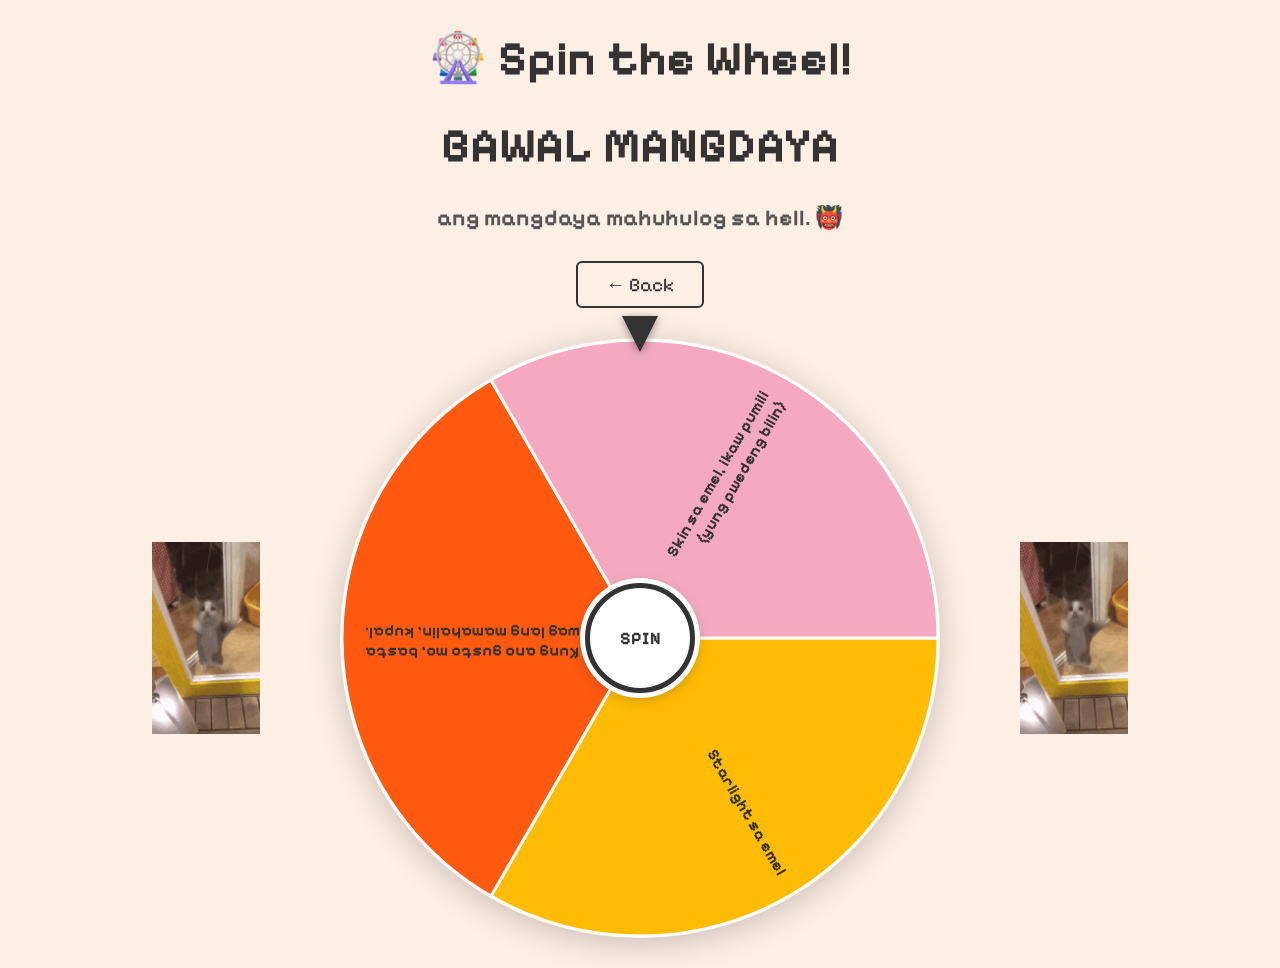
<file: main/wheel.html>
<!DOCTYPE html>
<html lang="en">
<head>
  <meta charset="UTF-8" />
  <meta name="viewport" content="width=device-width, initial-scale=1" />
  <title>Spin the Wheel 🎡</title>
  <link href="https://fonts.googleapis.com/css2?family=Pixelify+Sans:wght@400;700&display=swap" rel="stylesheet" />
  <style>
    * {
      margin: 0;
      padding: 0;
      box-sizing: border-box;
    }

    body {
      background-color: #feefe5;
      font-family: 'Pixelify Sans', sans-serif;
      min-height: 100vh;
      display: flex;
      flex-direction: column;
      align-items: center;
      justify-content: center;
      gap: 30px;
      padding: clamp(15px, 4vw, 30px);
    }

    h1 {
      font-size: clamp(1.5rem, 5vw, 3rem);
      color: #333;
      text-align: center;
      word-wrap: break-word;
    }

    h4 {
      font-size: clamp(1rem, 3vw, 1.4rem);
      color: #555;
      text-align: center;
      padding: 0 10px;
    }

    .back-btn {
      font-family: 'Pixelify Sans', sans-serif;
      font-size: clamp(0.9rem, 2.5vw, 1.2rem);
      background: none;
      border: 2px solid #333;
      color: #333;
      padding: clamp(8px, 1.5vw, 10px) clamp(15px, 3vw, 28px);
      border-radius: 6px;
      cursor: pointer;
      transition: background 0.2s, color 0.2s;
    }

    .back-btn:hover {
      background: #333;
      color: #feefe5;
    }

    .wheel-wrapper {
      display: flex;
      align-items: center;
      justify-content: center;
      gap: clamp(10px, 3vw, 40px);
      flex-wrap: wrap;
      width: 100%;
    }

    @media (max-width: 400px) {
      .wheel-wrapper {
        flex-direction: column;
      }
      
      .cat {
        display: none;
      }
    }

    @media (min-width: 401px) {
      .wheel-wrapper {
        flex-wrap: nowrap;
      }
    }

    .cat {
      width: clamp(80px, 15vw, 200px);
      height: clamp(80px, 15vw, 200px);
      flex-shrink: 1;
      min-width: 80px;
    }

    .cat img {
      width: 100%;
      height: 100%;
      object-fit: contain;
    }

    .cat-left { animation: bounce 0.8s infinite; }
    .cat-right { animation: bounce-flip 0.8s infinite; }

    @keyframes bounce {
      0%, 100% { transform: translateY(0); }
      50% { transform: translateY(-25px); }
    }

    @keyframes bounce-flip {
      0%, 100% { transform: scaleX(-1) translateY(0); }
      50% { transform: scaleX(-1) translateY(-25px); }
    }

    .wheel-area {
      position: relative;
      flex-shrink: 1;
    }

    .pointer {
      position: absolute;
      top: -22px;
      left: 50%;
      transform: translateX(-50%);
      width: 0;
      height: 0;
      border-left: 18px solid transparent;
      border-right: 18px solid transparent;
      border-top: 36px solid #333;
      z-index: 10;
      filter: drop-shadow(0 2px 4px rgba(0,0,0,0.4));
    }

    canvas {
      display: block;
      border-radius: 50%;
      box-shadow: 0 6px 32px rgba(0,0,0,0.2);
      max-width: 90vw;
      max-height: 90vw;
      width: 100%;
      height: auto;
    }

    .spin-btn {
      position: absolute;
      top: 50%;
      left: 50%;
      transform: translate(-50%, -50%);
      width: clamp(70px, 12vw, 110px);
      height: clamp(70px, 12vw, 110px);
      border-radius: 50%;
      background: #fff;
      border: clamp(3px, 0.8vw, 5px) solid #333;
      font-family: 'Pixelify Sans', sans-serif;
      font-size: clamp(0.8rem, 2vw, 1.1rem);
      font-weight: 700;
      cursor: pointer;
      color: #333;
      box-shadow: 0 0 0 clamp(2px, 0.8vw, 5px) #fff, 0 4px 16px rgba(0,0,0,0.3);
      transition: transform 0.1s, box-shadow 0.1s;
      z-index: 10;
    }

    .spin-btn:hover {
      transform: translate(-50%, -50%) scale(1.08);
    }

    .spin-btn:active {
      transform: translate(-50%, -50%) scale(0.95);
    }

    .result-overlay {
      display: none;
      position: fixed;
      inset: 0;
      background: rgba(0,0,0,0.45);
      z-index: 100;
      justify-content: center;
      align-items: center;
    }

    .result-overlay.show {
      display: flex;
    }

    .result-box {
      background: #feefe5;
      border: clamp(3px, 1vw, 5px) solid #333;
      border-radius: 20px;
      padding: clamp(30px, 5vw, 50px) clamp(30px, 6vw, 60px);
      text-align: center;
      animation: pop 0.3s ease;
      max-width: clamp(280px, 90vw, 500px);
      margin: 20px;
    }

    @keyframes pop {
      0% { transform: scale(0.7); opacity: 0; }
      100% { transform: scale(1); opacity: 1; }
    }

    .result-box h2 {
      font-size: clamp(1.2rem, 4vw, 1.8rem);
      color: #333;
      margin-bottom: 16px;
    }

    .result-box h3 {
      font-size: clamp(0.9rem, 2.5vw, 1.2rem);
      color: #555;
      margin-top: 20px;
      line-height: 1.5;
      word-wrap: break-word;
    }

    .result-label {
      font-size: clamp(1.2rem, 3.5vw, 2rem);
      font-weight: 700;
      color: #333;
      line-height: 1.4;
      word-wrap: break-word;
    }
  </style>
</head>
<body>

  <h1>🎡 Spin the Wheel!</h1>
  <h1>BAWAL MANGDAYA</h1>
  <h4>ang mangdaya mahuhulog sa hell. 👹</h4>
  <button class="back-btn" onclick="window.location.href='index.html'">← Back</button>

  <div class="wheel-wrapper">
    <div class="cat cat-left">
      <img src="../assets/cat-cat-jumping.gif" alt="jumping cat" />
    </div>

    <div class="wheel-area">
      <div class="pointer"></div>
      <canvas id="wheel"></canvas>
      <button class="spin-btn" id="spinBtn">SPIN</button>
    </div>

    <div class="cat cat-right">
      <img src="../assets/cat-cat-jumping.gif" alt="jumping cat" />
    </div>
  </div>

  <div class="result-overlay" id="resultOverlay">
    <div class="result-box">
      <h2>Ang nakuha mo ayyy...</h2>
      <div class="result-label" id="resultLabel"></div>
      <br>
      <h3>SS moto tas send mo sakin. 
        Happy Birthday Heart ❤️!</h3>
    </div>
  </div>

  <script>
    const sectors = [
      { color: "#FFBC03", label: "Starlight sa emel" },
      { color: "#FF5A10", label: "Kung ano gusto mo, basta wag lang mamahalin, kupal." },
      { color: "#f4a9c0", label: "Skin sa emel, ikaw pumili (yung pwedeng bilin)" },
    ];

    const canvas = document.getElementById("wheel");
    const ctx = canvas.getContext("2d");
    const spinBtn = document.getElementById("spinBtn");
    const resultOverlay = document.getElementById("resultOverlay");
    const resultLabel = document.getElementById("resultLabel");

    // Set canvas size responsively
    function resizeCanvas() {
      const container = canvas.parentElement;
      const maxSize = Math.min(window.innerWidth * 0.85, 600);
      canvas.width = maxSize;
      canvas.height = maxSize;
    }

    resizeCanvas();
    window.addEventListener("resize", resizeCanvas);

    const tot = sectors.length;
    const arc = (2 * Math.PI) / tot;
    let rad = canvas.width / 2;

    let ang = 0;
    let angVel = 0;
    let spinning = false;

    function wrapText(ctx, text, x, y, maxWidth, lineHeight) {
      const words = text.split(' ');
      let line = '';
      const lines = [];
      for (let w of words) {
        const test = line ? line + ' ' + w : w;
        if (ctx.measureText(test).width > maxWidth && line) {
          lines.push(line);
          line = w;
        } else {
          line = test;
        }
      }
      lines.push(line);
      const startY = y - ((lines.length - 1) * lineHeight) / 2;
      lines.forEach((l, i) => ctx.fillText(l, x, startY + i * lineHeight));
    }

    function drawWheel() {
      rad = canvas.width / 2;
      ctx.clearRect(0, 0, canvas.width, canvas.height);
      sectors.forEach((s, i) => {
        const a = arc * i + ang;

        ctx.beginPath();
        ctx.fillStyle = s.color;
        ctx.moveTo(rad, rad);
        ctx.arc(rad, rad, rad - 2, a, a + arc);
        ctx.closePath();
        ctx.fill();
        ctx.strokeStyle = "#fff";
        ctx.lineWidth = 3;
        ctx.stroke();

        ctx.save();
        ctx.translate(rad, rad);
        ctx.rotate(a + arc / 2);
        ctx.textAlign = "right";
        ctx.fillStyle = "#333";
        ctx.font = "bold 16px 'Pixelify Sans', sans-serif";
        wrapText(ctx, s.label, rad - 25, 0, rad * 0.72, 20);
        ctx.restore();
      });

      ctx.beginPath();
      ctx.arc(rad, rad, 28, 0, 2 * Math.PI);
      ctx.fillStyle = "#fff";
      ctx.fill();
      ctx.strokeStyle = "#333";
      ctx.lineWidth = 4;
      ctx.stroke();
    }

    function getWinner() {
      const normalized = ((-ang % (2 * Math.PI)) + 2 * Math.PI) % (2 * Math.PI);
      const idx = Math.floor(normalized / arc) % tot;
      return sectors[idx];
    }

    function loop() {
      if (angVel > 0) {
        angVel *= 0.991;
        if (angVel < 0.002) {
          angVel = 0;
          spinning = false;
          spinBtn.textContent = "SPIN";
          const winner = getWinner();
          resultLabel.textContent = winner.label;
          resultOverlay.classList.add("show");
        }
        ang += angVel;
        ang %= 2 * Math.PI;
      }
      drawWheel();
      requestAnimationFrame(loop);
    }

    spinBtn.addEventListener("click", () => {
      if (spinning) return;
      resultOverlay.classList.remove("show");
      spinning = true;
      angVel = Math.random() * 0.2 + 0.25;
      spinBtn.textContent = "...";
    });

    loop();
  </script>
</body>
</html>
</file>
<file: main/style.css>
* {
    font-family: "Pixelify Sans", sans-serif;
    background-color: #feefe5;
}

html {
    overflow: visible;
}

body {
  margin: 0;
  padding: clamp(10px, 2vw, 20px);
  font-family: 'Pixelify Sans', sans-serif;
  display: flex;
  flex-direction: column;
  align-items: center;
  justify-content: flex-start;
  overflow: visible;
}

.cat-left, .cat-right {
  width: clamp(100px, 20vw, 320px);
  height: clamp(100px, 20vw, 320px);
  flex-shrink: 0;
}

.cat-left {
  animation: jump-left 0.8s infinite;
  order: 1;
}

.cat-right {
  animation: jump-right 0.8s infinite;
  order: 3;
}

.cat-left img, .cat-right img {
  width: 100%;
  height: 100%;
  object-fit: contain;
}

@keyframes jump-left {
  0%, 100% {
    transform: translateY(0);
  }
  50% {
    transform: translateY(-30px);
  }
}

@keyframes jump-right {
  0%, 100% {
    transform: scaleX(-1) translateY(0);
  }
  50% {
    transform: scaleX(-1) translateY(-30px);
  }
}

#birthdayText {
  font-size: clamp(1.5rem, 5vw, 3rem);
  color: #333;
}

.container {
  display: flex;
  flex-direction: column;
  align-items: center;
  text-align: center;
  padding-bottom: clamp(80px, 15vw, 130px);
  padding: clamp(10px, 3vw, 20px);
  overflow: visible;
}

.cake-container {
  padding-right: clamp(0px, 10vw, 500px);
  overflow: visible;
}

.youtube-container {
  display: flex;
  flex-wrap: wrap;
  justify-content: center;
  align-items: flex-end;
  width: 100%;
  padding: clamp(20px, 4vw, 40px) clamp(10px, 3vw, 20px);
  box-sizing: border-box;
  gap: clamp(10px, 2vw, 20px);
}

@media (max-width: 400px) {
  .youtube-container {
    flex-direction: column;
  }
  
  .cat-left, .cat-right {
    display: none;
  }
}

@media (min-width: 401px) {
  .youtube-container {
    flex-wrap: nowrap;
  }
}

.youtube-container iframe {
  order: 2;
  border-radius: 8px;
  box-shadow: 0 4px 8px rgba(0, 0, 0, 0.2);
  flex-shrink: 1;
  min-width: 0;
  max-width: 560px;
  width: 100%;
  aspect-ratio: 16/9;
}

.cake {
  position: relative;
  animation: cake 1s infinite;
  -webkit-animation: cake 1s infinite;
  -moz-animation: cake 1s infinite;
  -o-animation: cake 1s infinite;
  transform: scale(clamp(3, 10vw, 8.5));
  z-index: 1;
  overflow: visible;
}

.wheel-btn-container {
  display: flex;
  justify-content: center;
  padding: 40px 20px;
}

.wheel-btn {
  font-family: 'Pixelify Sans', sans-serif;
  font-size: clamp(1rem, 3vw, 1.5rem);
  background-color: #f4a9c0;
  color: #333;
  border: 3px solid #333;
  padding: clamp(10px, 2vw, 15px) clamp(20px, 4vw, 40px);
  cursor: pointer;
  border-radius: 8px;
  transition: transform 0.1s;
}

.wheel-btn:hover {
  transform: scale(1.05);
}

.wheel-btn:active {
  transform: scale(0.95);
}
</file>
